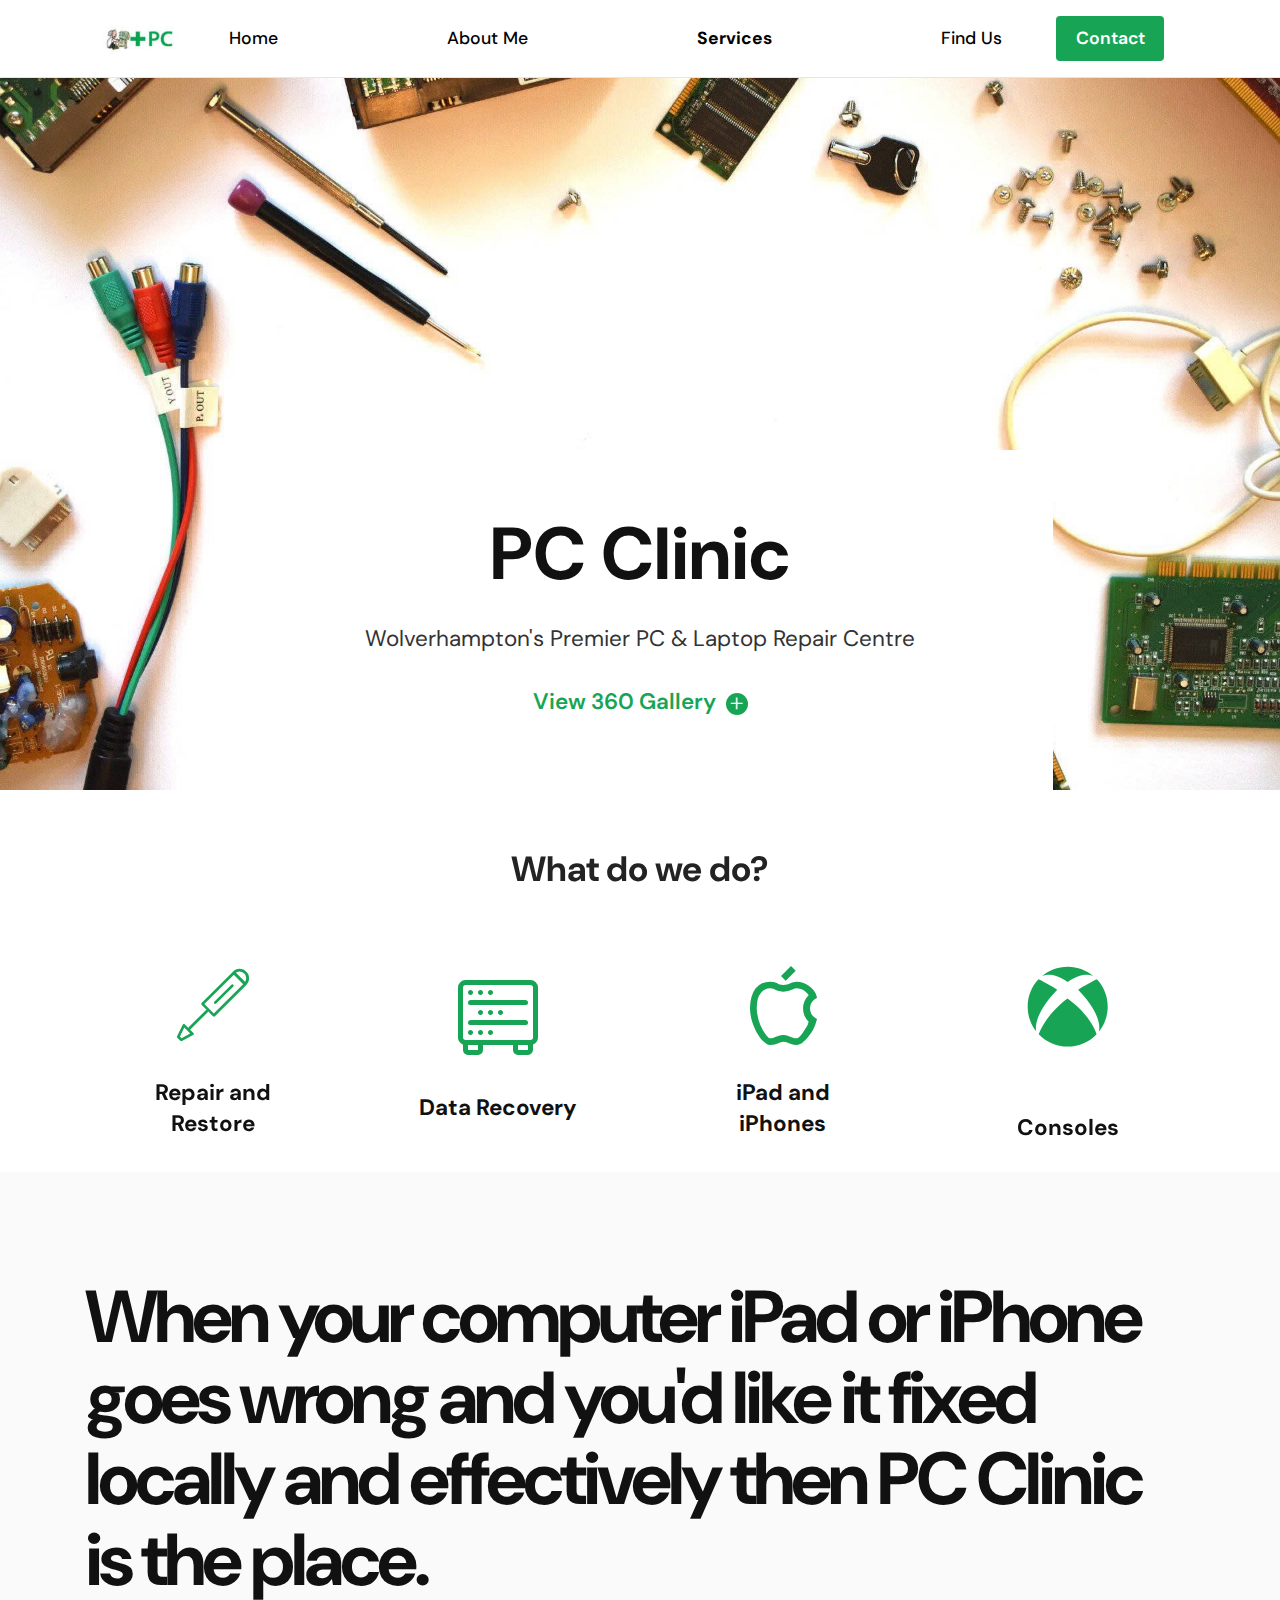
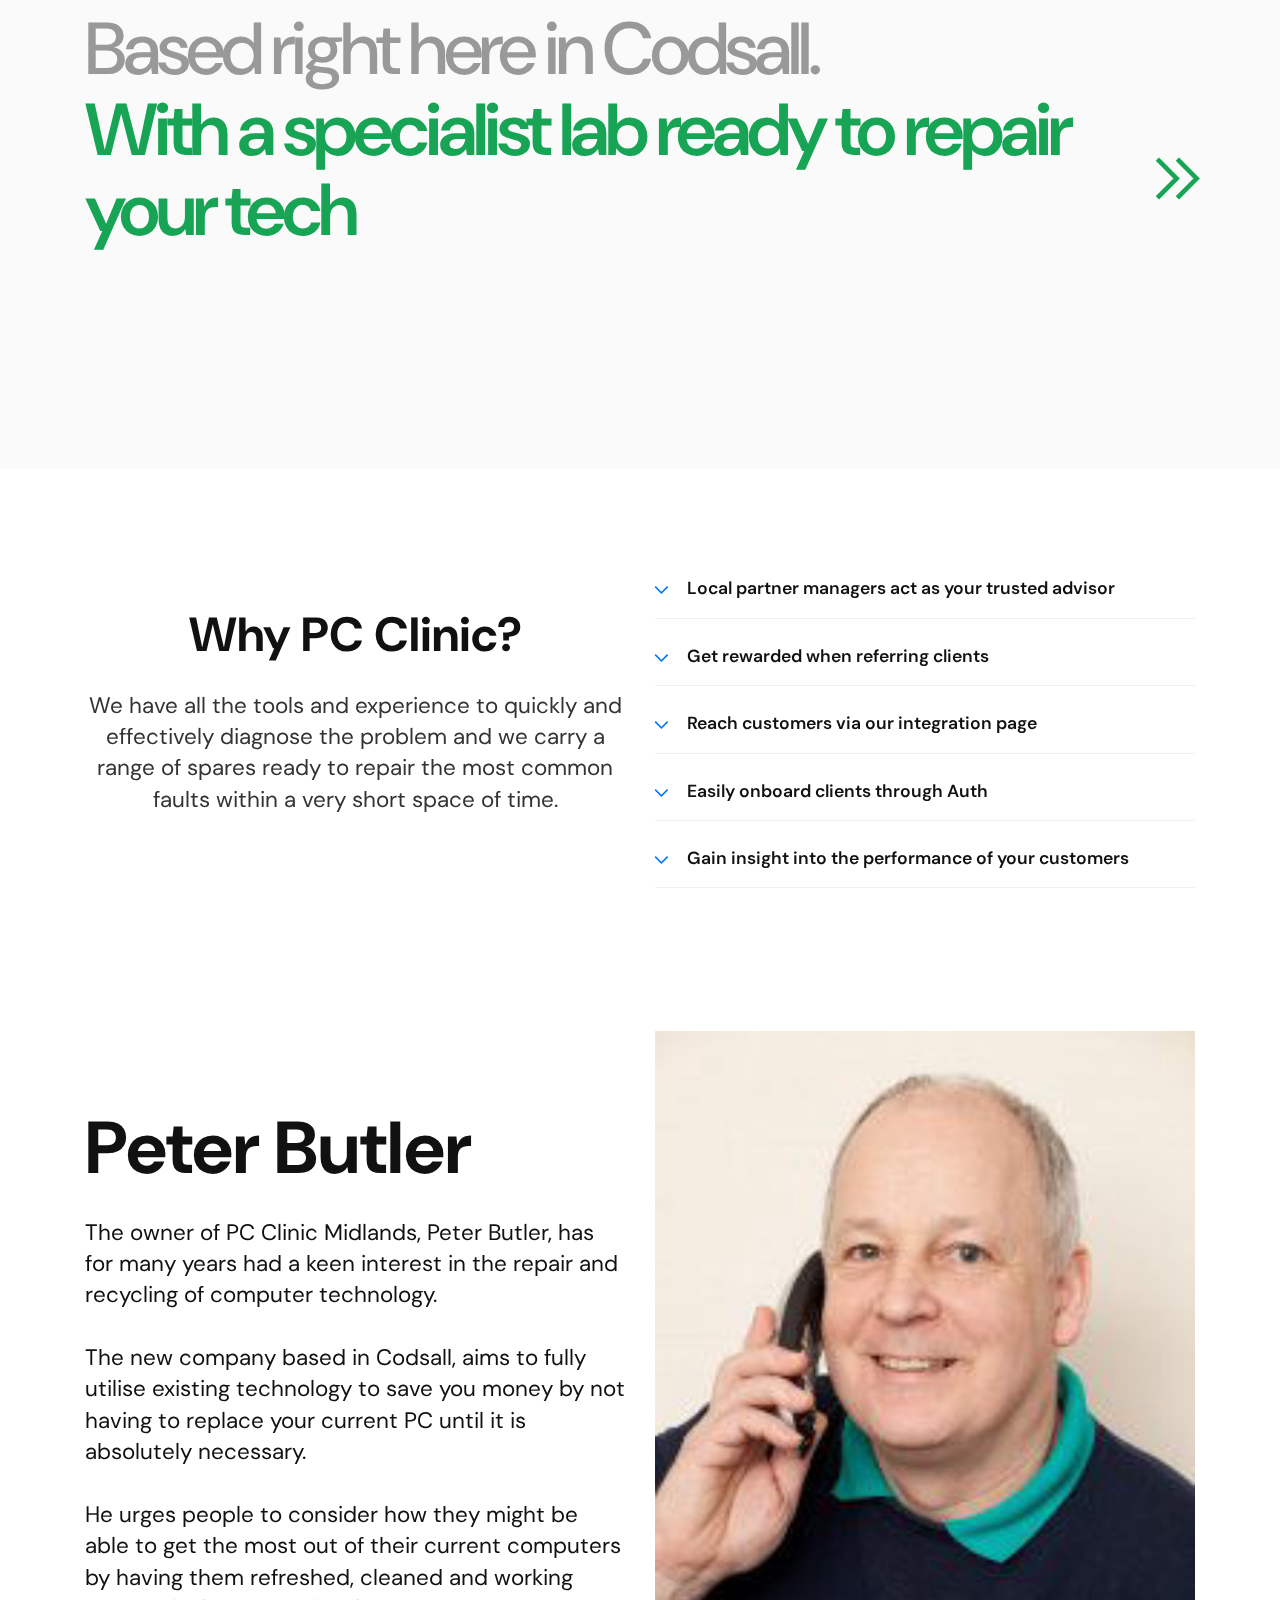
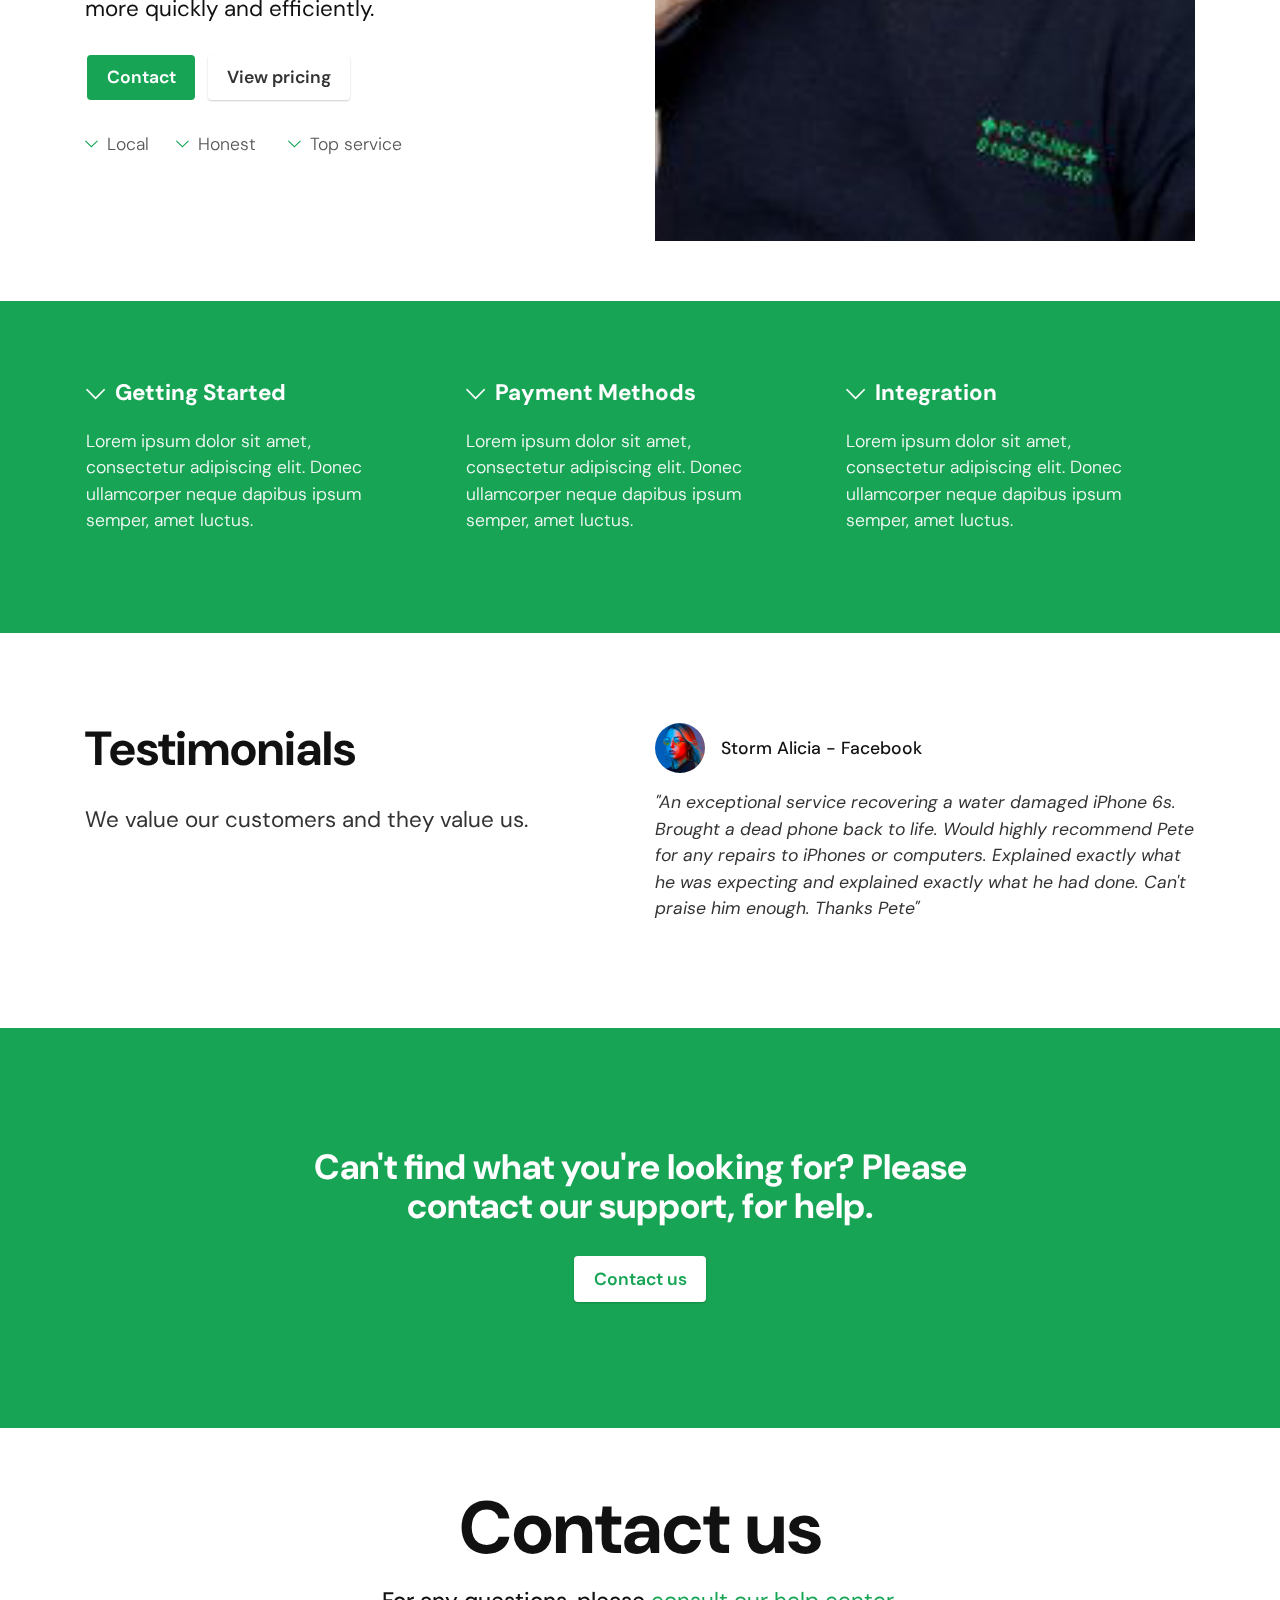
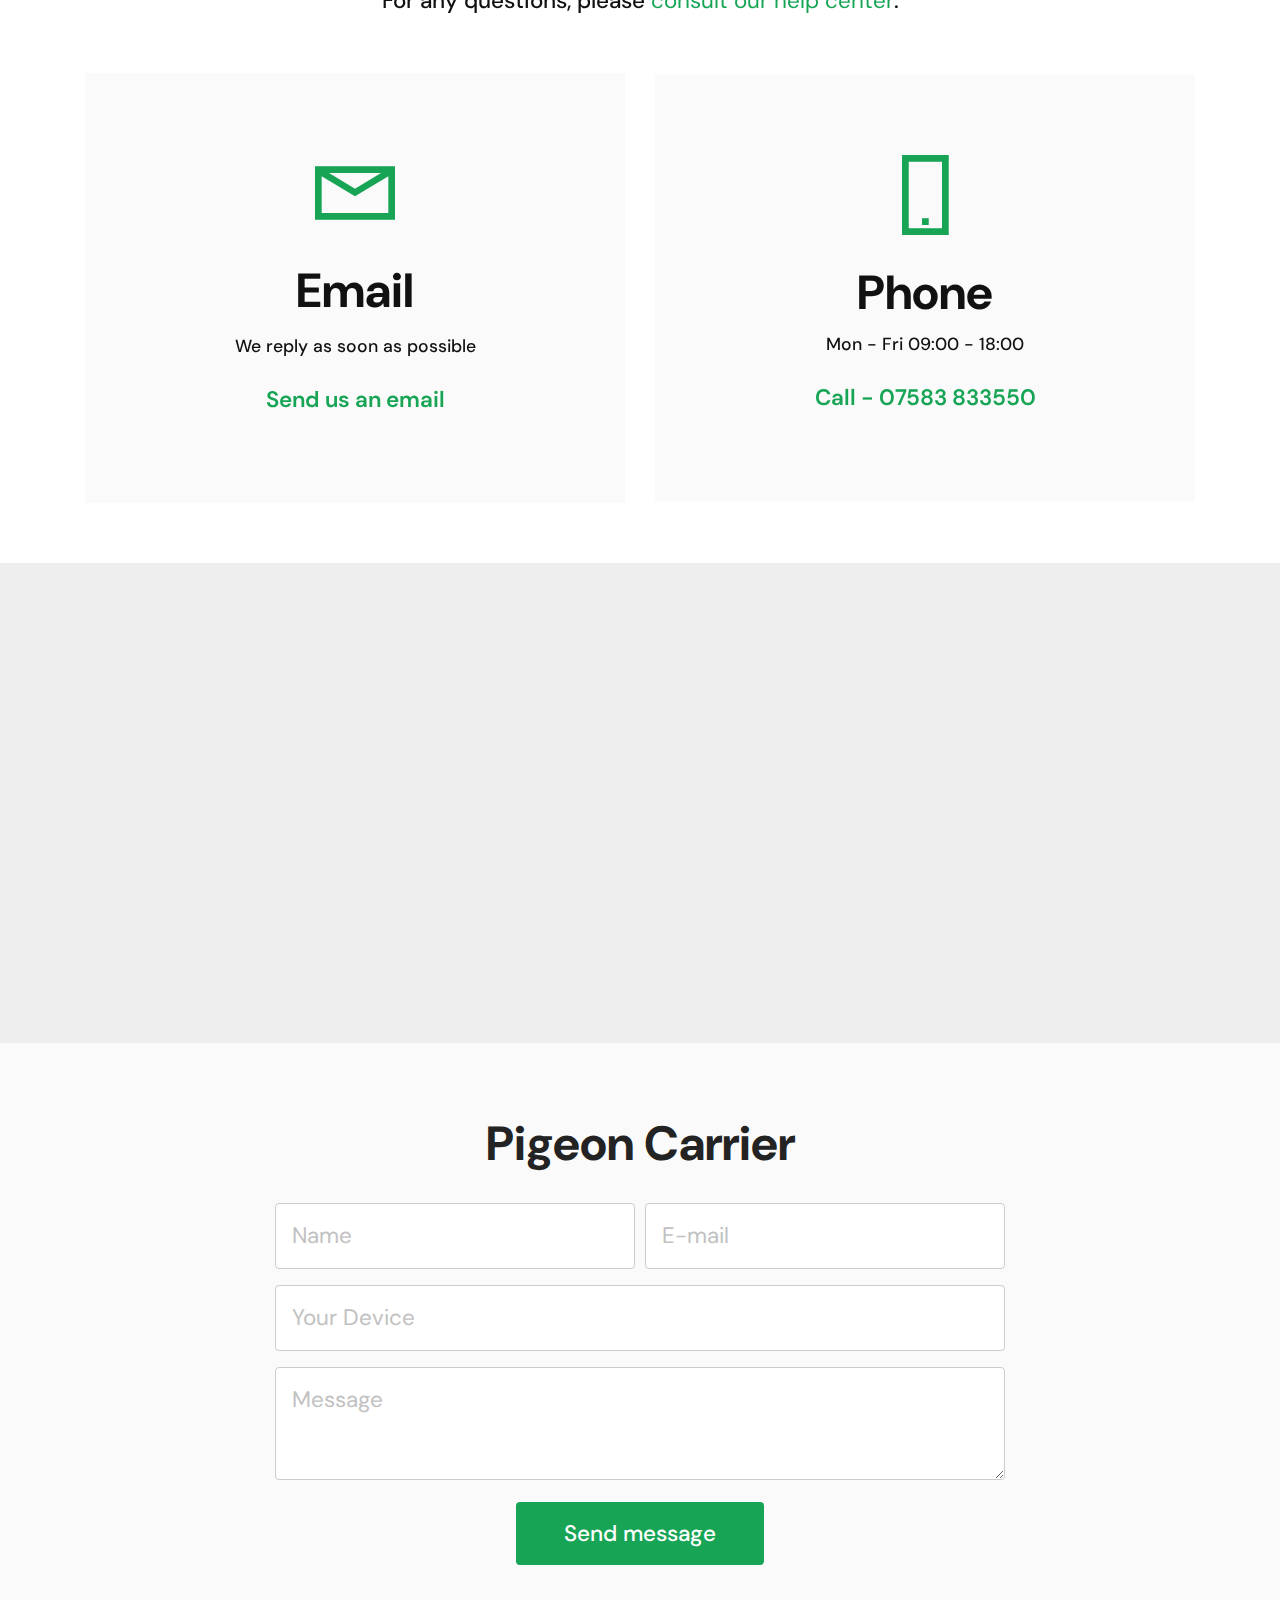
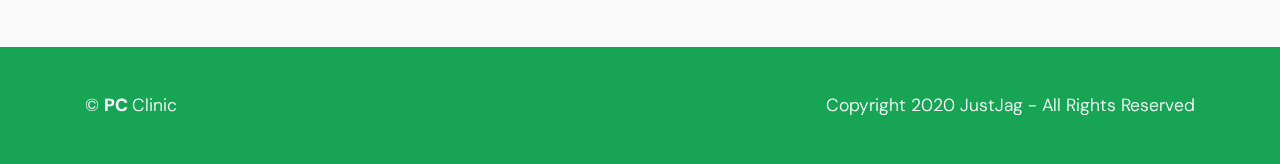
<file: index.html>
<!DOCTYPE html>
<html  >
<head>
  
  <meta charset="UTF-8">
  <meta http-equiv="X-UA-Compatible" content="IE=edge">
  
  <meta name="viewport" content="width=device-width, initial-scale=1, minimum-scale=1">
  <link rel="shortcut icon" href="assets/images/pcclinic-midlands.co.uk-148x83.jpg" type="image/x-icon">
  <meta name="description" content="">
  
  <title>Home</title>
  <link rel="stylesheet" href="assets/icons-mind/style.css">
  <link rel="stylesheet" href="assets/web/assets/mobirise-icons2/mobirise2.css">
  <link rel="stylesheet" href="assets/web/assets/mobirise-icons/mobirise-icons.css">
  <link rel="stylesheet" href="assets/web/assets/mobirise-icons-bold/mobirise-icons-bold.css">
  <link rel="stylesheet" href="assets/tether/tether.min.css">
  <link rel="stylesheet" href="assets/bootstrap/css/bootstrap.min.css">
  <link rel="stylesheet" href="assets/bootstrap/css/bootstrap-grid.min.css">
  <link rel="stylesheet" href="assets/bootstrap/css/bootstrap-reboot.min.css">
  <link rel="stylesheet" href="assets/datepicker/jquery.datetimepicker.min.css">
  <link rel="stylesheet" href="assets/dropdown/css/style.css">
  <link rel="stylesheet" href="assets/formstyler/jquery.formstyler.css">
  <link rel="stylesheet" href="assets/formstyler/jquery.formstyler.theme.css">
  <link rel="stylesheet" href="assets/socicon/css/styles.css">
  <link rel="stylesheet" href="assets/theme/css/style.css">
  <link rel="stylesheet" href="assets/mobirise/css/mbr-additional.css" type="text/css">
  
  
  
</head>
<body>
  <section class="menu cid-rOMppMkTcD" once="menu" id="menu1-f">

    


    <nav class="navbar navbar-dropdown navbar-fixed-top navbar-expand-lg">

        <div class="container">
            <div class="navbar-brand">
                <span class="navbar-logo">
                    <a href="index.html">
                        <img src="assets/images/pcclinic-midlands.co.uk-148x83.jpg" alt="" title="" style="height: 3.8rem;">
                    </a>
                </span>
                
            </div>
            <button class="navbar-toggler" type="button" data-toggle="collapse" data-target="#navbarSupportedContent" aria-controls="navbarNavAltMarkup" aria-expanded="false" aria-label="Toggle navigation">
                <div class="hamburger">
                    <span></span>
                    <span></span>
                    <span></span>
                    <span></span>
                </div>
            </button>
            <div class="collapse navbar-collapse" id="navbarSupportedContent">
                <ul class="navbar-nav nav-dropdown" data-app-modern-menu="true"><li class="nav-item">
                        <a class="nav-link link text-black display-4" href="#">
                            Home</a>
                    </li>
                    <li class="nav-item"><a class="nav-link link text-black display-4" href="index.html#features08-8" aria-expanded="false">About Me</a>
                        
                    </li>



                    <li class="nav-item"><a class="nav-link link text-black display-4" href="index.html#features013-1" target="_blank"><strong>
                            Services</strong></a></li><li class="nav-item"><a class="nav-link link text-black display-4" href="index.html#map01-18" target="_blank">
                            Find Us</a></li></ul>
                
                <div class="navbar-buttons mbr-section-btn"><a class="btn btn-sm btn-primary display-4" href="index.html#contacts01-17">
                        Contact</a></div>
            </div>
        </div>
    </nav>

</section>

<section class="header3 cid-rOMpjtv9jM mbr-parallax-background" id="header04-0">

    

    <div class="mbr-overlay" style="opacity: 0; background-color: rgb(255, 255, 255);">
    </div>
    <div class="container">
        <div class="row justify-content-center">


            <div class="card col-12 col-md-12 col-lg-9">
                <div class="card-wrapper">
                    <div class="card-box align-center">


                        <h4 class="card-title align-center mbr-semibold pb-3 mbr-black mbr-fonts-style display-1"><strong>PC Clinic</strong></h4>
                        <p class="mbr-text pb-3 mbr-regular mbr-black mbr-fonts-style display-7">Wolverhampton's Premier PC &amp; Laptop Repair Centre</p>


                        <div class="link-wrap">

                            <h5 class="link mbr-bold mbr-black mbr-fonts-style display-7"><a href="https://www.thinglink.com/mediacard/1160869848595562498" target="_blank">View 360 Gallery</a>
                            </h5>
                        </div>


                    </div>

                </div>
            </div>






        </div>
    </div>
</section>

<section class="features13 cid-rOMpjI4NNw" id="features013-1">

    

    
    <div class="container">
        <div class="row">

            <div class="col-md-12 col-lg-12">

                <h2 class="mbr-section-title align-center pb-5 mbr-bold pb-3 mbr-fonts-style display-5">What do we do?</h2>

            </div>


            <div class="card p-3 col-12 col-md-4 col-lg-2">
                <div class="card-wrapper">
                    <div class="card-box align-center">

                        <span class="mbr-iconfont imind-repair"></span>
                        <h4 class="card-title align-center mbr-semibold mbr-black mbr-fonts-style display-7"><strong>Repair and Restore</strong></h4>


                    </div>

                </div>
            </div>

            <div class="card p-3 col-12 col-md-4 col-lg-2">
                <div class="card-wrapper">
                    <div class="card-box align-center">

                        <span class="mbr-iconfont mbrib-database"></span>
                        <h4 class="card-title align-center mbr-semibold mbr-black mbr-fonts-style display-7"><strong>Data Recovery</strong></h4>


                    </div>

                </div>
            </div>

            <div class="card p-3 col-12 col-md-4 col-lg-2">
                <div class="card-wrapper">
                    <div class="card-box align-center">

                        <span class="mbr-iconfont mobi-mbri-apple mobi-mbri"></span>
                        <h4 class="card-title align-center mbr-semibold mbr-black mbr-fonts-style display-7"><strong>iPad and iPhones</strong></h4>


                    </div>

                </div>
            </div>

            <div class="card p-3 col-12 col-md-4 col-lg-2">
                <div class="card-wrapper">
                    <div class="card-box align-center">

                        <span class="mbr-iconfont socicon-xbox socicon"></span>
                        <h4 class="card-title align-center mbr-semibold mbr-black mbr-fonts-style display-7"><strong>Consoles</strong></h4>


                    </div>

                </div>
            </div>

            

            




        </div>
    </div>
</section>

<section class="info04 cid-rPOAJs0jL5" id="info04-16">

    

    

    <div class="container align-left">
        <div class="row justify-content-center">
            <div class="mbr-black col-md-12 col-lg-12">
                <h1 class="mbr-section-title mbr-bold mbr-fonts-style display-1">When your computer iPad or iPhone goes wrong and you'd like it fixed locally and effectively then PC Clinic is the place.</h1>
                <p class="mbr-text pb-3 mbr-semibold mbr-fonts-style display-1">Based right here in Codsall. <a href="https://www.360cities.net/image/christmas-holiday-in-the-mountain-cottage-1-czech-republic" class="text-primary" target="_blank">With a specialist lab ready to repair your tech</a>&nbsp; &nbsp; &nbsp; &nbsp; &nbsp; &nbsp; &nbsp; &nbsp; &nbsp;</p>
                
            </div>
        </div>
    </div>
</section>

<section class="content07 cid-rPOAGM9nVI" id="content07-15">

    

    
    <div class="container">
        <div class="row justify-content-center">


            <div class="card col-12 col-md-12 col-lg-6">
                <div class="card-wrapper">
                    <div class="card-box align-center">


                        <h4 class="card-title align-center mbr-semibold pb-3 mbr-black mbr-fonts-style display-2">
                            <strong>Why PC Clinic?</strong></h4>
                        <p class="mbr-text pb-3 mbr-regular mbr-black mbr-fonts-style display-7">We have all the tools and experience to quickly and effectively diagnose the problem and we carry a range of spares ready to repair the most common faults within a very short space of time.</p>


                        


                    </div>

                </div>
            </div>

            <div class="card col-12 col-md-12 col-lg-6">

                <div class="item-wrap">
                    <h5 class="item mbr-bold mbr-black mbr-fonts-style display-4">Local partner managers act as your trusted advisor</h5>
                </div>

                <div class="item-wrap">
                    <h5 class="item mbr-bold mbr-black mbr-fonts-style display-4">Get rewarded when referring clients&nbsp;</h5>
                </div>

                <div class="item-wrap">
                    <h5 class="item mbr-bold mbr-black mbr-fonts-style display-4">Reach customers via our integration page</h5>
                </div>

                <div class="item-wrap">
                    <h5 class="item mbr-bold mbr-black mbr-fonts-style display-4">Easily onboard clients through Auth
                    </h5>
                </div>
                <div class="item-wrap">
                    <h5 class="item mbr-bold mbr-black mbr-fonts-style display-4">Gain insight into the performance of your customers</h5>
                </div>
                
                

            </div>




        </div>
    </div>
</section>

<section class="features08 cid-rOMplDqUEA" id="features08-8">

    

    
    <div class="container">
        <div class="row justify-content-center">


            <div class="card col-12 col-md-12 col-lg-6 m-auto">
                <div class="card-wrapper">
                    <div class="card-box align-left">


                        <h4 class="card-title align-left mbr-semibold pb-3 mbr-black mbr-fonts-style display-1"><strong>Peter Butler</strong></h4>
                        <p class="mbr-text pb-2 mbr-regular mbr-black mbr-fonts-style display-7">The owner of PC Clinic Midlands, Peter Butler, has for many years had a keen interest in the repair and recycling of computer technology. <br><br>The new company based in Codsall, aims to fully utilise existing technology to save you money by not having to replace your current PC until it is absolutely necessary.<br><br>He urges people to consider how they might be able to get the most out of their current computers by having them refreshed, cleaned and working more quickly and efficiently.</p>

                        <div class="mbr-section-btn pb-4"><a class="btn btn-sm btn-primary display-4" href="#">Contact</a> <a class="btn btn-sm btn-black-outline display-4" href="#">View pricing</a></div>


                        <div class="link-wrap">

                            <h5 class="link mbr-black mbr-fonts-style display-4">Local</h5>

                            <h5 class="link mbr-black mbr-fonts-style display-4">Honest&nbsp;<br></h5>

                            <h5 class="link mbr-black mbr-fonts-style display-4">Top service&nbsp;<br></h5>

                            

                            

                            


                        </div>


                    </div>

                </div>
            </div>


            <div class="img-col col-12 md-pb col-md-12 col-lg-6 m-auto">
                <img src="assets/images/pcc-profile4-188-188x282.jpg" alt="" title="">

            </div>



        </div>
    </div>
</section>

<section class="features14 cid-rOMpl4dqof" id="features014-6">

    

    
    <div class="container">
        <div class="row mbr-white justify-content-center">
            

            <div class="card p-3 col-12 col-md-6 col-lg-4">
                <div class="card-wrapper">


                    <div class="card-box">
                        <h4 class="card-title mbr-semibold mbr-white mbr-fonts-style display-7">
                            <strong>Getting Started</strong></h4>
                        <p class="mbr-text pb-2  mbr-fonts-style display-4">Lorem ipsum dolor sit amet, consectetur adipiscing
                            elit. Donec ullamcorper neque dapibus ipsum semper, amet luctus.</p>

                        <div class="link-wrap">

                            

                        </div>
                    </div>

                </div>
            </div>

            <div class="card p-3 col-12 col-md-6 col-lg-4">
                <div class="card-wrapper">


                    <div class="card-box">
                        <h4 class="card-title mbr-semibold mbr-white mbr-fonts-style display-7">
                            <strong>Payment Methods</strong></h4>
                        <p class="mbr-text pb-2  mbr-fonts-style display-4">Lorem ipsum dolor sit amet, consectetur adipiscing
                            elit. Donec ullamcorper neque dapibus ipsum semper, amet luctus.</p>

                        <div class="link-wrap">
                            

                        </div>
                    </div>

                </div>
            </div>


            <div class="card p-3 col-12 col-md-6 col-lg-4">
                <div class="card-wrapper">

                    <div class="card-box">
                        <h4 class="card-title mbr-semibold mbr-white mbr-fonts-style display-7">
                            <strong>Integration</strong></h4>
                        <p class="mbr-text pb-2  mbr-fonts-style display-4">Lorem ipsum dolor sit amet, consectetur adipiscing
                            elit. Donec ullamcorper neque dapibus ipsum semper, amet luctus.</p>
                        <div class="link-wrap">
                            

                        </div>
                    </div>

                </div>
            </div>


            

        </div>
    </div>
</section>

<section class="testimonials01 cid-rPOEAsLWWA" id="testimonials01-1c">

    

    
    <div class="container">
        <div class="row justify-content-center">


            <div class="card col-12 col-md-12 col-lg-6">
                <div class="card-wrapper">
                    <div class="card-box align-left">


                        <h4 class="card-title align-left mbr-semibold pb-3 mbr-black mbr-fonts-style display-2"><strong>Testimonials</strong></h4>
                        <p class="mbr-text pb-3 mbr-regular align-left mbr-black mbr-fonts-style display-7">
                            We value our customers and they value us.</p>


                        


                    </div>

                </div>
            </div>

            <div class="card col-12 col-md-12 col-lg-6">

                <div class="name-wrapper mbr-flex">
                    <img src="assets/images/face1.jpg" alt="">
                    <h4 class="name mbr-semibold mbr-black mbr-fonts-style display-4">Storm Alicia - Facebook</h4>
                </div>

                <p class="mbr-text pb-3 align-left mbr-regular mbr-black mbr-fonts-style display-4"><em>"An exceptional service recovering a water damaged iPhone 6s. Brought a dead phone back to life. Would highly recommend Pete for any repairs to iPhones or computers. Explained exactly what he was expecting and explained exactly what he had done. Can't praise him enough. Thanks Pete"</em></p>

            </div>




        </div>
    </div>
</section>

<section class="info1 cid-rOMpmngzNZ" id="info01-b">

    

    

    <div class="container align-center">
        <div class="row justify-content-center">
            <div class="mbr-white col-md-12 col-lg-8">
                <h1 class="mbr-section-title mbr-bold pb-3 mbr-fonts-style display-5">Can't find what you're looking for? Please contact our support, for help.</h1>
                
                <div class="mbr-section-btn"><a class="btn btn-sm btn-primary-outline display-4" href="#">Contact us</a></div>
            </div>
        </div>
    </div>
</section>

<section class="contacts01 cid-rPOBQIfiQI" id="contacts01-17">

    

    
    <div class="container">
        <div class="row justify-content-center">

            <div class="mbr-black align-center col-md-12 col-lg-9">
                <h1 class="mbr-section-title mbr-bold pb-2 mbr-fonts-style display-1">Contact us</h1>
                <h2 class="mbr-subtitle pb-5 mbr-semibold mbr-fonts-style display-7">For any questions, please
                    <a href="#" class="text-primary">consult our help center</a>.</h2>
            </div>


            <div class="card col-12 col-md-12 col-lg-6 md-pb">
                <div class="card-wrapper">
                    <div class="card-box align-center">

                        <span class="mbr-iconfont mobi-mbri-letter mobi-mbri"></span>
                        <h4 class="card-title align-center mbr-semibold mbr-black mbr-fonts-style display-2">
                            <p><strong>Email</strong></p>
                        </h4>
                        <p class="mbr-text pb-2 mbr-black mbr-semibold mbr-fonts-style display-4">
                            We reply as soon as possible</p>


                        <div class="link-wrap">

                            <h5 class="link mbr-bold mbr-black mbr-fonts-style display-7"><a href="mailto:info@pcclinic-midlands.co.uk" class="text-primary">Send us an email</a></h5>
                        </div>


                    </div>

                </div>
            </div>

            <div class="card col-12 col-md-12 col-lg-6">
                <div class="card-wrapper">
                    <div class="card-box align-center">

                        <span class="mbr-iconfont mobi-mbri-mobile-2 mobi-mbri"></span>
                        <h4 class="card-title align-center mbr-semibold mbr-black mbr-fonts-style display-2">
                            <strong>Phone</strong></h4>
                        <p class="mbr-text pb-2 mbr-semibold mbr-black mbr-fonts-style display-4">
                            Mon - Fri 09:00 - 18:00</p>


                        <div class="link-wrap">

                            <h5 class="link mbr-bold mbr-black mbr-fonts-style display-7"><a href="tel:07583 833550" class="text-primary">Call - 07583 833550</a></h5>
                        </div>


                    </div>

                </div>
            </div>



        </div>
    </div>
</section>

<section class="map1 cid-rPOBTiW5rr" id="map01-18">

     

    <div class="google-map"><iframe frameborder="0" style="border:0" src="https://www.google.com/maps/embed/v1/place?key=AIzaSyAEIpgj38KyLFELm2bK9Y7krBkz1K-cMq8&amp;q=place_id:ChIJzabILMyccEgREB8xCRbNLEA" allowfullscreen=""></iframe></div>
</section>

<section class="form cid-rPOHTZmxpk" id="form01-1d">
    
    
    <div class="container">
        <div class="row">
            <div class="col-lg-8 mx-auto mbr-form" data-form-type="formoid">
                <!--Formbuilder Form-->
                <form action="https://mobirise.com/" method="POST" class="mbr-form form-with-styler" data-form-title="Form Name"><input type="hidden" name="email" data-form-email="true" value="YHV/fJHrZadnUAD/HXRCQdJpYUot0wXPahPfqa01U1o/Nvqo+TgkfF6No20y+xDRrwXfoHytJx03Hfus5foGeVxoJ+yuoyKmBIwY2CyI7+czMBtaUOdjgxnK7vgMtpKh">
                    <div class="form-row">
                        <div hidden="hidden" data-form-alert="" class="alert alert-success col-12">Thanks for filling out
                            the form!</div>
                        <div hidden="hidden" data-form-alert-danger="" class="alert alert-danger col-12">Oops...! some
                            problem!</div>
                    </div>
                    <div class="dragArea form-row">
                        <div class="col-lg-12 col-md-12 align-center col-sm-12">
                            <h5 class="mbr-fonts-style pb-4 display-2"><strong>Pigeon Carrier</strong></h5>
                        </div>
                        <div class="col-lg-6 col-md-12 col-sm-12 form-group" data-for="name">
                            <input type="text" name="name" placeholder="Name" data-form-field="name" class="form-control display-7" value="" id="name-form01-1d">
                        </div>
                        <div data-for="email" class="col-lg-6 col-md-12 col-sm-12 form-group">
                            <input type="email" name="email" placeholder="E-mail" data-form-field="email" class="form-control display-7" value="" id="email-form01-1d">
                        </div>
                        <div data-for="url" class="col-lg-12 col-md-12 col-sm-12 form-group">
                            <input type="url" name="url" placeholder="Your Device" pattern="https://.*" data-form-field="url" class="form-control display-7" value="" id="url-form01-1d">
                        </div>
                        <div class="col-lg-12 col-md-12 col-sm-12 form-group" data-for="textarea">
                            <textarea name="textarea" placeholder="Message" data-form-field="textarea" class="form-control display-7" id="textarea-form01-1d"></textarea>
                        </div>
                        <div class="col-lg-12 align-center col-md-12 col-sm-12">
                            <button type="submit" class="btn btn-primary display-7">Send message</button>
                        </div>
                    </div>
                </form>
                <!--Formbuilder Form-->
            </div>
        </div>
    </div>
</section>

<section once="footers" class="cid-rPOCwcqviY" id="footer02-19">

    

    

    <div class="container">

        <div class="row mbr-white">

            <div class="col-12 copyright align-left col-lg-6 col-md-4">


                <p class="mbr-text mb-0 mbr-fonts-style align-left display-4">
                    © <strong>PC </strong>Clinic</p>
            </div>




            <div class="col-12 col-lg-6 col-md-8">


                <p class="mbr-text align-right mbr-fonts-style align-right display-4">Copyright 2020 JustJag - All Rights Reserved
                </p>
            </div>


        </div>

    </div>
</section>


  <script src="assets/web/assets/jquery/jquery.min.js"></script>
  <script src="assets/popper/popper.min.js"></script>
  <script src="assets/tether/tether.min.js"></script>
  <script src="assets/bootstrap/js/bootstrap.min.js"></script>
  <script src="assets/smoothscroll/smooth-scroll.js"></script>
  <script src="assets/datepicker/jquery.datetimepicker.full.js"></script>
  <script src="assets/dropdown/js/nav-dropdown.js"></script>
  <script src="assets/dropdown/js/navbar-dropdown.js"></script>
  <script src="assets/touchswipe/jquery.touch-swipe.min.js"></script>
  <script src="assets/formstyler/jquery.formstyler.js"></script>
  <script src="assets/formstyler/jquery.formstyler.min.js"></script>
  <script src="assets/parallax/jarallax.min.js"></script>
  <script src="assets/theme/js/script.js"></script>
  <script src="assets/formoid/formoid.min.js"></script>
  
  
</body>
</html>
</file>
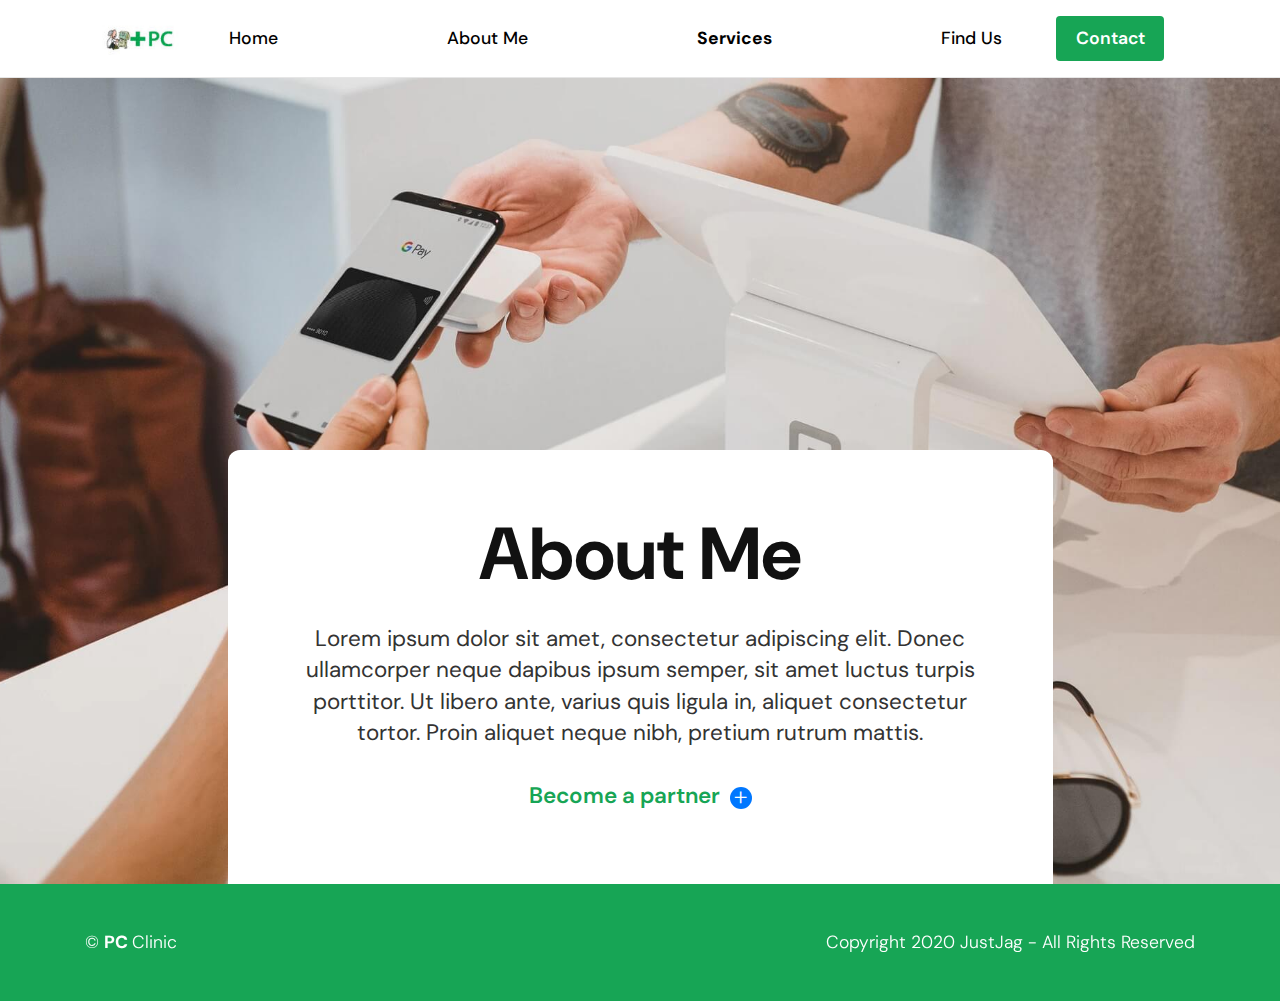
<file: about.html>
<!DOCTYPE html>
<html  >
<head>
  
  <meta charset="UTF-8">
  <meta http-equiv="X-UA-Compatible" content="IE=edge">
  
  <meta name="viewport" content="width=device-width, initial-scale=1, minimum-scale=1">
  <link rel="shortcut icon" href="assets/images/pcclinic-midlands.co.uk-148x83.jpg" type="image/x-icon">
  <meta name="description" content="About">
  
  <title>About</title>
  <link rel="stylesheet" href="assets/web/assets/mobirise-icons2/mobirise2.css">
  <link rel="stylesheet" href="assets/web/assets/mobirise-icons/mobirise-icons.css">
  <link rel="stylesheet" href="assets/tether/tether.min.css">
  <link rel="stylesheet" href="assets/bootstrap/css/bootstrap.min.css">
  <link rel="stylesheet" href="assets/bootstrap/css/bootstrap-grid.min.css">
  <link rel="stylesheet" href="assets/bootstrap/css/bootstrap-reboot.min.css">
  <link rel="stylesheet" href="assets/dropdown/css/style.css">
  <link rel="stylesheet" href="assets/socicon/css/styles.css">
  <link rel="stylesheet" href="assets/theme/css/style.css">
  <link rel="stylesheet" href="assets/mobirise/css/mbr-additional.css" type="text/css">
  
  
  
</head>
<body>
  <section class="menu cid-rOMppMkTcD" once="menu" id="menu1-n">

    


    <nav class="navbar navbar-dropdown navbar-fixed-top navbar-expand-lg">

        <div class="container">
            <div class="navbar-brand">
                <span class="navbar-logo">
                    <a href="index.html">
                        <img src="assets/images/pcclinic-midlands.co.uk-148x83.jpg" alt="" title="" style="height: 3.8rem;">
                    </a>
                </span>
                
            </div>
            <button class="navbar-toggler" type="button" data-toggle="collapse" data-target="#navbarSupportedContent" aria-controls="navbarNavAltMarkup" aria-expanded="false" aria-label="Toggle navigation">
                <div class="hamburger">
                    <span></span>
                    <span></span>
                    <span></span>
                    <span></span>
                </div>
            </button>
            <div class="collapse navbar-collapse" id="navbarSupportedContent">
                <ul class="navbar-nav nav-dropdown" data-app-modern-menu="true"><li class="nav-item">
                        <a class="nav-link link text-black display-4" href="#">
                            Home</a>
                    </li>
                    <li class="nav-item"><a class="nav-link link text-black display-4" href="index.html#features08-8" aria-expanded="false">About Me</a>
                        
                    </li>



                    <li class="nav-item"><a class="nav-link link text-black display-4" href="index.html#features013-1" target="_blank"><strong>
                            Services</strong></a></li><li class="nav-item"><a class="nav-link link text-black display-4" href="index.html#map01-18" target="_blank">
                            Find Us</a></li></ul>
                
                <div class="navbar-buttons mbr-section-btn"><a class="btn btn-sm btn-primary display-4" href="index.html#contacts01-17">
                        Contact</a></div>
            </div>
        </div>
    </nav>

</section>

<section class="header3 cid-rPCJk3Wr9A mbr-parallax-background" id="header04-o">

    

    <div class="mbr-overlay" style="opacity: 0; background-color: rgb(255, 255, 255);">
    </div>
    <div class="container">
        <div class="row justify-content-center">


            <div class="card col-12 col-md-12 col-lg-9">
                <div class="card-wrapper">
                    <div class="card-box align-center">


                        <h4 class="card-title align-center mbr-semibold pb-3 mbr-black mbr-fonts-style display-1">
                            <strong>About Me</strong></h4>
                        <p class="mbr-text pb-3 mbr-regular mbr-black mbr-fonts-style display-7">Lorem ipsum dolor sit amet,
                            consectetur adipiscing elit. Donec ullamcorper neque dapibus ipsum semper, sit amet luctus
                            turpis porttitor. Ut libero ante, varius quis ligula in, aliquet consectetur tortor. Proin
                            aliquet neque nibh, pretium rutrum mattis.</p>


                        <div class="link-wrap">

                            <h5 class="link mbr-bold mbr-black mbr-fonts-style display-7"><a href="#">Become a partner</a>
                            </h5>
                        </div>


                    </div>

                </div>
            </div>






        </div>
    </div>
</section>

<section once="footers" class="cid-rPOCwcqviY" id="footer02-19">

    

    

    <div class="container">

        <div class="row mbr-white">

            <div class="col-12 copyright align-left col-lg-6 col-md-4">


                <p class="mbr-text mb-0 mbr-fonts-style align-left display-4">
                    © <strong>PC </strong>Clinic</p>
            </div>




            <div class="col-12 col-lg-6 col-md-8">


                <p class="mbr-text align-right mbr-fonts-style align-right display-4">Copyright 2020 JustJag - All Rights Reserved
                </p>
            </div>


        </div>

    </div>
</section>


  <script src="assets/web/assets/jquery/jquery.min.js"></script>
  <script src="assets/tether/tether.min.js"></script>
  <script src="assets/popper/popper.min.js"></script>
  <script src="assets/bootstrap/js/bootstrap.min.js"></script>
  <script src="assets/smoothscroll/smooth-scroll.js"></script>
  <script src="assets/parallax/jarallax.min.js"></script>
  <script src="assets/dropdown/js/nav-dropdown.js"></script>
  <script src="assets/dropdown/js/navbar-dropdown.js"></script>
  <script src="assets/touchswipe/jquery.touch-swipe.min.js"></script>
  <script src="assets/theme/js/script.js"></script>
  
  
</body>
</html>
</file>
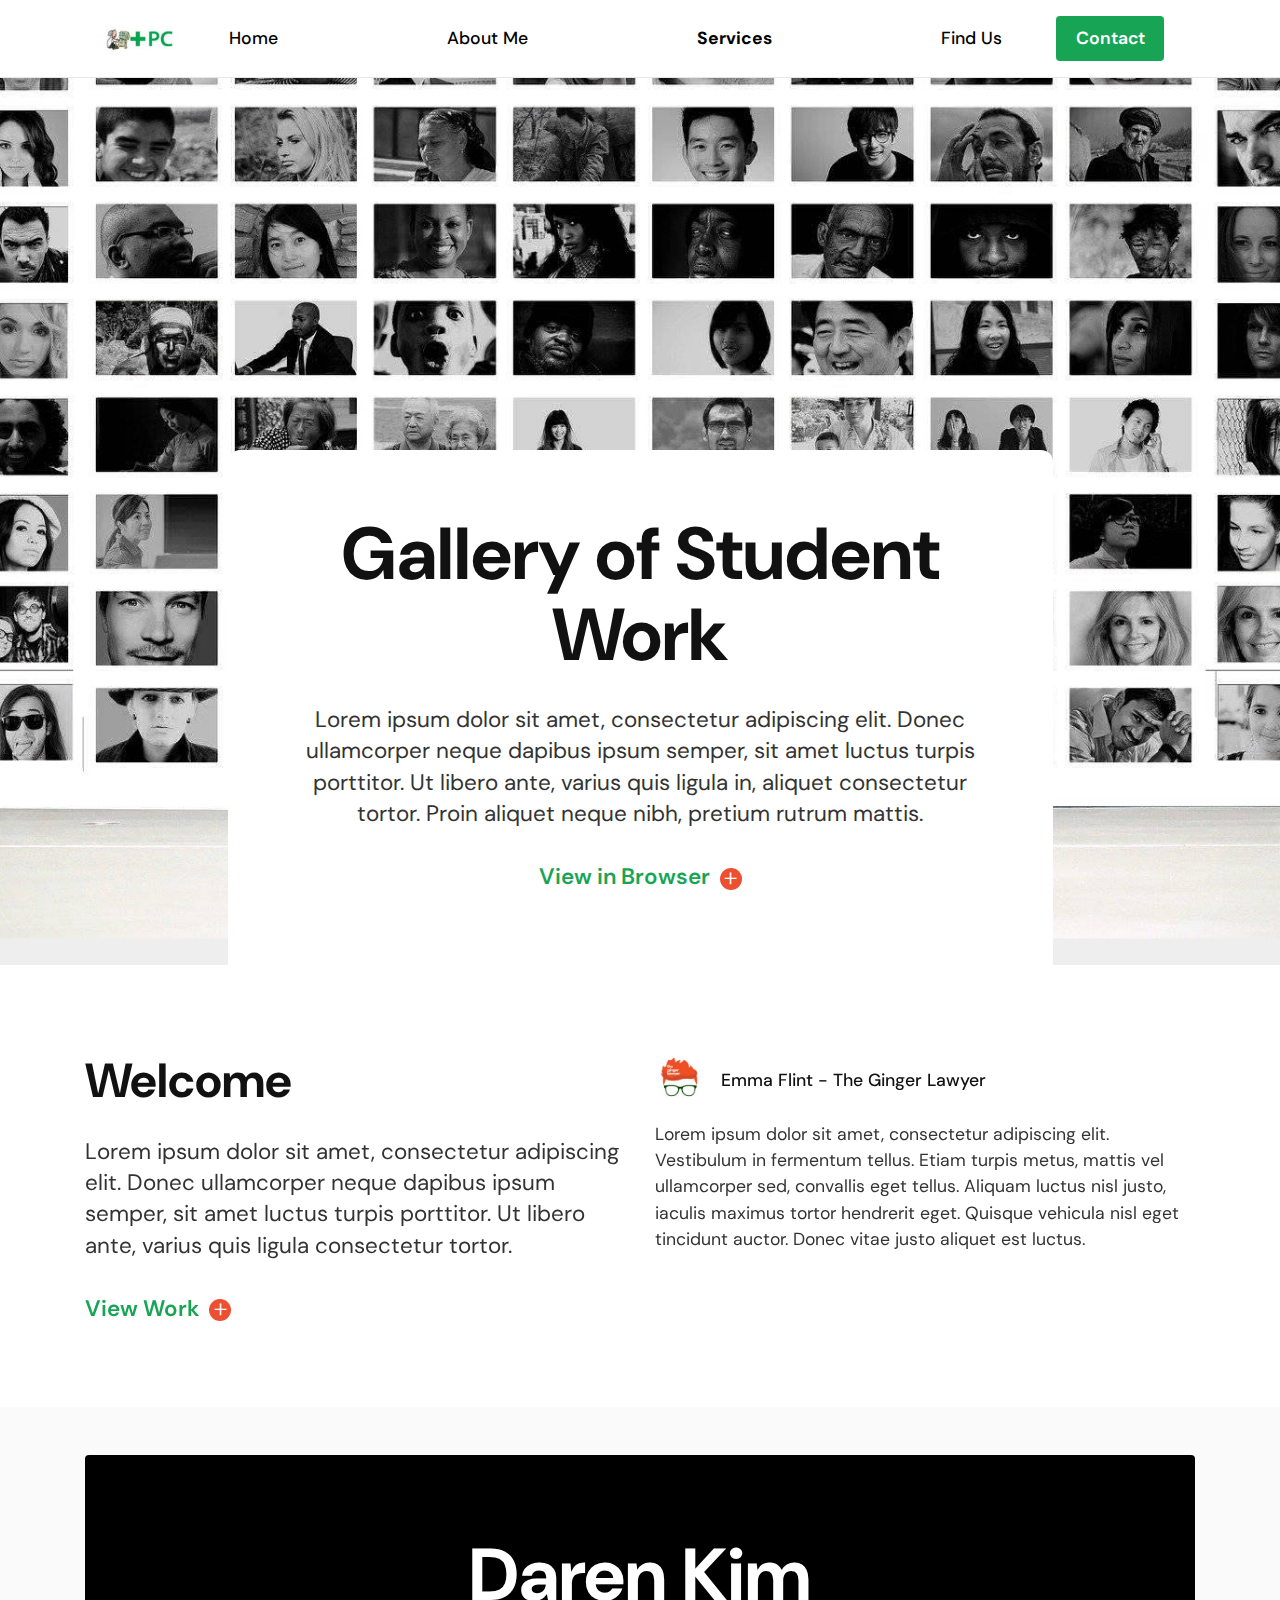
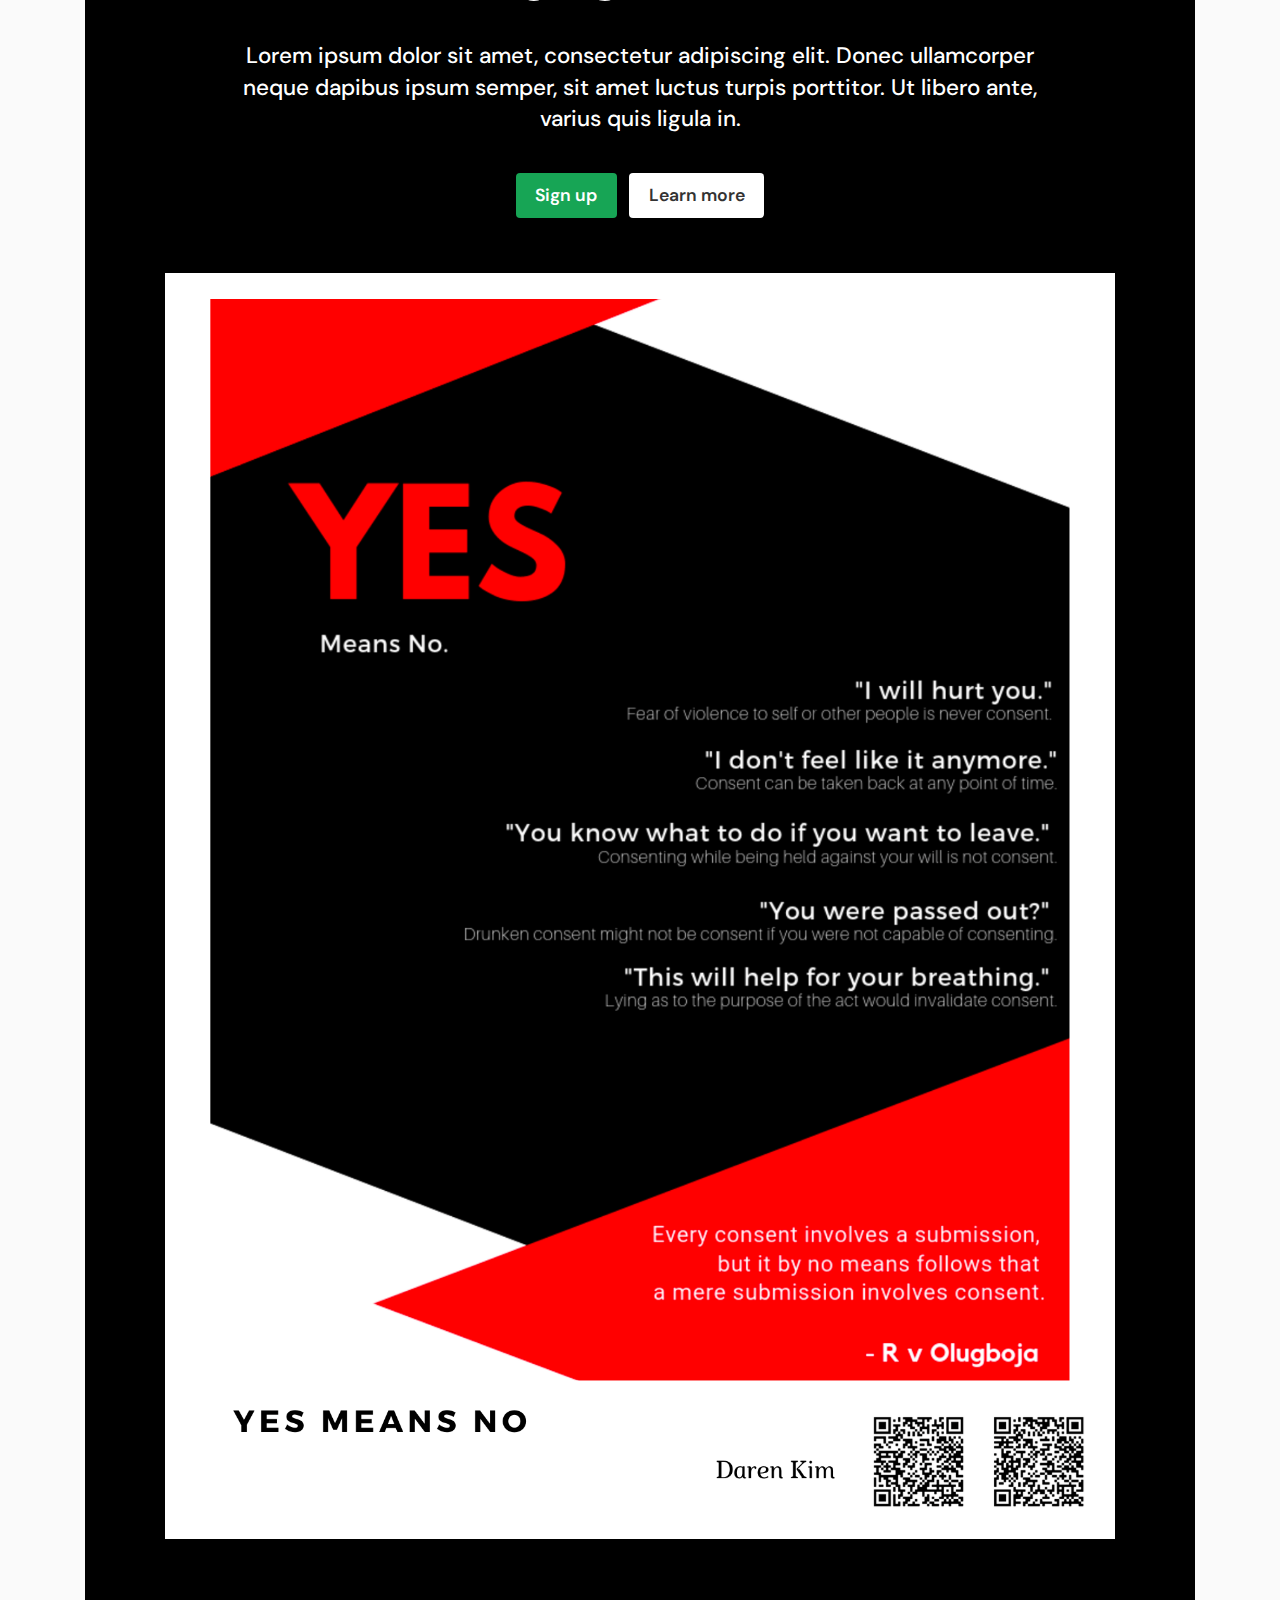
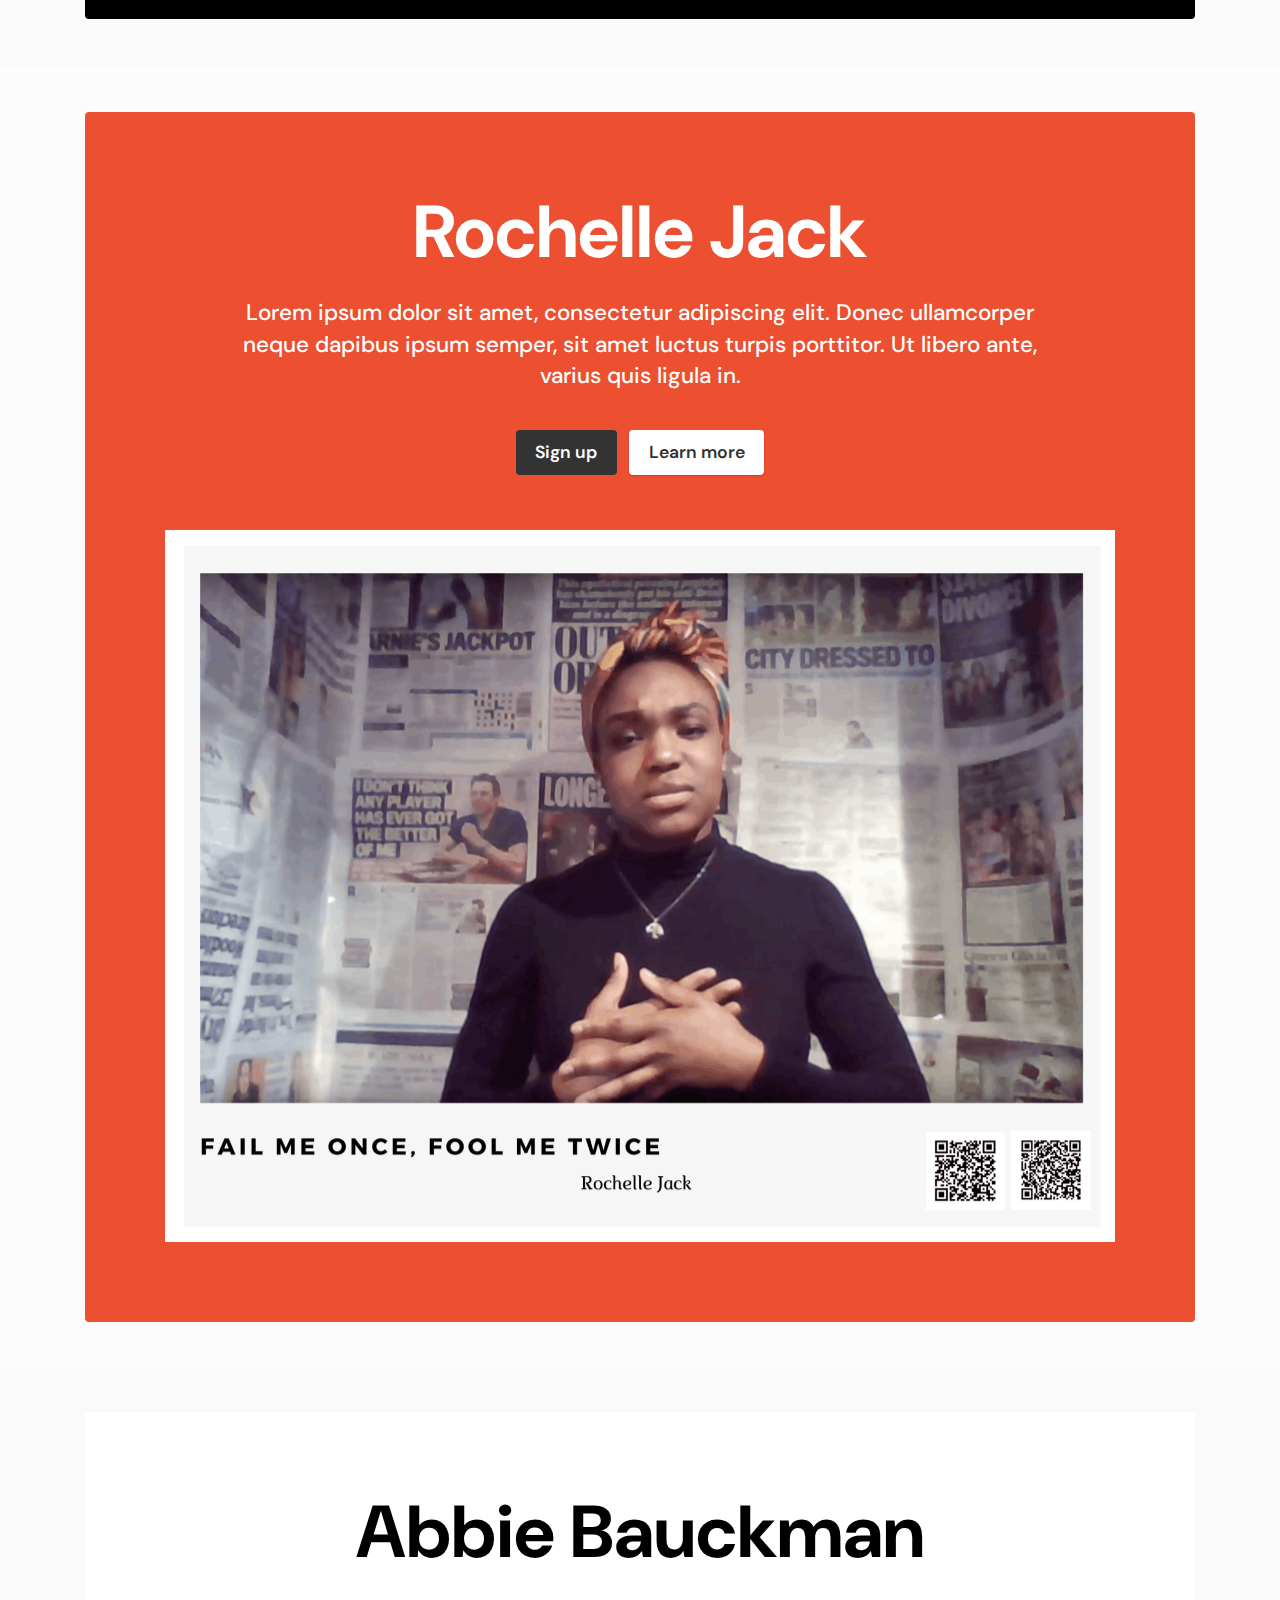
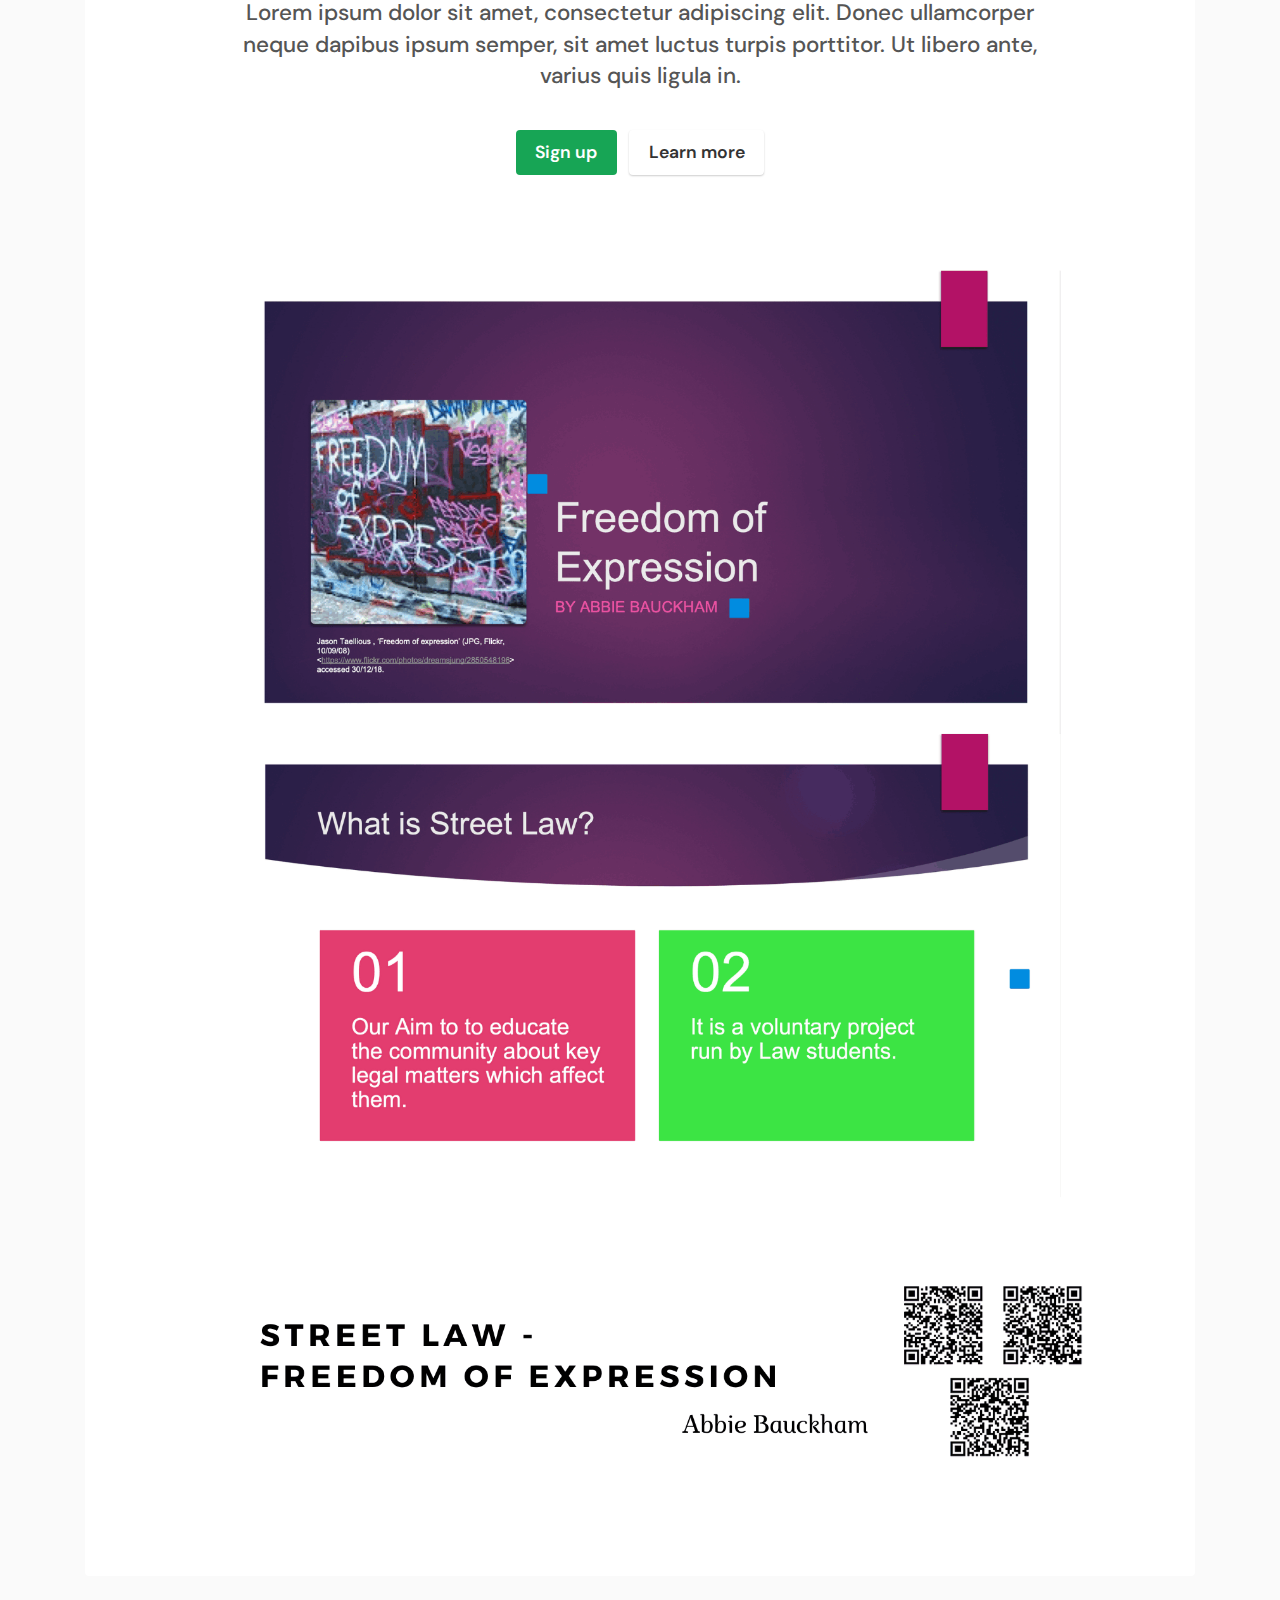
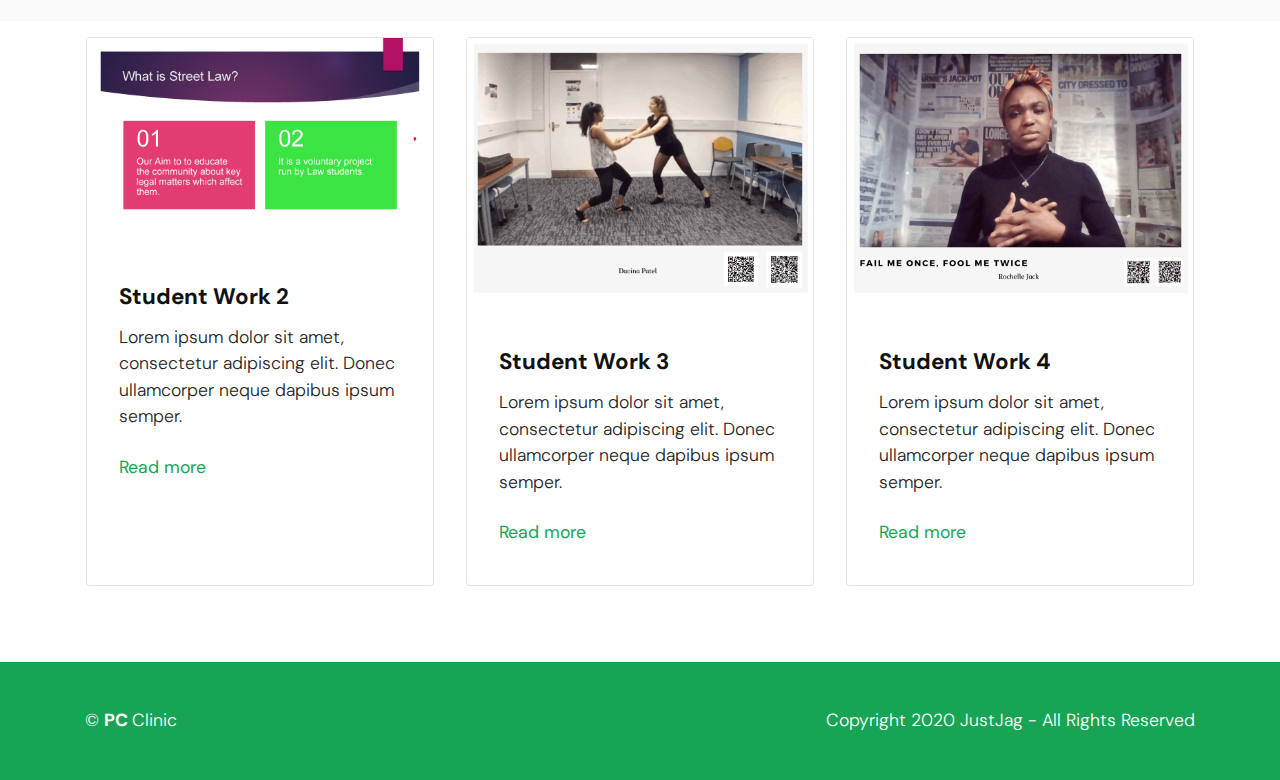
<file: Gallery of Student Work.html>
<!DOCTYPE html>
<html  >
<head>
  
  <meta charset="UTF-8">
  <meta http-equiv="X-UA-Compatible" content="IE=edge">
  
  <meta name="viewport" content="width=device-width, initial-scale=1, minimum-scale=1">
  <link rel="shortcut icon" href="assets/images/pcclinic-midlands.co.uk-148x83.jpg" type="image/x-icon">
  <meta name="description" content="Gallery of Student Work">
  
  <title>Gallery of Student Work</title>
  <link rel="stylesheet" href="assets/web/assets/mobirise-icons/mobirise-icons.css">
  <link rel="stylesheet" href="assets/web/assets/mobirise-icons2/mobirise2.css">
  <link rel="stylesheet" href="assets/tether/tether.min.css">
  <link rel="stylesheet" href="assets/bootstrap/css/bootstrap.min.css">
  <link rel="stylesheet" href="assets/bootstrap/css/bootstrap-grid.min.css">
  <link rel="stylesheet" href="assets/bootstrap/css/bootstrap-reboot.min.css">
  <link rel="stylesheet" href="assets/socicon/css/styles.css">
  <link rel="stylesheet" href="assets/dropdown/css/style.css">
  <link rel="stylesheet" href="assets/theme/css/style.css">
  <link rel="stylesheet" href="assets/mobirise/css/mbr-additional.css" type="text/css">
  
  
  
</head>
<body>
  <section class="menu cid-rOMppMkTcD" once="menu" id="menu1-3">

    


    <nav class="navbar navbar-dropdown navbar-fixed-top navbar-expand-lg">

        <div class="container">
            <div class="navbar-brand">
                <span class="navbar-logo">
                    <a href="index.html">
                        <img src="assets/images/pcclinic-midlands.co.uk-148x83.jpg" alt="" title="" style="height: 3.8rem;">
                    </a>
                </span>
                
            </div>
            <button class="navbar-toggler" type="button" data-toggle="collapse" data-target="#navbarSupportedContent" aria-controls="navbarNavAltMarkup" aria-expanded="false" aria-label="Toggle navigation">
                <div class="hamburger">
                    <span></span>
                    <span></span>
                    <span></span>
                    <span></span>
                </div>
            </button>
            <div class="collapse navbar-collapse" id="navbarSupportedContent">
                <ul class="navbar-nav nav-dropdown" data-app-modern-menu="true"><li class="nav-item">
                        <a class="nav-link link text-black display-4" href="#">
                            Home</a>
                    </li>
                    <li class="nav-item"><a class="nav-link link text-black display-4" href="index.html#features08-8" aria-expanded="false">About Me</a>
                        
                    </li>



                    <li class="nav-item"><a class="nav-link link text-black display-4" href="index.html#features013-1" target="_blank"><strong>
                            Services</strong></a></li><li class="nav-item"><a class="nav-link link text-black display-4" href="index.html#map01-18" target="_blank">
                            Find Us</a></li></ul>
                
                <div class="navbar-buttons mbr-section-btn"><a class="btn btn-sm btn-primary display-4" href="index.html#contacts01-17">
                        Contact</a></div>
            </div>
        </div>
    </nav>

</section>

<section class="header3 cid-rPCEFMf9lv mbr-parallax-background" id="header04-4">

    

    <div class="mbr-overlay" style="opacity: 0; background-color: rgb(255, 255, 255);">
    </div>
    <div class="container">
        <div class="row justify-content-center">


            <div class="card col-12 col-md-12 col-lg-9">
                <div class="card-wrapper">
                    <div class="card-box align-center">


                        <h4 class="card-title align-center mbr-semibold pb-3 mbr-black mbr-fonts-style display-1"><strong>Gallery of Student Work</strong></h4>
                        <p class="mbr-text pb-3 mbr-regular mbr-black mbr-fonts-style display-7">Lorem ipsum dolor sit amet,
                            consectetur adipiscing elit. Donec ullamcorper neque dapibus ipsum semper, sit amet luctus
                            turpis porttitor. Ut libero ante, varius quis ligula in, aliquet consectetur tortor. Proin
                            aliquet neque nibh, pretium rutrum mattis.</p>


                        <div class="link-wrap">

                            <h5 class="link mbr-bold mbr-black mbr-fonts-style display-7"><a href="https://www.thinglink.com/card/1280156925501112323" target="_blank">View in Browser
                            </a></h5>
                        </div>


                    </div>

                </div>
            </div>






        </div>
    </div>
</section>

<section class="testimonials01 cid-rPCEWC0tUH" id="testimonials01-8">

    

    
    <div class="container">
        <div class="row justify-content-center">


            <div class="card col-12 col-md-12 col-lg-6">
                <div class="card-wrapper">
                    <div class="card-box align-left">


                        <h4 class="card-title align-left mbr-semibold pb-3 mbr-black mbr-fonts-style display-2">
                            <strong>Welcome</strong></h4>
                        <p class="mbr-text pb-3 mbr-regular align-left mbr-black mbr-fonts-style display-7">
                            Lorem ipsum dolor sit amet,
                            consectetur adipiscing elit. Donec ullamcorper neque dapibus ipsum semper, sit amet luctus
                            turpis porttitor. Ut libero ante, varius quis ligula consectetur tortor.</p>


                        <div class="link-wrap">

                            <h5 class="link mbr-bold mbr-black mbr-fonts-style display-7"><a href="Student Work 1.html">View Work</a>&nbsp; &nbsp; &nbsp; &nbsp; &nbsp; &nbsp; &nbsp; &nbsp; &nbsp; &nbsp; &nbsp; &nbsp; &nbsp; &nbsp; &nbsp;</h5>
                        </div>


                    </div>

                </div>
            </div>

            <div class="card col-12 col-md-12 col-lg-6">

                <div class="name-wrapper mbr-flex">
                    <img src="assets/images/eposlq1waaeqz89-122x122.jpg" alt="" title="">
                    <h4 class="name mbr-semibold mbr-black mbr-fonts-style display-4">Emma Flint - The Ginger Lawyer<br></h4>
                </div>

                <p class="mbr-text pb-3 align-left mbr-regular mbr-black mbr-fonts-style display-4">Lorem ipsum dolor sit amet, consectetur adipiscing elit.
                    Vestibulum in fermentum tellus. Etiam turpis metus, mattis vel ullamcorper sed, convallis eget
                    tellus. Aliquam luctus nisl justo, iaculis maximus tortor hendrerit eget. Quisque vehicula nisl eget
                    tincidunt auctor. Donec vitae justo aliquet est luctus.</p>

            </div>




        </div>
    </div>
</section>

<section class="cid-rPCSMo7ed9 mbr-fullscreen" id="header03-11">

    

    

    <div class="container align-center">
        <div class="row justify-content-center">
            <div class="mbr-white col-md-12 col-lg-12">
                <div class="card">
                    <div class="content">
                        <h1 class="mbr-section-title mbr-bold pb-3 mbr-fonts-style display-1">Daren Kim</h1>
                        <p class="mbr-text pb-3 mbr-semibold mbr-fonts-style display-7">
                            Lorem ipsum dolor sit amet, consectetur adipiscing elit. Donec ullamcorper neque dapibus
                            ipsum
                            semper, sit amet luctus turpis porttitor. Ut libero ante, varius quis ligula in.</p>
                        <div class="mbr-section-btn pb-5"><a class="btn btn-sm btn-primary display-4" href="#">Sign up</a> <a class="btn btn-sm btn-black-outline display-4" href="#">Learn more</a></div>
                    </div>

                    <img src="assets/images/daren-1500x2000.png" alt="" title="">

                </div>
            </div>
        </div>
    </div>
</section>

<section class="cid-rPCSO9r4MM" id="header03-13" data-bg-video="https://www.youtube.com/watch?v=36YgDDJ7XSc">

    

    <div class="mbr-overlay" style="background-color: rgb(255, 255, 255); opacity: 0.8;"></div>

    <div class="container align-center">
        <div class="row justify-content-center">
            <div class="mbr-white col-md-12 col-lg-12">
                <div class="card">
                    <div class="content">
                        <h1 class="mbr-section-title mbr-bold pb-3 mbr-fonts-style display-1">Rochelle Jack</h1>
                        <p class="mbr-text pb-3 mbr-semibold mbr-fonts-style display-7">
                            Lorem ipsum dolor sit amet, consectetur adipiscing elit. Donec ullamcorper neque dapibus
                            ipsum
                            semper, sit amet luctus turpis porttitor. Ut libero ante, varius quis ligula in.</p>
                        <div class="mbr-section-btn pb-5"><a class="btn btn-sm btn-black display-4" href="#">Sign up</a> <a class="btn btn-sm btn-black-outline display-4" href="#">Learn more</a></div>
                    </div>

                    <img src="assets/images/rochelle-1900x1425.png" alt="" title="">

                </div>
            </div>
        </div>
    </div>
</section>

<section class="cid-rPCSOZos6s" id="header03-14">

    

    

    <div class="container align-center">
        <div class="row justify-content-center">
            <div class="mbr-white col-md-12 col-lg-12">
                <div class="card">
                    <div class="content">
                        <h1 class="mbr-section-title mbr-bold pb-3 mbr-fonts-style display-1">Abbie Bauckman</h1>
                        <p class="mbr-text pb-3 mbr-semibold mbr-fonts-style display-7">
                            Lorem ipsum dolor sit amet, consectetur adipiscing elit. Donec ullamcorper neque dapibus
                            ipsum
                            semper, sit amet luctus turpis porttitor. Ut libero ante, varius quis ligula in.</p>
                        <div class="mbr-section-btn pb-5"><a class="btn btn-sm btn-primary display-4" href="#">Sign up</a> <a class="btn btn-sm btn-black-outline display-4" href="#">Learn more</a></div>
                    </div>

                    <img src="assets/images/abbie-copy-1500x2000.png" alt="" title="">

                </div>
            </div>
        </div>
    </div>
</section>

<section class="features6 cid-rPCEJp8n2J" id="features06-5">

    

    
    <div class="container">
        <div class="row">
            

            <div class="card p-3 col-12 col-md-6 col-lg-4">
                <div class="card-wrapper">

                    <div class="img-wrapper">
                        <img src="assets/images/annotated-freedomofexpressionstreetlaw.pptx-page-2-502x282.png" alt="" title="">
                    </div>
                    <div class="card-box align-left">
                        <h4 class="card-title align-left mbr-semibold mbr-black mbr-fonts-style display-7"><strong>Student Work 2</strong></h4>
                        <p class="mbr-text pb-2  mbr-fonts-style display-4">
                            Lorem ipsum dolor sit amet, consectetur adipiscing elit. Donec ullamcorper neque dapibus
                            ipsum
                            semper.</p>
                        <div class="link-wrap">
                            <h5 class="link align-left mbr-semibold mbr-black mbr-fonts-style display-4"><a href="#">Read more</a></h5>

                        </div>
                    </div>

                </div>
            </div>

            <div class="card p-3 col-12 col-md-6 col-lg-4">
                <div class="card-wrapper">

                    <div class="img-wrapper">
                        <img src="assets/images/davina-502x377.png" alt="" title="">
                    </div>
                    <div class="card-box align-left">
                        <h4 class="card-title align-left mbr-semibold mbr-black mbr-fonts-style display-7"><strong>Student Work 3</strong></h4>
                        <p class="mbr-text pb-2  mbr-fonts-style display-4">
                            Lorem ipsum dolor sit amet, consectetur adipiscing elit. Donec ullamcorper neque dapibus
                            ipsum
                            semper.</p>

                        <div class="link-wrap">
                            <h5 class="link align-left mbr-semibold mbr-black mbr-fonts-style display-4"><a href="#">Read more</a></h5>

                        </div>
                    </div>

                </div>
            </div>



            <div class="card p-3 col-12 col-md-6 col-lg-4">
                <div class="card-wrapper">

                    <div class="img-wrapper">
                        <img src="assets/images/rochelle-502x377.png" alt="" title="">
                    </div>
                    <div class="card-box align-left">
                        <h4 class="card-title align-left mbr-semibold mbr-black mbr-fonts-style display-7"><strong>Student Work 4</strong></h4>
                        <p class="mbr-text pb-2  mbr-fonts-style display-4">
                            Lorem ipsum dolor sit amet, consectetur adipiscing elit. Donec ullamcorper neque dapibus
                            ipsum
                            semper.</p>

                        <div class="link-wrap">
                            <h5 class="link align-left mbr-semibold mbr-black mbr-fonts-style display-4"><a href="#">Read more</a></h5>

                        </div>
                    </div>

                </div>
            </div>



            


        </div>
    </div>
</section>

<section once="footers" class="cid-rPOCwcqviY" id="footer02-19">

    

    

    <div class="container">

        <div class="row mbr-white">

            <div class="col-12 copyright align-left col-lg-6 col-md-4">


                <p class="mbr-text mb-0 mbr-fonts-style align-left display-4">
                    © <strong>PC </strong>Clinic</p>
            </div>




            <div class="col-12 col-lg-6 col-md-8">


                <p class="mbr-text align-right mbr-fonts-style align-right display-4">Copyright 2020 JustJag - All Rights Reserved
                </p>
            </div>


        </div>

    </div>
</section>


  <script src="assets/web/assets/jquery/jquery.min.js"></script>
  <script src="assets/popper/popper.min.js"></script>
  <script src="assets/tether/tether.min.js"></script>
  <script src="assets/bootstrap/js/bootstrap.min.js"></script>
  <script src="assets/smoothscroll/smooth-scroll.js"></script>
  <script src="assets/ytplayer/jquery.mb.ytplayer.min.js"></script>
  <script src="assets/vimeoplayer/jquery.mb.vimeo_player.js"></script>
  <script src="assets/dropdown/js/nav-dropdown.js"></script>
  <script src="assets/dropdown/js/navbar-dropdown.js"></script>
  <script src="assets/touchswipe/jquery.touch-swipe.min.js"></script>
  <script src="assets/parallax/jarallax.min.js"></script>
  <script src="assets/theme/js/script.js"></script>
  
  
</body>
</html>
</file>
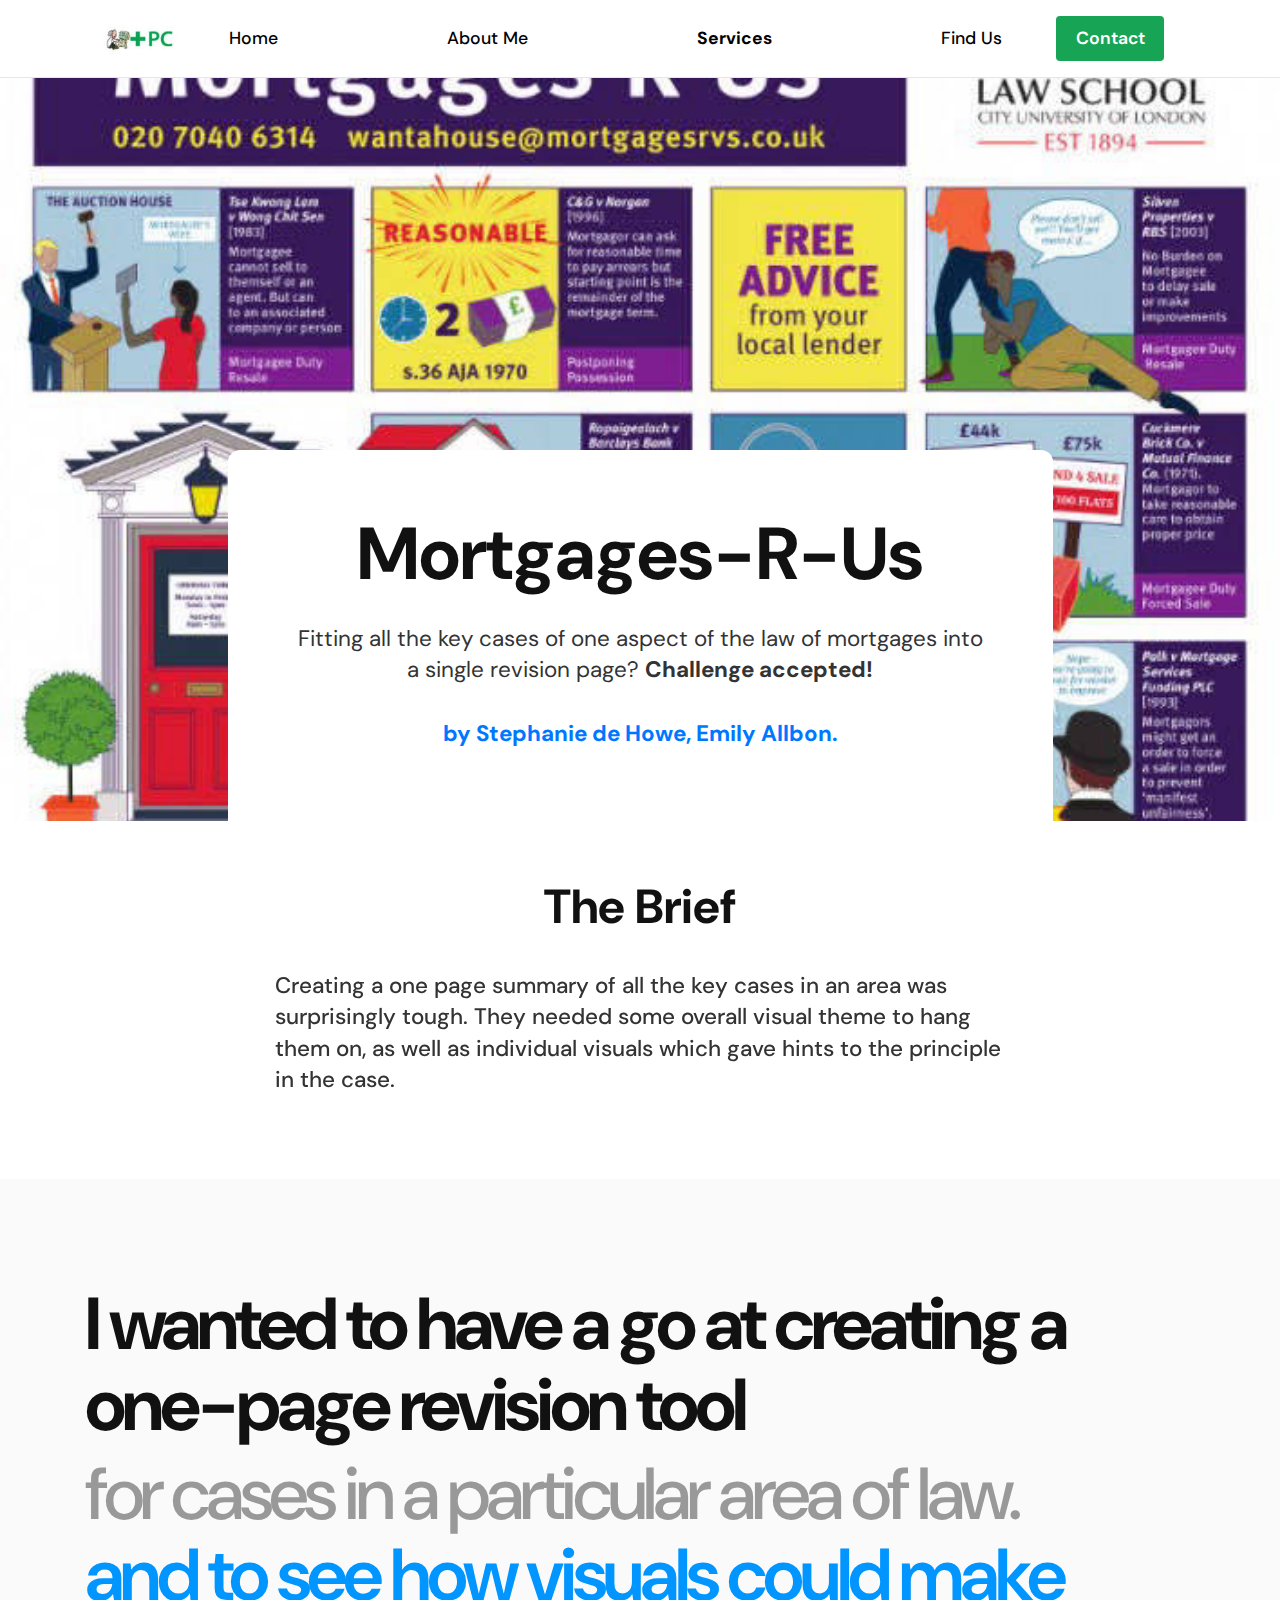
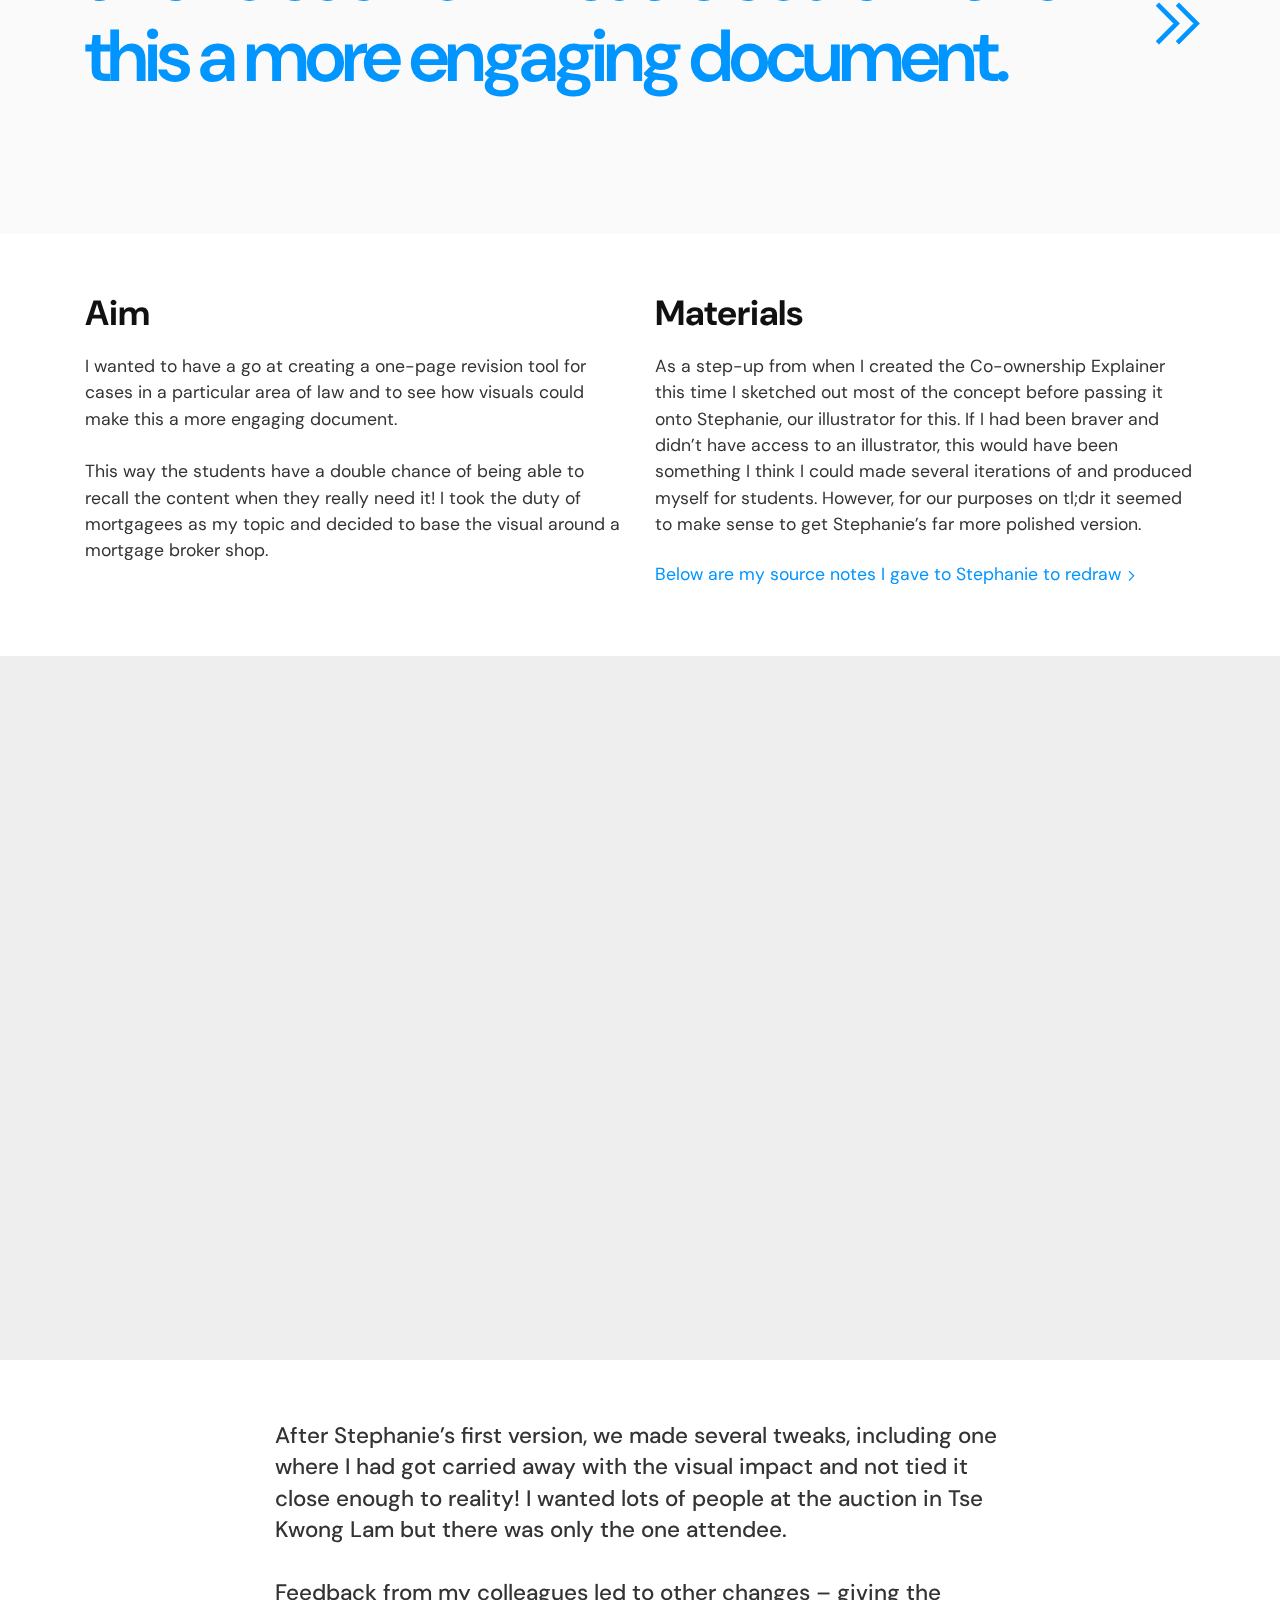
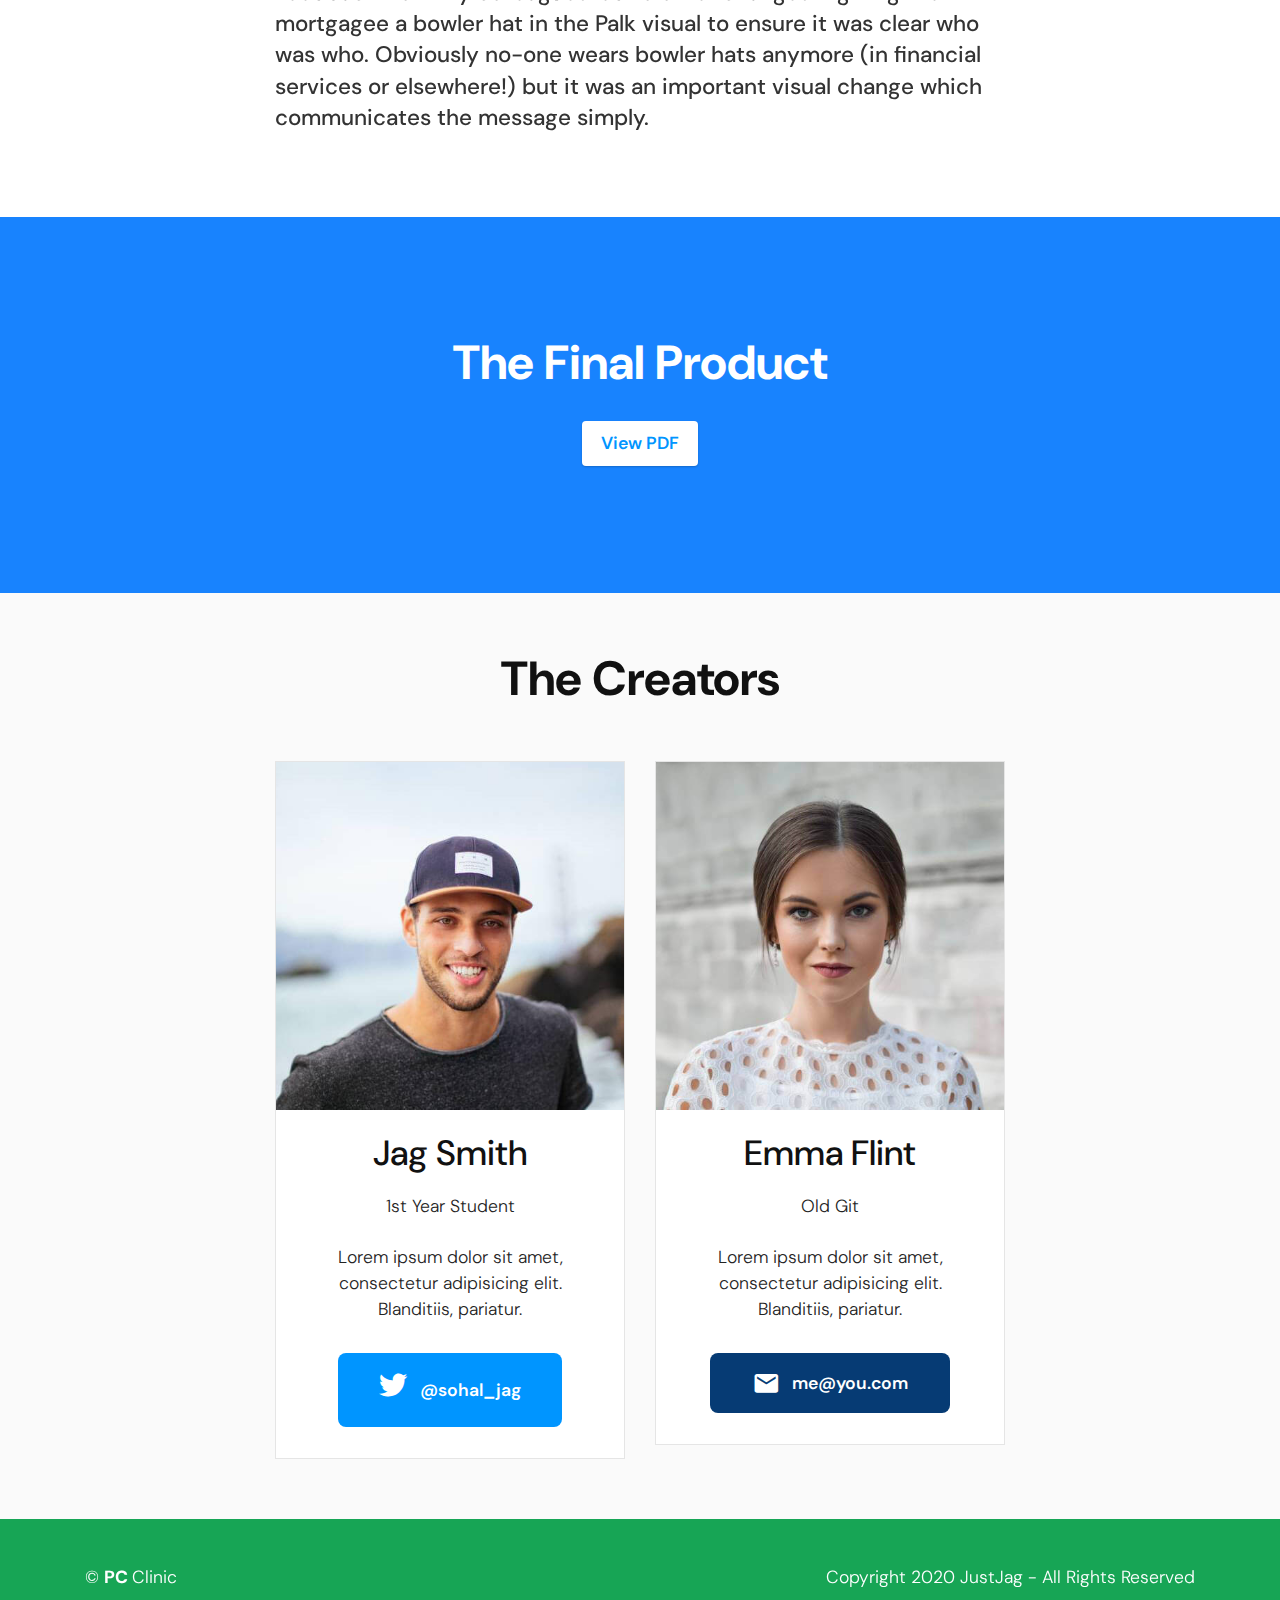
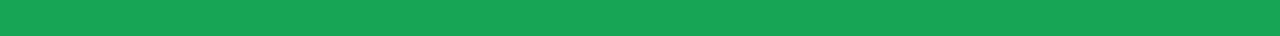
<file: Student Work 1.html>
<!DOCTYPE html>
<html  >
<head>
  
  <meta charset="UTF-8">
  <meta http-equiv="X-UA-Compatible" content="IE=edge">
  
  <meta name="viewport" content="width=device-width, initial-scale=1, minimum-scale=1">
  <link rel="shortcut icon" href="assets/images/pcclinic-midlands.co.uk-148x83.jpg" type="image/x-icon">
  <meta name="description" content="Student Work 1">
  
  <title>Student Work 1</title>
  <link rel="stylesheet" href="assets/bootstrap-material-design-font/css/material.css">
  <link rel="stylesheet" href="assets/web/assets/mobirise-icons/mobirise-icons.css">
  <link rel="stylesheet" href="assets/web/assets/mobirise-icons2/mobirise2.css">
  <link rel="stylesheet" href="assets/tether/tether.min.css">
  <link rel="stylesheet" href="assets/bootstrap/css/bootstrap.min.css">
  <link rel="stylesheet" href="assets/bootstrap/css/bootstrap-grid.min.css">
  <link rel="stylesheet" href="assets/bootstrap/css/bootstrap-reboot.min.css">
  <link rel="stylesheet" href="assets/dropdown/css/style.css">
  <link rel="stylesheet" href="assets/socicon/css/styles.css">
  <link rel="stylesheet" href="assets/theme/css/style.css">
  <link rel="stylesheet" href="assets/mobirise/css/mbr-additional.css" type="text/css">
  
  
  
</head>
<body>
  <section class="menu cid-rOMppMkTcD" once="menu" id="menu1-b">

    


    <nav class="navbar navbar-dropdown navbar-fixed-top navbar-expand-lg">

        <div class="container">
            <div class="navbar-brand">
                <span class="navbar-logo">
                    <a href="index.html">
                        <img src="assets/images/pcclinic-midlands.co.uk-148x83.jpg" alt="" title="" style="height: 3.8rem;">
                    </a>
                </span>
                
            </div>
            <button class="navbar-toggler" type="button" data-toggle="collapse" data-target="#navbarSupportedContent" aria-controls="navbarNavAltMarkup" aria-expanded="false" aria-label="Toggle navigation">
                <div class="hamburger">
                    <span></span>
                    <span></span>
                    <span></span>
                    <span></span>
                </div>
            </button>
            <div class="collapse navbar-collapse" id="navbarSupportedContent">
                <ul class="navbar-nav nav-dropdown" data-app-modern-menu="true"><li class="nav-item">
                        <a class="nav-link link text-black display-4" href="#">
                            Home</a>
                    </li>
                    <li class="nav-item"><a class="nav-link link text-black display-4" href="index.html#features08-8" aria-expanded="false">About Me</a>
                        
                    </li>



                    <li class="nav-item"><a class="nav-link link text-black display-4" href="index.html#features013-1" target="_blank"><strong>
                            Services</strong></a></li><li class="nav-item"><a class="nav-link link text-black display-4" href="index.html#map01-18" target="_blank">
                            Find Us</a></li></ul>
                
                <div class="navbar-buttons mbr-section-btn"><a class="btn btn-sm btn-primary display-4" href="index.html#contacts01-17">
                        Contact</a></div>
            </div>
        </div>
    </nav>

</section>

<section class="header3 cid-rPCHZ69Qda mbr-parallax-background" id="header04-k">

    

    <div class="mbr-overlay" style="opacity: 0; background-color: rgb(255, 255, 255);">
    </div>
    <div class="container">
        <div class="row justify-content-center">


            <div class="card col-12 col-md-12 col-lg-9">
                <div class="card-wrapper">
                    <div class="card-box align-center">


                        <h4 class="card-title align-center mbr-semibold pb-3 mbr-black mbr-fonts-style display-1"><strong>Mortgages-R-Us</strong></h4>
                        <p class="mbr-text pb-3 mbr-regular mbr-black mbr-fonts-style display-7">Fitting all the key cases of one aspect of the law of mortgages into a single revision page? <strong>Challenge accepted!</strong></p>


                        <div class="link-wrap">

                            <h5 class="link mbr-bold mbr-black mbr-fonts-style display-7">by Stephanie de Howe, Emily Allbon.</h5>
                        </div>


                    </div>

                </div>
            </div>






        </div>
    </div>
</section>

<section class="content1 cid-rPCOM7XknN" id="content01-r">

    

    
    <div class="container">
        <div class="row justify-content-center">


            <div class="card col-12 col-md-12 col-lg-8">
                <div class="card-wrapper">
                    <div class="card-box ">


                        <h4 class="card-title align-center mbr-semibold pb-4 mbr-black mbr-fonts-style display-2">
                            <strong>The Brief</strong></h4>
                        <p class="mbr-text pb-2 mbr-semibold align-left mbr-black mbr-fonts-style display-7">Creating a one page summary of all the key cases in an area was surprisingly tough. They needed some overall visual theme to hang them on, as well as individual visuals which gave hints to the principle in the case.</p>

                        


                    </div>

                </div>
            </div>



        </div>
    </div>
</section>

<section class="info04 cid-rPCQeTIGJj" id="info04-x">

    

    

    <div class="container align-left">
        <div class="row justify-content-center">
            <div class="mbr-black col-md-12 col-lg-12">
                <h1 class="mbr-section-title mbr-bold mbr-fonts-style display-1">I wanted to have a go at creating a one-page revision tool&nbsp;</h1>
                <p class="mbr-text pb-3 mbr-semibold mbr-fonts-style display-1">
                    for cases in a particular area of law. <a href="https://tldr.legal/files/resources_files/Mortgages%20R%20Us%20v3.pdf" class="text-info" target="_blank">and to see how visuals could make this a more engaging document.</a>
                </p>
                
            </div>
        </div>
    </div>
</section>

<section class="content03 cid-rPCQ5dpLpF" id="content03-u">

    

    
    <div class="container">
        <div class="row">


            <div class="card col-12 col-md-12 col-lg-6">
                <div class="card-wrapper">
                    <div class="card-box align-left">


                        <h4 class="card-title align-left mbr-semibold pb-2 mbr-black mbr-fonts-style display-5">
                            <strong>Aim</strong></h4>
                        <p class="mbr-text pb-2 mbr-regular mbr-black mbr-fonts-style display-4">I wanted to have a go at creating a one-page revision tool for cases in a particular area of law and to see how visuals could make this a more engaging document. <br><br>This way the students have a double chance of being able to recall the content when they really need it! I took the duty of mortgagees as my topic and decided to base the visual around a mortgage broker shop.</p>




                    </div>

                </div>
            </div>



            <div class="card col-12 col-md-12 col-lg-6">
                <div class="card-wrapper">
                    <div class="card-box align-left">


                        <h4 class="card-title align-left mbr-semibold pb-2 mbr-black mbr-fonts-style display-5">
                            <strong>Materials</strong></h4>
                        <p class="mbr-text pb-2 mbr-regular mbr-black mbr-fonts-style display-4">
                            As a step-up from when I created the Co-ownership Explainer this time I sketched out most of the concept before passing it onto Stephanie, our illustrator for this. If I had been braver and didn’t have access to an illustrator, this would have been something I think I could made several iterations of and produced myself for students. However, for our purposes on tl;dr it seemed to make sense to get Stephanie’s far more polished version.<br></p>


                        <div class="link-wrap left">

                            <h5 class="link mbr-bold mbr-black mbr-fonts-style display-4"><a href="#" class="text-info" style="font-weight: normal;">Below are my source notes I gave to Stephanie to redraw</a></h5>
                        </div>


                    </div>

                </div>
            </div>



        </div>
    </div>
</section>

<section class="image2 cid-rPCQPmcEhf mbr-parallax-background" id="image02-y">

    

    

    <div class="container-fluid">
        <div class="row">
            <div class="col-md-12 col-lg-12 col-12">
                <div class="block"> </div>
            </div>
        </div>
    </div>

</section>

<section class="content1 cid-rPCPubJV5j" id="content01-t">

    

    
    <div class="container">
        <div class="row justify-content-center">


            <div class="card col-12 col-md-12 col-lg-8">
                <div class="card-wrapper">
                    <div class="card-box ">


                        
                        <p class="mbr-text pb-2 mbr-semibold align-left mbr-black mbr-fonts-style display-7">After Stephanie’s first version, we made several tweaks, including one where I had got carried away with the visual impact and not tied it close enough to reality! I wanted lots of people at the auction in Tse Kwong Lam but there was only the one attendee. <br><br>Feedback from my colleagues led to other changes – giving the mortgagee a bowler hat in the Palk visual to ensure it was clear who was who. Obviously no-one wears bowler hats anymore (in financial services or elsewhere!) but it was an important visual change which communicates the message simply.<br></p>

                        


                    </div>

                </div>
            </div>



        </div>
    </div>
</section>

<section class="info1 cid-rPCRsry8Qk" id="info01-10" data-bg-video="https://www.youtube.com/watch?v=36YgDDJ7XSc">

    

    <div class="mbr-overlay" style="opacity: 0.9; background-color: rgb(0, 119, 255);"></div>

    <div class="container align-center">
        <div class="row justify-content-center">
            <div class="mbr-white col-md-12 col-lg-8">
                <h1 class="mbr-section-title mbr-bold pb-3 mbr-fonts-style display-2">The Final Product</h1>
                
                <div class="mbr-section-btn"><a class="btn btn-sm btn-info-outline display-4" href="https://tldr.legal/files/resources_files/Mortgages%20R%20Us%20v3.pdf" target="_blank">View PDF</a></div>
            </div>
        </div>
    </div>
</section>

<section class="teams1 cid-rPCRgC6bLQ" id="team01-z">

    

    
    <div class="container">
        <div class="row justify-content-center">
            <div class="col-12 main-heading pb-5">
                <h2 class="mbr-section-title main-title mbr-fonts-style align-center mbr-black display-2"><strong>The Creators</strong></h2>
                
            </div>
            <div class="col-sm-6 team-card col-lg-4 last-row-card">
                <div class="card-wrap">
                    <div class="image-wrap">
                        <img src="assets/images/face13.jpg" alt="">
                    </div>
                    <div class="content-wrap">
                        <h3 class="mbr-section-title card-title mbr-fonts-style align-center mbr-black display-5">
                            Jag Smith
                        </h3>
                        <h3 class="mbr-section-subtitle mbr-fonts-style mbr-role align-center pt-2 display-4">1st Year Student</h3>
                        <h3 class="mbr-section-subtitle mbr-fonts-style card-text align-center mbr-lighter pt-3 display-4">
                            Lorem ipsum dolor sit amet, consectetur adipisicing elit. Blanditiis, pariatur.
                        </h3>
                        <div class="mbr-section-btn card-btn align-center"><a class="btn btn-md btn-info display-4" href="#"><span class="socicon socicon-twitter mbr-iconfont mbr-iconfont-btn"></span>@sohal_jag</a></div>
                    </div>
                </div>
            </div>

            <div class="col-sm-6 team-card col-lg-4 last-row-card last-card">
                <div class="card-wrap">
                    <div class="image-wrap">
                        <img src="assets/images/face2.jpg" alt="">
                    </div>
                    <div class="content-wrap">
                        <h3 class="mbr-section-title card-title mbr-fonts-style align-center mbr-black display-5">
                            Emma Flint</h3>
                        <h3 class="mbr-section-subtitle mbr-fonts-style mbr-role align-center pt-2 display-4">
                            Old Git</h3>
                        <h3 class="mbr-section-subtitle mbr-fonts-style card-text align-center mbr-lighter pt-3 display-4">
                            Lorem ipsum dolor sit amet, consectetur adipisicing elit. Blanditiis, pariatur.
                        </h3>
                        <div class="mbr-section-btn card-btn align-center"><a class="btn btn-md btn-secondary display-4" href="#"><span class="mdi-communication-email mbr-iconfont mbr-iconfont-btn"></span>me@you.com</a></div>
                    </div>
                </div>
            </div>

            

            

            

            
        </div>
    </div>
</section>

<section once="footers" class="cid-rPOCwcqviY" id="footer02-19">

    

    

    <div class="container">

        <div class="row mbr-white">

            <div class="col-12 copyright align-left col-lg-6 col-md-4">


                <p class="mbr-text mb-0 mbr-fonts-style align-left display-4">
                    © <strong>PC </strong>Clinic</p>
            </div>




            <div class="col-12 col-lg-6 col-md-8">


                <p class="mbr-text align-right mbr-fonts-style align-right display-4">Copyright 2020 JustJag - All Rights Reserved
                </p>
            </div>


        </div>

    </div>
</section>


  <script src="assets/web/assets/jquery/jquery.min.js"></script>
  <script src="assets/tether/tether.min.js"></script>
  <script src="assets/popper/popper.min.js"></script>
  <script src="assets/bootstrap/js/bootstrap.min.js"></script>
  <script src="assets/vimeoplayer/jquery.mb.vimeo_player.js"></script>
  <script src="assets/ytplayer/jquery.mb.ytplayer.min.js"></script>
  <script src="assets/smoothscroll/smooth-scroll.js"></script>
  <script src="assets/dropdown/js/nav-dropdown.js"></script>
  <script src="assets/dropdown/js/navbar-dropdown.js"></script>
  <script src="assets/touchswipe/jquery.touch-swipe.min.js"></script>
  <script src="assets/parallax/jarallax.min.js"></script>
  <script src="assets/theme/js/script.js"></script>
  
  
</body>
</html>
</file>
<file: assets/icons-mind/style.css>
@font-face {
	font-family: 'iconsMind';
	src:url('fonts/icon-mind.eot?-rdmvgc');
	src:url('fonts/icons-mind.eot?#iefix-rdmvgc') format('embedded-opentype'),
		url('fonts/icons-mind.woff?-rdmvgc') format('woff'),
		url('fonts/icons-mind.ttf?-rdmvgc') format('truetype'),
		url('fonts/icons-mind.svg?-rdmvgc#icons-mind') format('svg');
	font-weight: normal;
	font-style: normal;
}

[class^="imind-"], [class*=" imind-"] {
	font-family: 'iconsMind' !important;
	speak: none;
	font-style: normal;
	font-weight: normal;
	font-variant: normal;
	text-transform: none;
	line-height: 1;

	/* Better Font Rendering =========== */
	-webkit-font-smoothing: antialiased;
	-moz-osx-font-smoothing: grayscale;
}

.imind-a-z:before {
	content: "\e600";
}
.imind-aa:before {
	content: "\e601";
}
.imind-add-bag:before {
	content: "\e602";
}
.imind-add-basket:before {
	content: "\e603";
}
.imind-add-cart:before {
	content: "\e604";
}
.imind-add-file:before {
	content: "\e605";
}
.imind-add-spaceafterparagraph:before {
	content: "\e606";
}
.imind-add-spacebeforeparagraph:before {
	content: "\e607";
}
.imind-add-user:before {
	content: "\e608";
}
.imind-add-userstar:before {
	content: "\e609";
}
.imind-add-window:before {
	content: "\e60a";
}
.imind-add:before {
	content: "\e60b";
}
.imind-address-book:before {
	content: "\e60c";
}
.imind-address-book2:before {
	content: "\e60d";
}
.imind-administrator:before {
	content: "\e60e";
}
.imind-aerobics-2:before {
	content: "\e60f";
}
.imind-aerobics-3:before {
	content: "\e610";
}
.imind-aerobics:before {
	content: "\e611";
}
.imind-affiliate:before {
	content: "\e612";
}
.imind-aim:before {
	content: "\e613";
}
.imind-air-balloon:before {
	content: "\e614";
}
.imind-airbrush:before {
	content: "\e615";
}
.imind-airship:before {
	content: "\e616";
}
.imind-alarm-clock:before {
	content: "\e617";
}
.imind-alarm-clock2:before {
	content: "\e618";
}
.imind-alarm:before {
	content: "\e619";
}
.imind-alien-2:before {
	content: "\e61a";
}
.imind-alien:before {
	content: "\e61b";
}
.imind-aligator:before {
	content: "\e61c";
}
.imind-align-center:before {
	content: "\e61d";
}
.imind-align-justifyall:before {
	content: "\e61e";
}
.imind-align-justifycenter:before {
	content: "\e61f";
}
.imind-align-justifyleft:before {
	content: "\e620";
}
.imind-align-justifyright:before {
	content: "\e621";
}
.imind-align-left:before {
	content: "\e622";
}
.imind-align-right:before {
	content: "\e623";
}
.imind-alpha:before {
	content: "\e624";
}
.imind-ambulance:before {
	content: "\e625";
}
.imind-amx:before {
	content: "\e626";
}
.imind-anchor-2:before {
	content: "\e627";
}
.imind-anchor:before {
	content: "\e628";
}
.imind-android-store:before {
	content: "\e629";
}
.imind-android:before {
	content: "\e62a";
}
.imind-angel-smiley:before {
	content: "\e62b";
}
.imind-angel:before {
	content: "\e62c";
}
.imind-angry:before {
	content: "\e62d";
}
.imind-apple-bite:before {
	content: "\e62e";
}
.imind-apple-store:before {
	content: "\e62f";
}
.imind-apple:before {
	content: "\e630";
}
.imind-approved-window:before {
	content: "\e631";
}
.imind-aquarius-2:before {
	content: "\e632";
}
.imind-aquarius:before {
	content: "\e633";
}
.imind-archery-2:before {
	content: "\e634";
}
.imind-archery:before {
	content: "\e635";
}
.imind-argentina:before {
	content: "\e636";
}
.imind-aries-2:before {
	content: "\e637";
}
.imind-aries:before {
	content: "\e638";
}
.imind-army-key:before {
	content: "\e639";
}
.imind-arrow-around:before {
	content: "\e63a";
}
.imind-arrow-back3:before {
	content: "\e63b";
}
.imind-arrow-back:before {
	content: "\e63c";
}
.imind-arrow-back2:before {
	content: "\e63d";
}
.imind-arrow-barrier:before {
	content: "\e63e";
}
.imind-arrow-circle:before {
	content: "\e63f";
}
.imind-arrow-cross:before {
	content: "\e640";
}
.imind-arrow-down:before {
	content: "\e641";
}
.imind-arrow-down2:before {
	content: "\e642";
}
.imind-arrow-down3:before {
	content: "\e643";
}
.imind-arrow-downincircle:before {
	content: "\e644";
}
.imind-arrow-fork:before {
	content: "\e645";
}
.imind-arrow-forward:before {
	content: "\e646";
}
.imind-arrow-forward2:before {
	content: "\e647";
}
.imind-arrow-from:before {
	content: "\e648";
}
.imind-arrow-inside:before {
	content: "\e649";
}
.imind-arrow-inside45:before {
	content: "\e64a";
}
.imind-arrow-insidegap:before {
	content: "\e64b";
}
.imind-arrow-insidegap45:before {
	content: "\e64c";
}
.imind-arrow-into:before {
	content: "\e64d";
}
.imind-arrow-join:before {
	content: "\e64e";
}
.imind-arrow-junction:before {
	content: "\e64f";
}
.imind-arrow-left:before {
	content: "\e650";
}
.imind-arrow-left2:before {
	content: "\e651";
}
.imind-arrow-leftincircle:before {
	content: "\e652";
}
.imind-arrow-loop:before {
	content: "\e653";
}
.imind-arrow-merge:before {
	content: "\e654";
}
.imind-arrow-mix:before {
	content: "\e655";
}
.imind-arrow-next:before {
	content: "\e656";
}
.imind-arrow-outleft:before {
	content: "\e657";
}
.imind-arrow-outright:before {
	content: "\e658";
}
.imind-arrow-outside:before {
	content: "\e659";
}
.imind-arrow-outside45:before {
	content: "\e65a";
}
.imind-arrow-outsidegap:before {
	content: "\e65b";
}
.imind-arrow-outsidegap45:before {
	content: "\e65c";
}
.imind-arrow-over:before {
	content: "\e65d";
}
.imind-arrow-refresh:before {
	content: "\e65e";
}
.imind-arrow-refresh2:before {
	content: "\e65f";
}
.imind-arrow-right:before {
	content: "\e660";
}
.imind-arrow-right2:before {
	content: "\e661";
}
.imind-arrow-rightincircle:before {
	content: "\e662";
}
.imind-arrow-shuffle:before {
	content: "\e663";
}
.imind-arrow-squiggly:before {
	content: "\e664";
}
.imind-arrow-through:before {
	content: "\e665";
}
.imind-arrow-to:before {
	content: "\e666";
}
.imind-arrow-turnleft:before {
	content: "\e667";
}
.imind-arrow-turnright:before {
	content: "\e668";
}
.imind-arrow-up:before {
	content: "\e669";
}
.imind-arrow-up2:before {
	content: "\e66a";
}
.imind-arrow-up3:before {
	content: "\e66b";
}
.imind-arrow-upincircle:before {
	content: "\e66c";
}
.imind-arrow-xleft:before {
	content: "\e66d";
}
.imind-arrow-xright:before {
	content: "\e66e";
}
.imind-ask:before {
	content: "\e66f";
}
.imind-assistant:before {
	content: "\e670";
}
.imind-astronaut:before {
	content: "\e671";
}
.imind-at-sign:before {
	content: "\e672";
}
.imind-atm:before {
	content: "\e673";
}
.imind-atom:before {
	content: "\e674";
}
.imind-audio:before {
	content: "\e675";
}
.imind-auto-flash:before {
	content: "\e676";
}
.imind-autumn:before {
	content: "\e677";
}
.imind-baby-clothes:before {
	content: "\e678";
}
.imind-baby-clothes2:before {
	content: "\e679";
}
.imind-baby-cry:before {
	content: "\e67a";
}
.imind-baby:before {
	content: "\e67b";
}
.imind-back2:before {
	content: "\e67c";
}
.imind-back-media:before {
	content: "\e67d";
}
.imind-back-music:before {
	content: "\e67e";
}
.imind-back:before {
	content: "\e67f";
}
.imind-background:before {
	content: "\e680";
}
.imind-bacteria:before {
	content: "\e681";
}
.imind-bag-coins:before {
	content: "\e682";
}
.imind-bag-items:before {
	content: "\e683";
}
.imind-bag-quantity:before {
	content: "\e684";
}
.imind-bag:before {
	content: "\e685";
}
.imind-bakelite:before {
	content: "\e686";
}
.imind-ballet-shoes:before {
	content: "\e687";
}
.imind-balloon:before {
	content: "\e688";
}
.imind-banana:before {
	content: "\e689";
}
.imind-band-aid:before {
	content: "\e68a";
}
.imind-bank:before {
	content: "\e68b";
}
.imind-bar-chart:before {
	content: "\e68c";
}
.imind-bar-chart2:before {
	content: "\e68d";
}
.imind-bar-chart3:before {
	content: "\e68e";
}
.imind-bar-chart4:before {
	content: "\e68f";
}
.imind-bar-chart5:before {
	content: "\e690";
}
.imind-bar-code:before {
	content: "\e691";
}
.imind-barricade-2:before {
	content: "\e692";
}
.imind-barricade:before {
	content: "\e693";
}
.imind-baseball:before {
	content: "\e694";
}
.imind-basket-ball:before {
	content: "\e695";
}
.imind-basket-coins:before {
	content: "\e696";
}
.imind-basket-items:before {
	content: "\e697";
}
.imind-basket-quantity:before {
	content: "\e698";
}
.imind-bat-2:before {
	content: "\e699";
}
.imind-bat:before {
	content: "\e69a";
}
.imind-bathrobe:before {
	content: "\e69b";
}
.imind-batman-mask:before {
	content: "\e69c";
}
.imind-battery-0:before {
	content: "\e69d";
}
.imind-battery-25:before {
	content: "\e69e";
}
.imind-battery-50:before {
	content: "\e69f";
}
.imind-battery-75:before {
	content: "\e6a0";
}
.imind-battery-100:before {
	content: "\e6a1";
}
.imind-battery-charge:before {
	content: "\e6a2";
}
.imind-bear:before {
	content: "\e6a3";
}
.imind-beard-2:before {
	content: "\e6a4";
}
.imind-beard-3:before {
	content: "\e6a5";
}
.imind-beard:before {
	content: "\e6a6";
}
.imind-bebo:before {
	content: "\e6a7";
}
.imind-bee:before {
	content: "\e6a8";
}
.imind-beer-glass:before {
	content: "\e6a9";
}
.imind-beer:before {
	content: "\e6aa";
}
.imind-bell-2:before {
	content: "\e6ab";
}
.imind-bell:before {
	content: "\e6ac";
}
.imind-belt-2:before {
	content: "\e6ad";
}
.imind-belt-3:before {
	content: "\e6ae";
}
.imind-belt:before {
	content: "\e6af";
}
.imind-berlin-tower:before {
	content: "\e6b0";
}
.imind-beta:before {
	content: "\e6b1";
}
.imind-betvibes:before {
	content: "\e6b2";
}
.imind-bicycle-2:before {
	content: "\e6b3";
}
.imind-bicycle-3:before {
	content: "\e6b4";
}
.imind-bicycle:before {
	content: "\e6b5";
}
.imind-big-bang:before {
	content: "\e6b6";
}
.imind-big-data:before {
	content: "\e6b7";
}
.imind-bike-helmet:before {
	content: "\e6b8";
}
.imind-bikini:before {
	content: "\e6b9";
}
.imind-bilk-bottle2:before {
	content: "\e6ba";
}
.imind-billing:before {
	content: "\e6bb";
}
.imind-bing:before {
	content: "\e6bc";
}
.imind-binocular:before {
	content: "\e6bd";
}
.imind-bio-hazard:before {
	content: "\e6be";
}
.imind-biotech:before {
	content: "\e6bf";
}
.imind-bird-deliveringletter:before {
	content: "\e6c0";
}
.imind-bird:before {
	content: "\e6c1";
}
.imind-birthday-cake:before {
	content: "\e6c2";
}
.imind-bisexual:before {
	content: "\e6c3";
}
.imind-bishop:before {
	content: "\e6c4";
}
.imind-bitcoin:before {
	content: "\e6c5";
}
.imind-black-cat:before {
	content: "\e6c6";
}
.imind-blackboard:before {
	content: "\e6c7";
}
.imind-blinklist:before {
	content: "\e6c8";
}
.imind-block-cloud:before {
	content: "\e6c9";
}
.imind-block-window:before {
	content: "\e6ca";
}
.imind-blogger:before {
	content: "\e6cb";
}
.imind-blood:before {
	content: "\e6cc";
}
.imind-blouse:before {
	content: "\e6cd";
}
.imind-blueprint:before {
	content: "\e6ce";
}
.imind-board:before {
	content: "\e6cf";
}
.imind-bodybuilding:before {
	content: "\e6d0";
}
.imind-bold-text:before {
	content: "\e6d1";
}
.imind-bone:before {
	content: "\e6d2";
}
.imind-bones:before {
	content: "\e6d3";
}
.imind-book:before {
	content: "\e6d4";
}
.imind-bookmark:before {
	content: "\e6d5";
}
.imind-books-2:before {
	content: "\e6d6";
}
.imind-books:before {
	content: "\e6d7";
}
.imind-boom:before {
	content: "\e6d8";
}
.imind-boot-2:before {
	content: "\e6d9";
}
.imind-boot:before {
	content: "\e6da";
}
.imind-bottom-totop:before {
	content: "\e6db";
}
.imind-bow-2:before {
	content: "\e6dc";
}
.imind-bow-3:before {
	content: "\e6dd";
}
.imind-bow-4:before {
	content: "\e6de";
}
.imind-bow-5:before {
	content: "\e6df";
}
.imind-bow-6:before {
	content: "\e6e0";
}
.imind-bow:before {
	content: "\e6e1";
}
.imind-bowling-2:before {
	content: "\e6e2";
}
.imind-bowling:before {
	content: "\e6e3";
}
.imind-box2:before {
	content: "\e6e4";
}
.imind-box-close:before {
	content: "\e6e5";
}
.imind-box-full:before {
	content: "\e6e6";
}
.imind-box-open:before {
	content: "\e6e7";
}
.imind-box-withfolders:before {
	content: "\e6e8";
}
.imind-box:before {
	content: "\e6e9";
}
.imind-boy:before {
	content: "\e6ea";
}
.imind-bra:before {
	content: "\e6eb";
}
.imind-brain-2:before {
	content: "\e6ec";
}
.imind-brain-3:before {
	content: "\e6ed";
}
.imind-brain:before {
	content: "\e6ee";
}
.imind-brazil:before {
	content: "\e6ef";
}
.imind-bread-2:before {
	content: "\e6f0";
}
.imind-bread:before {
	content: "\e6f1";
}
.imind-bridge:before {
	content: "\e6f2";
}
.imind-brightkite:before {
	content: "\e6f3";
}
.imind-broke-link2:before {
	content: "\e6f4";
}
.imind-broken-link:before {
	content: "\e6f5";
}
.imind-broom:before {
	content: "\e6f6";
}
.imind-brush:before {
	content: "\e6f7";
}
.imind-bucket:before {
	content: "\e6f8";
}
.imind-bug:before {
	content: "\e6f9";
}
.imind-building:before {
	content: "\e6fa";
}
.imind-bulleted-list:before {
	content: "\e6fb";
}
.imind-bus-2:before {
	content: "\e6fc";
}
.imind-bus:before {
	content: "\e6fd";
}
.imind-business-man:before {
	content: "\e6fe";
}
.imind-business-manwoman:before {
	content: "\e6ff";
}
.imind-business-mens:before {
	content: "\e700";
}
.imind-business-woman:before {
	content: "\e701";
}
.imind-butterfly:before {
	content: "\e702";
}
.imind-button:before {
	content: "\e703";
}
.imind-cable-car:before {
	content: "\e704";
}
.imind-cake:before {
	content: "\e705";
}
.imind-calculator-2:before {
	content: "\e706";
}
.imind-calculator-3:before {
	content: "\e707";
}
.imind-calculator:before {
	content: "\e708";
}
.imind-calendar-2:before {
	content: "\e709";
}
.imind-calendar-3:before {
	content: "\e70a";
}
.imind-calendar-4:before {
	content: "\e70b";
}
.imind-calendar-clock:before {
	content: "\e70c";
}
.imind-calendar:before {
	content: "\e70d";
}
.imind-camel:before {
	content: "\e70e";
}
.imind-camera-2:before {
	content: "\e70f";
}
.imind-camera-3:before {
	content: "\e710";
}
.imind-camera-4:before {
	content: "\e711";
}
.imind-camera-5:before {
	content: "\e712";
}
.imind-camera-back:before {
	content: "\e713";
}
.imind-camera:before {
	content: "\e714";
}
.imind-can-2:before {
	content: "\e715";
}
.imind-can:before {
	content: "\e716";
}
.imind-canada:before {
	content: "\e717";
}
.imind-cancer-2:before {
	content: "\e718";
}
.imind-cancer-3:before {
	content: "\e719";
}
.imind-cancer:before {
	content: "\e71a";
}
.imind-candle:before {
	content: "\e71b";
}
.imind-candy-cane:before {
	content: "\e71c";
}
.imind-candy:before {
	content: "\e71d";
}
.imind-cannon:before {
	content: "\e71e";
}
.imind-cap-2:before {
	content: "\e71f";
}
.imind-cap-3:before {
	content: "\e720";
}
.imind-cap-smiley:before {
	content: "\e721";
}
.imind-cap:before {
	content: "\e722";
}
.imind-capricorn-2:before {
	content: "\e723";
}
.imind-capricorn:before {
	content: "\e724";
}
.imind-car-2:before {
	content: "\e725";
}
.imind-car-3:before {
	content: "\e726";
}
.imind-car-coins:before {
	content: "\e727";
}
.imind-car-items:before {
	content: "\e728";
}
.imind-car-wheel:before {
	content: "\e729";
}
.imind-car:before {
	content: "\e72a";
}
.imind-cardigan:before {
	content: "\e72b";
}
.imind-cardiovascular:before {
	content: "\e72c";
}
.imind-cart-quantity:before {
	content: "\e72d";
}
.imind-casette-tape:before {
	content: "\e72e";
}
.imind-cash-register:before {
	content: "\e72f";
}
.imind-cash-register2:before {
	content: "\e730";
}
.imind-castle:before {
	content: "\e731";
}
.imind-cat:before {
	content: "\e732";
}
.imind-cathedral:before {
	content: "\e733";
}
.imind-cauldron:before {
	content: "\e734";
}
.imind-cd-2:before {
	content: "\e735";
}
.imind-cd-cover:before {
	content: "\e736";
}
.imind-cd:before {
	content: "\e737";
}
.imind-cello:before {
	content: "\e738";
}
.imind-celsius:before {
	content: "\e739";
}
.imind-chacked-flag:before {
	content: "\e73a";
}
.imind-chair:before {
	content: "\e73b";
}
.imind-charger:before {
	content: "\e73c";
}
.imind-check-2:before {
	content: "\e73d";
}
.imind-check:before {
	content: "\e73e";
}
.imind-checked-user:before {
	content: "\e73f";
}
.imind-checkmate:before {
	content: "\e740";
}
.imind-checkout-bag:before {
	content: "\e741";
}
.imind-checkout-basket:before {
	content: "\e742";
}
.imind-checkout:before {
	content: "\e743";
}
.imind-cheese:before {
	content: "\e744";
}
.imind-cheetah:before {
	content: "\e745";
}
.imind-chef-hat:before {
	content: "\e746";
}
.imind-chef-hat2:before {
	content: "\e747";
}
.imind-chef:before {
	content: "\e748";
}
.imind-chemical-2:before {
	content: "\e749";
}
.imind-chemical-3:before {
	content: "\e74a";
}
.imind-chemical-4:before {
	content: "\e74b";
}
.imind-chemical-5:before {
	content: "\e74c";
}
.imind-chemical:before {
	content: "\e74d";
}
.imind-chess-board:before {
	content: "\e74e";
}
.imind-chess:before {
	content: "\e74f";
}
.imind-chicken:before {
	content: "\e750";
}
.imind-chile:before {
	content: "\e751";
}
.imind-chimney:before {
	content: "\e752";
}
.imind-china:before {
	content: "\e753";
}
.imind-chinese-temple:before {
	content: "\e754";
}
.imind-chip:before {
	content: "\e755";
}
.imind-chopsticks-2:before {
	content: "\e756";
}
.imind-chopsticks:before {
	content: "\e757";
}
.imind-christmas-ball:before {
	content: "\e758";
}
.imind-christmas-bell:before {
	content: "\e759";
}
.imind-christmas-candle:before {
	content: "\e75a";
}
.imind-christmas-hat:before {
	content: "\e75b";
}
.imind-christmas-sleigh:before {
	content: "\e75c";
}
.imind-christmas-snowman:before {
	content: "\e75d";
}
.imind-christmas-sock:before {
	content: "\e75e";
}
.imind-christmas-tree:before {
	content: "\e75f";
}
.imind-christmas:before {
	content: "\e760";
}
.imind-chrome:before {
	content: "\e761";
}
.imind-chrysler-building:before {
	content: "\e762";
}
.imind-cinema:before {
	content: "\e763";
}
.imind-circular-point:before {
	content: "\e764";
}
.imind-city-hall:before {
	content: "\e765";
}
.imind-clamp:before {
	content: "\e766";
}
.imind-clapperboard-close:before {
	content: "\e767";
}
.imind-clapperboard-open:before {
	content: "\e768";
}
.imind-claps:before {
	content: "\e769";
}
.imind-clef:before {
	content: "\e76a";
}
.imind-clinic:before {
	content: "\e76b";
}
.imind-clock-2:before {
	content: "\e76c";
}
.imind-clock-3:before {
	content: "\e76d";
}
.imind-clock-4:before {
	content: "\e76e";
}
.imind-clock-back:before {
	content: "\e76f";
}
.imind-clock-forward:before {
	content: "\e770";
}
.imind-clock:before {
	content: "\e771";
}
.imind-close-window:before {
	content: "\e772";
}
.imind-close:before {
	content: "\e773";
}
.imind-clothing-store:before {
	content: "\e774";
}
.imind-cloud--:before {
	content: "\e775";
}
.imind-cloud-:before {
	content: "\e776";
}
.imind-cloud-camera:before {
	content: "\e777";
}
.imind-cloud-computer:before {
	content: "\e778";
}
.imind-cloud-email:before {
	content: "\e779";
}
.imind-cloud-hail:before {
	content: "\e77a";
}
.imind-cloud-laptop:before {
	content: "\e77b";
}
.imind-cloud-lock:before {
	content: "\e77c";
}
.imind-cloud-moon:before {
	content: "\e77d";
}
.imind-cloud-music:before {
	content: "\e77e";
}
.imind-cloud-picture:before {
	content: "\e77f";
}
.imind-cloud-rain:before {
	content: "\e780";
}
.imind-cloud-remove:before {
	content: "\e781";
}
.imind-cloud-secure:before {
	content: "\e782";
}
.imind-cloud-settings:before {
	content: "\e783";
}
.imind-cloud-smartphone:before {
	content: "\e784";
}
.imind-cloud-snow:before {
	content: "\e785";
}
.imind-cloud-sun:before {
	content: "\e786";
}
.imind-cloud-tablet:before {
	content: "\e787";
}
.imind-cloud-video:before {
	content: "\e788";
}
.imind-cloud-weather:before {
	content: "\e789";
}
.imind-cloud:before {
	content: "\e78a";
}
.imind-clouds-weather:before {
	content: "\e78b";
}
.imind-clouds:before {
	content: "\e78c";
}
.imind-clown:before {
	content: "\e78d";
}
.imind-cmyk:before {
	content: "\e78e";
}
.imind-coat:before {
	content: "\e78f";
}
.imind-cocktail:before {
	content: "\e790";
}
.imind-coconut:before {
	content: "\e791";
}
.imind-code-window:before {
	content: "\e792";
}
.imind-coding:before {
	content: "\e793";
}
.imind-coffee-2:before {
	content: "\e794";
}
.imind-coffee-bean:before {
	content: "\e795";
}
.imind-coffee-machine:before {
	content: "\e796";
}
.imind-coffee-togo:before {
	content: "\e797";
}
.imind-coffee:before {
	content: "\e798";
}
.imind-coffin:before {
	content: "\e799";
}
.imind-coin:before {
	content: "\e79a";
}
.imind-coins-2:before {
	content: "\e79b";
}
.imind-coins-3:before {
	content: "\e79c";
}
.imind-coins:before {
	content: "\e79d";
}
.imind-colombia:before {
	content: "\e79e";
}
.imind-colosseum:before {
	content: "\e79f";
}
.imind-column-2:before {
	content: "\e7a0";
}
.imind-column-3:before {
	content: "\e7a1";
}
.imind-column:before {
	content: "\e7a2";
}
.imind-comb-2:before {
	content: "\e7a3";
}
.imind-comb:before {
	content: "\e7a4";
}
.imind-communication-tower:before {
	content: "\e7a5";
}
.imind-communication-tower2:before {
	content: "\e7a6";
}
.imind-compass-2:before {
	content: "\e7a7";
}
.imind-compass-3:before {
	content: "\e7a8";
}
.imind-compass-4:before {
	content: "\e7a9";
}
.imind-compass-rose:before {
	content: "\e7aa";
}
.imind-compass:before {
	content: "\e7ab";
}
.imind-computer-2:before {
	content: "\e7ac";
}
.imind-computer-3:before {
	content: "\e7ad";
}
.imind-computer-secure:before {
	content: "\e7ae";
}
.imind-computer:before {
	content: "\e7af";
}
.imind-conference:before {
	content: "\e7b0";
}
.imind-confused:before {
	content: "\e7b1";
}
.imind-conservation:before {
	content: "\e7b2";
}
.imind-consulting:before {
	content: "\e7b3";
}
.imind-contrast:before {
	content: "\e7b4";
}
.imind-control-2:before {
	content: "\e7b5";
}
.imind-control:before {
	content: "\e7b6";
}
.imind-cookie-man:before {
	content: "\e7b7";
}
.imind-cookies:before {
	content: "\e7b8";
}
.imind-cool-guy:before {
	content: "\e7b9";
}
.imind-cool:before {
	content: "\e7ba";
}
.imind-copyright:before {
	content: "\e7bb";
}
.imind-costume:before {
	content: "\e7bc";
}
.imind-couple-sign:before {
	content: "\e7bd";
}
.imind-cow:before {
	content: "\e7be";
}
.imind-cpu:before {
	content: "\e7bf";
}
.imind-crane:before {
	content: "\e7c0";
}
.imind-cranium:before {
	content: "\e7c1";
}
.imind-credit-card:before {
	content: "\e7c2";
}
.imind-credit-card2:before {
	content: "\e7c3";
}
.imind-credit-card3:before {
	content: "\e7c4";
}
.imind-cricket:before {
	content: "\e7c5";
}
.imind-criminal:before {
	content: "\e7c6";
}
.imind-croissant:before {
	content: "\e7c7";
}
.imind-crop-2:before {
	content: "\e7c8";
}
.imind-crop-3:before {
	content: "\e7c9";
}
.imind-crown-2:before {
	content: "\e7ca";
}
.imind-crown:before {
	content: "\e7cb";
}
.imind-crying:before {
	content: "\e7cc";
}
.imind-cube-molecule:before {
	content: "\e7cd";
}
.imind-cube-molecule2:before {
	content: "\e7ce";
}
.imind-cupcake:before {
	content: "\e7cf";
}
.imind-cursor-click:before {
	content: "\e7d0";
}
.imind-cursor-click2:before {
	content: "\e7d1";
}
.imind-cursor-move:before {
	content: "\e7d2";
}
.imind-cursor-move2:before {
	content: "\e7d3";
}
.imind-cursor-select:before {
	content: "\e7d4";
}
.imind-cursor:before {
	content: "\e7d5";
}
.imind-d-eyeglasses:before {
	content: "\e7d6";
}
.imind-d-eyeglasses2:before {
	content: "\e7d7";
}
.imind-dam:before {
	content: "\e7d8";
}
.imind-danemark:before {
	content: "\e7d9";
}
.imind-danger-2:before {
	content: "\e7da";
}
.imind-danger:before {
	content: "\e7db";
}
.imind-dashboard:before {
	content: "\e7dc";
}
.imind-data-backup:before {
	content: "\e7dd";
}
.imind-data-block:before {
	content: "\e7de";
}
.imind-data-center:before {
	content: "\e7df";
}
.imind-data-clock:before {
	content: "\e7e0";
}
.imind-data-cloud:before {
	content: "\e7e1";
}
.imind-data-compress:before {
	content: "\e7e2";
}
.imind-data-copy:before {
	content: "\e7e3";
}
.imind-data-download:before {
	content: "\e7e4";
}
.imind-data-financial:before {
	content: "\e7e5";
}
.imind-data-key:before {
	content: "\e7e6";
}
.imind-data-lock:before {
	content: "\e7e7";
}
.imind-data-network:before {
	content: "\e7e8";
}
.imind-data-password:before {
	content: "\e7e9";
}
.imind-data-power:before {
	content: "\e7ea";
}
.imind-data-refresh:before {
	content: "\e7eb";
}
.imind-data-save:before {
	content: "\e7ec";
}
.imind-data-search:before {
	content: "\e7ed";
}
.imind-data-security:before {
	content: "\e7ee";
}
.imind-data-settings:before {
	content: "\e7ef";
}
.imind-data-sharing:before {
	content: "\e7f0";
}
.imind-data-shield:before {
	content: "\e7f1";
}
.imind-data-signal:before {
	content: "\e7f2";
}
.imind-data-storage:before {
	content: "\e7f3";
}
.imind-data-stream:before {
	content: "\e7f4";
}
.imind-data-transfer:before {
	content: "\e7f5";
}
.imind-data-unlock:before {
	content: "\e7f6";
}
.imind-data-upload:before {
	content: "\e7f7";
}
.imind-data-yes:before {
	content: "\e7f8";
}
.imind-data:before {
	content: "\e7f9";
}
.imind-david-star:before {
	content: "\e7fa";
}
.imind-daylight:before {
	content: "\e7fb";
}
.imind-death:before {
	content: "\e7fc";
}
.imind-debian:before {
	content: "\e7fd";
}
.imind-dec:before {
	content: "\e7fe";
}
.imind-decrase-inedit:before {
	content: "\e7ff";
}
.imind-deer-2:before {
	content: "\e800";
}
.imind-deer:before {
	content: "\e801";
}
.imind-delete-file:before {
	content: "\e802";
}
.imind-delete-window:before {
	content: "\e803";
}
.imind-delicious:before {
	content: "\e804";
}
.imind-depression:before {
	content: "\e805";
}
.imind-deviantart:before {
	content: "\e806";
}
.imind-device-syncwithcloud:before {
	content: "\e807";
}
.imind-diamond:before {
	content: "\e808";
}
.imind-dice-2:before {
	content: "\e809";
}
.imind-dice:before {
	content: "\e80a";
}
.imind-digg:before {
	content: "\e80b";
}
.imind-digital-drawing:before {
	content: "\e80c";
}
.imind-diigo:before {
	content: "\e80d";
}
.imind-dinosaur:before {
	content: "\e80e";
}
.imind-diploma-2:before {
	content: "\e80f";
}
.imind-diploma:before {
	content: "\e810";
}
.imind-direction-east:before {
	content: "\e811";
}
.imind-direction-north:before {
	content: "\e812";
}
.imind-direction-south:before {
	content: "\e813";
}
.imind-direction-west:before {
	content: "\e814";
}
.imind-director:before {
	content: "\e815";
}
.imind-disk:before {
	content: "\e816";
}
.imind-dj:before {
	content: "\e817";
}
.imind-dna-2:before {
	content: "\e818";
}
.imind-dna-helix:before {
	content: "\e819";
}
.imind-dna:before {
	content: "\e81a";
}
.imind-doctor:before {
	content: "\e81b";
}
.imind-dog:before {
	content: "\e81c";
}
.imind-dollar-sign:before {
	content: "\e81d";
}
.imind-dollar-sign2:before {
	content: "\e81e";
}
.imind-dollar:before {
	content: "\e81f";
}
.imind-dolphin:before {
	content: "\e820";
}
.imind-domino:before {
	content: "\e821";
}
.imind-door-hanger:before {
	content: "\e822";
}
.imind-door:before {
	content: "\e823";
}
.imind-doplr:before {
	content: "\e824";
}
.imind-double-circle:before {
	content: "\e825";
}
.imind-double-tap:before {
	content: "\e826";
}
.imind-doughnut:before {
	content: "\e827";
}
.imind-dove:before {
	content: "\e828";
}
.imind-down-2:before {
	content: "\e829";
}
.imind-down-3:before {
	content: "\e82a";
}
.imind-down-4:before {
	content: "\e82b";
}
.imind-down:before {
	content: "\e82c";
}
.imind-download-2:before {
	content: "\e82d";
}
.imind-download-fromcloud:before {
	content: "\e82e";
}
.imind-download-window:before {
	content: "\e82f";
}
.imind-download:before {
	content: "\e830";
}
.imind-downward:before {
	content: "\e831";
}
.imind-drag-down:before {
	content: "\e832";
}
.imind-drag-left:before {
	content: "\e833";
}
.imind-drag-right:before {
	content: "\e834";
}
.imind-drag-up:before {
	content: "\e835";
}
.imind-drag:before {
	content: "\e836";
}
.imind-dress:before {
	content: "\e837";
}
.imind-drill-2:before {
	content: "\e838";
}
.imind-drill:before {
	content: "\e839";
}
.imind-drop:before {
	content: "\e83a";
}
.imind-dropbox:before {
	content: "\e83b";
}
.imind-drum:before {
	content: "\e83c";
}
.imind-dry:before {
	content: "\e83d";
}
.imind-duck:before {
	content: "\e83e";
}
.imind-dumbbell:before {
	content: "\e83f";
}
.imind-duplicate-layer:before {
	content: "\e840";
}
.imind-duplicate-window:before {
	content: "\e841";
}
.imind-dvd:before {
	content: "\e842";
}
.imind-eagle:before {
	content: "\e843";
}
.imind-ear:before {
	content: "\e844";
}
.imind-earphones-2:before {
	content: "\e845";
}
.imind-earphones:before {
	content: "\e846";
}
.imind-eci-icon:before {
	content: "\e847";
}
.imind-edit-map:before {
	content: "\e848";
}
.imind-edit:before {
	content: "\e849";
}
.imind-eggs:before {
	content: "\e84a";
}
.imind-egypt:before {
	content: "\e84b";
}
.imind-eifel-tower:before {
	content: "\e84c";
}
.imind-eject-2:before {
	content: "\e84d";
}
.imind-eject:before {
	content: "\e84e";
}
.imind-el-castillo:before {
	content: "\e84f";
}
.imind-elbow:before {
	content: "\e850";
}
.imind-electric-guitar:before {
	content: "\e851";
}
.imind-electricity:before {
	content: "\e852";
}
.imind-elephant:before {
	content: "\e853";
}
.imind-email:before {
	content: "\e854";
}
.imind-embassy:before {
	content: "\e855";
}
.imind-empire-statebuilding:before {
	content: "\e856";
}
.imind-empty-box:before {
	content: "\e857";
}
.imind-end2:before {
	content: "\e858";
}
.imind-end-2:before {
	content: "\e859";
}
.imind-end:before {
	content: "\e85a";
}
.imind-endways:before {
	content: "\e85b";
}
.imind-engineering:before {
	content: "\e85c";
}
.imind-envelope-2:before {
	content: "\e85d";
}
.imind-envelope:before {
	content: "\e85e";
}
.imind-environmental-2:before {
	content: "\e85f";
}
.imind-environmental-3:before {
	content: "\e860";
}
.imind-environmental:before {
	content: "\e861";
}
.imind-equalizer:before {
	content: "\e862";
}
.imind-eraser-2:before {
	content: "\e863";
}
.imind-eraser-3:before {
	content: "\e864";
}
.imind-eraser:before {
	content: "\e865";
}
.imind-error-404window:before {
	content: "\e866";
}
.imind-euro-sign:before {
	content: "\e867";
}
.imind-euro-sign2:before {
	content: "\e868";
}
.imind-euro:before {
	content: "\e869";
}
.imind-evernote:before {
	content: "\e86a";
}
.imind-evil:before {
	content: "\e86b";
}
.imind-explode:before {
	content: "\e86c";
}
.imind-eye-2:before {
	content: "\e86d";
}
.imind-eye-blind:before {
	content: "\e86e";
}
.imind-eye-invisible:before {
	content: "\e86f";
}
.imind-eye-scan:before {
	content: "\e870";
}
.imind-eye-visible:before {
	content: "\e871";
}
.imind-eye:before {
	content: "\e872";
}
.imind-eyebrow-2:before {
	content: "\e873";
}
.imind-eyebrow-3:before {
	content: "\e874";
}
.imind-eyebrow:before {
	content: "\e875";
}
.imind-eyeglasses-smiley:before {
	content: "\e876";
}
.imind-eyeglasses-smiley2:before {
	content: "\e877";
}
.imind-face-style:before {
	content: "\e878";
}
.imind-face-style2:before {
	content: "\e879";
}
.imind-face-style3:before {
	content: "\e87a";
}
.imind-face-style4:before {
	content: "\e87b";
}
.imind-face-style5:before {
	content: "\e87c";
}
.imind-face-style6:before {
	content: "\e87d";
}
.imind-facebook-2:before {
	content: "\e87e";
}
.imind-facebook:before {
	content: "\e87f";
}
.imind-factory-2:before {
	content: "\e880";
}
.imind-factory:before {
	content: "\e881";
}
.imind-fahrenheit:before {
	content: "\e882";
}
.imind-family-sign:before {
	content: "\e883";
}
.imind-fan:before {
	content: "\e884";
}
.imind-farmer:before {
	content: "\e885";
}
.imind-fashion:before {
	content: "\e886";
}
.imind-favorite-window:before {
	content: "\e887";
}
.imind-fax:before {
	content: "\e888";
}
.imind-feather:before {
	content: "\e889";
}
.imind-feedburner:before {
	content: "\e88a";
}
.imind-female-2:before {
	content: "\e88b";
}
.imind-female-sign:before {
	content: "\e88c";
}
.imind-female:before {
	content: "\e88d";
}
.imind-file-block:before {
	content: "\e88e";
}
.imind-file-bookmark:before {
	content: "\e88f";
}
.imind-file-chart:before {
	content: "\e890";
}
.imind-file-clipboard:before {
	content: "\e891";
}
.imind-file-clipboardfiletext:before {
	content: "\e892";
}
.imind-file-clipboardtextimage:before {
	content: "\e893";
}
.imind-file-cloud:before {
	content: "\e894";
}
.imind-file-copy:before {
	content: "\e895";
}
.imind-file-copy2:before {
	content: "\e896";
}
.imind-file-csv:before {
	content: "\e897";
}
.imind-file-download:before {
	content: "\e898";
}
.imind-file-edit:before {
	content: "\e899";
}
.imind-file-excel:before {
	content: "\e89a";
}
.imind-file-favorite:before {
	content: "\e89b";
}
.imind-file-fire:before {
	content: "\e89c";
}
.imind-file-graph:before {
	content: "\e89d";
}
.imind-file-hide:before {
	content: "\e89e";
}
.imind-file-horizontal:before {
	content: "\e89f";
}
.imind-file-horizontaltext:before {
	content: "\e8a0";
}
.imind-file-html:before {
	content: "\e8a1";
}
.imind-file-jpg:before {
	content: "\e8a2";
}
.imind-file-link:before {
	content: "\e8a3";
}
.imind-file-loading:before {
	content: "\e8a4";
}
.imind-file-lock:before {
	content: "\e8a5";
}
.imind-file-love:before {
	content: "\e8a6";
}
.imind-file-music:before {
	content: "\e8a7";
}
.imind-file-network:before {
	content: "\e8a8";
}
.imind-file-pictures:before {
	content: "\e8a9";
}
.imind-file-pie:before {
	content: "\e8aa";
}
.imind-file-presentation:before {
	content: "\e8ab";
}
.imind-file-refresh:before {
	content: "\e8ac";
}
.imind-file-search:before {
	content: "\e8ad";
}
.imind-file-settings:before {
	content: "\e8ae";
}
.imind-file-share:before {
	content: "\e8af";
}
.imind-file-textimage:before {
	content: "\e8b0";
}
.imind-file-trash:before {
	content: "\e8b1";
}
.imind-file-txt:before {
	content: "\e8b2";
}
.imind-file-upload:before {
	content: "\e8b3";
}
.imind-file-video:before {
	content: "\e8b4";
}
.imind-file-word:before {
	content: "\e8b5";
}
.imind-file-zip:before {
	content: "\e8b6";
}
.imind-file:before {
	content: "\e8b7";
}
.imind-files:before {
	content: "\e8b8";
}
.imind-film-board:before {
	content: "\e8b9";
}
.imind-film-cartridge:before {
	content: "\e8ba";
}
.imind-film-strip:before {
	content: "\e8bb";
}
.imind-film-video:before {
	content: "\e8bc";
}
.imind-film:before {
	content: "\e8bd";
}
.imind-filter-2:before {
	content: "\e8be";
}
.imind-filter:before {
	content: "\e8bf";
}
.imind-financial:before {
	content: "\e8c0";
}
.imind-find-user:before {
	content: "\e8c1";
}
.imind-finger-dragfoursides:before {
	content: "\e8c2";
}
.imind-finger-dragtwosides:before {
	content: "\e8c3";
}
.imind-finger-print:before {
	content: "\e8c4";
}
.imind-finger:before {
	content: "\e8c5";
}
.imind-fingerprint-2:before {
	content: "\e8c6";
}
.imind-fingerprint:before {
	content: "\e8c7";
}
.imind-fire-flame:before {
	content: "\e8c8";
}
.imind-fire-flame2:before {
	content: "\e8c9";
}
.imind-fire-hydrant:before {
	content: "\e8ca";
}
.imind-fire-staion:before {
	content: "\e8cb";
}
.imind-firefox:before {
	content: "\e8cc";
}
.imind-firewall:before {
	content: "\e8cd";
}
.imind-first-aid:before {
	content: "\e8ce";
}
.imind-first:before {
	content: "\e8cf";
}
.imind-fish-food:before {
	content: "\e8d0";
}
.imind-fish:before {
	content: "\e8d1";
}
.imind-fit-to:before {
	content: "\e8d2";
}
.imind-fit-to2:before {
	content: "\e8d3";
}
.imind-five-fingers:before {
	content: "\e8d4";
}
.imind-five-fingersdrag:before {
	content: "\e8d5";
}
.imind-five-fingersdrag2:before {
	content: "\e8d6";
}
.imind-five-fingerstouch:before {
	content: "\e8d7";
}
.imind-flag-2:before {
	content: "\e8d8";
}
.imind-flag-3:before {
	content: "\e8d9";
}
.imind-flag-4:before {
	content: "\e8da";
}
.imind-flag-5:before {
	content: "\e8db";
}
.imind-flag-6:before {
	content: "\e8dc";
}
.imind-flag:before {
	content: "\e8dd";
}
.imind-flamingo:before {
	content: "\e8de";
}
.imind-flash-2:before {
	content: "\e8df";
}
.imind-flash-video:before {
	content: "\e8e0";
}
.imind-flash:before {
	content: "\e8e1";
}
.imind-flashlight:before {
	content: "\e8e2";
}
.imind-flask-2:before {
	content: "\e8e3";
}
.imind-flask:before {
	content: "\e8e4";
}
.imind-flick:before {
	content: "\e8e5";
}
.imind-flickr:before {
	content: "\e8e6";
}
.imind-flowerpot:before {
	content: "\e8e7";
}
.imind-fluorescent:before {
	content: "\e8e8";
}
.imind-fog-day:before {
	content: "\e8e9";
}
.imind-fog-night:before {
	content: "\e8ea";
}
.imind-folder-add:before {
	content: "\e8eb";
}
.imind-folder-archive:before {
	content: "\e8ec";
}
.imind-folder-binder:before {
	content: "\e8ed";
}
.imind-folder-binder2:before {
	content: "\e8ee";
}
.imind-folder-block:before {
	content: "\e8ef";
}
.imind-folder-bookmark:before {
	content: "\e8f0";
}
.imind-folder-close:before {
	content: "\e8f1";
}
.imind-folder-cloud:before {
	content: "\e8f2";
}
.imind-folder-delete:before {
	content: "\e8f3";
}
.imind-folder-download:before {
	content: "\e8f4";
}
.imind-folder-edit:before {
	content: "\e8f5";
}
.imind-folder-favorite:before {
	content: "\e8f6";
}
.imind-folder-fire:before {
	content: "\e8f7";
}
.imind-folder-hide:before {
	content: "\e8f8";
}
.imind-folder-link:before {
	content: "\e8f9";
}
.imind-folder-loading:before {
	content: "\e8fa";
}
.imind-folder-lock:before {
	content: "\e8fb";
}
.imind-folder-love:before {
	content: "\e8fc";
}
.imind-folder-music:before {
	content: "\e8fd";
}
.imind-folder-network:before {
	content: "\e8fe";
}
.imind-folder-open:before {
	content: "\e8ff";
}
.imind-folder-open2:before {
	content: "\e900";
}
.imind-folder-organizing:before {
	content: "\e901";
}
.imind-folder-pictures:before {
	content: "\e902";
}
.imind-folder-refresh:before {
	content: "\e903";
}
.imind-folder-remove-:before {
	content: "\e904";
}
.imind-folder-search:before {
	content: "\e905";
}
.imind-folder-settings:before {
	content: "\e906";
}
.imind-folder-share:before {
	content: "\e907";
}
.imind-folder-trash:before {
	content: "\e908";
}
.imind-folder-upload:before {
	content: "\e909";
}
.imind-folder-video:before {
	content: "\e90a";
}
.imind-folder-withdocument:before {
	content: "\e90b";
}
.imind-folder-zip:before {
	content: "\e90c";
}
.imind-folder:before {
	content: "\e90d";
}
.imind-folders:before {
	content: "\e90e";
}
.imind-font-color:before {
	content: "\e90f";
}
.imind-font-name:before {
	content: "\e910";
}
.imind-font-size:before {
	content: "\e911";
}
.imind-font-style:before {
	content: "\e912";
}
.imind-font-stylesubscript:before {
	content: "\e913";
}
.imind-font-stylesuperscript:before {
	content: "\e914";
}
.imind-font-window:before {
	content: "\e915";
}
.imind-foot-2:before {
	content: "\e916";
}
.imind-foot:before {
	content: "\e917";
}
.imind-football-2:before {
	content: "\e918";
}
.imind-football:before {
	content: "\e919";
}
.imind-footprint-2:before {
	content: "\e91a";
}
.imind-footprint-3:before {
	content: "\e91b";
}
.imind-footprint:before {
	content: "\e91c";
}
.imind-forest:before {
	content: "\e91d";
}
.imind-fork:before {
	content: "\e91e";
}
.imind-formspring:before {
	content: "\e91f";
}
.imind-formula:before {
	content: "\e920";
}
.imind-forsquare:before {
	content: "\e921";
}
.imind-forward:before {
	content: "\e922";
}
.imind-fountain-pen:before {
	content: "\e923";
}
.imind-four-fingers:before {
	content: "\e924";
}
.imind-four-fingersdrag:before {
	content: "\e925";
}
.imind-four-fingersdrag2:before {
	content: "\e926";
}
.imind-four-fingerstouch:before {
	content: "\e927";
}
.imind-fox:before {
	content: "\e928";
}
.imind-frankenstein:before {
	content: "\e929";
}
.imind-french-fries:before {
	content: "\e92a";
}
.imind-friendfeed:before {
	content: "\e92b";
}
.imind-friendster:before {
	content: "\e92c";
}
.imind-frog:before {
	content: "\e92d";
}
.imind-fruits:before {
	content: "\e92e";
}
.imind-fuel:before {
	content: "\e92f";
}
.imind-full-bag:before {
	content: "\e930";
}
.imind-full-basket:before {
	content: "\e931";
}
.imind-full-cart:before {
	content: "\e932";
}
.imind-full-moon:before {
	content: "\e933";
}
.imind-full-screen:before {
	content: "\e934";
}
.imind-full-screen2:before {
	content: "\e935";
}
.imind-full-view:before {
	content: "\e936";
}
.imind-full-view2:before {
	content: "\e937";
}
.imind-full-viewwindow:before {
	content: "\e938";
}
.imind-function:before {
	content: "\e939";
}
.imind-funky:before {
	content: "\e93a";
}
.imind-funny-bicycle:before {
	content: "\e93b";
}
.imind-furl:before {
	content: "\e93c";
}
.imind-gamepad-2:before {
	content: "\e93d";
}
.imind-gamepad:before {
	content: "\e93e";
}
.imind-gas-pump:before {
	content: "\e93f";
}
.imind-gaugage-2:before {
	content: "\e940";
}
.imind-gaugage:before {
	content: "\e941";
}
.imind-gay:before {
	content: "\e942";
}
.imind-gear-2:before {
	content: "\e943";
}
.imind-gear:before {
	content: "\e944";
}
.imind-gears-2:before {
	content: "\e945";
}
.imind-gears:before {
	content: "\e946";
}
.imind-geek-2:before {
	content: "\e947";
}
.imind-geek:before {
	content: "\e948";
}
.imind-gemini-2:before {
	content: "\e949";
}
.imind-gemini:before {
	content: "\e94a";
}
.imind-genius:before {
	content: "\e94b";
}
.imind-gentleman:before {
	content: "\e94c";
}
.imind-geo--:before {
	content: "\e94d";
}
.imind-geo-:before {
	content: "\e94e";
}
.imind-geo-close:before {
	content: "\e94f";
}
.imind-geo-love:before {
	content: "\e950";
}
.imind-geo-number:before {
	content: "\e951";
}
.imind-geo-star:before {
	content: "\e952";
}
.imind-geo:before {
	content: "\e953";
}
.imind-geo2--:before {
	content: "\e954";
}
.imind-geo2-:before {
	content: "\e955";
}
.imind-geo2-close:before {
	content: "\e956";
}
.imind-geo2-love:before {
	content: "\e957";
}
.imind-geo2-number:before {
	content: "\e958";
}
.imind-geo2-star:before {
	content: "\e959";
}
.imind-geo2:before {
	content: "\e95a";
}
.imind-geo3--:before {
	content: "\e95b";
}
.imind-geo3-:before {
	content: "\e95c";
}
.imind-geo3-close:before {
	content: "\e95d";
}
.imind-geo3-love:before {
	content: "\e95e";
}
.imind-geo3-number:before {
	content: "\e95f";
}
.imind-geo3-star:before {
	content: "\e960";
}
.imind-geo3:before {
	content: "\e961";
}
.imind-gey:before {
	content: "\e962";
}
.imind-gift-box:before {
	content: "\e963";
}
.imind-giraffe:before {
	content: "\e964";
}
.imind-girl:before {
	content: "\e965";
}
.imind-glass-water:before {
	content: "\e966";
}
.imind-glasses-2:before {
	content: "\e967";
}
.imind-glasses-3:before {
	content: "\e968";
}
.imind-glasses:before {
	content: "\e969";
}
.imind-global-position:before {
	content: "\e96a";
}
.imind-globe-2:before {
	content: "\e96b";
}
.imind-globe:before {
	content: "\e96c";
}
.imind-gloves:before {
	content: "\e96d";
}
.imind-go-bottom:before {
	content: "\e96e";
}
.imind-go-top:before {
	content: "\e96f";
}
.imind-goggles:before {
	content: "\e970";
}
.imind-golf-2:before {
	content: "\e971";
}
.imind-golf:before {
	content: "\e972";
}
.imind-google-buzz:before {
	content: "\e973";
}
.imind-google-drive:before {
	content: "\e974";
}
.imind-google-play:before {
	content: "\e975";
}
.imind-google-plus:before {
	content: "\e976";
}
.imind-google:before {
	content: "\e977";
}
.imind-gopro:before {
	content: "\e978";
}
.imind-gorilla:before {
	content: "\e979";
}
.imind-gowalla:before {
	content: "\e97a";
}
.imind-grave:before {
	content: "\e97b";
}
.imind-graveyard:before {
	content: "\e97c";
}
.imind-greece:before {
	content: "\e97d";
}
.imind-green-energy:before {
	content: "\e97e";
}
.imind-green-house:before {
	content: "\e97f";
}
.imind-guitar:before {
	content: "\e980";
}
.imind-gun-2:before {
	content: "\e981";
}
.imind-gun-3:before {
	content: "\e982";
}
.imind-gun:before {
	content: "\e983";
}
.imind-gymnastics:before {
	content: "\e984";
}
.imind-hair-2:before {
	content: "\e985";
}
.imind-hair-3:before {
	content: "\e986";
}
.imind-hair-4:before {
	content: "\e987";
}
.imind-hair:before {
	content: "\e988";
}
.imind-half-moon:before {
	content: "\e989";
}
.imind-halloween-halfmoon:before {
	content: "\e98a";
}
.imind-halloween-moon:before {
	content: "\e98b";
}
.imind-hamburger:before {
	content: "\e98c";
}
.imind-hammer:before {
	content: "\e98d";
}
.imind-hand-touch:before {
	content: "\e98e";
}
.imind-hand-touch2:before {
	content: "\e98f";
}
.imind-hand-touchsmartphone:before {
	content: "\e990";
}
.imind-hand:before {
	content: "\e991";
}
.imind-hands:before {
	content: "\e992";
}
.imind-handshake:before {
	content: "\e993";
}
.imind-hanger:before {
	content: "\e994";
}
.imind-happy:before {
	content: "\e995";
}
.imind-hat-2:before {
	content: "\e996";
}
.imind-hat:before {
	content: "\e997";
}
.imind-haunted-house:before {
	content: "\e998";
}
.imind-hd-video:before {
	content: "\e999";
}
.imind-hd:before {
	content: "\e99a";
}
.imind-hdd:before {
	content: "\e99b";
}
.imind-headphone:before {
	content: "\e99c";
}
.imind-headphones:before {
	content: "\e99d";
}
.imind-headset:before {
	content: "\e99e";
}
.imind-heart-2:before {
	content: "\e99f";
}
.imind-heart:before {
	content: "\e9a0";
}
.imind-heels-2:before {
	content: "\e9a1";
}
.imind-heels:before {
	content: "\e9a2";
}
.imind-height-window:before {
	content: "\e9a3";
}
.imind-helicopter-2:before {
	content: "\e9a4";
}
.imind-helicopter:before {
	content: "\e9a5";
}
.imind-helix-2:before {
	content: "\e9a6";
}
.imind-hello:before {
	content: "\e9a7";
}
.imind-helmet-2:before {
	content: "\e9a8";
}
.imind-helmet-3:before {
	content: "\e9a9";
}
.imind-helmet:before {
	content: "\e9aa";
}
.imind-hipo:before {
	content: "\e9ab";
}
.imind-hipster-glasses:before {
	content: "\e9ac";
}
.imind-hipster-glasses2:before {
	content: "\e9ad";
}
.imind-hipster-glasses3:before {
	content: "\e9ae";
}
.imind-hipster-headphones:before {
	content: "\e9af";
}
.imind-hipster-men:before {
	content: "\e9b0";
}
.imind-hipster-men2:before {
	content: "\e9b1";
}
.imind-hipster-men3:before {
	content: "\e9b2";
}
.imind-hipster-sunglasses:before {
	content: "\e9b3";
}
.imind-hipster-sunglasses2:before {
	content: "\e9b4";
}
.imind-hipster-sunglasses3:before {
	content: "\e9b5";
}
.imind-hokey:before {
	content: "\e9b6";
}
.imind-holly:before {
	content: "\e9b7";
}
.imind-home-2:before {
	content: "\e9b8";
}
.imind-home-3:before {
	content: "\e9b9";
}
.imind-home-4:before {
	content: "\e9ba";
}
.imind-home-5:before {
	content: "\e9bb";
}
.imind-home-window:before {
	content: "\e9bc";
}
.imind-home:before {
	content: "\e9bd";
}
.imind-homosexual:before {
	content: "\e9be";
}
.imind-honey:before {
	content: "\e9bf";
}
.imind-hong-kong:before {
	content: "\e9c0";
}
.imind-hoodie:before {
	content: "\e9c1";
}
.imind-horror:before {
	content: "\e9c2";
}
.imind-horse:before {
	content: "\e9c3";
}
.imind-hospital-2:before {
	content: "\e9c4";
}
.imind-hospital:before {
	content: "\e9c5";
}
.imind-host:before {
	content: "\e9c6";
}
.imind-hot-dog:before {
	content: "\e9c7";
}
.imind-hotel:before {
	content: "\e9c8";
}
.imind-hour:before {
	content: "\e9c9";
}
.imind-hub:before {
	content: "\e9ca";
}
.imind-humor:before {
	content: "\e9cb";
}
.imind-hurt:before {
	content: "\e9cc";
}
.imind-ice-cream:before {
	content: "\e9cd";
}
.imind-icq:before {
	content: "\e9ce";
}
.imind-id-2:before {
	content: "\e9cf";
}
.imind-id-3:before {
	content: "\e9d0";
}
.imind-id-card:before {
	content: "\e9d1";
}
.imind-idea-2:before {
	content: "\e9d2";
}
.imind-idea-3:before {
	content: "\e9d3";
}
.imind-idea-4:before {
	content: "\e9d4";
}
.imind-idea-5:before {
	content: "\e9d5";
}
.imind-idea:before {
	content: "\e9d6";
}
.imind-identification-badge:before {
	content: "\e9d7";
}
.imind-imdb:before {
	content: "\e9d8";
}
.imind-inbox-empty:before {
	content: "\e9d9";
}
.imind-inbox-forward:before {
	content: "\e9da";
}
.imind-inbox-full:before {
	content: "\e9db";
}
.imind-inbox-into:before {
	content: "\e9dc";
}
.imind-inbox-out:before {
	content: "\e9dd";
}
.imind-inbox-reply:before {
	content: "\e9de";
}
.imind-inbox:before {
	content: "\e9df";
}
.imind-increase-inedit:before {
	content: "\e9e0";
}
.imind-indent-firstline:before {
	content: "\e9e1";
}
.imind-indent-leftmargin:before {
	content: "\e9e2";
}
.imind-indent-rightmargin:before {
	content: "\e9e3";
}
.imind-india:before {
	content: "\e9e4";
}
.imind-info-window:before {
	content: "\e9e5";
}
.imind-information:before {
	content: "\e9e6";
}
.imind-inifity:before {
	content: "\e9e7";
}
.imind-instagram:before {
	content: "\e9e8";
}
.imind-internet-2:before {
	content: "\e9e9";
}
.imind-internet-explorer:before {
	content: "\e9ea";
}
.imind-internet-smiley:before {
	content: "\e9eb";
}
.imind-internet:before {
	content: "\e9ec";
}
.imind-ios-apple:before {
	content: "\e9ed";
}
.imind-israel:before {
	content: "\e9ee";
}
.imind-italic-text:before {
	content: "\e9ef";
}
.imind-jacket-2:before {
	content: "\e9f0";
}
.imind-jacket:before {
	content: "\e9f1";
}
.imind-jamaica:before {
	content: "\e9f2";
}
.imind-japan:before {
	content: "\e9f3";
}
.imind-japanese-gate:before {
	content: "\e9f4";
}
.imind-jeans:before {
	content: "\e9f5";
}
.imind-jeep-2:before {
	content: "\e9f6";
}
.imind-jeep:before {
	content: "\e9f7";
}
.imind-jet:before {
	content: "\e9f8";
}
.imind-joystick:before {
	content: "\e9f9";
}
.imind-juice:before {
	content: "\e9fa";
}
.imind-jump-rope:before {
	content: "\e9fb";
}
.imind-kangoroo:before {
	content: "\e9fc";
}
.imind-kenya:before {
	content: "\e9fd";
}
.imind-key-2:before {
	content: "\e9fe";
}
.imind-key-3:before {
	content: "\e9ff";
}
.imind-key-lock:before {
	content: "\ea00";
}
.imind-key:before {
	content: "\ea01";
}
.imind-keyboard:before {
	content: "\ea02";
}
.imind-keyboard3:before {
	content: "\ea03";
}
.imind-keypad:before {
	content: "\ea04";
}
.imind-king-2:before {
	content: "\ea05";
}
.imind-king:before {
	content: "\ea06";
}
.imind-kiss:before {
	content: "\ea07";
}
.imind-knee:before {
	content: "\ea08";
}
.imind-knife-2:before {
	content: "\ea09";
}
.imind-knife:before {
	content: "\ea0a";
}
.imind-knight:before {
	content: "\ea0b";
}
.imind-koala:before {
	content: "\ea0c";
}
.imind-korea:before {
	content: "\ea0d";
}
.imind-lamp:before {
	content: "\ea0e";
}
.imind-landscape-2:before {
	content: "\ea0f";
}
.imind-landscape:before {
	content: "\ea10";
}
.imind-lantern:before {
	content: "\ea11";
}
.imind-laptop-2:before {
	content: "\ea12";
}
.imind-laptop-3:before {
	content: "\ea13";
}
.imind-laptop-phone:before {
	content: "\ea14";
}
.imind-laptop-secure:before {
	content: "\ea15";
}
.imind-laptop-tablet:before {
	content: "\ea16";
}
.imind-laptop:before {
	content: "\ea17";
}
.imind-laser:before {
	content: "\ea18";
}
.imind-last-fm:before {
	content: "\ea19";
}
.imind-last:before {
	content: "\ea1a";
}
.imind-laughing:before {
	content: "\ea1b";
}
.imind-layer-1635:before {
	content: "\ea1c";
}
.imind-layer-1646:before {
	content: "\ea1d";
}
.imind-layer-backward:before {
	content: "\ea1e";
}
.imind-layer-forward:before {
	content: "\ea1f";
}
.imind-leafs-2:before {
	content: "\ea20";
}
.imind-leafs:before {
	content: "\ea21";
}
.imind-leaning-tower:before {
	content: "\ea22";
}
.imind-left--right:before {
	content: "\ea23";
}
.imind-left--right3:before {
	content: "\ea24";
}
.imind-left-2:before {
	content: "\ea25";
}
.imind-left-3:before {
	content: "\ea26";
}
.imind-left-4:before {
	content: "\ea27";
}
.imind-left-toright:before {
	content: "\ea28";
}
.imind-left:before {
	content: "\ea29";
}
.imind-leg-2:before {
	content: "\ea2a";
}
.imind-leg:before {
	content: "\ea2b";
}
.imind-lego:before {
	content: "\ea2c";
}
.imind-lemon:before {
	content: "\ea2d";
}
.imind-len-2:before {
	content: "\ea2e";
}
.imind-len-3:before {
	content: "\ea2f";
}
.imind-len:before {
	content: "\ea30";
}
.imind-leo-2:before {
	content: "\ea31";
}
.imind-leo:before {
	content: "\ea32";
}
.imind-leopard:before {
	content: "\ea33";
}
.imind-lesbian:before {
	content: "\ea34";
}
.imind-lesbians:before {
	content: "\ea35";
}
.imind-letter-close:before {
	content: "\ea36";
}
.imind-letter-open:before {
	content: "\ea37";
}
.imind-letter-sent:before {
	content: "\ea38";
}
.imind-libra-2:before {
	content: "\ea39";
}
.imind-libra:before {
	content: "\ea3a";
}
.imind-library-2:before {
	content: "\ea3b";
}
.imind-library:before {
	content: "\ea3c";
}
.imind-life-jacket:before {
	content: "\ea3d";
}
.imind-life-safer:before {
	content: "\ea3e";
}
.imind-light-bulb:before {
	content: "\ea3f";
}
.imind-light-bulb2:before {
	content: "\ea40";
}
.imind-light-bulbleaf:before {
	content: "\ea41";
}
.imind-lighthouse:before {
	content: "\ea42";
}
.imind-like-2:before {
	content: "\ea43";
}
.imind-like:before {
	content: "\ea44";
}
.imind-line-chart:before {
	content: "\ea45";
}
.imind-line-chart2:before {
	content: "\ea46";
}
.imind-line-chart3:before {
	content: "\ea47";
}
.imind-line-chart4:before {
	content: "\ea48";
}
.imind-line-spacing:before {
	content: "\ea49";
}
.imind-line-spacingtext:before {
	content: "\ea4a";
}
.imind-link-2:before {
	content: "\ea4b";
}
.imind-link:before {
	content: "\ea4c";
}
.imind-linkedin-2:before {
	content: "\ea4d";
}
.imind-linkedin:before {
	content: "\ea4e";
}
.imind-linux:before {
	content: "\ea4f";
}
.imind-lion:before {
	content: "\ea50";
}
.imind-livejournal:before {
	content: "\ea51";
}
.imind-loading-2:before {
	content: "\ea52";
}
.imind-loading-3:before {
	content: "\ea53";
}
.imind-loading-window:before {
	content: "\ea54";
}
.imind-loading:before {
	content: "\ea55";
}
.imind-location-2:before {
	content: "\ea56";
}
.imind-location:before {
	content: "\ea57";
}
.imind-lock-2:before {
	content: "\ea58";
}
.imind-lock-3:before {
	content: "\ea59";
}
.imind-lock-user:before {
	content: "\ea5a";
}
.imind-lock-window:before {
	content: "\ea5b";
}
.imind-lock:before {
	content: "\ea5c";
}
.imind-lollipop-2:before {
	content: "\ea5d";
}
.imind-lollipop-3:before {
	content: "\ea5e";
}
.imind-lollipop:before {
	content: "\ea5f";
}
.imind-loop:before {
	content: "\ea60";
}
.imind-loud:before {
	content: "\ea61";
}
.imind-loudspeaker:before {
	content: "\ea62";
}
.imind-love-2:before {
	content: "\ea63";
}
.imind-love-user:before {
	content: "\ea64";
}
.imind-love-window:before {
	content: "\ea65";
}
.imind-love:before {
	content: "\ea66";
}
.imind-lowercase-text:before {
	content: "\ea67";
}
.imind-luggafe-front:before {
	content: "\ea68";
}
.imind-luggage-2:before {
	content: "\ea69";
}
.imind-macro:before {
	content: "\ea6a";
}
.imind-magic-wand:before {
	content: "\ea6b";
}
.imind-magnet:before {
	content: "\ea6c";
}
.imind-magnifi-glass-:before {
	content: "\ea6d";
}
.imind-magnifi-glass:before {
	content: "\ea6e";
}
.imind-magnifi-glass2:before {
	content: "\ea6f";
}
.imind-mail-2:before {
	content: "\ea70";
}
.imind-mail-3:before {
	content: "\ea71";
}
.imind-mail-add:before {
	content: "\ea72";
}
.imind-mail-attachement:before {
	content: "\ea73";
}
.imind-mail-block:before {
	content: "\ea74";
}
.imind-mail-delete:before {
	content: "\ea75";
}
.imind-mail-favorite:before {
	content: "\ea76";
}
.imind-mail-forward:before {
	content: "\ea77";
}
.imind-mail-gallery:before {
	content: "\ea78";
}
.imind-mail-inbox:before {
	content: "\ea79";
}
.imind-mail-link:before {
	content: "\ea7a";
}
.imind-mail-lock:before {
	content: "\ea7b";
}
.imind-mail-love:before {
	content: "\ea7c";
}
.imind-mail-money:before {
	content: "\ea7d";
}
.imind-mail-open:before {
	content: "\ea7e";
}
.imind-mail-outbox:before {
	content: "\ea7f";
}
.imind-mail-password:before {
	content: "\ea80";
}
.imind-mail-photo:before {
	content: "\ea81";
}
.imind-mail-read:before {
	content: "\ea82";
}
.imind-mail-removex:before {
	content: "\ea83";
}
.imind-mail-reply:before {
	content: "\ea84";
}
.imind-mail-replyall:before {
	content: "\ea85";
}
.imind-mail-search:before {
	content: "\ea86";
}
.imind-mail-send:before {
	content: "\ea87";
}
.imind-mail-settings:before {
	content: "\ea88";
}
.imind-mail-unread:before {
	content: "\ea89";
}
.imind-mail-video:before {
	content: "\ea8a";
}
.imind-mail-withatsign:before {
	content: "\ea8b";
}
.imind-mail-withcursors:before {
	content: "\ea8c";
}
.imind-mail:before {
	content: "\ea8d";
}
.imind-mailbox-empty:before {
	content: "\ea8e";
}
.imind-mailbox-full:before {
	content: "\ea8f";
}
.imind-male-2:before {
	content: "\ea90";
}
.imind-male-sign:before {
	content: "\ea91";
}
.imind-male:before {
	content: "\ea92";
}
.imind-malefemale:before {
	content: "\ea93";
}
.imind-man-sign:before {
	content: "\ea94";
}
.imind-management:before {
	content: "\ea95";
}
.imind-mans-underwear:before {
	content: "\ea96";
}
.imind-mans-underwear2:before {
	content: "\ea97";
}
.imind-map-marker:before {
	content: "\ea98";
}
.imind-map-marker2:before {
	content: "\ea99";
}
.imind-map-marker3:before {
	content: "\ea9a";
}
.imind-map:before {
	content: "\ea9b";
}
.imind-map2:before {
	content: "\ea9c";
}
.imind-marker-2:before {
	content: "\ea9d";
}
.imind-marker-3:before {
	content: "\ea9e";
}
.imind-marker:before {
	content: "\ea9f";
}
.imind-martini-glass:before {
	content: "\eaa0";
}
.imind-mask:before {
	content: "\eaa1";
}
.imind-master-card:before {
	content: "\eaa2";
}
.imind-maximize-window:before {
	content: "\eaa3";
}
.imind-maximize:before {
	content: "\eaa4";
}
.imind-medal-2:before {
	content: "\eaa5";
}
.imind-medal-3:before {
	content: "\eaa6";
}
.imind-medal:before {
	content: "\eaa7";
}
.imind-medical-sign:before {
	content: "\eaa8";
}
.imind-medicine-2:before {
	content: "\eaa9";
}
.imind-medicine-3:before {
	content: "\eaaa";
}
.imind-medicine:before {
	content: "\eaab";
}
.imind-megaphone:before {
	content: "\eaac";
}
.imind-memory-card:before {
	content: "\eaad";
}
.imind-memory-card2:before {
	content: "\eaae";
}
.imind-memory-card3:before {
	content: "\eaaf";
}
.imind-men:before {
	content: "\eab0";
}
.imind-menorah:before {
	content: "\eab1";
}
.imind-mens:before {
	content: "\eab2";
}
.imind-metacafe:before {
	content: "\eab3";
}
.imind-mexico:before {
	content: "\eab4";
}
.imind-mic:before {
	content: "\eab5";
}
.imind-microphone-2:before {
	content: "\eab6";
}
.imind-microphone-3:before {
	content: "\eab7";
}
.imind-microphone-4:before {
	content: "\eab8";
}
.imind-microphone-5:before {
	content: "\eab9";
}
.imind-microphone-6:before {
	content: "\eaba";
}
.imind-microphone-7:before {
	content: "\eabb";
}
.imind-microphone:before {
	content: "\eabc";
}
.imind-microscope:before {
	content: "\eabd";
}
.imind-milk-bottle:before {
	content: "\eabe";
}
.imind-mine:before {
	content: "\eabf";
}
.imind-minimize-maximize-close-window:before {
	content: "\eac0";
}
.imind-minimize-window:before {
	content: "\eac1";
}
.imind-minimize:before {
	content: "\eac2";
}
.imind-mirror:before {
	content: "\eac3";
}
.imind-mixer:before {
	content: "\eac4";
}
.imind-mixx:before {
	content: "\eac5";
}
.imind-money-2:before {
	content: "\eac6";
}
.imind-money-bag:before {
	content: "\eac7";
}
.imind-money-smiley:before {
	content: "\eac8";
}
.imind-money:before {
	content: "\eac9";
}
.imind-monitor-2:before {
	content: "\eaca";
}
.imind-monitor-3:before {
	content: "\eacb";
}
.imind-monitor-4:before {
	content: "\eacc";
}
.imind-monitor-5:before {
	content: "\eacd";
}
.imind-monitor-analytics:before {
	content: "\eace";
}
.imind-monitor-laptop:before {
	content: "\eacf";
}
.imind-monitor-phone:before {
	content: "\ead0";
}
.imind-monitor-tablet:before {
	content: "\ead1";
}
.imind-monitor-vertical:before {
	content: "\ead2";
}
.imind-monitor:before {
	content: "\ead3";
}
.imind-monitoring:before {
	content: "\ead4";
}
.imind-monkey:before {
	content: "\ead5";
}
.imind-monster:before {
	content: "\ead6";
}
.imind-morocco:before {
	content: "\ead7";
}
.imind-motorcycle:before {
	content: "\ead8";
}
.imind-mouse-2:before {
	content: "\ead9";
}
.imind-mouse-3:before {
	content: "\eada";
}
.imind-mouse-4:before {
	content: "\eadb";
}
.imind-mouse-pointer:before {
	content: "\eadc";
}
.imind-mouse:before {
	content: "\eadd";
}
.imind-moustache-smiley:before {
	content: "\eade";
}
.imind-movie-ticket:before {
	content: "\eadf";
}
.imind-movie:before {
	content: "\eae0";
}
.imind-mp3-file:before {
	content: "\eae1";
}
.imind-museum:before {
	content: "\eae2";
}
.imind-mushroom:before {
	content: "\eae3";
}
.imind-music-note:before {
	content: "\eae4";
}
.imind-music-note2:before {
	content: "\eae5";
}
.imind-music-note3:before {
	content: "\eae6";
}
.imind-music-note4:before {
	content: "\eae7";
}
.imind-music-player:before {
	content: "\eae8";
}
.imind-mustache-2:before {
	content: "\eae9";
}
.imind-mustache-3:before {
	content: "\eaea";
}
.imind-mustache-4:before {
	content: "\eaeb";
}
.imind-mustache-5:before {
	content: "\eaec";
}
.imind-mustache-6:before {
	content: "\eaed";
}
.imind-mustache-7:before {
	content: "\eaee";
}
.imind-mustache-8:before {
	content: "\eaef";
}
.imind-mustache:before {
	content: "\eaf0";
}
.imind-mute:before {
	content: "\eaf1";
}
.imind-myspace:before {
	content: "\eaf2";
}
.imind-navigat-start:before {
	content: "\eaf3";
}
.imind-navigate-end:before {
	content: "\eaf4";
}
.imind-navigation-leftwindow:before {
	content: "\eaf5";
}
.imind-navigation-rightwindow:before {
	content: "\eaf6";
}
.imind-nepal:before {
	content: "\eaf7";
}
.imind-netscape:before {
	content: "\eaf8";
}
.imind-network-window:before {
	content: "\eaf9";
}
.imind-network:before {
	content: "\eafa";
}
.imind-neutron:before {
	content: "\eafb";
}
.imind-new-mail:before {
	content: "\eafc";
}
.imind-new-tab:before {
	content: "\eafd";
}
.imind-newspaper-2:before {
	content: "\eafe";
}
.imind-newspaper:before {
	content: "\eaff";
}
.imind-newsvine:before {
	content: "\eb00";
}
.imind-next2:before {
	content: "\eb01";
}
.imind-next-3:before {
	content: "\eb02";
}
.imind-next-music:before {
	content: "\eb03";
}
.imind-next:before {
	content: "\eb04";
}
.imind-no-battery:before {
	content: "\eb05";
}
.imind-no-drop:before {
	content: "\eb06";
}
.imind-no-flash:before {
	content: "\eb07";
}
.imind-no-smoking:before {
	content: "\eb08";
}
.imind-noose:before {
	content: "\eb09";
}
.imind-normal-text:before {
	content: "\eb0a";
}
.imind-note:before {
	content: "\eb0b";
}
.imind-notepad-2:before {
	content: "\eb0c";
}
.imind-notepad:before {
	content: "\eb0d";
}
.imind-nuclear:before {
	content: "\eb0e";
}
.imind-numbering-list:before {
	content: "\eb0f";
}
.imind-nurse:before {
	content: "\eb10";
}
.imind-office-lamp:before {
	content: "\eb11";
}
.imind-office:before {
	content: "\eb12";
}
.imind-oil:before {
	content: "\eb13";
}
.imind-old-camera:before {
	content: "\eb14";
}
.imind-old-cassette:before {
	content: "\eb15";
}
.imind-old-clock:before {
	content: "\eb16";
}
.imind-old-radio:before {
	content: "\eb17";
}
.imind-old-sticky:before {
	content: "\eb18";
}
.imind-old-sticky2:before {
	content: "\eb19";
}
.imind-old-telephone:before {
	content: "\eb1a";
}
.imind-old-tv:before {
	content: "\eb1b";
}
.imind-on-air:before {
	content: "\eb1c";
}
.imind-on-off-2:before {
	content: "\eb1d";
}
.imind-on-off-3:before {
	content: "\eb1e";
}
.imind-on-off:before {
	content: "\eb1f";
}
.imind-one-finger:before {
	content: "\eb20";
}
.imind-one-fingertouch:before {
	content: "\eb21";
}
.imind-one-window:before {
	content: "\eb22";
}
.imind-open-banana:before {
	content: "\eb23";
}
.imind-open-book:before {
	content: "\eb24";
}
.imind-opera-house:before {
	content: "\eb25";
}
.imind-opera:before {
	content: "\eb26";
}
.imind-optimization:before {
	content: "\eb27";
}
.imind-orientation-2:before {
	content: "\eb28";
}
.imind-orientation-3:before {
	content: "\eb29";
}
.imind-orientation:before {
	content: "\eb2a";
}
.imind-orkut:before {
	content: "\eb2b";
}
.imind-ornament:before {
	content: "\eb2c";
}
.imind-over-time:before {
	content: "\eb2d";
}
.imind-over-time2:before {
	content: "\eb2e";
}
.imind-owl:before {
	content: "\eb2f";
}
.imind-pac-man:before {
	content: "\eb30";
}
.imind-paint-brush:before {
	content: "\eb31";
}
.imind-paint-bucket:before {
	content: "\eb32";
}
.imind-paintbrush:before {
	content: "\eb33";
}
.imind-palette:before {
	content: "\eb34";
}
.imind-palm-tree:before {
	content: "\eb35";
}
.imind-panda:before {
	content: "\eb36";
}
.imind-panorama:before {
	content: "\eb37";
}
.imind-pantheon:before {
	content: "\eb38";
}
.imind-pantone:before {
	content: "\eb39";
}
.imind-pants:before {
	content: "\eb3a";
}
.imind-paper-plane:before {
	content: "\eb3b";
}
.imind-paper:before {
	content: "\eb3c";
}
.imind-parasailing:before {
	content: "\eb3d";
}
.imind-parrot:before {
	content: "\eb3e";
}
.imind-password-2shopping:before {
	content: "\eb3f";
}
.imind-password-field:before {
	content: "\eb40";
}
.imind-password-shopping:before {
	content: "\eb41";
}
.imind-password:before {
	content: "\eb42";
}
.imind-pause-2:before {
	content: "\eb43";
}
.imind-pause:before {
	content: "\eb44";
}
.imind-paw:before {
	content: "\eb45";
}
.imind-pawn:before {
	content: "\eb46";
}
.imind-paypal:before {
	content: "\eb47";
}
.imind-pen-2:before {
	content: "\eb48";
}
.imind-pen-3:before {
	content: "\eb49";
}
.imind-pen-4:before {
	content: "\eb4a";
}
.imind-pen-5:before {
	content: "\eb4b";
}
.imind-pen-6:before {
	content: "\eb4c";
}
.imind-pen:before {
	content: "\eb4d";
}
.imind-pencil-ruler:before {
	content: "\eb4e";
}
.imind-pencil:before {
	content: "\eb4f";
}
.imind-penguin:before {
	content: "\eb50";
}
.imind-pentagon:before {
	content: "\eb51";
}
.imind-people-oncloud:before {
	content: "\eb52";
}
.imind-pepper-withfire:before {
	content: "\eb53";
}
.imind-pepper:before {
	content: "\eb54";
}
.imind-petrol:before {
	content: "\eb55";
}
.imind-petronas-tower:before {
	content: "\eb56";
}
.imind-philipines:before {
	content: "\eb57";
}
.imind-phone-2:before {
	content: "\eb58";
}
.imind-phone-3:before {
	content: "\eb59";
}
.imind-phone-3g:before {
	content: "\eb5a";
}
.imind-phone-4g:before {
	content: "\eb5b";
}
.imind-phone-simcard:before {
	content: "\eb5c";
}
.imind-phone-sms:before {
	content: "\eb5d";
}
.imind-phone-wifi:before {
	content: "\eb5e";
}
.imind-phone:before {
	content: "\eb5f";
}
.imind-photo-2:before {
	content: "\eb60";
}
.imind-photo-3:before {
	content: "\eb61";
}
.imind-photo-album:before {
	content: "\eb62";
}
.imind-photo-album2:before {
	content: "\eb63";
}
.imind-photo-album3:before {
	content: "\eb64";
}
.imind-photo:before {
	content: "\eb65";
}
.imind-photos:before {
	content: "\eb66";
}
.imind-physics:before {
	content: "\eb67";
}
.imind-pi:before {
	content: "\eb68";
}
.imind-piano:before {
	content: "\eb69";
}
.imind-picasa:before {
	content: "\eb6a";
}
.imind-pie-chart:before {
	content: "\eb6b";
}
.imind-pie-chart2:before {
	content: "\eb6c";
}
.imind-pie-chart3:before {
	content: "\eb6d";
}
.imind-pilates-2:before {
	content: "\eb6e";
}
.imind-pilates-3:before {
	content: "\eb6f";
}
.imind-pilates:before {
	content: "\eb70";
}
.imind-pilot:before {
	content: "\eb71";
}
.imind-pinch:before {
	content: "\eb72";
}
.imind-ping-pong:before {
	content: "\eb73";
}
.imind-pinterest:before {
	content: "\eb74";
}
.imind-pipe:before {
	content: "\eb75";
}
.imind-pipette:before {
	content: "\eb76";
}
.imind-piramids:before {
	content: "\eb77";
}
.imind-pisces-2:before {
	content: "\eb78";
}
.imind-pisces:before {
	content: "\eb79";
}
.imind-pizza-slice:before {
	content: "\eb7a";
}
.imind-pizza:before {
	content: "\eb7b";
}
.imind-plane-2:before {
	content: "\eb7c";
}
.imind-plane:before {
	content: "\eb7d";
}
.imind-plant:before {
	content: "\eb7e";
}
.imind-plasmid:before {
	content: "\eb7f";
}
.imind-plaster:before {
	content: "\eb80";
}
.imind-plastic-cupphone:before {
	content: "\eb81";
}
.imind-plastic-cupphone2:before {
	content: "\eb82";
}
.imind-plate:before {
	content: "\eb83";
}
.imind-plates:before {
	content: "\eb84";
}
.imind-plaxo:before {
	content: "\eb85";
}
.imind-play-music:before {
	content: "\eb86";
}
.imind-plug-in:before {
	content: "\eb87";
}
.imind-plug-in2:before {
	content: "\eb88";
}
.imind-plurk:before {
	content: "\eb89";
}
.imind-pointer:before {
	content: "\eb8a";
}
.imind-poland:before {
	content: "\eb8b";
}
.imind-police-man:before {
	content: "\eb8c";
}
.imind-police-station:before {
	content: "\eb8d";
}
.imind-police-woman:before {
	content: "\eb8e";
}
.imind-police:before {
	content: "\eb8f";
}
.imind-polo-shirt:before {
	content: "\eb90";
}
.imind-portrait:before {
	content: "\eb91";
}
.imind-portugal:before {
	content: "\eb92";
}
.imind-post-mail:before {
	content: "\eb93";
}
.imind-post-mail2:before {
	content: "\eb94";
}
.imind-post-office:before {
	content: "\eb95";
}
.imind-post-sign:before {
	content: "\eb96";
}
.imind-post-sign2ways:before {
	content: "\eb97";
}
.imind-posterous:before {
	content: "\eb98";
}
.imind-pound-sign:before {
	content: "\eb99";
}
.imind-pound-sign2:before {
	content: "\eb9a";
}
.imind-pound:before {
	content: "\eb9b";
}
.imind-power-2:before {
	content: "\eb9c";
}
.imind-power-3:before {
	content: "\eb9d";
}
.imind-power-cable:before {
	content: "\eb9e";
}
.imind-power-station:before {
	content: "\eb9f";
}
.imind-power:before {
	content: "\eba0";
}
.imind-prater:before {
	content: "\eba1";
}
.imind-present:before {
	content: "\eba2";
}
.imind-presents:before {
	content: "\eba3";
}
.imind-press:before {
	content: "\eba4";
}
.imind-preview:before {
	content: "\eba5";
}
.imind-previous:before {
	content: "\eba6";
}
.imind-pricing:before {
	content: "\eba7";
}
.imind-printer:before {
	content: "\eba8";
}
.imind-professor:before {
	content: "\eba9";
}
.imind-profile:before {
	content: "\ebaa";
}
.imind-project:before {
	content: "\ebab";
}
.imind-projector-2:before {
	content: "\ebac";
}
.imind-projector:before {
	content: "\ebad";
}
.imind-pulse:before {
	content: "\ebae";
}
.imind-pumpkin:before {
	content: "\ebaf";
}
.imind-punk:before {
	content: "\ebb0";
}
.imind-punker:before {
	content: "\ebb1";
}
.imind-puzzle:before {
	content: "\ebb2";
}
.imind-qik:before {
	content: "\ebb3";
}
.imind-qr-code:before {
	content: "\ebb4";
}
.imind-queen-2:before {
	content: "\ebb5";
}
.imind-queen:before {
	content: "\ebb6";
}
.imind-quill-2:before {
	content: "\ebb7";
}
.imind-quill-3:before {
	content: "\ebb8";
}
.imind-quill:before {
	content: "\ebb9";
}
.imind-quotes-2:before {
	content: "\ebba";
}
.imind-quotes:before {
	content: "\ebbb";
}
.imind-radio:before {
	content: "\ebbc";
}
.imind-radioactive:before {
	content: "\ebbd";
}
.imind-rafting:before {
	content: "\ebbe";
}
.imind-rain-drop:before {
	content: "\ebbf";
}
.imind-rainbow-2:before {
	content: "\ebc0";
}
.imind-rainbow:before {
	content: "\ebc1";
}
.imind-ram:before {
	content: "\ebc2";
}
.imind-razzor-blade:before {
	content: "\ebc3";
}
.imind-receipt-2:before {
	content: "\ebc4";
}
.imind-receipt-3:before {
	content: "\ebc5";
}
.imind-receipt-4:before {
	content: "\ebc6";
}
.imind-receipt:before {
	content: "\ebc7";
}
.imind-record2:before {
	content: "\ebc8";
}
.imind-record-3:before {
	content: "\ebc9";
}
.imind-record-music:before {
	content: "\ebca";
}
.imind-record:before {
	content: "\ebcb";
}
.imind-recycling-2:before {
	content: "\ebcc";
}
.imind-recycling:before {
	content: "\ebcd";
}
.imind-reddit:before {
	content: "\ebce";
}
.imind-redhat:before {
	content: "\ebcf";
}
.imind-redirect:before {
	content: "\ebd0";
}
.imind-redo:before {
	content: "\ebd1";
}
.imind-reel:before {
	content: "\ebd2";
}
.imind-refinery:before {
	content: "\ebd3";
}
.imind-refresh-window:before {
	content: "\ebd4";
}
.imind-refresh:before {
	content: "\ebd5";
}
.imind-reload-2:before {
	content: "\ebd6";
}
.imind-reload-3:before {
	content: "\ebd7";
}
.imind-reload:before {
	content: "\ebd8";
}
.imind-remote-controll:before {
	content: "\ebd9";
}
.imind-remote-controll2:before {
	content: "\ebda";
}
.imind-remove-bag:before {
	content: "\ebdb";
}
.imind-remove-basket:before {
	content: "\ebdc";
}
.imind-remove-cart:before {
	content: "\ebdd";
}
.imind-remove-file:before {
	content: "\ebde";
}
.imind-remove-user:before {
	content: "\ebdf";
}
.imind-remove-window:before {
	content: "\ebe0";
}
.imind-remove:before {
	content: "\ebe1";
}
.imind-rename:before {
	content: "\ebe2";
}
.imind-repair:before {
	content: "\ebe3";
}
.imind-repeat-2:before {
	content: "\ebe4";
}
.imind-repeat-3:before {
	content: "\ebe5";
}
.imind-repeat-4:before {
	content: "\ebe6";
}
.imind-repeat-5:before {
	content: "\ebe7";
}
.imind-repeat-6:before {
	content: "\ebe8";
}
.imind-repeat-7:before {
	content: "\ebe9";
}
.imind-repeat:before {
	content: "\ebea";
}
.imind-reset:before {
	content: "\ebeb";
}
.imind-resize:before {
	content: "\ebec";
}
.imind-restore-window:before {
	content: "\ebed";
}
.imind-retouching:before {
	content: "\ebee";
}
.imind-retro-camera:before {
	content: "\ebef";
}
.imind-retro:before {
	content: "\ebf0";
}
.imind-retweet:before {
	content: "\ebf1";
}
.imind-reverbnation:before {
	content: "\ebf2";
}
.imind-rewind:before {
	content: "\ebf3";
}
.imind-rgb:before {
	content: "\ebf4";
}
.imind-ribbon-2:before {
	content: "\ebf5";
}
.imind-ribbon-3:before {
	content: "\ebf6";
}
.imind-ribbon:before {
	content: "\ebf7";
}
.imind-right-2:before {
	content: "\ebf8";
}
.imind-right-3:before {
	content: "\ebf9";
}
.imind-right-4:before {
	content: "\ebfa";
}
.imind-right-toleft:before {
	content: "\ebfb";
}
.imind-right:before {
	content: "\ebfc";
}
.imind-road-2:before {
	content: "\ebfd";
}
.imind-road-3:before {
	content: "\ebfe";
}
.imind-road:before {
	content: "\ebff";
}
.imind-robot-2:before {
	content: "\ec00";
}
.imind-robot:before {
	content: "\ec01";
}
.imind-rock-androll:before {
	content: "\ec02";
}
.imind-rocket:before {
	content: "\ec03";
}
.imind-roller:before {
	content: "\ec04";
}
.imind-roof:before {
	content: "\ec05";
}
.imind-rook:before {
	content: "\ec06";
}
.imind-rotate-gesture:before {
	content: "\ec07";
}
.imind-rotate-gesture2:before {
	content: "\ec08";
}
.imind-rotate-gesture3:before {
	content: "\ec09";
}
.imind-rotation-390:before {
	content: "\ec0a";
}
.imind-rotation:before {
	content: "\ec0b";
}
.imind-router-2:before {
	content: "\ec0c";
}
.imind-router:before {
	content: "\ec0d";
}
.imind-rss:before {
	content: "\ec0e";
}
.imind-ruler-2:before {
	content: "\ec0f";
}
.imind-ruler:before {
	content: "\ec10";
}
.imind-running-shoes:before {
	content: "\ec11";
}
.imind-running:before {
	content: "\ec12";
}
.imind-safari:before {
	content: "\ec13";
}
.imind-safe-box:before {
	content: "\ec14";
}
.imind-safe-box2:before {
	content: "\ec15";
}
.imind-safety-pinclose:before {
	content: "\ec16";
}
.imind-safety-pinopen:before {
	content: "\ec17";
}
.imind-sagittarus-2:before {
	content: "\ec18";
}
.imind-sagittarus:before {
	content: "\ec19";
}
.imind-sailing-ship:before {
	content: "\ec1a";
}
.imind-sand-watch:before {
	content: "\ec1b";
}
.imind-sand-watch2:before {
	content: "\ec1c";
}
.imind-santa-claus:before {
	content: "\ec1d";
}
.imind-santa-claus2:before {
	content: "\ec1e";
}
.imind-santa-onsled:before {
	content: "\ec1f";
}
.imind-satelite-2:before {
	content: "\ec20";
}
.imind-satelite:before {
	content: "\ec21";
}
.imind-save-window:before {
	content: "\ec22";
}
.imind-save:before {
	content: "\ec23";
}
.imind-saw:before {
	content: "\ec24";
}
.imind-saxophone:before {
	content: "\ec25";
}
.imind-scale:before {
	content: "\ec26";
}
.imind-scarf:before {
	content: "\ec27";
}
.imind-scissor:before {
	content: "\ec28";
}
.imind-scooter-front:before {
	content: "\ec29";
}
.imind-scooter:before {
	content: "\ec2a";
}
.imind-scorpio-2:before {
	content: "\ec2b";
}
.imind-scorpio:before {
	content: "\ec2c";
}
.imind-scotland:before {
	content: "\ec2d";
}
.imind-screwdriver:before {
	content: "\ec2e";
}
.imind-scroll-fast:before {
	content: "\ec2f";
}
.imind-scroll:before {
	content: "\ec30";
}
.imind-scroller-2:before {
	content: "\ec31";
}
.imind-scroller:before {
	content: "\ec32";
}
.imind-sea-dog:before {
	content: "\ec33";
}
.imind-search-oncloud:before {
	content: "\ec34";
}
.imind-search-people:before {
	content: "\ec35";
}
.imind-secound:before {
	content: "\ec36";
}
.imind-secound2:before {
	content: "\ec37";
}
.imind-security-block:before {
	content: "\ec38";
}
.imind-security-bug:before {
	content: "\ec39";
}
.imind-security-camera:before {
	content: "\ec3a";
}
.imind-security-check:before {
	content: "\ec3b";
}
.imind-security-settings:before {
	content: "\ec3c";
}
.imind-security-smiley:before {
	content: "\ec3d";
}
.imind-securiy-remove:before {
	content: "\ec3e";
}
.imind-seed:before {
	content: "\ec3f";
}
.imind-selfie:before {
	content: "\ec40";
}
.imind-serbia:before {
	content: "\ec41";
}
.imind-server-2:before {
	content: "\ec42";
}
.imind-server:before {
	content: "\ec43";
}
.imind-servers:before {
	content: "\ec44";
}
.imind-settings-window:before {
	content: "\ec45";
}
.imind-sewing-machine:before {
	content: "\ec46";
}
.imind-sexual:before {
	content: "\ec47";
}
.imind-share-oncloud:before {
	content: "\ec48";
}
.imind-share-window:before {
	content: "\ec49";
}
.imind-share:before {
	content: "\ec4a";
}
.imind-sharethis:before {
	content: "\ec4b";
}
.imind-shark:before {
	content: "\ec4c";
}
.imind-sheep:before {
	content: "\ec4d";
}
.imind-sheriff-badge:before {
	content: "\ec4e";
}
.imind-shield:before {
	content: "\ec4f";
}
.imind-ship-2:before {
	content: "\ec50";
}
.imind-ship:before {
	content: "\ec51";
}
.imind-shirt:before {
	content: "\ec52";
}
.imind-shoes-2:before {
	content: "\ec53";
}
.imind-shoes-3:before {
	content: "\ec54";
}
.imind-shoes:before {
	content: "\ec55";
}
.imind-shop-2:before {
	content: "\ec56";
}
.imind-shop-3:before {
	content: "\ec57";
}
.imind-shop-4:before {
	content: "\ec58";
}
.imind-shop:before {
	content: "\ec59";
}
.imind-shopping-bag:before {
	content: "\ec5a";
}
.imind-shopping-basket:before {
	content: "\ec5b";
}
.imind-shopping-cart:before {
	content: "\ec5c";
}
.imind-short-pants:before {
	content: "\ec5d";
}
.imind-shoutwire:before {
	content: "\ec5e";
}
.imind-shovel:before {
	content: "\ec5f";
}
.imind-shuffle-2:before {
	content: "\ec60";
}
.imind-shuffle-3:before {
	content: "\ec61";
}
.imind-shuffle-4:before {
	content: "\ec62";
}
.imind-shuffle:before {
	content: "\ec63";
}
.imind-shutter:before {
	content: "\ec64";
}
.imind-sidebar-window:before {
	content: "\ec65";
}
.imind-signal:before {
	content: "\ec66";
}
.imind-singapore:before {
	content: "\ec67";
}
.imind-skate-shoes:before {
	content: "\ec68";
}
.imind-skateboard-2:before {
	content: "\ec69";
}
.imind-skateboard:before {
	content: "\ec6a";
}
.imind-skeleton:before {
	content: "\ec6b";
}
.imind-ski:before {
	content: "\ec6c";
}
.imind-skirt:before {
	content: "\ec6d";
}
.imind-skrill:before {
	content: "\ec6e";
}
.imind-skull:before {
	content: "\ec6f";
}
.imind-skydiving:before {
	content: "\ec70";
}
.imind-skype:before {
	content: "\ec71";
}
.imind-sled-withgifts:before {
	content: "\ec72";
}
.imind-sled:before {
	content: "\ec73";
}
.imind-sleeping:before {
	content: "\ec74";
}
.imind-sleet:before {
	content: "\ec75";
}
.imind-slippers:before {
	content: "\ec76";
}
.imind-smart:before {
	content: "\ec77";
}
.imind-smartphone-2:before {
	content: "\ec78";
}
.imind-smartphone-3:before {
	content: "\ec79";
}
.imind-smartphone-4:before {
	content: "\ec7a";
}
.imind-smartphone-secure:before {
	content: "\ec7b";
}
.imind-smartphone:before {
	content: "\ec7c";
}
.imind-smile:before {
	content: "\ec7d";
}
.imind-smoking-area:before {
	content: "\ec7e";
}
.imind-smoking-pipe:before {
	content: "\ec7f";
}
.imind-snake:before {
	content: "\ec80";
}
.imind-snorkel:before {
	content: "\ec81";
}
.imind-snow-2:before {
	content: "\ec82";
}
.imind-snow-dome:before {
	content: "\ec83";
}
.imind-snow-storm:before {
	content: "\ec84";
}
.imind-snow:before {
	content: "\ec85";
}
.imind-snowflake-2:before {
	content: "\ec86";
}
.imind-snowflake-3:before {
	content: "\ec87";
}
.imind-snowflake-4:before {
	content: "\ec88";
}
.imind-snowflake:before {
	content: "\ec89";
}
.imind-snowman:before {
	content: "\ec8a";
}
.imind-soccer-ball:before {
	content: "\ec8b";
}
.imind-soccer-shoes:before {
	content: "\ec8c";
}
.imind-socks:before {
	content: "\ec8d";
}
.imind-solar:before {
	content: "\ec8e";
}
.imind-sound-wave:before {
	content: "\ec8f";
}
.imind-sound:before {
	content: "\ec90";
}
.imind-soundcloud:before {
	content: "\ec91";
}
.imind-soup:before {
	content: "\ec92";
}
.imind-south-africa:before {
	content: "\ec93";
}
.imind-space-needle:before {
	content: "\ec94";
}
.imind-spain:before {
	content: "\ec95";
}
.imind-spam-mail:before {
	content: "\ec96";
}
.imind-speach-bubble:before {
	content: "\ec97";
}
.imind-speach-bubble2:before {
	content: "\ec98";
}
.imind-speach-bubble3:before {
	content: "\ec99";
}
.imind-speach-bubble4:before {
	content: "\ec9a";
}
.imind-speach-bubble5:before {
	content: "\ec9b";
}
.imind-speach-bubble6:before {
	content: "\ec9c";
}
.imind-speach-bubble7:before {
	content: "\ec9d";
}
.imind-speach-bubble8:before {
	content: "\ec9e";
}
.imind-speach-bubble9:before {
	content: "\ec9f";
}
.imind-speach-bubble10:before {
	content: "\eca0";
}
.imind-speach-bubble11:before {
	content: "\eca1";
}
.imind-speach-bubble12:before {
	content: "\eca2";
}
.imind-speach-bubble13:before {
	content: "\eca3";
}
.imind-speach-bubbleasking:before {
	content: "\eca4";
}
.imind-speach-bubblecomic:before {
	content: "\eca5";
}
.imind-speach-bubblecomic2:before {
	content: "\eca6";
}
.imind-speach-bubblecomic3:before {
	content: "\eca7";
}
.imind-speach-bubblecomic4:before {
	content: "\eca8";
}
.imind-speach-bubbledialog:before {
	content: "\eca9";
}
.imind-speach-bubbles:before {
	content: "\ecaa";
}
.imind-speak-2:before {
	content: "\ecab";
}
.imind-speak:before {
	content: "\ecac";
}
.imind-speaker-2:before {
	content: "\ecad";
}
.imind-speaker:before {
	content: "\ecae";
}
.imind-spell-check:before {
	content: "\ecaf";
}
.imind-spell-checkabc:before {
	content: "\ecb0";
}
.imind-spermium:before {
	content: "\ecb1";
}
.imind-spider:before {
	content: "\ecb2";
}
.imind-spiderweb:before {
	content: "\ecb3";
}
.imind-split-foursquarewindow:before {
	content: "\ecb4";
}
.imind-split-horizontal:before {
	content: "\ecb5";
}
.imind-split-horizontal2window:before {
	content: "\ecb6";
}
.imind-split-vertical:before {
	content: "\ecb7";
}
.imind-split-vertical2:before {
	content: "\ecb8";
}
.imind-split-window:before {
	content: "\ecb9";
}
.imind-spoder:before {
	content: "\ecba";
}
.imind-spoon:before {
	content: "\ecbb";
}
.imind-sport-mode:before {
	content: "\ecbc";
}
.imind-sports-clothings1:before {
	content: "\ecbd";
}
.imind-sports-clothings2:before {
	content: "\ecbe";
}
.imind-sports-shirt:before {
	content: "\ecbf";
}
.imind-spot:before {
	content: "\ecc0";
}
.imind-spray:before {
	content: "\ecc1";
}
.imind-spread:before {
	content: "\ecc2";
}
.imind-spring:before {
	content: "\ecc3";
}
.imind-spurl:before {
	content: "\ecc4";
}
.imind-spy:before {
	content: "\ecc5";
}
.imind-squirrel:before {
	content: "\ecc6";
}
.imind-ssl:before {
	content: "\ecc7";
}
.imind-st-basilscathedral:before {
	content: "\ecc8";
}
.imind-st-paulscathedral:before {
	content: "\ecc9";
}
.imind-stamp-2:before {
	content: "\ecca";
}
.imind-stamp:before {
	content: "\eccb";
}
.imind-stapler:before {
	content: "\eccc";
}
.imind-star-track:before {
	content: "\eccd";
}
.imind-star:before {
	content: "\ecce";
}
.imind-starfish:before {
	content: "\eccf";
}
.imind-start2:before {
	content: "\ecd0";
}
.imind-start-3:before {
	content: "\ecd1";
}
.imind-start-ways:before {
	content: "\ecd2";
}
.imind-start:before {
	content: "\ecd3";
}
.imind-statistic:before {
	content: "\ecd4";
}
.imind-stethoscope:before {
	content: "\ecd5";
}
.imind-stop--2:before {
	content: "\ecd6";
}
.imind-stop-music:before {
	content: "\ecd7";
}
.imind-stop:before {
	content: "\ecd8";
}
.imind-stopwatch-2:before {
	content: "\ecd9";
}
.imind-stopwatch:before {
	content: "\ecda";
}
.imind-storm:before {
	content: "\ecdb";
}
.imind-street-view:before {
	content: "\ecdc";
}
.imind-street-view2:before {
	content: "\ecdd";
}
.imind-strikethrough-text:before {
	content: "\ecde";
}
.imind-stroller:before {
	content: "\ecdf";
}
.imind-structure:before {
	content: "\ece0";
}
.imind-student-female:before {
	content: "\ece1";
}
.imind-student-hat:before {
	content: "\ece2";
}
.imind-student-hat2:before {
	content: "\ece3";
}
.imind-student-male:before {
	content: "\ece4";
}
.imind-student-malefemale:before {
	content: "\ece5";
}
.imind-students:before {
	content: "\ece6";
}
.imind-studio-flash:before {
	content: "\ece7";
}
.imind-studio-lightbox:before {
	content: "\ece8";
}
.imind-stumbleupon:before {
	content: "\ece9";
}
.imind-suit:before {
	content: "\ecea";
}
.imind-suitcase:before {
	content: "\eceb";
}
.imind-sum-2:before {
	content: "\ecec";
}
.imind-sum:before {
	content: "\eced";
}
.imind-summer:before {
	content: "\ecee";
}
.imind-sun-cloudyrain:before {
	content: "\ecef";
}
.imind-sun:before {
	content: "\ecf0";
}
.imind-sunglasses-2:before {
	content: "\ecf1";
}
.imind-sunglasses-3:before {
	content: "\ecf2";
}
.imind-sunglasses-smiley:before {
	content: "\ecf3";
}
.imind-sunglasses-smiley2:before {
	content: "\ecf4";
}
.imind-sunglasses-w:before {
	content: "\ecf5";
}
.imind-sunglasses-w2:before {
	content: "\ecf6";
}
.imind-sunglasses-w3:before {
	content: "\ecf7";
}
.imind-sunglasses:before {
	content: "\ecf8";
}
.imind-sunrise:before {
	content: "\ecf9";
}
.imind-sunset:before {
	content: "\ecfa";
}
.imind-superman:before {
	content: "\ecfb";
}
.imind-support:before {
	content: "\ecfc";
}
.imind-surprise:before {
	content: "\ecfd";
}
.imind-sushi:before {
	content: "\ecfe";
}
.imind-sweden:before {
	content: "\ecff";
}
.imind-swimming-short:before {
	content: "\ed00";
}
.imind-swimming:before {
	content: "\ed01";
}
.imind-swimmwear:before {
	content: "\ed02";
}
.imind-switch:before {
	content: "\ed03";
}
.imind-switzerland:before {
	content: "\ed04";
}
.imind-sync-cloud:before {
	content: "\ed05";
}
.imind-sync:before {
	content: "\ed06";
}
.imind-synchronize-2:before {
	content: "\ed07";
}
.imind-synchronize:before {
	content: "\ed08";
}
.imind-t-shirt:before {
	content: "\ed09";
}
.imind-tablet-2:before {
	content: "\ed0a";
}
.imind-tablet-3:before {
	content: "\ed0b";
}
.imind-tablet-orientation:before {
	content: "\ed0c";
}
.imind-tablet-phone:before {
	content: "\ed0d";
}
.imind-tablet-secure:before {
	content: "\ed0e";
}
.imind-tablet-vertical:before {
	content: "\ed0f";
}
.imind-tablet:before {
	content: "\ed10";
}
.imind-tactic:before {
	content: "\ed11";
}
.imind-tag-2:before {
	content: "\ed12";
}
.imind-tag-3:before {
	content: "\ed13";
}
.imind-tag-4:before {
	content: "\ed14";
}
.imind-tag-5:before {
	content: "\ed15";
}
.imind-tag:before {
	content: "\ed16";
}
.imind-taj-mahal:before {
	content: "\ed17";
}
.imind-talk-man:before {
	content: "\ed18";
}
.imind-tap:before {
	content: "\ed19";
}
.imind-target-market:before {
	content: "\ed1a";
}
.imind-target:before {
	content: "\ed1b";
}
.imind-taurus-2:before {
	content: "\ed1c";
}
.imind-taurus:before {
	content: "\ed1d";
}
.imind-taxi-2:before {
	content: "\ed1e";
}
.imind-taxi-sign:before {
	content: "\ed1f";
}
.imind-taxi:before {
	content: "\ed20";
}
.imind-teacher:before {
	content: "\ed21";
}
.imind-teapot:before {
	content: "\ed22";
}
.imind-technorati:before {
	content: "\ed23";
}
.imind-teddy-bear:before {
	content: "\ed24";
}
.imind-tee-mug:before {
	content: "\ed25";
}
.imind-telephone-2:before {
	content: "\ed26";
}
.imind-telephone:before {
	content: "\ed27";
}
.imind-telescope:before {
	content: "\ed28";
}
.imind-temperature-2:before {
	content: "\ed29";
}
.imind-temperature-3:before {
	content: "\ed2a";
}
.imind-temperature:before {
	content: "\ed2b";
}
.imind-temple:before {
	content: "\ed2c";
}
.imind-tennis-ball:before {
	content: "\ed2d";
}
.imind-tennis:before {
	content: "\ed2e";
}
.imind-tent:before {
	content: "\ed2f";
}
.imind-test-tube:before {
	content: "\ed30";
}
.imind-test-tube2:before {
	content: "\ed31";
}
.imind-testimonal:before {
	content: "\ed32";
}
.imind-text-box:before {
	content: "\ed33";
}
.imind-text-effect:before {
	content: "\ed34";
}
.imind-text-highlightcolor:before {
	content: "\ed35";
}
.imind-text-paragraph:before {
	content: "\ed36";
}
.imind-thailand:before {
	content: "\ed37";
}
.imind-the-whitehouse:before {
	content: "\ed38";
}
.imind-this-sideup:before {
	content: "\ed39";
}
.imind-thread:before {
	content: "\ed3a";
}
.imind-three-arrowfork:before {
	content: "\ed3b";
}
.imind-three-fingers:before {
	content: "\ed3c";
}
.imind-three-fingersdrag:before {
	content: "\ed3d";
}
.imind-three-fingersdrag2:before {
	content: "\ed3e";
}
.imind-three-fingerstouch:before {
	content: "\ed3f";
}
.imind-thumb:before {
	content: "\ed40";
}
.imind-thumbs-downsmiley:before {
	content: "\ed41";
}
.imind-thumbs-upsmiley:before {
	content: "\ed42";
}
.imind-thunder:before {
	content: "\ed43";
}
.imind-thunderstorm:before {
	content: "\ed44";
}
.imind-ticket:before {
	content: "\ed45";
}
.imind-tie-2:before {
	content: "\ed46";
}
.imind-tie-3:before {
	content: "\ed47";
}
.imind-tie-4:before {
	content: "\ed48";
}
.imind-tie:before {
	content: "\ed49";
}
.imind-tiger:before {
	content: "\ed4a";
}
.imind-time-backup:before {
	content: "\ed4b";
}
.imind-time-bomb:before {
	content: "\ed4c";
}
.imind-time-clock:before {
	content: "\ed4d";
}
.imind-time-fire:before {
	content: "\ed4e";
}
.imind-time-machine:before {
	content: "\ed4f";
}
.imind-time-window:before {
	content: "\ed50";
}
.imind-timer-2:before {
	content: "\ed51";
}
.imind-timer:before {
	content: "\ed52";
}
.imind-to-bottom:before {
	content: "\ed53";
}
.imind-to-bottom2:before {
	content: "\ed54";
}
.imind-to-left:before {
	content: "\ed55";
}
.imind-to-right:before {
	content: "\ed56";
}
.imind-to-top:before {
	content: "\ed57";
}
.imind-to-top2:before {
	content: "\ed58";
}
.imind-token-:before {
	content: "\ed59";
}
.imind-tomato:before {
	content: "\ed5a";
}
.imind-tongue:before {
	content: "\ed5b";
}
.imind-tooth-2:before {
	content: "\ed5c";
}
.imind-tooth:before {
	content: "\ed5d";
}
.imind-top-tobottom:before {
	content: "\ed5e";
}
.imind-touch-window:before {
	content: "\ed5f";
}
.imind-tourch:before {
	content: "\ed60";
}
.imind-tower-2:before {
	content: "\ed61";
}
.imind-tower-bridge:before {
	content: "\ed62";
}
.imind-tower:before {
	content: "\ed63";
}
.imind-trace:before {
	content: "\ed64";
}
.imind-tractor:before {
	content: "\ed65";
}
.imind-traffic-light:before {
	content: "\ed66";
}
.imind-traffic-light2:before {
	content: "\ed67";
}
.imind-train-2:before {
	content: "\ed68";
}
.imind-train:before {
	content: "\ed69";
}
.imind-tram:before {
	content: "\ed6a";
}
.imind-transform-2:before {
	content: "\ed6b";
}
.imind-transform-3:before {
	content: "\ed6c";
}
.imind-transform-4:before {
	content: "\ed6d";
}
.imind-transform:before {
	content: "\ed6e";
}
.imind-trash-withmen:before {
	content: "\ed6f";
}
.imind-tree-2:before {
	content: "\ed70";
}
.imind-tree-3:before {
	content: "\ed71";
}
.imind-tree-4:before {
	content: "\ed72";
}
.imind-tree-5:before {
	content: "\ed73";
}
.imind-tree:before {
	content: "\ed74";
}
.imind-trekking:before {
	content: "\ed75";
}
.imind-triangle-arrowdown:before {
	content: "\ed76";
}
.imind-triangle-arrowleft:before {
	content: "\ed77";
}
.imind-triangle-arrowright:before {
	content: "\ed78";
}
.imind-triangle-arrowup:before {
	content: "\ed79";
}
.imind-tripod-2:before {
	content: "\ed7a";
}
.imind-tripod-andvideo:before {
	content: "\ed7b";
}
.imind-tripod-withcamera:before {
	content: "\ed7c";
}
.imind-tripod-withgopro:before {
	content: "\ed7d";
}
.imind-trophy-2:before {
	content: "\ed7e";
}
.imind-trophy:before {
	content: "\ed7f";
}
.imind-truck:before {
	content: "\ed80";
}
.imind-trumpet:before {
	content: "\ed81";
}
.imind-tumblr:before {
	content: "\ed82";
}
.imind-turkey:before {
	content: "\ed83";
}
.imind-turn-down:before {
	content: "\ed84";
}
.imind-turn-down2:before {
	content: "\ed85";
}
.imind-turn-downfromleft:before {
	content: "\ed86";
}
.imind-turn-downfromright:before {
	content: "\ed87";
}
.imind-turn-left:before {
	content: "\ed88";
}
.imind-turn-left3:before {
	content: "\ed89";
}
.imind-turn-right:before {
	content: "\ed8a";
}
.imind-turn-right3:before {
	content: "\ed8b";
}
.imind-turn-up:before {
	content: "\ed8c";
}
.imind-turn-up2:before {
	content: "\ed8d";
}
.imind-turtle:before {
	content: "\ed8e";
}
.imind-tuxedo:before {
	content: "\ed8f";
}
.imind-tv:before {
	content: "\ed90";
}
.imind-twister:before {
	content: "\ed91";
}
.imind-twitter-2:before {
	content: "\ed92";
}
.imind-twitter:before {
	content: "\ed93";
}
.imind-two-fingers:before {
	content: "\ed94";
}
.imind-two-fingersdrag:before {
	content: "\ed95";
}
.imind-two-fingersdrag2:before {
	content: "\ed96";
}
.imind-two-fingersscroll:before {
	content: "\ed97";
}
.imind-two-fingerstouch:before {
	content: "\ed98";
}
.imind-two-windows:before {
	content: "\ed99";
}
.imind-type-pass:before {
	content: "\ed9a";
}
.imind-ukraine:before {
	content: "\ed9b";
}
.imind-umbrela:before {
	content: "\ed9c";
}
.imind-umbrella-2:before {
	content: "\ed9d";
}
.imind-umbrella-3:before {
	content: "\ed9e";
}
.imind-under-linetext:before {
	content: "\ed9f";
}
.imind-undo:before {
	content: "\eda0";
}
.imind-united-kingdom:before {
	content: "\eda1";
}
.imind-united-states:before {
	content: "\eda2";
}
.imind-university-2:before {
	content: "\eda3";
}
.imind-university:before {
	content: "\eda4";
}
.imind-unlike-2:before {
	content: "\eda5";
}
.imind-unlike:before {
	content: "\eda6";
}
.imind-unlock-2:before {
	content: "\eda7";
}
.imind-unlock-3:before {
	content: "\eda8";
}
.imind-unlock:before {
	content: "\eda9";
}
.imind-up--down:before {
	content: "\edaa";
}
.imind-up--down3:before {
	content: "\edab";
}
.imind-up-2:before {
	content: "\edac";
}
.imind-up-3:before {
	content: "\edad";
}
.imind-up-4:before {
	content: "\edae";
}
.imind-up:before {
	content: "\edaf";
}
.imind-upgrade:before {
	content: "\edb0";
}
.imind-upload-2:before {
	content: "\edb1";
}
.imind-upload-tocloud:before {
	content: "\edb2";
}
.imind-upload-window:before {
	content: "\edb3";
}
.imind-upload:before {
	content: "\edb4";
}
.imind-uppercase-text:before {
	content: "\edb5";
}
.imind-upward:before {
	content: "\edb6";
}
.imind-url-window:before {
	content: "\edb7";
}
.imind-usb-2:before {
	content: "\edb8";
}
.imind-usb-cable:before {
	content: "\edb9";
}
.imind-usb:before {
	content: "\edba";
}
.imind-user:before {
	content: "\edbb";
}
.imind-ustream:before {
	content: "\edbc";
}
.imind-vase:before {
	content: "\edbd";
}
.imind-vector-2:before {
	content: "\edbe";
}
.imind-vector-3:before {
	content: "\edbf";
}
.imind-vector-4:before {
	content: "\edc0";
}
.imind-vector-5:before {
	content: "\edc1";
}
.imind-vector:before {
	content: "\edc2";
}
.imind-venn-diagram:before {
	content: "\edc3";
}
.imind-vest-2:before {
	content: "\edc4";
}
.imind-vest:before {
	content: "\edc5";
}
.imind-viddler:before {
	content: "\edc6";
}
.imind-video-2:before {
	content: "\edc7";
}
.imind-video-3:before {
	content: "\edc8";
}
.imind-video-4:before {
	content: "\edc9";
}
.imind-video-5:before {
	content: "\edca";
}
.imind-video-6:before {
	content: "\edcb";
}
.imind-video-gamecontroller:before {
	content: "\edcc";
}
.imind-video-len:before {
	content: "\edcd";
}
.imind-video-len2:before {
	content: "\edce";
}
.imind-video-photographer:before {
	content: "\edcf";
}
.imind-video-tripod:before {
	content: "\edd0";
}
.imind-video:before {
	content: "\edd1";
}
.imind-vietnam:before {
	content: "\edd2";
}
.imind-view-height:before {
	content: "\edd3";
}
.imind-view-width:before {
	content: "\edd4";
}
.imind-vimeo:before {
	content: "\edd5";
}
.imind-virgo-2:before {
	content: "\edd6";
}
.imind-virgo:before {
	content: "\edd7";
}
.imind-virus-2:before {
	content: "\edd8";
}
.imind-virus-3:before {
	content: "\edd9";
}
.imind-virus:before {
	content: "\edda";
}
.imind-visa:before {
	content: "\eddb";
}
.imind-voice:before {
	content: "\eddc";
}
.imind-voicemail:before {
	content: "\eddd";
}
.imind-volleyball:before {
	content: "\edde";
}
.imind-volume-down:before {
	content: "\eddf";
}
.imind-volume-up:before {
	content: "\ede0";
}
.imind-vpn:before {
	content: "\ede1";
}
.imind-wacom-tablet:before {
	content: "\ede2";
}
.imind-waiter:before {
	content: "\ede3";
}
.imind-walkie-talkie:before {
	content: "\ede4";
}
.imind-wallet-2:before {
	content: "\ede5";
}
.imind-wallet-3:before {
	content: "\ede6";
}
.imind-wallet:before {
	content: "\ede7";
}
.imind-warehouse:before {
	content: "\ede8";
}
.imind-warning-window:before {
	content: "\ede9";
}
.imind-watch-2:before {
	content: "\edea";
}
.imind-watch-3:before {
	content: "\edeb";
}
.imind-watch:before {
	content: "\edec";
}
.imind-wave-2:before {
	content: "\eded";
}
.imind-wave:before {
	content: "\edee";
}
.imind-webcam:before {
	content: "\edef";
}
.imind-weight-lift:before {
	content: "\edf0";
}
.imind-wheelbarrow:before {
	content: "\edf1";
}
.imind-wheelchair:before {
	content: "\edf2";
}
.imind-width-window:before {
	content: "\edf3";
}
.imind-wifi-2:before {
	content: "\edf4";
}
.imind-wifi-keyboard:before {
	content: "\edf5";
}
.imind-wifi:before {
	content: "\edf6";
}
.imind-wind-turbine:before {
	content: "\edf7";
}
.imind-windmill:before {
	content: "\edf8";
}
.imind-window-2:before {
	content: "\edf9";
}
.imind-window:before {
	content: "\edfa";
}
.imind-windows-2:before {
	content: "\edfb";
}
.imind-windows-microsoft:before {
	content: "\edfc";
}
.imind-windows:before {
	content: "\edfd";
}
.imind-windsock:before {
	content: "\edfe";
}
.imind-windy:before {
	content: "\edff";
}
.imind-wine-bottle:before {
	content: "\ee00";
}
.imind-wine-glass:before {
	content: "\ee01";
}
.imind-wink:before {
	content: "\ee02";
}
.imind-winter-2:before {
	content: "\ee03";
}
.imind-winter:before {
	content: "\ee04";
}
.imind-wireless:before {
	content: "\ee05";
}
.imind-witch-hat:before {
	content: "\ee06";
}
.imind-witch:before {
	content: "\ee07";
}
.imind-wizard:before {
	content: "\ee08";
}
.imind-wolf:before {
	content: "\ee09";
}
.imind-woman-sign:before {
	content: "\ee0a";
}
.imind-womanman:before {
	content: "\ee0b";
}
.imind-womans-underwear:before {
	content: "\ee0c";
}
.imind-womans-underwear2:before {
	content: "\ee0d";
}
.imind-women:before {
	content: "\ee0e";
}
.imind-wonder-woman:before {
	content: "\ee0f";
}
.imind-wordpress:before {
	content: "\ee10";
}
.imind-worker-clothes:before {
	content: "\ee11";
}
.imind-worker:before {
	content: "\ee12";
}
.imind-wrap-text:before {
	content: "\ee13";
}
.imind-wreath:before {
	content: "\ee14";
}
.imind-wrench:before {
	content: "\ee15";
}
.imind-x-box:before {
	content: "\ee16";
}
.imind-x-ray:before {
	content: "\ee17";
}
.imind-xanga:before {
	content: "\ee18";
}
.imind-xing:before {
	content: "\ee19";
}
.imind-yacht:before {
	content: "\ee1a";
}
.imind-yahoo-buzz:before {
	content: "\ee1b";
}
.imind-yahoo:before {
	content: "\ee1c";
}
.imind-yelp:before {
	content: "\ee1d";
}
.imind-yes:before {
	content: "\ee1e";
}
.imind-ying-yang:before {
	content: "\ee1f";
}
.imind-youtube:before {
	content: "\ee20";
}
.imind-z-a:before {
	content: "\ee21";
}
.imind-zebra:before {
	content: "\ee22";
}
.imind-zombie:before {
	content: "\ee23";
}
.imind-zoom-gesture:before {
	content: "\ee24";
}
.imind-zootool:before {
	content: "\ee25";
}
</file>
<file: assets/web/assets/mobirise-icons2/mobirise2.css>
@font-face {
  font-family: 'Moririse2';
  src:  url('mobirise2.eot?f2bix4');
  src:  url('mobirise2.eot?f2bix4#iefix') format('embedded-opentype'),
    url('mobirise2.ttf?f2bix4') format('truetype'),
    url('mobirise2.woff?f2bix4') format('woff'),
    url('mobirise2.svg?f2bix4#mobirise2') format('svg');
  font-weight: normal;
  font-style: normal;
}

[class^="mobi-"], [class*=" mobi-"] {
  /* use !important to prevent issues with browser extensions that change fonts */
  font-family: 'Moririse2' !important;
  speak: none;
  font-style: normal;
  font-weight: normal;
  font-variant: normal;
  text-transform: none;
  line-height: 1;

  /* Better Font Rendering =========== */
  -webkit-font-smoothing: antialiased;
  -moz-osx-font-smoothing: grayscale;
}

.mobi-mbri-add-submenu:before {
  content: "\e900";
}
.mobi-mbri-alert:before {
  content: "\e901";
}
.mobi-mbri-align-center:before {
  content: "\e902";
}
.mobi-mbri-align-justify:before {
  content: "\e903";
}
.mobi-mbri-align-left:before {
  content: "\e904";
}
.mobi-mbri-align-right:before {
  content: "\e905";
}
.mobi-mbri-android:before {
  content: "\e906";
}
.mobi-mbri-apple:before {
  content: "\e907";
}
.mobi-mbri-arrow-down:before {
  content: "\e908";
}
.mobi-mbri-arrow-next:before {
  content: "\e909";
}
.mobi-mbri-arrow-prev:before {
  content: "\e90a";
}
.mobi-mbri-arrow-up:before {
  content: "\e90b";
}
.mobi-mbri-bold:before {
  content: "\e90c";
}
.mobi-mbri-bookmark:before {
  content: "\e90d";
}
.mobi-mbri-bootstrap:before {
  content: "\e90e";
}
.mobi-mbri-briefcase:before {
  content: "\e90f";
}
.mobi-mbri-browse:before {
  content: "\e910";
}
.mobi-mbri-bulleted-list:before {
  content: "\e911";
}
.mobi-mbri-calendar:before {
  content: "\e912";
}
.mobi-mbri-camera:before {
  content: "\e913";
}
.mobi-mbri-cart-add:before {
  content: "\e914";
}
.mobi-mbri-cart-full:before {
  content: "\e915";
}
.mobi-mbri-cash:before {
  content: "\e916";
}
.mobi-mbri-change-style:before {
  content: "\e917";
}
.mobi-mbri-chat:before {
  content: "\e918";
}
.mobi-mbri-clock:before {
  content: "\e919";
}
.mobi-mbri-close:before {
  content: "\e91a";
}
.mobi-mbri-cloud:before {
  content: "\e91b";
}
.mobi-mbri-code:before {
  content: "\e91c";
}
.mobi-mbri-contact-form:before {
  content: "\e91d";
}
.mobi-mbri-credit-card:before {
  content: "\e91e";
}
.mobi-mbri-cursor-click:before {
  content: "\e91f";
}
.mobi-mbri-cust-feedback:before {
  content: "\e920";
}
.mobi-mbri-database:before {
  content: "\e921";
}
.mobi-mbri-delivery:before {
  content: "\e922";
}
.mobi-mbri-desktop:before {
  content: "\e923";
}
.mobi-mbri-devices:before {
  content: "\e924";
}
.mobi-mbri-down:before {
  content: "\e925";
}
.mobi-mbri-download-2:before {
  content: "\e926";
}
.mobi-mbri-download:before {
  content: "\e927";
}
.mobi-mbri-drag-n-drop-2:before {
  content: "\e928";
}
.mobi-mbri-drag-n-drop:before {
  content: "\e929";
}
.mobi-mbri-edit-2:before {
  content: "\e92a";
}
.mobi-mbri-edit:before {
  content: "\e92b";
}
.mobi-mbri-error:before {
  content: "\e92c";
}
.mobi-mbri-extension:before {
  content: "\e92d";
}
.mobi-mbri-features:before {
  content: "\e92e";
}
.mobi-mbri-file:before {
  content: "\e92f";
}
.mobi-mbri-flag:before {
  content: "\e930";
}
.mobi-mbri-folder:before {
  content: "\e931";
}
.mobi-mbri-gift:before {
  content: "\e932";
}
.mobi-mbri-github:before {
  content: "\e933";
}
.mobi-mbri-globe-2:before {
  content: "\e934";
}
.mobi-mbri-globe:before {
  content: "\e935";
}
.mobi-mbri-growing-chart:before {
  content: "\e936";
}
.mobi-mbri-hearth:before {
  content: "\e937";
}
.mobi-mbri-help:before {
  content: "\e938";
}
.mobi-mbri-home:before {
  content: "\e939";
}
.mobi-mbri-hot-cup:before {
  content: "\e93a";
}
.mobi-mbri-idea:before {
  content: "\e93b";
}
.mobi-mbri-image-gallery:before {
  content: "\e93c";
}
.mobi-mbri-image-slider:before {
  content: "\e93d";
}
.mobi-mbri-info:before {
  content: "\e93e";
}
.mobi-mbri-italic:before {
  content: "\e93f";
}
.mobi-mbri-key:before {
  content: "\e940";
}
.mobi-mbri-laptop:before {
  content: "\e941";
}
.mobi-mbri-layers:before {
  content: "\e942";
}
.mobi-mbri-left-right:before {
  content: "\e943";
}
.mobi-mbri-left:before {
  content: "\e944";
}
.mobi-mbri-letter:before {
  content: "\e945";
}
.mobi-mbri-like:before {
  content: "\e946";
}
.mobi-mbri-link:before {
  content: "\e947";
}
.mobi-mbri-lock:before {
  content: "\e948";
}
.mobi-mbri-login:before {
  content: "\e949";
}
.mobi-mbri-logout:before {
  content: "\e94a";
}
.mobi-mbri-magic-stick:before {
  content: "\e94b";
}
.mobi-mbri-map-pin:before {
  content: "\e94c";
}
.mobi-mbri-menu:before {
  content: "\e94d";
}
.mobi-mbri-mobile-2:before {
  content: "\e94e";
}
.mobi-mbri-mobile-horizontal:before {
  content: "\e94f";
}
.mobi-mbri-mobile:before {
  content: "\e950";
}
.mobi-mbri-mobirise:before {
  content: "\e951";
}
.mobi-mbri-more-horizontal:before {
  content: "\e952";
}
.mobi-mbri-more-vertical:before {
  content: "\e953";
}
.mobi-mbri-music:before {
  content: "\e954";
}
.mobi-mbri-new-file:before {
  content: "\e955";
}
.mobi-mbri-numbered-list:before {
  content: "\e956";
}
.mobi-mbri-opened-folder:before {
  content: "\e957";
}
.mobi-mbri-pages:before {
  content: "\e958";
}
.mobi-mbri-paper-plane:before {
  content: "\e959";
}
.mobi-mbri-paperclip:before {
  content: "\e95a";
}
.mobi-mbri-phone:before {
  content: "\e95b";
}
.mobi-mbri-photo:before {
  content: "\e95c";
}
.mobi-mbri-photos:before {
  content: "\e95d";
}
.mobi-mbri-pin:before {
  content: "\e95e";
}
.mobi-mbri-play:before {
  content: "\e95f";
}
.mobi-mbri-plus:before {
  content: "\e960";
}
.mobi-mbri-preview:before {
  content: "\e961";
}
.mobi-mbri-print:before {
  content: "\e962";
}
.mobi-mbri-protect:before {
  content: "\e963";
}
.mobi-mbri-question:before {
  content: "\e964";
}
.mobi-mbri-quote-left:before {
  content: "\e965";
}
.mobi-mbri-quote-right:before {
  content: "\e966";
}
.mobi-mbri-redo:before {
  content: "\e967";
}
.mobi-mbri-refresh:before {
  content: "\e968";
}
.mobi-mbri-responsive-2:before {
  content: "\e969";
}
.mobi-mbri-responsive:before {
  content: "\e96a";
}
.mobi-mbri-right:before {
  content: "\e96b";
}
.mobi-mbri-rocket:before {
  content: "\e96c";
}
.mobi-mbri-sad-face:before {
  content: "\e96d";
}
.mobi-mbri-sale:before {
  content: "\e96e";
}
.mobi-mbri-save:before {
  content: "\e96f";
}
.mobi-mbri-search:before {
  content: "\e970";
}
.mobi-mbri-setting-2:before {
  content: "\e971";
}
.mobi-mbri-setting-3:before {
  content: "\e972";
}
.mobi-mbri-setting:before {
  content: "\e973";
}
.mobi-mbri-share:before {
  content: "\e974";
}
.mobi-mbri-shopping-bag:before {
  content: "\e975";
}
.mobi-mbri-shopping-basket:before {
  content: "\e976";
}
.mobi-mbri-shopping-cart:before {
  content: "\e977";
}
.mobi-mbri-sites:before {
  content: "\e978";
}
.mobi-mbri-smile-face:before {
  content: "\e979";
}
.mobi-mbri-speed:before {
  content: "\e97a";
}
.mobi-mbri-star:before {
  content: "\e97b";
}
.mobi-mbri-success:before {
  content: "\e97c";
}
.mobi-mbri-sun:before {
  content: "\e97d";
}
.mobi-mbri-sun2:before {
  content: "\e97e";
}
.mobi-mbri-tablet-vertical:before {
  content: "\e97f";
}
.mobi-mbri-tablet:before {
  content: "\e980";
}
.mobi-mbri-target:before {
  content: "\e981";
}
.mobi-mbri-timer:before {
  content: "\e982";
}
.mobi-mbri-to-ftp:before {
  content: "\e983";
}
.mobi-mbri-to-local-drive:before {
  content: "\e984";
}
.mobi-mbri-touch-swipe:before {
  content: "\e985";
}
.mobi-mbri-touch:before {
  content: "\e986";
}
.mobi-mbri-trash:before {
  content: "\e987";
}
.mobi-mbri-underline:before {
  content: "\e988";
}
.mobi-mbri-undo:before {
  content: "\e989";
}
.mobi-mbri-unlink:before {
  content: "\e98a";
}
.mobi-mbri-unlock:before {
  content: "\e98b";
}
.mobi-mbri-up-down:before {
  content: "\e98c";
}
.mobi-mbri-up:before {
  content: "\e98d";
}
.mobi-mbri-update:before {
  content: "\e98e";
}
.mobi-mbri-upload-2:before {
  content: "\e98f";
}
.mobi-mbri-upload:before {
  content: "\e990";
}
.mobi-mbri-user-2:before {
  content: "\e991";
}
.mobi-mbri-user:before {
  content: "\e992";
}
.mobi-mbri-users:before {
  content: "\e993";
}
.mobi-mbri-video-play:before {
  content: "\e994";
}
.mobi-mbri-video:before {
  content: "\e995";
}
.mobi-mbri-watch:before {
  content: "\e996";
}
.mobi-mbri-website-theme-2:before {
  content: "\e997";
}
.mobi-mbri-website-theme:before {
  content: "\e998";
}
.mobi-mbri-wifi:before {
  content: "\e999";
}
.mobi-mbri-windows:before {
  content: "\e99a";
}
.mobi-mbri-zoom-in:before {
  content: "\e99b";
}
.mobi-mbri-zoom-out:before {
  content: "\e99c";
}
</file>
<file: assets/web/assets/mobirise-icons/mobirise-icons.css>
@font-face {
  font-family: 'MobiriseIcons';
  src:  url('mobirise-icons.eot?spat4u');
  src:  url('mobirise-icons.eot?spat4u#iefix') format('embedded-opentype'),
    url('mobirise-icons.ttf?spat4u') format('truetype'),
    url('mobirise-icons.woff?spat4u') format('woff'),
    url('mobirise-icons.svg?spat4u#MobiriseIcons') format('svg');
  font-weight: normal;
  font-style: normal;
}

[class^="mbri-"], [class*=" mbri-"] {
  /* use !important to prevent issues with browser extensions that change fonts */
  font-family: MobiriseIcons !important;
  speak: none;
  font-style: normal;
  font-weight: normal;
  font-variant: normal;
  text-transform: none;
  line-height: 1;

  /* Better Font Rendering =========== */
  -webkit-font-smoothing: antialiased;
  -moz-osx-font-smoothing: grayscale;
}

.mbri-add-submenu:before {
  content: "\e900";
}
.mbri-alert:before {
  content: "\e901";
}
.mbri-align-center:before {
  content: "\e902";
}
.mbri-align-justify:before {
  content: "\e903";
}
.mbri-align-left:before {
  content: "\e904";
}
.mbri-align-right:before {
  content: "\e905";
}
.mbri-android:before {
  content: "\e906";
}
.mbri-apple:before {
  content: "\e907";
}
.mbri-arrow-down:before {
  content: "\e908";
}
.mbri-arrow-next:before {
  content: "\e909";
}
.mbri-arrow-prev:before {
  content: "\e90a";
}
.mbri-arrow-up:before {
  content: "\e90b";
}
.mbri-bold:before {
  content: "\e90c";
}
.mbri-bookmark:before {
  content: "\e90d";
}
.mbri-bootstrap:before {
  content: "\e90e";
}
.mbri-briefcase:before {
  content: "\e90f";
}
.mbri-browse:before {
  content: "\e910";
}
.mbri-bulleted-list:before {
  content: "\e911";
}
.mbri-calendar:before {
  content: "\e912";
}
.mbri-camera:before {
  content: "\e913";
}
.mbri-cart-add:before {
  content: "\e914";
}
.mbri-cart-full:before {
  content: "\e915";
}
.mbri-cash:before {
  content: "\e916";
}
.mbri-change-style:before {
  content: "\e917";
}
.mbri-chat:before {
  content: "\e918";
}
.mbri-clock:before {
  content: "\e919";
}
.mbri-close:before {
  content: "\e91a";
}
.mbri-cloud:before {
  content: "\e91b";
}
.mbri-code:before {
  content: "\e91c";
}
.mbri-contact-form:before {
  content: "\e91d";
}
.mbri-credit-card:before {
  content: "\e91e";
}
.mbri-cursor-click:before {
  content: "\e91f";
}
.mbri-cust-feedback:before {
  content: "\e920";
}
.mbri-database:before {
  content: "\e921";
}
.mbri-delivery:before {
  content: "\e922";
}
.mbri-desktop:before {
  content: "\e923";
}
.mbri-devices:before {
  content: "\e924";
}
.mbri-down:before {
  content: "\e925";
}
.mbri-download:before {
  content: "\e989";
}
.mbri-drag-n-drop:before {
  content: "\e927";
}
.mbri-drag-n-drop2:before {
  content: "\e928";
}
.mbri-edit:before {
  content: "\e929";
}
.mbri-edit2:before {
  content: "\e92a";
}
.mbri-error:before {
  content: "\e92b";
}
.mbri-extension:before {
  content: "\e92c";
}
.mbri-features:before {
  content: "\e92d";
}
.mbri-file:before {
  content: "\e92e";
}
.mbri-flag:before {
  content: "\e92f";
}
.mbri-folder:before {
  content: "\e930";
}
.mbri-gift:before {
  content: "\e931";
}
.mbri-github:before {
  content: "\e932";
}
.mbri-globe:before {
  content: "\e933";
}
.mbri-globe-2:before {
  content: "\e934";
}
.mbri-growing-chart:before {
  content: "\e935";
}
.mbri-hearth:before {
  content: "\e936";
}
.mbri-help:before {
  content: "\e937";
}
.mbri-home:before {
  content: "\e938";
}
.mbri-hot-cup:before {
  content: "\e939";
}
.mbri-idea:before {
  content: "\e93a";
}
.mbri-image-gallery:before {
  content: "\e93b";
}
.mbri-image-slider:before {
  content: "\e93c";
}
.mbri-info:before {
  content: "\e93d";
}
.mbri-italic:before {
  content: "\e93e";
}
.mbri-key:before {
  content: "\e93f";
}
.mbri-laptop:before {
  content: "\e940";
}
.mbri-layers:before {
  content: "\e941";
}
.mbri-left-right:before {
  content: "\e942";
}
.mbri-left:before {
  content: "\e943";
}
.mbri-letter:before {
  content: "\e944";
}
.mbri-like:before {
  content: "\e945";
}
.mbri-link:before {
  content: "\e946";
}
.mbri-lock:before {
  content: "\e947";
}
.mbri-login:before {
  content: "\e948";
}
.mbri-logout:before {
  content: "\e949";
}
.mbri-magic-stick:before {
  content: "\e94a";
}
.mbri-map-pin:before {
  content: "\e94b";
}
.mbri-menu:before {
  content: "\e94c";
}
.mbri-mobile:before {
  content: "\e94d";
}
.mbri-mobile2:before {
  content: "\e94e";
}
.mbri-mobirise:before {
  content: "\e94f";
}
.mbri-more-horizontal:before {
  content: "\e950";
}
.mbri-more-vertical:before {
  content: "\e951";
}
.mbri-music:before {
  content: "\e952";
}
.mbri-new-file:before {
  content: "\e953";
}
.mbri-numbered-list:before {
  content: "\e954";
}
.mbri-opened-folder:before {
  content: "\e955";
}
.mbri-pages:before {
  content: "\e956";
}
.mbri-paper-plane:before {
  content: "\e957";
}
.mbri-paperclip:before {
  content: "\e958";
}
.mbri-photo:before {
  content: "\e959";
}
.mbri-photos:before {
  content: "\e95a";
}
.mbri-pin:before {
  content: "\e95b";
}
.mbri-play:before {
  content: "\e95c";
}
.mbri-plus:before {
  content: "\e95d";
}
.mbri-preview:before {
  content: "\e95e";
}
.mbri-print:before {
  content: "\e95f";
}
.mbri-protect:before {
  content: "\e960";
}
.mbri-question:before {
  content: "\e961";
}
.mbri-quote-left:before {
  content: "\e962";
}
.mbri-quote-right:before {
  content: "\e963";
}
.mbri-refresh:before {
  content: "\e964";
}
.mbri-responsive:before {
  content: "\e965";
}
.mbri-right:before {
  content: "\e966";
}
.mbri-rocket:before {
  content: "\e967";
}
.mbri-sad-face:before {
  content: "\e968";
}
.mbri-sale:before {
  content: "\e969";
}
.mbri-save:before {
  content: "\e96a";
}
.mbri-search:before {
  content: "\e96b";
}
.mbri-setting:before {
  content: "\e96c";
}
.mbri-setting2:before {
  content: "\e96d";
}
.mbri-setting3:before {
  content: "\e96e";
}
.mbri-share:before {
  content: "\e96f";
}
.mbri-shopping-bag:before {
  content: "\e970";
}
.mbri-shopping-basket:before {
  content: "\e971";
}
.mbri-shopping-cart:before {
  content: "\e972";
}
.mbri-sites:before {
  content: "\e973";
}
.mbri-smile-face:before {
  content: "\e974";
}
.mbri-speed:before {
  content: "\e975";
}
.mbri-star:before {
  content: "\e976";
}
.mbri-success:before {
  content: "\e977";
}
.mbri-sun:before {
  content: "\e978";
}
.mbri-sun2:before {
  content: "\e979";
}
.mbri-tablet:before {
  content: "\e97a";
}
.mbri-tablet-vertical:before {
  content: "\e97b";
}
.mbri-target:before {
  content: "\e97c";
}
.mbri-timer:before {
  content: "\e97d";
}
.mbri-to-ftp:before {
  content: "\e97e";
}
.mbri-to-local-drive:before {
  content: "\e97f";
}
.mbri-touch-swipe:before {
  content: "\e980";
}
.mbri-touch:before {
  content: "\e981";
}
.mbri-trash:before {
  content: "\e982";
}
.mbri-underline:before {
  content: "\e983";
}
.mbri-unlink:before {
  content: "\e984";
}
.mbri-unlock:before {
  content: "\e985";
}
.mbri-up-down:before {
  content: "\e986";
}
.mbri-up:before {
  content: "\e987";
}
.mbri-update:before {
  content: "\e988";
}
.mbri-upload:before {
 content: "\e926"; 
}
.mbri-user:before {
  content: "\e98a";
}
.mbri-user2:before {
  content: "\e98b";
}
.mbri-users:before {
  content: "\e98c";
}
.mbri-video:before {
  content: "\e98d";
}
.mbri-video-play:before {
  content: "\e98e";
}
.mbri-watch:before {
  content: "\e98f";
}
.mbri-website-theme:before {
  content: "\e990";
}
.mbri-wifi:before {
  content: "\e991";
}
.mbri-windows:before {
  content: "\e992";
}
.mbri-zoom-out:before {
  content: "\e993";
}
.mbri-redo:before {
  content: "\e994";
}
.mbri-undo:before {
  content: "\e995";
}
</file>
<file: assets/web/assets/mobirise-icons-bold/mobirise-icons-bold.css>
@font-face {
  font-family: 'mobirise-icons-bold';
  src:  url('mobirise-icons-bold.eot?m1l4yr');
  src:  url('mobirise-icons-bold.eot?m1l4yr#iefix') format('embedded-opentype'),
    url('mobirise-icons-bold.ttf?m1l4yr') format('truetype'),
    url('mobirise-icons-bold.woff?m1l4yr') format('woff'),
    url('mobirise-icons-bold.svg?m1l4yr#mobirise-icons-bold') format('svg');
  font-weight: normal;
  font-style: normal;
}

[class^="mbrib-"], [class*="mbrib-"] {
  /* use !important to prevent issues with browser extensions that change fonts */
  font-family: 'mobirise-icons-bold' !important;
  speak: none;
  font-style: normal;
  font-weight: normal;
  font-variant: normal;
  text-transform: none;
  line-height: 1;

  /* Better Font Rendering =========== */
  -webkit-font-smoothing: antialiased;
  -moz-osx-font-smoothing: grayscale;
}

.mbrib-add-submenu:before {
  content: "\e900";
}
.mbrib-alert:before {
  content: "\e901";
}
.mbrib-align-center:before {
  content: "\e902";
}
.mbrib-align-justify:before {
  content: "\e903";
}
.mbrib-align-left:before {
  content: "\e904";
}
.mbrib-align-right:before {
  content: "\e905";
}
.mbrib-android:before {
  content: "\e906";
}
.mbrib-apple:before {
  content: "\e907";
}
.mbrib-arrow-down:before {
  content: "\e908";
}
.mbrib-arrow-next:before {
  content: "\e909";
}
.mbrib-arrow-prev:before {
  content: "\e90a";
}
.mbrib-arrow-up:before {
  content: "\e90b";
}
.mbrib-bold:before {
  content: "\e90c";
}
.mbrib-bookmark:before {
  content: "\e90d";
}
.mbrib-bootstrap:before {
  content: "\e90e";
}
.mbrib-briefcase:before {
  content: "\e90f";
}
.mbrib-browse:before {
  content: "\e910";
}
.mbrib-bulleted-list:before {
  content: "\e911";
}
.mbrib-calendar:before {
  content: "\e912";
}
.mbrib-camera:before {
  content: "\e913";
}
.mbrib-cart-add:before {
  content: "\e914";
}
.mbrib-cart-full:before {
  content: "\e915";
}
.mbrib-cash:before {
  content: "\e916";
}
.mbrib-change-style:before {
  content: "\e917";
}
.mbrib-chat:before {
  content: "\e918";
}
.mbrib-clock:before {
  content: "\e919";
}
.mbrib-close:before {
  content: "\e91a";
}
.mbrib-cloud:before {
  content: "\e91b";
}
.mbrib-code:before {
  content: "\e91c";
}
.mbrib-contact-form:before {
  content: "\e91d";
}
.mbrib-credit-card:before {
  content: "\e91e";
}
.mbrib-cursor-click:before {
  content: "\e91f";
}
.mbrib-cust-feedback:before {
  content: "\e920";
}
.mbrib-database:before {
  content: "\e921";
}
.mbrib-delivery:before {
  content: "\e922";
}
.mbrib-desktop:before {
  content: "\e923";
}
.mbrib-devices:before {
  content: "\e924";
}
.mbrib-down:before {
  content: "\e925";
}
.mbrib-download:before {
  content: "\e926";
}
.mbrib-drag-n-drop:before {
  content: "\e927";
}
.mbrib-drag-n-drop2:before {
  content: "\e928";
}
.mbrib-edit:before {
  content: "\e929";
}
.mbrib-edit2:before {
  content: "\e92a";
}
.mbrib-error:before {
  content: "\e92b";
}
.mbrib-extension:before {
  content: "\e92c";
}
.mbrib-features:before {
  content: "\e92d";
}
.mbrib-file:before {
  content: "\e92e";
}
.mbrib-flag:before {
  content: "\e92f";
}
.mbrib-folder:before {
  content: "\e930";
}
.mbrib-gift:before {
  content: "\e931";
}
.mbrib-github:before {
  content: "\e932";
}
.mbrib-globe-2:before {
  content: "\e933";
}
.mbrib-globe:before {
  content: "\e934";
}
.mbrib-growing-chart:before {
  content: "\e935";
}
.mbrib-hearth:before {
  content: "\e936";
}
.mbrib-help:before {
  content: "\e937";
}
.mbrib-home:before {
  content: "\e938";
}
.mbrib-hot-cup:before {
  content: "\e939";
}
.mbrib-idea:before {
  content: "\e93a";
}
.mbrib-image-gallery:before {
  content: "\e93b";
}
.mbrib-image-slider:before {
  content: "\e93c";
}
.mbrib-info:before {
  content: "\e93d";
}
.mbrib-italic:before {
  content: "\e93e";
}
.mbrib-key:before {
  content: "\e93f";
}
.mbrib-laptop:before {
  content: "\e940";
}
.mbrib-layers:before {
  content: "\e941";
}
.mbrib-left-right:before {
  content: "\e942";
}
.mbrib-left:before {
  content: "\e943";
}
.mbrib-letter:before {
  content: "\e944";
}
.mbrib-like:before {
  content: "\e945";
}
.mbrib-link:before {
  content: "\e946";
}
.mbrib-lock:before {
  content: "\e947";
}
.mbrib-login:before {
  content: "\e948";
}
.mbrib-logout:before {
  content: "\e949";
}
.mbrib-magic-stick:before {
  content: "\e94a";
}
.mbrib-map-pin:before {
  content: "\e94b";
}
.mbrib-menu:before {
  content: "\e94c";
}
.mbrib-mobile:before {
  content: "\e94d";
}
.mbrib-mobile2:before {
  content: "\e94e";
}
.mbrib-mobirise:before {
  content: "\e94f";
}
.mbrib-more-horizontal:before {
  content: "\e950";
}
.mbrib-more-vertical:before {
  content: "\e951";
}
.mbrib-music:before {
  content: "\e952";
}
.mbrib-new-file:before {
  content: "\e953";
}
.mbrib-numbered-list:before {
  content: "\e954";
}
.mbrib-opened-folder:before {
  content: "\e955";
}
.mbrib-pages:before {
  content: "\e956";
}
.mbrib-paper-plane:before {
  content: "\e957";
}
.mbrib-paperclip:before {
  content: "\e958";
}
.mbrib-photo:before {
  content: "\e959";
}
.mbrib-photos:before {
  content: "\e95a";
}
.mbrib-pin:before {
  content: "\e95b";
}
.mbrib-play:before {
  content: "\e95c";
}
.mbrib-plus:before {
  content: "\e95d";
}
.mbrib-preview:before {
  content: "\e95e";
}
.mbrib-print:before {
  content: "\e95f";
}
.mbrib-protect:before {
  content: "\e960";
}
.mbrib-question:before {
  content: "\e961";
}
.mbrib-quote-left:before {
  content: "\e962";
}
.mbrib-quote-right:before {
  content: "\e963";
}
.mbrib-redo:before {
  content: "\e964";
}
.mbrib-refresh:before {
  content: "\e965";
}
.mbrib-responsive:before {
  content: "\e966";
}
.mbrib-right:before {
  content: "\e967";
}
.mbrib-rocket:before {
  content: "\e968";
}
.mbrib-sad-face:before {
  content: "\e969";
}
.mbrib-sale:before {
  content: "\e96a";
}
.mbrib-save:before {
  content: "\e96b";
}
.mbrib-search:before {
  content: "\e96c";
}
.mbrib-setting:before {
  content: "\e96d";
}
.mbrib-setting2:before {
  content: "\e96e";
}
.mbrib-setting3:before {
  content: "\e96f";
}
.mbrib-share:before {
  content: "\e970";
}
.mbrib-shopping-bag:before {
  content: "\e971";
}
.mbrib-shopping-basket:before {
  content: "\e972";
}
.mbrib-shopping-cart:before {
  content: "\e973";
}
.mbrib-sites:before {
  content: "\e974";
}
.mbrib-smile-face:before {
  content: "\e975";
}
.mbrib-speed:before {
  content: "\e976";
}
.mbrib-star:before {
  content: "\e977";
}
.mbrib-success:before {
  content: "\e978";
}
.mbrib-sun:before {
  content: "\e979";
}
.mbrib-sun2:before {
  content: "\e97a";
}
.mbrib-tablet-vertical:before {
  content: "\e97b";
}
.mbrib-tablet:before {
  content: "\e97c";
}
.mbrib-target:before {
  content: "\e97d";
}
.mbrib-timer:before {
  content: "\e97e";
}
.mbrib-to-ftp:before {
  content: "\e97f";
}
.mbrib-to-local-drive:before {
  content: "\e980";
}
.mbrib-touch-swipe:before {
  content: "\e981";
}
.mbrib-touch:before {
  content: "\e982";
}
.mbrib-trash:before {
  content: "\e983";
}
.mbrib-underline:before {
  content: "\e984";
}
.mbrib-undo:before {
  content: "\e985";
}
.mbrib-unlink:before {
  content: "\e986";
}
.mbrib-unlock:before {
  content: "\e987";
}
.mbrib-up-down:before {
  content: "\e988";
}
.mbrib-up:before {
  content: "\e989";
}
.mbrib-update:before {
  content: "\e98a";
}
.mbrib-upload:before {
  content: "\e98b";
}
.mbrib-user:before {
  content: "\e98c";
}
.mbrib-user2:before {
  content: "\e98d";
}
.mbrib-users:before {
  content: "\e98e";
}
.mbrib-video-play:before {
  content: "\e98f";
}
.mbrib-video:before {
  content: "\e990";
}
.mbrib-watch:before {
  content: "\e991";
}
.mbrib-website-theme:before {
  content: "\e992";
}
.mbrib-wifi:before {
  content: "\e993";
}
.mbrib-windows:before {
  content: "\e994";
}
.mbrib-zoom-out:before {
  content: "\e995";
}
</file>
<file: assets/dropdown/css/style.css>
.navbar-dropdown {
  left: 0;
  padding: 0;
  position: absolute;
  right: 0;
  top: 0;
  transition: all 0.45s ease;
  z-index: 1030;
  background: #282828; }
  .navbar-dropdown .navbar-logo {
    margin-right: 0.8rem;
    transition: margin 0.3s ease-in-out;
    vertical-align: middle; }
    .navbar-dropdown .navbar-logo img {
      height: 3.125rem;
      transition: all 0.3s ease-in-out; }
    .navbar-dropdown .navbar-logo.mbr-iconfont {
      font-size: 3.125rem;
      line-height: 3.125rem; }
  .navbar-dropdown .navbar-caption {
    font-weight: 700;
    white-space: normal;
    vertical-align: -4px;
    line-height: 3.125rem !important; }
    .navbar-dropdown .navbar-caption, .navbar-dropdown .navbar-caption:hover {
      color: inherit;
      text-decoration: none; }
  .navbar-dropdown .mbr-iconfont + .navbar-caption {
    vertical-align: -1px; }
  .navbar-dropdown.navbar-fixed-top {
    position: fixed; }
  .navbar-dropdown .navbar-brand span {
    vertical-align: -4px; }
  .navbar-dropdown.bg-color.transparent {
    background: none; }
  .navbar-dropdown.navbar-short .navbar-brand {
    padding: 0.625rem 0; }
    .navbar-dropdown.navbar-short .navbar-brand span {
      vertical-align: -1px; }
  .navbar-dropdown.navbar-short .navbar-caption {
    line-height: 2.375rem !important;
    vertical-align: -2px; }
  .navbar-dropdown.navbar-short .navbar-logo {
    margin-right: 0.5rem; }
    .navbar-dropdown.navbar-short .navbar-logo img {
      height: 2.375rem; }
    .navbar-dropdown.navbar-short .navbar-logo.mbr-iconfont {
      font-size: 2.375rem;
      line-height: 2.375rem; }
  .navbar-dropdown.navbar-short .mbr-table-cell {
    height: 3.625rem; }
  .navbar-dropdown .navbar-close {
    left: 0.6875rem;
    position: fixed;
    top: 0.75rem;
    z-index: 1000; }
  .navbar-dropdown .hamburger-icon {
    content: "";
    display: inline-block;
    vertical-align: middle;
    width: 16px;
    -webkit-box-shadow: 0 -6px 0 1px #282828,0 0 0 1px #282828,0 6px 0 1px #282828;
    -moz-box-shadow: 0 -6px 0 1px #282828,0 0 0 1px #282828,0 6px 0 1px #282828;
    box-shadow: 0 -6px 0 1px #282828,0 0 0 1px #282828,0 6px 0 1px #282828; }

.dropdown-menu .dropdown-toggle[data-toggle="dropdown-submenu"]::after {
  border-bottom: 0.35em solid transparent;
  border-left: 0.35em solid;
  border-right: 0;
  border-top: 0.35em solid transparent;
  margin-left: 0.3rem; }

.dropdown-menu .dropdown-item:focus {
  outline: 0; }

.nav-dropdown {
  font-size: 0.75rem;
  font-weight: 500;
  height: auto !important; }
  .nav-dropdown .nav-btn {
    padding-left: 1rem; }
  .nav-dropdown .link {
    margin: .667em 1.667em;
    font-weight: 500;
    padding: 0;
    transition: color .2s ease-in-out; }
    .nav-dropdown .link.dropdown-toggle {
      margin-right: 2.583em; }
      .nav-dropdown .link.dropdown-toggle::after {
        margin-left: .25rem;
        border-top: 0.35em solid;
        border-right: 0.35em solid transparent;
        border-left: 0.35em solid transparent;
        border-bottom: 0; }
      .nav-dropdown .link.dropdown-toggle[aria-expanded="true"] {
        margin: 0;
        padding: 0.667em 3.263em  0.667em 1.667em; }
  .nav-dropdown .link::after,
  .nav-dropdown .dropdown-item::after {
    color: inherit; }
  .nav-dropdown .btn {
    font-size: 0.75rem;
    font-weight: 700;
    letter-spacing: 0;
    margin-bottom: 0;
    padding-left: 1.25rem;
    padding-right: 1.25rem; }
  .nav-dropdown .dropdown-menu {
    border-radius: 0;
    border: 0;
    left: 0;
    margin: 0;
    padding-bottom: 1.25rem;
    padding-top: 1.25rem;
    position: relative; }
  .nav-dropdown .dropdown-submenu {
    margin-left: 0.125rem;
    top: 0; }
  .nav-dropdown .dropdown-item {
    font-weight: 500;
    line-height: 2;
    padding: 0.3846em 4.615em 0.3846em 1.5385em;
    position: relative;
    transition: color .2s ease-in-out, background-color .2s ease-in-out; }
    .nav-dropdown .dropdown-item::after {
      margin-top: -0.3077em;
      position: absolute;
      right: 1.1538em;
      top: 50%; }
    .nav-dropdown .dropdown-item:focus, .nav-dropdown .dropdown-item:hover {
      background: none; }

@media (max-width: 767px) {
  .nav-dropdown.navbar-toggleable-sm {
    bottom: 0;
    display: none;
    left: 0;
    overflow-x: hidden;
    position: fixed;
    top: 0;
    transform: translateX(-100%);
    -ms-transform: translateX(-100%);
    -webkit-transform: translateX(-100%);
    width: 18.75rem;
    z-index: 999; } }
.nav-dropdown.navbar-toggleable-xl {
  bottom: 0;
  display: none;
  left: 0;
  overflow-x: hidden;
  position: fixed;
  top: 0;
  transform: translateX(-100%);
  -ms-transform: translateX(-100%);
  -webkit-transform: translateX(-100%);
  width: 18.75rem;
  z-index: 999; }

.nav-dropdown-sm {
  display: block !important;
  overflow-x: hidden;
  overflow: auto;
  padding-top: 3.875rem; }
  .nav-dropdown-sm::after {
    content: "";
    display: block;
    height: 3rem;
    width: 100%; }
  .nav-dropdown-sm.collapse.in ~ .navbar-close {
    display: block !important; }
  .nav-dropdown-sm.collapsing, .nav-dropdown-sm.collapse.in {
    transform: translateX(0);
    -ms-transform: translateX(0);
    -webkit-transform: translateX(0);
    transition: all 0.25s ease-out;
    -webkit-transition: all 0.25s ease-out;
    background: #282828; }
  .nav-dropdown-sm.collapsing[aria-expanded="false"] {
    transform: translateX(-100%);
    -ms-transform: translateX(-100%);
    -webkit-transform: translateX(-100%); }
  .nav-dropdown-sm .nav-item {
    display: block;
    margin-left: 0 !important;
    padding-left: 0; }
  .nav-dropdown-sm .link,
  .nav-dropdown-sm .dropdown-item {
    border-top: 1px dotted rgba(255, 255, 255, 0.1);
    font-size: 0.8125rem;
    line-height: 1.6;
    margin: 0 !important;
    padding: 0.875rem 2.4rem 0.875rem 1.5625rem !important;
    position: relative;
    white-space: normal; }
    .nav-dropdown-sm .link:focus, .nav-dropdown-sm .link:hover,
    .nav-dropdown-sm .dropdown-item:focus,
    .nav-dropdown-sm .dropdown-item:hover {
      background: rgba(0, 0, 0, 0.2) !important;
      color: #c0a375; }
  .nav-dropdown-sm .nav-btn {
    position: relative;
    padding: 1.5625rem 1.5625rem 0 1.5625rem; }
    .nav-dropdown-sm .nav-btn::before {
      border-top: 1px dotted rgba(255, 255, 255, 0.1);
      content: "";
      left: 0;
      position: absolute;
      top: 0;
      width: 100%; }
    .nav-dropdown-sm .nav-btn + .nav-btn {
      padding-top: 0.625rem; }
      .nav-dropdown-sm .nav-btn + .nav-btn::before {
        display: none; }
  .nav-dropdown-sm .btn {
    padding: 0.625rem 0; }
  .nav-dropdown-sm .dropdown-toggle[data-toggle="dropdown-submenu"]::after {
    margin-left: .25rem;
    border-top: 0.35em solid;
    border-right: 0.35em solid transparent;
    border-left: 0.35em solid transparent;
    border-bottom: 0; }
  .nav-dropdown-sm .dropdown-toggle[data-toggle="dropdown-submenu"][aria-expanded="true"]::after {
    border-top: 0;
    border-right: 0.35em solid transparent;
    border-left: 0.35em solid transparent;
    border-bottom: 0.35em solid; }
  .nav-dropdown-sm .dropdown-menu {
    margin: 0;
    padding: 0;
    position: relative;
    top: 0;
    left: 0;
    width: 100%;
    border: 0;
    float: none;
    border-radius: 0;
    background: none; }
  .nav-dropdown-sm .dropdown-submenu {
    left: 100%;
    margin-left: 0.125rem;
    margin-top: -1.25rem;
    top: 0; }

.navbar-toggleable-sm .nav-dropdown .dropdown-menu {
  position: absolute; }

.navbar-toggleable-sm .nav-dropdown .dropdown-submenu {
  left: 100%;
  margin-left: 0.125rem;
  margin-top: -1.25rem;
  top: 0; }

.navbar-toggleable-sm.opened .nav-dropdown .dropdown-menu {
  position: relative; }

.navbar-toggleable-sm.opened .nav-dropdown .dropdown-submenu {
  left: 0;
  margin-left: 00rem;
  margin-top: 0rem;
  top: 0; }

.is-builder .nav-dropdown.collapsing {
  transition: none !important; }

/*# sourceMappingURL=style.css.map */
</file>
<file: assets/socicon/css/styles.css>
@charset "UTF-8";

@font-face {
  font-family: "socicon";
  src:url("../fonts/socicon.eot");
  src:url("../fonts/socicon.eot?#iefix") format("embedded-opentype"),
    url("../fonts/socicon.woff") format("woff"),
    url("../fonts/socicon.ttf") format("truetype"),
    url("../fonts/socicon.svg#socicon") format("svg");
  font-weight: normal;
  font-style: normal;

}

[data-icon]:before {
  font-family: "socicon" !important;
  content: attr(data-icon);
  font-style: normal !important;
  font-weight: normal !important;
  font-variant: normal !important;
  text-transform: none !important;
  speak: none;
  line-height: 1;
  -webkit-font-smoothing: antialiased;
  -moz-osx-font-smoothing: grayscale;
}

[class^="socicon-"]:before,
[class*=" socicon-"]:before {
  font-family: "socicon" !important;
  font-style: normal !important;
  font-weight: normal !important;
  font-variant: normal !important;
  text-transform: none !important;
  speak: none;
  line-height: 1;
  -webkit-font-smoothing: antialiased;
  -moz-osx-font-smoothing: grayscale;
}

.socicon-modelmayhem:before {
  content: "\e000";
}
.socicon-mixcloud:before {
  content: "\e001";
}
.socicon-drupal:before {
  content: "\e002";
}
.socicon-swarm:before {
  content: "\e003";
}
.socicon-istock:before {
  content: "\e004";
}
.socicon-yammer:before {
  content: "\e005";
}
.socicon-ello:before {
  content: "\e006";
}
.socicon-stackoverflow:before {
  content: "\e007";
}
.socicon-persona:before {
  content: "\e008";
}
.socicon-triplej:before {
  content: "\e009";
}
.socicon-houzz:before {
  content: "\e00a";
}
.socicon-rss:before {
  content: "\e00b";
}
.socicon-paypal:before {
  content: "\e00c";
}
.socicon-odnoklassniki:before {
  content: "\e00d";
}
.socicon-airbnb:before {
  content: "\e00e";
}
.socicon-periscope:before {
  content: "\e00f";
}
.socicon-outlook:before {
  content: "\e010";
}
.socicon-coderwall:before {
  content: "\e011";
}
.socicon-tripadvisor:before {
  content: "\e012";
}
.socicon-appnet:before {
  content: "\e013";
}
.socicon-goodreads:before {
  content: "\e014";
}
.socicon-tripit:before {
  content: "\e015";
}
.socicon-lanyrd:before {
  content: "\e016";
}
.socicon-slideshare:before {
  content: "\e017";
}
.socicon-buffer:before {
  content: "\e018";
}
.socicon-disqus:before {
  content: "\e019";
}
.socicon-vkontakte:before {
  content: "\e01a";
}
.socicon-whatsapp:before {
  content: "\e01b";
}
.socicon-patreon:before {
  content: "\e01c";
}
.socicon-storehouse:before {
  content: "\e01d";
}
.socicon-pocket:before {
  content: "\e01e";
}
.socicon-mail:before {
  content: "\e01f";
}
.socicon-blogger:before {
  content: "\e020";
}
.socicon-technorati:before {
  content: "\e021";
}
.socicon-reddit:before {
  content: "\e022";
}
.socicon-dribbble:before {
  content: "\e023";
}
.socicon-stumbleupon:before {
  content: "\e024";
}
.socicon-digg:before {
  content: "\e025";
}
.socicon-envato:before {
  content: "\e026";
}
.socicon-behance:before {
  content: "\e027";
}
.socicon-delicious:before {
  content: "\e028";
}
.socicon-deviantart:before {
  content: "\e029";
}
.socicon-forrst:before {
  content: "\e02a";
}
.socicon-play:before {
  content: "\e02b";
}
.socicon-zerply:before {
  content: "\e02c";
}
.socicon-wikipedia:before {
  content: "\e02d";
}
.socicon-apple:before {
  content: "\e02e";
}
.socicon-flattr:before {
  content: "\e02f";
}
.socicon-github:before {
  content: "\e030";
}
.socicon-renren:before {
  content: "\e031";
}
.socicon-friendfeed:before {
  content: "\e032";
}
.socicon-newsvine:before {
  content: "\e033";
}
.socicon-identica:before {
  content: "\e034";
}
.socicon-bebo:before {
  content: "\e035";
}
.socicon-zynga:before {
  content: "\e036";
}
.socicon-steam:before {
  content: "\e037";
}
.socicon-xbox:before {
  content: "\e038";
}
.socicon-windows:before {
  content: "\e039";
}
.socicon-qq:before {
  content: "\e03a";
}
.socicon-douban:before {
  content: "\e03b";
}
.socicon-meetup:before {
  content: "\e03c";
}
.socicon-playstation:before {
  content: "\e03d";
}
.socicon-android:before {
  content: "\e03e";
}
.socicon-snapchat:before {
  content: "\e03f";
}
.socicon-twitter:before {
  content: "\e040";
}
.socicon-facebook:before {
  content: "\e041";
}
.socicon-googleplus:before {
  content: "\e042";
}
.socicon-pinterest:before {
  content: "\e043";
}
.socicon-foursquare:before {
  content: "\e044";
}
.socicon-yahoo:before {
  content: "\e045";
}
.socicon-skype:before {
  content: "\e046";
}
.socicon-yelp:before {
  content: "\e047";
}
.socicon-feedburner:before {
  content: "\e048";
}
.socicon-linkedin:before {
  content: "\e049";
}
.socicon-viadeo:before {
  content: "\e04a";
}
.socicon-xing:before {
  content: "\e04b";
}
.socicon-myspace:before {
  content: "\e04c";
}
.socicon-soundcloud:before {
  content: "\e04d";
}
.socicon-spotify:before {
  content: "\e04e";
}
.socicon-grooveshark:before {
  content: "\e04f";
}
.socicon-lastfm:before {
  content: "\e050";
}
.socicon-youtube:before {
  content: "\e051";
}
.socicon-vimeo:before {
  content: "\e052";
}
.socicon-dailymotion:before {
  content: "\e053";
}
.socicon-vine:before {
  content: "\e054";
}
.socicon-flickr:before {
  content: "\e055";
}
.socicon-500px:before {
  content: "\e056";
}
.socicon-wordpress:before {
  content: "\e058";
}
.socicon-tumblr:before {
  content: "\e059";
}
.socicon-twitch:before {
  content: "\e05a";
}
.socicon-8tracks:before {
  content: "\e05b";
}
.socicon-amazon:before {
  content: "\e05c";
}
.socicon-icq:before {
  content: "\e05d";
}
.socicon-smugmug:before {
  content: "\e05e";
}
.socicon-ravelry:before {
  content: "\e05f";
}
.socicon-weibo:before {
  content: "\e060";
}
.socicon-baidu:before {
  content: "\e061";
}
.socicon-angellist:before {
  content: "\e062";
}
.socicon-ebay:before {
  content: "\e063";
}
.socicon-imdb:before {
  content: "\e064";
}
.socicon-stayfriends:before {
  content: "\e065";
}
.socicon-residentadvisor:before {
  content: "\e066";
}
.socicon-google:before {
  content: "\e067";
}
.socicon-yandex:before {
  content: "\e068";
}
.socicon-sharethis:before {
  content: "\e069";
}
.socicon-bandcamp:before {
  content: "\e06a";
}
.socicon-itunes:before {
  content: "\e06b";
}
.socicon-deezer:before {
  content: "\e06c";
}
.socicon-telegram:before {
  content: "\e06e";
}
.socicon-openid:before {
  content: "\e06f";
}
.socicon-amplement:before {
  content: "\e070";
}
.socicon-viber:before {
  content: "\e071";
}
.socicon-zomato:before {
  content: "\e072";
}
.socicon-draugiem:before {
  content: "\e074";
}
.socicon-endomodo:before {
  content: "\e075";
}
.socicon-filmweb:before {
  content: "\e076";
}
.socicon-stackexchange:before {
  content: "\e077";
}
.socicon-wykop:before {
  content: "\e078";
}
.socicon-teamspeak:before {
  content: "\e079";
}
.socicon-teamviewer:before {
  content: "\e07a";
}
.socicon-ventrilo:before {
  content: "\e07b";
}
.socicon-younow:before {
  content: "\e07c";
}
.socicon-raidcall:before {
  content: "\e07d";
}
.socicon-mumble:before {
  content: "\e07e";
}
.socicon-medium:before {
  content: "\e06d";
}
.socicon-bebee:before {
  content: "\e07f";
}
.socicon-hitbox:before {
  content: "\e080";
}
.socicon-reverbnation:before {
  content: "\e081";
}
.socicon-formulr:before {
  content: "\e082";
}
.socicon-instagram:before {
  content: "\e057";
}
.socicon-battlenet:before {
  content: "\e083";
}
.socicon-chrome:before {
  content: "\e084";
}
.socicon-discord:before {
  content: "\e086";
}
.socicon-issuu:before {
  content: "\e087";
}
.socicon-macos:before {
  content: "\e088";
}
.socicon-firefox:before {
  content: "\e089";
}
.socicon-opera:before {
  content: "\e08d";
}
.socicon-keybase:before {
  content: "\e090";
}
.socicon-alliance:before {
  content: "\e091";
}
.socicon-livejournal:before {
  content: "\e092";
}
.socicon-googlephotos:before {
  content: "\e093";
}
.socicon-horde:before {
  content: "\e094";
}
.socicon-etsy:before {
  content: "\e095";
}
.socicon-zapier:before {
  content: "\e096";
}
.socicon-google-scholar:before {
  content: "\e097";
}
.socicon-researchgate:before {
  content: "\e098";
}
.socicon-wechat:before {
  content: "\e099";
}
.socicon-strava:before {
  content: "\e09a";
}
.socicon-line:before {
  content: "\e09b";
}
.socicon-lyft:before {
  content: "\e09c";
}
.socicon-uber:before {
  content: "\e09d";
}
.socicon-songkick:before {
  content: "\e09e";
}
.socicon-viewbug:before {
  content: "\e09f";
}
.socicon-googlegroups:before {
  content: "\e0a0";
}
.socicon-quora:before {
  content: "\e073";
}
.socicon-diablo:before {
  content: "\e085";
}
.socicon-blizzard:before {
  content: "\e0a1";
}
.socicon-hearthstone:before {
  content: "\e08b";
}
.socicon-heroes:before {
  content: "\e08a";
}
.socicon-overwatch:before {
  content: "\e08c";
}
.socicon-warcraft:before {
  content: "\e08e";
}
.socicon-starcraft:before {
  content: "\e08f";
}
.socicon-beam:before {
  content: "\e0a2";
}
.socicon-curse:before {
  content: "\e0a3";
}
.socicon-player:before {
  content: "\e0a4";
}
.socicon-streamjar:before {
  content: "\e0a5";
}
.socicon-nintendo:before {
  content: "\e0a6";
}
.socicon-hellocoton:before {
  content: "\e0a7";
}
</file>
<file: assets/theme/css/style.css>
section {
  background-color: #eeeeee; }

section,
.container,
.container-fluid {
  position: relative;
  word-wrap: break-word; }

a.mbr-iconfont:hover {
  text-decoration: none; }

.article .lead p,
.article .lead ul,
.article .lead ol,
.article .lead pre,
.article .lead blockquote {
  margin-bottom: 0; }

a {
  font-style: normal;
  font-weight: 400;
  cursor: pointer; }
  a, a:hover {
    text-decoration: none; }

figure {
  margin-bottom: 0; }

body {
  color: #232323; }

h1,
h2,
h3,
h4,
h5,
h6,
.h1,
.h2,
.h3,
.h4,
.h5,
.h6,
.display-1,
.display-2,
.display-3,
.display-4 {
  line-height: 1;
  word-break: break-word;
  word-wrap: break-word; }

b,
strong {
  font-weight: bold; }

blockquote {
  padding: 10px 0 10px 20px;
  position: relative;
  border-left: 2px solid;
  border-color: #ff3366; }

input:-webkit-autofill, input:-webkit-autofill:hover, input:-webkit-autofill:focus, input:-webkit-autofill:active {
  transition-delay: 9999s;
  transition-property: background-color, color; }

textarea[type="hidden"] {
  display: none; }

body {
  position: relative; }

section {
  background-position: 50% 50%;
  background-repeat: no-repeat;
  background-size: cover; }
  section .mbr-background-video,
  section .mbr-background-video-preview {
    position: absolute;
    bottom: 0;
    left: 0;
    right: 0;
    top: 0; }

.hidden {
  visibility: hidden; }

.mbr-z-index20 {
  z-index: 20; }

/*! Base colors */
.mbr-white {
  color: #ffffff; }

.mbr-black {
  color: #111111; }

.mbr-bg-white {
  background-color: #ffffff; }

.mbr-bg-black {
  background-color: #000000; }

/*! Text-aligns */
.align-left {
  text-align: left; }

.align-center {
  text-align: center; }

.align-right {
  text-align: right; }

@media (max-width: 767px) {
  .align-left,
  .align-center,
  .align-right,
  .mbr-section-btn,
  .mbr-section-title {
    text-align: center; } }
/*! Font-weight  */
.mbr-light {
  font-weight: 300; }

.mbr-regular {
  font-weight: 400; }

.mbr-semibold {
  font-weight: 500; }

.mbr-bold {
  font-weight: 700; }

/*! Media  */
.media-size-item {
  -webkit-flex: 1 1 auto;
  -moz-flex: 1 1 auto;
  -ms-flex: 1 1 auto;
  -o-flex: 1 1 auto;
  flex: 1 1 auto; }

.media-content {
  -webkit-flex-basis: 100%;
  flex-basis: 100%; }

.media-container-row {
  display: -ms-flexbox;
  display: -webkit-flex;
  display: flex;
  -webkit-flex-direction: row;
  -ms-flex-direction: row;
  flex-direction: row;
  -webkit-flex-wrap: wrap;
  -ms-flex-wrap: wrap;
  flex-wrap: wrap;
  -webkit-justify-content: center;
  -ms-flex-pack: center;
  justify-content: center;
  -webkit-align-content: center;
  -ms-flex-line-pack: center;
  align-content: center;
  -webkit-align-items: start;
  -ms-flex-align: start;
  align-items: start; }
  .media-container-row .media-size-item {
    width: 400px; }

.media-container-column {
  display: -ms-flexbox;
  display: -webkit-flex;
  display: flex;
  -webkit-flex-direction: column;
  -ms-flex-direction: column;
  flex-direction: column;
  -webkit-flex-wrap: wrap;
  -ms-flex-wrap: wrap;
  flex-wrap: wrap;
  -webkit-justify-content: center;
  -ms-flex-pack: center;
  justify-content: center;
  -webkit-align-content: center;
  -ms-flex-line-pack: center;
  align-content: center;
  -webkit-align-items: stretch;
  -ms-flex-align: stretch;
  align-items: stretch; }
  .media-container-column > * {
    width: 100%; }

@media (min-width: 992px) {
  .media-container-row {
    -webkit-flex-wrap: nowrap;
    -ms-flex-wrap: nowrap;
    flex-wrap: nowrap; } }
figure {
  overflow: hidden; }

figure[mbr-media-size] {
  transition: width 0.1s; }

.mbr-figure img,
.mbr-figure iframe {
  display: block;
  width: 100%; }

.card {
  background-color: transparent;
  border: none; }

.card-box {
  width: 100%; }

.card-img {
  text-align: center;
  flex-shrink: 0;
  -webkit-flex-shrink: 0; }

.media {
  max-width: 100%;
  margin: 0 auto; }

.mbr-figure {
  -ms-flex-item-align: center;
  -ms-grid-row-align: center;
  -webkit-align-self: center;
  align-self: center; }

.media-container > div {
  max-width: 100%; }

.mbr-figure img,
.card-img img {
  width: 100%; }

@media (max-width: 991px) {
  .media-size-item {
    width: auto !important; }

  .media {
    width: auto; }

  .mbr-figure {
    width: 100% !important; } }
/*! Buttons */
.mbr-section-btn {
  margin-left: -.25rem;
  margin-right: -.25rem;
  font-size: 0; }

nav .mbr-section-btn {
  margin-left: 0rem;
  margin-right: 0rem; }

/*! Btn icon margin */
.btn .mbr-iconfont,
.btn.btn-sm .mbr-iconfont {
  cursor: pointer;
  margin-right: 0.5rem; }

.btn.btn-md .mbr-iconfont,
.btn.btn-md .mbr-iconfont {
  margin-right: 0.8rem; }

.mbr-regular {
  font-weight: 400; }

.mbr-semibold {
  font-weight: 500; }

.mbr-bold {
  font-weight: 700; }

[type="submit"] {
  -webkit-appearance: none; }

/*! Full-screen */
.mbr-fullscreen .mbr-overlay {
  min-height: 100vh; }

.mbr-fullscreen {
  display: flex;
  display: -webkit-flex;
  display: -moz-flex;
  display: -ms-flex;
  display: -o-flex;
  align-items: center;
  -webkit-align-items: center;
  min-height: 100vh;
  padding-top: 3rem;
  padding-bottom: 3rem; }

/*! Map */
.map {
  height: 25rem;
  position: relative; }
  .map iframe {
    width: 100%;
    height: 100%; }

/* Form */
.form-asterisk {
  font-family: initial;
  position: absolute;
  top: -2px;
  font-weight: normal; }

/*! Scroll to top arrow */
.mbr-arrow-up {
  bottom: 25px;
  right: 90px;
  position: fixed;
  text-align: right;
  z-index: 5000;
  color: #ffffff;
  font-size: 32px;
  transform: rotate(180deg);
  -webkit-transform: rotate(180deg); }

.mbr-arrow-up a {
  background: rgba(0, 0, 0, 0.2);
  border-radius: 3px;
  color: #fff;
  display: inline-block;
  height: 60px;
  width: 60px;
  outline-style: none !important;
  position: relative;
  text-decoration: none;
  transition: all .3s ease-in-out;
  cursor: pointer;
  text-align: center; }
  .mbr-arrow-up a:hover {
    background-color: rgba(0, 0, 0, 0.4); }
  .mbr-arrow-up a i {
    line-height: 60px; }

.mbr-arrow-up-icon {
  display: block;
  color: #fff; }

.mbr-arrow-up-icon::before {
  content: "\203a";
  display: inline-block;
  font-family: serif;
  font-size: 32px;
  line-height: 1;
  font-style: normal;
  position: relative;
  top: 6px;
  left: -4px;
  -webkit-transform: rotate(-90deg);
  transform: rotate(-90deg); }

/*! Arrow Down */
.mbr-arrow {
  position: absolute;
  bottom: 45px;
  left: 50%;
  width: 60px;
  height: 60px;
  cursor: pointer;
  background-color: rgba(80, 80, 80, 0.5);
  border-radius: 50%;
  -webkit-transform: translateX(-50%);
  transform: translateX(-50%); }
  .mbr-arrow > a {
    display: inline-block;
    text-decoration: none;
    outline-style: none;
    -webkit-animation: arrowdown 1.7s ease-in-out infinite;
    animation: arrowdown 1.7s ease-in-out infinite; }
    .mbr-arrow > a > i {
      position: absolute;
      top: -2px;
      left: 15px;
      font-size: 2rem; }

@keyframes arrowdown {
  0% {
    transform: translateY(0px);
    -webkit-transform: translateY(0px); }
  50% {
    transform: translateY(-5px);
    -webkit-transform: translateY(-5px); }
  100% {
    transform: translateY(0px);
    -webkit-transform: translateY(0px); } }
@-webkit-keyframes arrowdown {
  0% {
    transform: translateY(0px);
    -webkit-transform: translateY(0px); }
  50% {
    transform: translateY(-5px);
    -webkit-transform: translateY(-5px); }
  100% {
    transform: translateY(0px);
    -webkit-transform: translateY(0px); } }
@media (max-width: 500px) {
  .mbr-arrow-up {
    left: 50%;
    right: auto;
    transform: translateX(-50%) rotate(180deg);
    -webkit-transform: translateX(-50%) rotate(180deg); } }
/*Gradients animation*/
@keyframes gradient-animation {
  from {
    background-position: 0% 100%;
    animation-timing-function: ease-in-out; }
  to {
    background-position: 100% 0%;
    animation-timing-function: ease-in-out; } }
@-webkit-keyframes gradient-animation {
  from {
    background-position: 0% 100%;
    animation-timing-function: ease-in-out; }
  to {
    background-position: 100% 0%;
    animation-timing-function: ease-in-out; } }
.bg-gradient {
  background-size: 200% 200%;
  animation: gradient-animation 5s infinite alternate;
  -webkit-animation: gradient-animation 5s infinite alternate; }

.menu .navbar-brand {
  display: -webkit-flex; }
  .menu .navbar-brand span {
    display: flex;
    display: -webkit-flex; }
  .menu .navbar-brand .navbar-caption-wrap {
    display: -webkit-flex; }
  .menu .navbar-brand .navbar-logo img {
    display: -webkit-flex; }
@media (min-width: 768px) and (max-width: 991px) {
  .menu .navbar-toggleable-sm .navbar-nav {
    display: -webkit-box;
    display: -webkit-flex;
    display: -ms-flexbox; } }
@media (max-width: 991px) {
  .menu .navbar-collapse {
    max-height: 93.5vh; }
    .menu .navbar-collapse.show {
      overflow: auto; } }
@media (min-width: 992px) {
  .menu .navbar-nav.nav-dropdown {
    display: -webkit-flex; }
  .menu .navbar-toggleable-sm .navbar-collapse {
    display: -webkit-flex !important; }
  .menu .collapsed .navbar-collapse {
    max-height: 93.5vh; }
    .menu .collapsed .navbar-collapse.show {
      overflow: auto; } }
@media (max-width: 767px) {
  .menu .navbar-collapse {
    max-height: 80vh; } }

.navbar {
  display: -webkit-flex;
  -webkit-flex-wrap: wrap;
  -webkit-align-items: center;
  -webkit-justify-content: space-between; }

.navbar-collapse {
  -webkit-flex-basis: 100%;
  -webkit-flex-grow: 1;
  -webkit-align-items: center; }

.nav-dropdown .link {
  padding: .667em 1.667em !important;
  margin: 0 !important; }

.nav {
  display: -webkit-flex;
  -webkit-flex-wrap: wrap; }

.row {
  display: -webkit-flex;
  -webkit-flex-wrap: wrap; }

.justify-content-center {
  -webkit-justify-content: center; }

.form-inline {
  display: -webkit-flex;
  -webkit-flex-flow: row wrap;
  -webkit-align-items: center; }

.card-wrapper {
  -webkit-flex: 1; }

.carousel-control {
  z-index: 10;
  display: -webkit-flex;
  -webkit-align-items: center;
  -webkit-justify-content: center; }

.carousel-controls {
  display: -webkit-flex; }

.media {
  display: -webkit-flex; }

.form-group:focus {
  outline: none; }

.jq-selectbox__select {
  padding: 1.07em .5em;
  position: absolute;
  top: 0;
  left: 0;
  width: 100%; }

.jq-selectbox__dropdown {
  position: absolute;
  top: 100% !important;
  left: 0 !important;
  width: 100% !important; }

.jq-selectbox__trigger-arrow {
  transform: translateY(-50%); }

.jq-selectbox li {
  padding: 1.07em .5em; }

input[type="range"] {
  padding-left: 0 !important;
  padding-right: 0 !important; }

.modal-dialog,
.modal-content {
  height: 100%; }

.modal-dialog .carousel-inner {
  height: calc(100vh - 1.75rem); }
  @media (max-width: 575px) {
    .modal-dialog .carousel-inner {
      height: calc(100vh - 1rem); } }

.carousel-item {
  text-align: center; }

.carousel-item img {
  margin: auto; }

.navbar-toggler {
  -webkit-align-self: flex-start;
  -ms-flex-item-align: start;
  align-self: flex-start;
  padding: 0.25rem 0.75rem;
  font-size: 1.25rem;
  line-height: 1;
  background: transparent;
  border: 1px solid transparent;
  -webkit-border-radius: 0.25rem;
  border-radius: 0.25rem; }

.navbar-toggler:focus,
.navbar-toggler:hover {
  text-decoration: none; }

.navbar-toggler-icon {
  display: inline-block;
  width: 1.5em;
  height: 1.5em;
  vertical-align: middle;
  content: "";
  background: no-repeat center center;
  -webkit-background-size: 100% 100%;
  -o-background-size: 100% 100%;
  background-size: 100% 100%; }

.navbar-toggler-left {
  position: absolute;
  left: 1rem; }

.navbar-toggler-right {
  position: absolute;
  right: 1rem; }

@media (max-width: 575px) {
  .navbar-toggleable .navbar-nav .dropdown-menu {
    position: static;
    float: none; }

  .navbar-toggleable > .container {
    padding-right: 0;
    padding-left: 0; } }
@media (min-width: 576px) {
  .navbar-toggleable {
    -webkit-box-orient: horizontal;
    -webkit-box-direction: normal;
    -webkit-flex-direction: row;
    -ms-flex-direction: row;
    flex-direction: row;
    -webkit-flex-wrap: nowrap;
    -ms-flex-wrap: nowrap;
    flex-wrap: nowrap;
    -webkit-box-align: center;
    -webkit-align-items: center;
    -ms-flex-align: center;
    align-items: center; }

  .navbar-toggleable .navbar-nav {
    -webkit-box-orient: horizontal;
    -webkit-box-direction: normal;
    -webkit-flex-direction: row;
    -ms-flex-direction: row;
    flex-direction: row; }

  .navbar-toggleable .navbar-nav .nav-link {
    padding-right: .5rem;
    padding-left: .5rem; }

  .navbar-toggleable > .container {
    display: -webkit-box;
    display: -webkit-flex;
    display: -ms-flexbox;
    display: flex;
    -webkit-flex-wrap: nowrap;
    -ms-flex-wrap: nowrap;
    flex-wrap: nowrap;
    -webkit-box-align: center;
    -webkit-align-items: center;
    -ms-flex-align: center;
    align-items: center; }

  .navbar-toggleable .navbar-collapse {
    display: -webkit-box !important;
    display: -webkit-flex !important;
    display: -ms-flexbox !important;
    display: flex !important;
    width: 100%; }

  .navbar-toggleable .navbar-toggler {
    display: none; } }
@media (max-width: 767px) {
  .navbar-toggleable-sm .navbar-nav .dropdown-menu {
    position: static;
    float: none; }

  .navbar-toggleable-sm > .container {
    padding-right: 0;
    padding-left: 0; } }
@media (min-width: 768px) {
  .navbar-toggleable-sm {
    -webkit-box-orient: horizontal;
    -webkit-box-direction: normal;
    -webkit-flex-direction: row;
    -ms-flex-direction: row;
    flex-direction: row;
    -webkit-flex-wrap: nowrap;
    -ms-flex-wrap: nowrap;
    flex-wrap: nowrap;
    -webkit-box-align: center;
    -webkit-align-items: center;
    -ms-flex-align: center;
    align-items: center; }

  .navbar-toggleable-sm .navbar-nav {
    -webkit-box-orient: horizontal;
    -webkit-box-direction: normal;
    -webkit-flex-direction: row;
    -ms-flex-direction: row;
    flex-direction: row; }

  .navbar-toggleable-sm .navbar-nav .nav-link {
    padding-right: .5rem;
    padding-left: .5rem; }

  .navbar-toggleable-sm > .container {
    display: -webkit-box;
    display: -webkit-flex;
    display: -ms-flexbox;
    display: flex;
    -webkit-flex-wrap: nowrap;
    -ms-flex-wrap: nowrap;
    flex-wrap: nowrap;
    -webkit-box-align: center;
    -webkit-align-items: center;
    -ms-flex-align: center;
    align-items: center; }

  .navbar-toggleable-sm .navbar-collapse {
    display: none;
    width: 100%; }

  .navbar-toggleable-sm .navbar-toggler {
    display: none; } }
@media (max-width: 991px) {
  .navbar-toggleable-md .navbar-nav .dropdown-menu {
    position: static;
    float: none; }

  .navbar-toggleable-md > .container {
    padding-right: 0;
    padding-left: 0; } }
@media (min-width: 992px) {
  .navbar-toggleable-md {
    -webkit-box-orient: horizontal;
    -webkit-box-direction: normal;
    -webkit-flex-direction: row;
    -ms-flex-direction: row;
    flex-direction: row;
    -webkit-flex-wrap: nowrap;
    -ms-flex-wrap: nowrap;
    flex-wrap: nowrap;
    -webkit-box-align: center;
    -webkit-align-items: center;
    -ms-flex-align: center;
    align-items: center; }

  .navbar-toggleable-md .navbar-nav {
    -webkit-box-orient: horizontal;
    -webkit-box-direction: normal;
    -webkit-flex-direction: row;
    -ms-flex-direction: row;
    flex-direction: row; }

  .navbar-toggleable-md .navbar-nav .nav-link {
    padding-right: .5rem;
    padding-left: .5rem; }

  .navbar-toggleable-md > .container {
    display: -webkit-box;
    display: -webkit-flex;
    display: -ms-flexbox;
    display: flex;
    -webkit-flex-wrap: nowrap;
    -ms-flex-wrap: nowrap;
    flex-wrap: nowrap;
    -webkit-box-align: center;
    -webkit-align-items: center;
    -ms-flex-align: center;
    align-items: center; }

  .navbar-toggleable-md .navbar-collapse {
    display: -webkit-box !important;
    display: -webkit-flex !important;
    display: -ms-flexbox !important;
    display: flex !important;
    width: 100%; }

  .navbar-toggleable-md .navbar-toggler {
    display: none; } }
@media (max-width: 1199px) {
  .navbar-toggleable-lg .navbar-nav .dropdown-menu {
    position: static;
    float: none; }

  .navbar-toggleable-lg > .container {
    padding-right: 0;
    padding-left: 0; } }
@media (min-width: 1200px) {
  .navbar-toggleable-lg {
    -webkit-box-orient: horizontal;
    -webkit-box-direction: normal;
    -webkit-flex-direction: row;
    -ms-flex-direction: row;
    flex-direction: row;
    -webkit-flex-wrap: nowrap;
    -ms-flex-wrap: nowrap;
    flex-wrap: nowrap;
    -webkit-box-align: center;
    -webkit-align-items: center;
    -ms-flex-align: center;
    align-items: center; }

  .navbar-toggleable-lg .navbar-nav {
    -webkit-box-orient: horizontal;
    -webkit-box-direction: normal;
    -webkit-flex-direction: row;
    -ms-flex-direction: row;
    flex-direction: row; }

  .navbar-toggleable-lg .navbar-nav .nav-link {
    padding-right: .5rem;
    padding-left: .5rem; }

  .navbar-toggleable-lg > .container {
    display: -webkit-box;
    display: -webkit-flex;
    display: -ms-flexbox;
    display: flex;
    -webkit-flex-wrap: nowrap;
    -ms-flex-wrap: nowrap;
    flex-wrap: nowrap;
    -webkit-box-align: center;
    -webkit-align-items: center;
    -ms-flex-align: center;
    align-items: center; }

  .navbar-toggleable-lg .navbar-collapse {
    display: -webkit-box !important;
    display: -webkit-flex !important;
    display: -ms-flexbox !important;
    display: flex !important;
    width: 100%; }

  .navbar-toggleable-lg .navbar-toggler {
    display: none; } }
.navbar-toggleable-xl {
  -webkit-box-orient: horizontal;
  -webkit-box-direction: normal;
  -webkit-flex-direction: row;
  -ms-flex-direction: row;
  flex-direction: row;
  -webkit-flex-wrap: nowrap;
  -ms-flex-wrap: nowrap;
  flex-wrap: nowrap;
  -webkit-box-align: center;
  -webkit-align-items: center;
  -ms-flex-align: center;
  align-items: center; }

.navbar-toggleable-xl .navbar-nav .dropdown-menu {
  position: static;
  float: none; }

.navbar-toggleable-xl > .container {
  padding-right: 0;
  padding-left: 0; }

.navbar-toggleable-xl .navbar-nav {
  -webkit-box-orient: horizontal;
  -webkit-box-direction: normal;
  -webkit-flex-direction: row;
  -ms-flex-direction: row;
  flex-direction: row; }

.navbar-toggleable-xl .navbar-nav .nav-link {
  padding-right: .5rem;
  padding-left: .5rem; }

.navbar-toggleable-xl > .container {
  display: -webkit-box;
  display: -webkit-flex;
  display: -ms-flexbox;
  display: flex;
  -webkit-flex-wrap: nowrap;
  -ms-flex-wrap: nowrap;
  flex-wrap: nowrap;
  -webkit-box-align: center;
  -webkit-align-items: center;
  -ms-flex-align: center;
  align-items: center; }

.navbar-toggleable-xl .navbar-collapse {
  display: -webkit-box !important;
  display: -webkit-flex !important;
  display: -ms-flexbox !important;
  display: flex !important;
  width: 100%; }

.navbar-toggleable-xl .navbar-toggler {
  display: none; }

.card-img {
  width: auto; }

.menu .navbar.collapsed:not(.beta-menu) {
  flex-direction: column;
  -webkit-flex-direction: column; }

.carousel-item.active,
.carousel-item-next,
.carousel-item-prev {
  display: -webkit-box;
  display: -webkit-flex;
  display: -ms-flexbox;
  display: flex; }

.note-air-layout .dropup .dropdown-menu,
.note-air-layout .navbar-fixed-bottom .dropdown .dropdown-menu {
  bottom: initial !important; }

html,
body {
  height: auto;
  min-height: 100vh; }

.dropup .dropdown-toggle::after {
  display: none; }

.mbr-section-title {
  font-style: normal;
  line-height: 1.3; }

.mbr-section-subtitle {
  line-height: 1.3; }

.mbr-text {
  font-style: normal;
  line-height: 1.7; }

body {
  font-style: normal;
  line-height: 1.5;
  font-weight: 400; }

.btn {
  font-weight: 500;
  border-width: 1px;
  font-style: normal;
  letter-spacing: 0px;
  margin: .4rem .4rem;
  white-space: normal;
  -webkit-transition: all .3s ease-in-out;
  -moz-transition: all .3s ease-in-out;
  transition: all .3s ease-in-out;
  display: inline-flex;
  align-items: center;
  justify-content: center;
  word-break: break-word;
  -webkit-align-items: center;
  -webkit-justify-content: center;
  display: -webkit-inline-flex; }

.btn-sm {
  font-weight: 600;
    letter-spacing: 0px;
  -webkit-transition: all .3s ease-in-out;
  -moz-transition: all .3s ease-in-out;
  transition: all .3s ease-in-out; }

.btn-md {
  font-weight: 600;
    letter-spacing: 0px;
  margin: .4rem .8rem !important;
  -webkit-transition: all .3s ease-in-out;
  -moz-transition: all .3s ease-in-out;
  transition: all .3s ease-in-out; }

.btn-lg {
  font-weight: 500;
  letter-spacing: 1px;
  margin: .4rem .8rem !important;
  -webkit-transition: all .3s ease-in-out;
  -moz-transition: all .3s ease-in-out;
  transition: all .3s ease-in-out; }

.btn-form {
  margin: 0;
  border-radius: 0; }
  .btn-form:hover {
    cursor: pointer; }

#scrollToTop a i:before {
  content: '';
  position: absolute;
  height: 40%;
  top: 25%;
  background: #fff;
  width: 2px;
  left: calc(50% - 1px); }
#scrollToTop a i:after {
  content: '';
  position: absolute;
  display: block;
  border-top: 2px solid #fff;
  border-right: 2px solid #fff;
  width: 40%;
  height: 40%;
  left: 30%;
  bottom: 30%;
  transform: rotate(135deg);
  -webkit-transform: rotate(135deg); }

/* Others*/
.note-check a[data-value=Rubik] {
  font-style: normal; }

.mbr-arrow a {
  color: #ffffff; }

@media (max-width: 767px) {
  .mbr-arrow {
    display: none; } }
.form-control-label {
  position: relative;
  cursor: pointer;
  margin-bottom: .357em;
  padding: 0; }

.alert {
  color: #ffffff;
  border-radius: 0;
  border: 0;
  font-size: .875rem;
  line-height: 1.5;
  margin-bottom: 1.875rem;
  padding: 1.25rem;
  position: relative; }
  .alert.alert-form::after {
    background-color: inherit;
    bottom: -7px;
    content: "";
    display: block;
    height: 14px;
    left: 50%;
    margin-left: -7px;
    position: absolute;
    transform: rotate(45deg);
    width: 14px;
    -webkit-transform: rotate(45deg); }

.form-control {
  background-color: #f5f5f5;
  box-shadow: none;
  color: #565656;
  line-height: 1.43;
  min-height: 3.5em;
  padding: 1.07em .5em; }
  .form-control, .form-control:focus {
    border: 1px solid #e8e8e8; }
  .form-active .form-control:invalid {
    border-color: red; }

.mbr-overlay {
  background-color: #000;
  bottom: 0;
  left: 0;
  opacity: .5;
  position: absolute;
  right: 0;
  top: 0;
  z-index: 0;
  pointer-events: none; }

blockquote {
  font-style: italic;
  padding: 10px 0 10px 20px;
  font-size: 1.09rem;
  position: relative;
  border-width: 3px; }

ul,
ol,
pre,
blockquote {
  margin-bottom: 2.3125rem; }

pre {
  background: #f4f4f4;
  padding: 10px 24px;
  white-space: pre-wrap; }

.inactive {
  -webkit-user-select: none;
  -moz-user-select: none;
  -ms-user-select: none;
  user-select: none;
  pointer-events: none;
  -webkit-user-drag: none;
  user-drag: none; }

.mbr-section__comments .row {
  justify-content: center;
  -webkit-justify-content: center; }

/*# sourceMappingURL=style.css.map */
</file>
<file: assets/mobirise/css/mbr-additional.css>
@import url(https://fonts.googleapis.com/css?family=DM+Sans:400,400i,500,500i,700,700i);





body {
  font-family: DM Sans;
}
.display-1 {
  font-family: 'DM Sans', sans-serif;
  font-size: 4.6rem;
  line-height: 1.1;
}
.display-1 > .mbr-iconfont {
  font-size: 7.36rem;
}
.display-2 {
  font-family: 'DM Sans', sans-serif;
  font-size: 3rem;
  line-height: 1.1;
}
.display-2 > .mbr-iconfont {
  font-size: 4.8rem;
}
.display-4 {
  font-family: 'DM Sans', sans-serif;
  font-size: 1.1rem;
  line-height: 1.5;
}
.display-4 > .mbr-iconfont {
  font-size: 1.76rem;
}
.display-5 {
  font-family: 'DM Sans', sans-serif;
  font-size: 2.2rem;
  line-height: 1.1;
}
.display-5 > .mbr-iconfont {
  font-size: 3.52rem;
}
.display-7 {
  font-family: 'DM Sans', sans-serif;
  font-size: 1.4rem;
  line-height: 1.4;
}
.display-7 > .mbr-iconfont {
  font-size: 2.24rem;
}
/* ---- Fluid typography for mobile devices ---- */
/* 1.4 - font scale ratio ( bootstrap == 1.42857 ) */
/* 100vw - current viewport width */
/* (48 - 20)  48 == 48rem == 768px, 20 == 20rem == 320px(minimal supported viewport) */
/* 0.65 - min scale variable, may vary */
@media (max-width: 992px) {
  .display-1 {
    font-size: 3.68rem;
  }
}
@media (max-width: 768px) {
  .display-1 {
    font-size: 3.22rem;
    font-size: calc( 2.26rem + (4.6 - 2.26) * ((100vw - 20rem) / (48 - 20)));
    line-height: calc( 1.1 * (2.26rem + (4.6 - 2.26) * ((100vw - 20rem) / (48 - 20))));
  }
  .display-2 {
    font-size: 2.4rem;
    font-size: calc( 1.7rem + (3 - 1.7) * ((100vw - 20rem) / (48 - 20)));
    line-height: calc( 1.3 * (1.7rem + (3 - 1.7) * ((100vw - 20rem) / (48 - 20))));
  }
  .display-4 {
    font-size: 0.88rem;
    font-size: calc( 1.0350000000000001rem + (1.1 - 1.0350000000000001) * ((100vw - 20rem) / (48 - 20)));
    line-height: calc( 1.4 * (1.0350000000000001rem + (1.1 - 1.0350000000000001) * ((100vw - 20rem) / (48 - 20))));
  }
  .display-5 {
    font-size: 1.76rem;
    font-size: calc( 1.42rem + (2.2 - 1.42) * ((100vw - 20rem) / (48 - 20)));
    line-height: calc( 1.4 * (1.42rem + (2.2 - 1.42) * ((100vw - 20rem) / (48 - 20))));
  }
  .display-7 {
    font-size: 1.12rem;
    font-size: calc( 1.14rem + (1.4 - 1.14) * ((100vw - 20rem) / (48 - 20)));
    line-height: calc( 1.4 * (1.14rem + (1.4 - 1.14) * ((100vw - 20rem) / (48 - 20))));
  }
}
/* Buttons */
.btn {
  padding: 1rem 3rem;
  border-radius: 4px;
}
.btn-sm {
  padding: 0.6rem 1.2rem;
  border-radius: 4px;
}
.btn-md {
  padding: 1rem 2.6rem;
  border-radius: 8px;
}
.btn-lg {
  padding: 1.2rem 3.2rem;
  border-radius: 8px;
}
.bg-primary {
  background-color: #17a555 !important;
}
.bg-success {
  background-color: #f7ed4a !important;
}
.bg-info {
  background-color: #0095ff !important;
}
.bg-warning {
  background-color: #808080 !important;
}
.bg-danger {
  background-color: #b1a374 !important;
}
.btn-primary {
  border: 0px!important;
}
.btn-primary,
.btn-primary:active {
  background-color: #17a555 !important;
  border-color: #17a555 !important;
  color: #ffffff !important;
}
.btn-primary:hover,
.btn-primary:focus,
.btn-primary.focus,
.btn-primary.active {
  color: #ffffff !important;
  background-color: #0e6232 !important;
  border-color: #0e6232 !important;
}
.btn-primary.disabled,
.btn-primary:disabled {
  color: #ffffff !important;
  background-color: #0e6232 !important;
  border-color: #0e6232 !important;
}
.btn-primary:hover,
.btn-primary:focus {
  background-color: #063b74 !important;
  box-shadow: none!important;
}
.btn-secondary {
  border: 0px!important;
}
.btn-secondary,
.btn-secondary:active {
  background-color: #063b74 !important;
  border-color: #063b74 !important;
  color: #ffffff !important;
}
.btn-secondary:hover,
.btn-secondary:focus,
.btn-secondary.focus,
.btn-secondary.active {
  color: #ffffff !important;
  background-color: #02162b !important;
  border-color: #02162b !important;
}
.btn-secondary.disabled,
.btn-secondary:disabled {
  color: #ffffff !important;
  background-color: #02162b !important;
  border-color: #02162b !important;
}
.btn-secondary:hover,
.btn-secondary:focus {
  background-color: #063b74 !important;
  box-shadow: none!important;
}
.btn-info {
  border: 0px!important;
}
.btn-info,
.btn-info:active {
  background-color: #0095ff !important;
  border-color: #0095ff !important;
  color: #ffffff !important;
}
.btn-info:hover,
.btn-info:focus,
.btn-info.focus,
.btn-info.active {
  color: #ffffff !important;
  background-color: #0068b3 !important;
  border-color: #0068b3 !important;
}
.btn-info.disabled,
.btn-info:disabled {
  color: #ffffff !important;
  background-color: #0068b3 !important;
  border-color: #0068b3 !important;
}
.btn-info:hover,
.btn-info:focus {
  background-color: #063b74 !important;
  box-shadow: none!important;
}
.btn-success {
  border: 0px!important;
}
.btn-success,
.btn-success:active {
  background-color: #f7ed4a !important;
  border-color: #f7ed4a !important;
  color: #3f3c03 !important;
}
.btn-success:hover,
.btn-success:focus,
.btn-success.focus,
.btn-success.active {
  color: #3f3c03 !important;
  background-color: #eadd0a !important;
  border-color: #eadd0a !important;
}
.btn-success.disabled,
.btn-success:disabled {
  color: #3f3c03 !important;
  background-color: #eadd0a !important;
  border-color: #eadd0a !important;
}
.btn-success:hover,
.btn-success:focus {
  background-color: #063b74 !important;
  box-shadow: none!important;
}
.btn-warning {
  border: 0px!important;
}
.btn-warning,
.btn-warning:active {
  background-color: #808080 !important;
  border-color: #808080 !important;
  color: #ffffff !important;
}
.btn-warning:hover,
.btn-warning:focus,
.btn-warning.focus,
.btn-warning.active {
  color: #ffffff !important;
  background-color: #5a5a5a !important;
  border-color: #5a5a5a !important;
}
.btn-warning.disabled,
.btn-warning:disabled {
  color: #ffffff !important;
  background-color: #5a5a5a !important;
  border-color: #5a5a5a !important;
}
.btn-warning:hover,
.btn-warning:focus {
  background-color: #063b74 !important;
  box-shadow: none!important;
}
.btn-danger {
  border: 0px!important;
}
.btn-danger,
.btn-danger:active {
  background-color: #b1a374 !important;
  border-color: #b1a374 !important;
  color: #ffffff !important;
}
.btn-danger:hover,
.btn-danger:focus,
.btn-danger.focus,
.btn-danger.active {
  color: #ffffff !important;
  background-color: #8b7d4e !important;
  border-color: #8b7d4e !important;
}
.btn-danger.disabled,
.btn-danger:disabled {
  color: #ffffff !important;
  background-color: #8b7d4e !important;
  border-color: #8b7d4e !important;
}
.btn-danger:hover,
.btn-danger:focus {
  background-color: #063b74 !important;
  box-shadow: none!important;
}
.btn-white {
  border: 0px!important;
  color: #333333 !important;
}
.btn-white,
.btn-white:active {
  background-color: #ffffff !important;
  border-color: #ffffff !important;
  color: #808080 !important;
}
.btn-white:hover,
.btn-white:focus,
.btn-white.focus,
.btn-white.active {
  color: #808080 !important;
  background-color: #d9d9d9 !important;
  border-color: #d9d9d9 !important;
}
.btn-white.disabled,
.btn-white:disabled {
  color: #808080 !important;
  background-color: #d9d9d9 !important;
  border-color: #d9d9d9 !important;
}
.btn-white:hover,
.btn-white:focus {
  background-color: #063b74 !important;
  box-shadow: none!important;
}
.btn-black {
  border: 0px!important;
}
.btn-black,
.btn-black:active {
  background-color: #333333 !important;
  border-color: #333333 !important;
  color: #ffffff !important;
}
.btn-black:hover,
.btn-black:focus,
.btn-black.focus,
.btn-black.active {
  color: #ffffff !important;
  background-color: #0d0d0d !important;
  border-color: #0d0d0d !important;
}
.btn-black.disabled,
.btn-black:disabled {
  color: #ffffff !important;
  background-color: #0d0d0d !important;
  border-color: #0d0d0d !important;
}
.btn-black:hover,
.btn-black:focus {
  background-color: #063b74 !important;
  box-shadow: none!important;
}
.btn-primary-outline {
  border: 0px!important;
  background-color: white!important;
  box-shadow: 0 1px 2px 0 rgba(0, 0, 0, 0.2);
}
.btn-primary-outline,
.btn-primary-outline:active {
  background: none;
  border-color: #17a555;
  color: #17a555;
}
.btn-primary-outline:hover,
.btn-primary-outline:focus,
.btn-primary-outline.focus,
.btn-primary-outline.active {
  color: #ffffff;
  background-color: #17a555;
  border-color: #17a555;
}
.btn-primary-outline.disabled,
.btn-primary-outline:disabled {
  color: #ffffff !important;
  background-color: #17a555 !important;
  border-color: #17a555 !important;
}
.btn-primary-outline:hover,
.btn-primary-outline:focus {
  background-color: white!important;
  color: #17a555 !important;
  box-shadow: 0 1px 5px 1px rgba(0, 0, 0, 0.2);
}
.btn-secondary-outline {
  border: 0px!important;
  background-color: white!important;
  box-shadow: 0 1px 2px 0 rgba(0, 0, 0, 0.2);
}
.btn-secondary-outline,
.btn-secondary-outline:active {
  background: none;
  border-color: #063b74;
  color: #063b74;
}
.btn-secondary-outline:hover,
.btn-secondary-outline:focus,
.btn-secondary-outline.focus,
.btn-secondary-outline.active {
  color: #ffffff;
  background-color: #063b74;
  border-color: #063b74;
}
.btn-secondary-outline.disabled,
.btn-secondary-outline:disabled {
  color: #ffffff !important;
  background-color: #063b74 !important;
  border-color: #063b74 !important;
}
.btn-secondary-outline:hover,
.btn-secondary-outline:focus {
  background-color: white!important;
  color: #17a555 !important;
  box-shadow: 0 1px 5px 1px rgba(0, 0, 0, 0.2);
}
.btn-info-outline {
  border: 0px!important;
  background-color: white!important;
  box-shadow: 0 1px 2px 0 rgba(0, 0, 0, 0.2);
}
.btn-info-outline,
.btn-info-outline:active {
  background: none;
  border-color: #0095ff;
  color: #0095ff;
}
.btn-info-outline:hover,
.btn-info-outline:focus,
.btn-info-outline.focus,
.btn-info-outline.active {
  color: #ffffff;
  background-color: #0095ff;
  border-color: #0095ff;
}
.btn-info-outline.disabled,
.btn-info-outline:disabled {
  color: #ffffff !important;
  background-color: #0095ff !important;
  border-color: #0095ff !important;
}
.btn-info-outline:hover,
.btn-info-outline:focus {
  background-color: white!important;
  color: #17a555 !important;
  box-shadow: 0 1px 5px 1px rgba(0, 0, 0, 0.2);
}
.btn-success-outline {
  border: 0px!important;
  background-color: white!important;
  box-shadow: 0 1px 2px 0 rgba(0, 0, 0, 0.2);
}
.btn-success-outline,
.btn-success-outline:active {
  background: none;
  border-color: #f7ed4a;
  color: #f7ed4a;
}
.btn-success-outline:hover,
.btn-success-outline:focus,
.btn-success-outline.focus,
.btn-success-outline.active {
  color: #3f3c03;
  background-color: #f7ed4a;
  border-color: #f7ed4a;
}
.btn-success-outline.disabled,
.btn-success-outline:disabled {
  color: #3f3c03 !important;
  background-color: #f7ed4a !important;
  border-color: #f7ed4a !important;
}
.btn-success-outline:hover,
.btn-success-outline:focus {
  background-color: white!important;
  color: #17a555 !important;
  box-shadow: 0 1px 5px 1px rgba(0, 0, 0, 0.2);
}
.btn-warning-outline {
  border: 0px!important;
  background-color: white!important;
  box-shadow: 0 1px 2px 0 rgba(0, 0, 0, 0.2);
}
.btn-warning-outline,
.btn-warning-outline:active {
  background: none;
  border-color: #808080;
  color: #808080;
}
.btn-warning-outline:hover,
.btn-warning-outline:focus,
.btn-warning-outline.focus,
.btn-warning-outline.active {
  color: #ffffff;
  background-color: #808080;
  border-color: #808080;
}
.btn-warning-outline.disabled,
.btn-warning-outline:disabled {
  color: #ffffff !important;
  background-color: #808080 !important;
  border-color: #808080 !important;
}
.btn-warning-outline:hover,
.btn-warning-outline:focus {
  background-color: white!important;
  color: #17a555 !important;
  box-shadow: 0 1px 5px 1px rgba(0, 0, 0, 0.2);
}
.btn-danger-outline {
  border: 0px!important;
  background-color: white!important;
  box-shadow: 0 1px 2px 0 rgba(0, 0, 0, 0.2);
}
.btn-danger-outline,
.btn-danger-outline:active {
  background: none;
  border-color: #b1a374;
  color: #b1a374;
}
.btn-danger-outline:hover,
.btn-danger-outline:focus,
.btn-danger-outline.focus,
.btn-danger-outline.active {
  color: #ffffff;
  background-color: #b1a374;
  border-color: #b1a374;
}
.btn-danger-outline.disabled,
.btn-danger-outline:disabled {
  color: #ffffff !important;
  background-color: #b1a374 !important;
  border-color: #b1a374 !important;
}
.btn-danger-outline:hover,
.btn-danger-outline:focus {
  background-color: white!important;
  color: #17a555 !important;
  box-shadow: 0 1px 5px 1px rgba(0, 0, 0, 0.2);
}
.btn-black-outline {
  border: 0px!important;
  background-color: white!important;
  box-shadow: 0 1px 2px 0 rgba(0, 0, 0, 0.2);
}
.btn-black-outline,
.btn-black-outline:active {
  background: none;
  border-color: #333333;
  color: #333333;
}
.btn-black-outline:hover,
.btn-black-outline:focus,
.btn-black-outline.focus,
.btn-black-outline.active {
  color: #ffffff;
  background-color: #333333;
  border-color: #333333;
}
.btn-black-outline.disabled,
.btn-black-outline:disabled {
  color: #ffffff !important;
  background-color: #333333 !important;
  border-color: #333333 !important;
}
.btn-black-outline:hover,
.btn-black-outline:focus {
  background-color: white!important;
  color: #17a555 !important;
  box-shadow: 0 1px 5px 1px rgba(0, 0, 0, 0.2);
}
.btn-white-outline,
.btn-white-outline:active,
.btn-white-outline.active {
  background: none;
  border-color: #ffffff;
  color: #ffffff;
}
.btn-white-outline:hover,
.btn-white-outline:focus,
.btn-white-outline.focus {
  color: #333333;
  background-color: #ffffff;
  border-color: #ffffff;
}
.text-primary {
  color: #17a555 !important;
}
.text-secondary {
  color: #063b74 !important;
}
.text-success {
  color: #f7ed4a !important;
}
.text-info {
  color: #0095ff !important;
}
.text-warning {
  color: #808080 !important;
}
.text-danger {
  color: #b1a374 !important;
}
.text-white {
  color: #ffffff !important;
}
.text-black {
  color: #000000 !important;
}
a.text-primary:hover,
a.text-primary:focus {
  color: #3ee486 !important;
}
a.text-secondary:hover,
a.text-secondary:focus {
  color: #0b6cd5 !important;
}
a.text-success:hover,
a.text-success:focus {
  color: #fbf7ac !important;
}
a.text-info:hover,
a.text-info:focus {
  color: #66bfff !important;
}
a.text-warning:hover,
a.text-warning:focus {
  color: #b3b3b3 !important;
}
a.text-danger:hover,
a.text-danger:focus {
  color: #d6ceb5 !important;
}
a.text-white:hover,
a.text-white:focus {
  color: #ffffff !important;
}
a.text-black:hover,
a.text-black:focus {
  color: #4d4d4d !important;
}
.alert-success {
  background-color: #70c770;
}
.alert-info {
  background-color: #0095ff;
}
.alert-warning {
  background-color: #808080;
}
.alert-danger {
  background-color: #b1a374;
}
.mbr-gallery-filter li.active .btn {
  background-color: #17a555;
  border-color: #17a555;
  color: #ffffff;
}
.mbr-gallery-filter li.active .btn:focus {
  box-shadow: none;
}
a,
a:hover {
  color: #17a555;
}
.mbr-plan-header.bg-primary .mbr-plan-subtitle,
.mbr-plan-header.bg-primary .mbr-plan-price-desc {
  color: #54e794;
}
.mbr-plan-header.bg-success .mbr-plan-subtitle,
.mbr-plan-header.bg-success .mbr-plan-price-desc {
  color: #ffffff;
}
.mbr-plan-header.bg-info .mbr-plan-subtitle,
.mbr-plan-header.bg-info .mbr-plan-price-desc {
  color: #cceaff;
}
.mbr-plan-header.bg-warning .mbr-plan-subtitle,
.mbr-plan-header.bg-warning .mbr-plan-price-desc {
  color: #c0c0c0;
}
.mbr-plan-header.bg-danger .mbr-plan-subtitle,
.mbr-plan-header.bg-danger .mbr-plan-price-desc {
  color: #dfd9c6;
}
/* Scroll to top button*/
.scrollToTop_wraper {
  display: none;
}
.form-control {
  font-family: 'DM Sans', sans-serif;
  font-size: 1.4rem;
  line-height: 1.4;
}
.form-control > .mbr-iconfont {
  font-size: 2.24rem;
}
blockquote {
  border-color: #17a555;
}
/* Forms */
.mbr-form .btn {
  margin: .4rem 0;
}
.jq-selectbox li:hover,
.jq-selectbox li.selected {
  background-color: #17a555;
  color: #ffffff;
}
.jq-selectbox .jq-selectbox__trigger-arrow,
.jq-number__spin.minus:after,
.jq-number__spin.plus:after {
  transition: 0.4s;
  border-top-color: gray !important;
  border-bottom-color: gray !important;
}
.jq-selectbox:hover .jq-selectbox__trigger-arrow,
.jq-number__spin.minus:hover:after,
.jq-number__spin.plus:hover:after {
  border-top-color: #17a555;
  border-bottom-color: #17a555;
}
.xdsoft_datetimepicker .xdsoft_calendar td.xdsoft_default,
.xdsoft_datetimepicker .xdsoft_calendar td.xdsoft_current,
.xdsoft_datetimepicker .xdsoft_timepicker .xdsoft_time_box > div > div.xdsoft_current {
  color: #ffffff !important;
  background-color: #17a555 !important;
  box-shadow: none !important;
}
.xdsoft_datetimepicker .xdsoft_calendar td:hover,
.xdsoft_datetimepicker .xdsoft_timepicker .xdsoft_time_box > div > div:hover {
  color: #ffffff !important;
  background: #063b74 !important;
  box-shadow: none !important;
}
.lazy-bg {
  background-image: none !important;
}
.lazy-placeholder:not(section),
.lazy-none {
  display: block;
  position: relative;
  padding-bottom: 56.25%;
  width: 100%;
  height: auto;
}
iframe.lazy-placeholder,
.lazy-placeholder:after {
  content: '';
  position: absolute;
  width: 200px;
  height: 200px;
  background: transparent no-repeat center;
  background-size: contain;
  top: 50%;
  left: 50%;
  transform: translateX(-50%) translateY(-50%);
  background-image: url("../../../data:image/svg+xml;charset=UTF-8,%3csvg width='32' height='32' viewBox='0 0 64 64' xmlns='http://www.w3.org/2000/svg' stroke='%2317a555' %3e%3cg fill='none' fill-rule='evenodd'%3e%3cg transform='translate(16 16)' stroke-width='2'%3e%3ccircle stroke-opacity='.5' cx='16' cy='16' r='16'/%3e%3cpath d='M32 16c0-9.94-8.06-16-16-16'%3e%3canimateTransform attributeName='transform' type='rotate' from='0 16 16' to='360 16 16' dur='1s' repeatCount='indefinite'/%3e%3c/path%3e%3c/g%3e%3c/g%3e%3c/svg%3e");
}
section.lazy-placeholder:after {
  opacity: 0.5;
}
body {
  overflow-x: hidden;
}
a {
  transition: color 0.6s;
}
.cid-rOMpjtv9jM {
  padding-top: 450px;
  padding-bottom: 0px;
  background-image: url("../../../assets/images/mbr-1920x1281.jpg");
}
.cid-rOMpjtv9jM .link-wrap {
  width: 100%;
}
.cid-rOMpjtv9jM .link {
  display: inline-block;
}
.cid-rOMpjtv9jM .card-wrapper {
  background: white;
  padding: 4rem;
  border-top-left-radius: 12px;
  border-top-right-radius: 12px;
}
.cid-rOMpjtv9jM .link a {
  position: relative;
  width: fit-content;
  display: inline-block;
  padding-right: 2rem;
  font-weight: 600;
}
.cid-rOMpjtv9jM .link a:before {
  position: absolute;
  right: 0px;
  font-weight: 900;
  top: 55%;
  transform: translateY(-50%);
  content: "\e960";
  font-family: 'Moririse2' !important;
  color: #ffffff;
  font-size: 0.7rem;
  background: #17a555;
  padding: 5px;
  border-radius: 50%;
  width: 22px;
  height: 22px;
  display: flex;
  justify-content: center;
  align-items: center;
}
.cid-rOMpjtv9jM .link a:hover {
  text-decoration: underline;
}
.cid-rOMpjtv9jM .link,
.cid-rOMpjtv9jM .link-wrap {
  color: #0077ff;
}
.cid-rOMpjtv9jM .mbr-text,
.cid-rOMpjtv9jM .mbr-section-btn {
  color: #333333;
}
@media (max-width: 767px) {
  .cid-rOMpjtv9jM {
    padding-top: 150px;
  }
  .cid-rOMpjtv9jM .card-wrapper {
    padding: 2rem 1rem;
  }
}
.cid-rOMpjI4NNw {
  padding-top: 60px;
  padding-bottom: 0px;
  background-color: #ffffff;
}
.cid-rOMpjI4NNw .card-box {
  z-index: 10;
  position: relative;
}
@media (min-width: 1500px) {
  .cid-rOMpjI4NNw .container {
    max-width: 1400px;
  }
}
.cid-rOMpjI4NNw .card {
  margin: auto;
}
.cid-rOMpjI4NNw .mbr-iconfont {
  display: block;
  font-size: 5rem;
  color: #17a555;
  margin-bottom: 2rem;
}
.cid-rOMpjI4NNw .card-wrapper {
  display: flex;
  justify-content: center;
  align-items: center;
}
.cid-rOMpjI4NNw .row {
  justify-content: center;
}
.cid-rPOAJs0jL5 {
  padding-top: 105px;
  padding-bottom: 105px;
  background-color: #fafafa;
}
.cid-rPOAJs0jL5 .mbr-text,
.cid-rPOAJs0jL5 .mbr-section-btn {
  color: #999999;
}
@keyframes scroll2 {
  0% {
    transform: translateX(0px) translateY(-50%);
  }
  50% {
    transform: translateX(8px) translateY(-50%);
  }
  100% {
    transform: translateX(0px) translateY(-50%);
  }
}
.cid-rPOAJs0jL5 a {
  position: relative;
  width: fit-content;
  display: inline-block;
  padding-right: 3.5rem;
  font-weight: 600;
}
.cid-rPOAJs0jL5 a:before {
  position: absolute;
  right: 10px;
  top: 55%;
  transform: translateY(-50%);
  content: "\e909";
  font-family: 'Moririse2' !important;
  color: currentColor;
  font-size: 2.5rem;
  animation: scroll2 2s infinite;
}
.cid-rPOAJs0jL5 a:after {
  position: absolute;
  right: -10px;
  top: 55%;
  transform: translateY(-50%);
  content: "\e909";
  font-family: 'Moririse2' !important;
  color: currentColor;
  font-size: 2.5rem;
  animation: scroll2 2s infinite;
}
.cid-rPOAJs0jL5 h1,
.cid-rPOAJs0jL5 p {
  letter-spacing: -4px;
}
@media (max-width: 767px) {
  .cid-rPOAJs0jL5 h1,
  .cid-rPOAJs0jL5 p {
    letter-spacing: -2px;
  }
}
.cid-rPOAGM9nVI {
  padding-top: 90px;
  padding-bottom: 75px;
  background-color: #ffffff;
}
.cid-rPOAGM9nVI .link-wrap {
  width: 100%;
}
.cid-rPOAGM9nVI .link {
  display: inline-block;
}
.cid-rPOAGM9nVI .card {
  margin: auto;
}
.cid-rPOAGM9nVI .item {
  position: relative;
  padding: 1rem 0;
  padding-left: 2rem;
  border-bottom: 1px solid #efefef;
  width: 100%;
  font-weight: 600;
}
.cid-rPOAGM9nVI .item:before {
  position: absolute;
  left: 0px;
  top: 55%;
  transform: translateY(-50%);
  content: "\e908";
  font-family: 'Moririse2' !important;
  color: #0077ff;
  font-size: 0.8rem;
}
.cid-rPOAGM9nVI .link a {
  position: relative;
  width: fit-content;
  display: inline-block;
  padding-right: 2rem;
  font-weight: 600;
}
.cid-rPOAGM9nVI .link a:before {
  position: absolute;
  right: 0px;
  font-weight: 900;
  top: 55%;
  transform: translateY(-50%);
  content: "\e960";
  font-family: 'Moririse2' !important;
  color: #ffffff;
  font-size: 0.7rem;
  background: #0077ff;
  padding: 5px;
  border-radius: 50%;
  width: 22px;
  height: 22px;
  display: flex;
  justify-content: center;
  align-items: center;
}
.cid-rPOAGM9nVI .link a:hover {
  text-decoration: underline;
}
.cid-rPOAGM9nVI .link,
.cid-rPOAGM9nVI .link-wrap {
  color: #0077ff;
}
.cid-rPOAGM9nVI .mbr-text,
.cid-rPOAGM9nVI .mbr-section-btn {
  color: #333333;
}
@media (max-width: 992px) {
  .cid-rPOAGM9nVI {
    padding-top: 30px;
  }
  .cid-rPOAGM9nVI .card-wrapper {
    padding: 2rem 0rem;
  }
}
.cid-rOMplDqUEA {
  padding-top: 60px;
  padding-bottom: 60px;
  background-color: #ffffff;
}
.cid-rOMplDqUEA .link-wrap {
  width: 100%;
}
.cid-rOMplDqUEA .link {
  display: inline-block;
  position: relative;
  width: fit-content;
  padding: 0 1.4rem;
}
.cid-rOMplDqUEA .link:before {
  position: absolute;
  left: 0px;
  top: 55%;
  transform: translateY(-50%);
  content: "\e908";
  font-family: 'Moririse2' !important;
  color: #17a555;
  font-size: 0.8rem;
}
.cid-rOMplDqUEA .link,
.cid-rOMplDqUEA .link-wrap {
  color: #555555;
}
.cid-rOMplDqUEA img {
  width: 100%;
}
@media (max-width: 992px) {
  .cid-rOMplDqUEA .card {
    margin-bottom: 2rem!important;
  }
}
.cid-rOMpl4dqof {
  padding-top: 60px;
  padding-bottom: 60px;
  background-color: #17a555;
}
.cid-rOMpl4dqof h4 {
  position: relative;
  padding-left: 1.8rem;
  margin-bottom: 1.2rem;
}
.cid-rOMpl4dqof h4:before {
  position: absolute;
  left: 0px;
  top: 55%;
  transform: translateY(-50%);
  content: "\e908";
  font-family: 'Moririse2' !important;
  color: currentColor;
  font-size: 1.2rem;
}
.cid-rOMpl4dqof .card-wrapper {
  max-width: 300px;
}
.cid-rOMpl4dqof .card-box {
  padding: 0rem;
}
.cid-rOMpl4dqof .link-wrap {
  width: 100%;
}
.cid-rOMpl4dqof .link {
  display: inline-block;
}
.cid-rOMpl4dqof .link a {
  position: relative;
  width: fit-content;
  display: inline-block;
  padding-right: 0.6rem;
  font-weight: 600;
}
.cid-rOMpl4dqof .link a:before {
  position: absolute;
  transition: all 0.3s;
  right: 0px;
  top: 55%;
  opacity: 0;
  transform: translateY(-50%);
  content: "\e909";
  font-family: 'Moririse2' !important;
  color: currentColor;
  font-size: 0.6rem;
}
.cid-rOMpl4dqof .link a:hover:before {
  opacity: 1;
  transform: translateX(8px) translateY(-50%);
}
.cid-rOMpl4dqof .mbr-text,
.cid-rOMpl4dqof .link-wrap {
  color: #fafafa;
}
.cid-rOMpl4dqof .main-title {
  color: #ffffff;
}
.cid-rPOEAsLWWA {
  padding-top: 90px;
  padding-bottom: 75px;
  background-color: #ffffff;
}
.cid-rPOEAsLWWA .link-wrap {
  width: 100%;
}
.cid-rPOEAsLWWA .link {
  display: inline-block;
}
.cid-rPOEAsLWWA img {
  width: 50px;
  height: 50px;
  border-radius: 50%;
  object-fit: cover;
  margin-right: 1rem;
}
.cid-rPOEAsLWWA .name-wrapper {
  display: flex;
  align-items: center;
  margin-bottom: 1rem;
}
.cid-rPOEAsLWWA .name-wrapper h4 {
  padding: 0;
  margin: 0;
}
.cid-rPOEAsLWWA .item {
  position: relative;
  padding: 1rem 0;
  padding-right: 2rem;
  border-bottom: 1px solid #efefef;
  width: 100%;
  font-weight: 600;
}
.cid-rPOEAsLWWA .item:before {
  position: absolute;
  right: 0px;
  top: 55%;
  transform: translateY(-50%);
  content: "\e908";
  font-family: 'Moririse2' !important;
  color: #0077ff;
  font-size: 0.8rem;
}
.cid-rPOEAsLWWA .link a {
  position: relative;
  width: fit-content;
  display: inline-block;
  padding-right: 2rem;
  font-weight: 600;
}
.cid-rPOEAsLWWA .link a:before {
  position: absolute;
  right: 0px;
  font-weight: 900;
  top: 55%;
  transform: translateY(-50%);
  content: "\e960";
  font-family: 'Moririse2' !important;
  color: #ffffff;
  font-size: 0.7rem;
  background: #0077ff;
  padding: 5px;
  border-radius: 50%;
  width: 22px;
  height: 22px;
  display: flex;
  justify-content: center;
  align-items: center;
}
.cid-rPOEAsLWWA .link a:hover {
  text-decoration: underline;
}
.cid-rPOEAsLWWA .link,
.cid-rPOEAsLWWA .link-wrap {
  color: #0077ff;
}
.cid-rPOEAsLWWA .mbr-text,
.cid-rPOEAsLWWA .mbr-section-btn {
  color: #333333;
}
@media (max-width: 992px) {
  .cid-rPOEAsLWWA {
    padding-top: 30px;
  }
  .cid-rPOEAsLWWA .card-wrapper {
    padding: 2rem 0rem;
  }
}
.cid-rOMpmngzNZ {
  padding-top: 120px;
  padding-bottom: 120px;
  background-color: #17a555;
}
.cid-rPOBQIfiQI {
  padding-top: 60px;
  padding-bottom: 60px;
  background-color: #ffffff;
}
.cid-rPOBQIfiQI .card-box {
  z-index: 10;
  position: relative;
}
.cid-rPOBQIfiQI .link-wrap {
  width: 100%;
}
.cid-rPOBQIfiQI .link {
  display: inline-block;
}
.cid-rPOBQIfiQI .link a {
  position: relative;
  width: fit-content;
  display: inline-block;
  font-weight: 600;
}
.cid-rPOBQIfiQI .link a:hover {
  text-decoration: underline;
}
.cid-rPOBQIfiQI .card {
  margin: auto;
  min-height: 280px;
  transition: all 0.3s;
}
.cid-rPOBQIfiQI .mbr-iconfont {
  display: block;
  font-size: 5rem;
  color: #17a555;
  margin-bottom: 2rem;
}
.cid-rPOBQIfiQI .card-wrapper {
  background-position: center;
  padding: 5rem 5rem;
  background: #fafafa;
  background-size: cover;
  display: flex;
  justify-content: center;
  align-items: center;
}
.cid-rPOBQIfiQI .link,
.cid-rPOBQIfiQI .link-wrap {
  text-align: center;
  color: #ffffff;
}
@media (max-width: 992px) {
  .cid-rPOBQIfiQI .card {
    margin-bottom: 2rem;
  }
}
@media (max-width: 767px) {
  .cid-rPOBQIfiQI .card-wrapper {
    padding: 3rem 1rem;
  }
}
.cid-rPOBTiW5rr .google-map {
  height: 30rem;
  position: relative;
}
.cid-rPOBTiW5rr .google-map iframe {
  height: 100%;
  width: 100%;
}
.cid-rPOBTiW5rr .google-map [data-state-details] {
  color: #6b6763;
  font-family: Montserrat;
  height: 1.5em;
  margin-top: -0.75em;
  padding-left: 1.25rem;
  padding-right: 1.25rem;
  position: absolute;
  text-align: center;
  top: 50%;
  width: 100%;
}
.cid-rPOBTiW5rr .google-map[data-state] {
  background: #e9e5dc;
}
.cid-rPOBTiW5rr .google-map[data-state="loading"] [data-state-details] {
  display: none;
}
.cid-rPOHTZmxpk {
  padding-top: 75px;
  padding-bottom: 75px;
  background-color: #fafafa;
}
.cid-rPOHTZmxpk .mbr-overlay {
  background-color: #ffffff;
  opacity: 0.4;
}
.cid-rPOHTZmxpk .form-control,
.cid-rPOHTZmxpk .field-input {
  padding: 2rem 1rem;
  min-height: auto;
  background-color: #ffffff;
  border-color: #cccccc;
  color: #000000;
  transition: 0.4s;
  box-shadow: none;
  outline: none;
}
.cid-rPOHTZmxpk .form-control::-webkit-input-placeholder,
.cid-rPOHTZmxpk .field-input::-webkit-input-placeholder,
.cid-rPOHTZmxpk .form-control::-webkit-input-placeholder,
.cid-rPOHTZmxpk .field-input::-webkit-input-placeholder {
  color: #c1c1c1;
}
.cid-rPOHTZmxpk .form-control:-moz-placeholder,
.cid-rPOHTZmxpk .field-input:-moz-placeholder,
.cid-rPOHTZmxpk .form-control:-moz-placeholder,
.cid-rPOHTZmxpk .field-input:-moz-placeholder {
  color: #c1c1c1;
}
.cid-rPOHTZmxpk .form-control:hover,
.cid-rPOHTZmxpk .field-input:hover,
.cid-rPOHTZmxpk .form-control:focus,
.cid-rPOHTZmxpk .field-input:focus {
  background-color: #ffffff;
  border-color: #cccccc;
  color: #000000;
  box-shadow: none;
  outline: none;
}
.cid-rPOHTZmxpk .form-control:hover::-webkit-input-placeholder,
.cid-rPOHTZmxpk .field-input:hover::-webkit-input-placeholder,
.cid-rPOHTZmxpk .form-control:focus::-webkit-input-placeholder,
.cid-rPOHTZmxpk .field-input:focus::-webkit-input-placeholder,
.cid-rPOHTZmxpk .form-control:hover::-webkit-input-placeholder,
.cid-rPOHTZmxpk .field-input:hover::-webkit-input-placeholder,
.cid-rPOHTZmxpk .form-control:focus::-webkit-input-placeholder,
.cid-rPOHTZmxpk .field-input:focus::-webkit-input-placeholder {
  color: #c1c1c1;
}
.cid-rPOHTZmxpk .form-control:hover:-moz-placeholder,
.cid-rPOHTZmxpk .field-input:hover:-moz-placeholder,
.cid-rPOHTZmxpk .form-control:focus:-moz-placeholder,
.cid-rPOHTZmxpk .field-input:focus:-moz-placeholder,
.cid-rPOHTZmxpk .form-control:hover:-moz-placeholder,
.cid-rPOHTZmxpk .field-input:hover:-moz-placeholder,
.cid-rPOHTZmxpk .form-control:focus:-moz-placeholder,
.cid-rPOHTZmxpk .field-input:focus:-moz-placeholder {
  color: #c1c1c1;
}
.cid-rPOHTZmxpk textarea {
  padding-top: 1rem!important;
}
.cid-rPOHTZmxpk .jq-number__spin:hover,
.cid-rPOHTZmxpk .jq-number__spin:focus {
  background-color: #ffffff;
  border-color: #cccccc;
  color: #ffffff;
  box-shadow: none;
  outline: none;
}
.cid-rPOHTZmxpk .jq-number__spin {
  background-color: #ffffff;
  border-color: #cccccc;
  color: #000000;
  transition: 0.4s;
  box-shadow: none;
  outline: none;
}
.cid-rPOHTZmxpk .jq-selectbox li,
.cid-rPOHTZmxpk .jq-selectbox li {
  background-color: #ffffff;
  color: #000000;
}
.cid-rPOHTZmxpk .jq-selectbox li:hover,
.cid-rPOHTZmxpk .jq-selectbox li.selected {
  background-color: #ffffff;
  color: #000000;
}
.cid-rPOHTZmxpk .jq-selectbox:hover .jq-selectbox__trigger-arrow,
.cid-rPOHTZmxpk .jq-number__spin.minus:hover:after,
.cid-rPOHTZmxpk .jq-number__spin.plus:hover:after {
  border-top-color: #ffffff;
  border-bottom-color: #ffffff;
}
.cid-rPOHTZmxpk .jq-selectbox .jq-selectbox__trigger-arrow,
.cid-rPOHTZmxpk .jq-number__spin.minus:after,
.cid-rPOHTZmxpk .jq-number__spin.plus:after {
  border-top-color: #ffffff;
  border-bottom-color: #ffffff;
}
.cid-rPOHTZmxpk input::-webkit-clear-button {
  display: none;
}
.cid-rPOHTZmxpk input::-webkit-inner-spin-button {
  display: none;
}
.cid-rPOHTZmxpk input::-webkit-outer-spin-button {
  display: none;
}
.cid-rPOHTZmxpk input::-webkit-calendar-picker-indicator {
  display: none;
}
.cid-rPOHTZmxpk H5 {
  text-align: center;
}
.cid-rPOCwcqviY {
  padding-top: 45px;
  padding-bottom: 30px;
  background-color: #17a555;
}
@media (min-width: 1500px) {
  .cid-rPOCwcqviY .container {
    max-width: 1400px;
  }
}
@media (max-width: 767px) {
  .cid-rPOCwcqviY .copyright {
    margin-bottom: 1rem;
  }
}
.cid-rOMppMkTcD .dropdown-item:before {
  font-family: MobiriseIcons !important;
  content: '\e966';
  display: inline-block;
  width: 0;
  position: absolute;
  left: 1rem;
  top: 0.5rem;
  margin-right: 0.5rem;
  line-height: 1;
  font-size: inherit;
  vertical-align: middle;
  text-align: center;
  overflow: hidden;
  -webkit-transform: scale(0, 1);
  transform: scale(0, 1);
  -webkit-transition: all 0.25s ease-in-out;
  -moz-transition: all 0.25s ease-in-out;
  transition: all 0.25s ease-in-out;
}
.cid-rOMppMkTcD .dropdown-menu {
  padding: 0;
}
.cid-rOMppMkTcD .dropdown-item {
  border-bottom: 1px solid #e6e6e6;
}
.cid-rOMppMkTcD .dropdown-item:hover,
.cid-rOMppMkTcD .dropdown-item:focus {
  background: #17a555 !important;
  color: white!important;
}
.cid-rOMppMkTcD .nav-dropdown .link {
  padding: 0 0.3em !important;
  margin: .667em 1em !important;
}
.cid-rOMppMkTcD .nav-dropdown .link.dropdown-toggle::after {
  margin-left: 0.5rem;
  margin-top: 0.2rem;
}
.cid-rOMppMkTcD .nav-link {
  position: relative;
}
.cid-rOMppMkTcD .container {
  display: flex;
  margin: auto;
}
.cid-rOMppMkTcD .mbr-iconfont {
  color: #000000 !important;
  font-size: 1.5rem;
  padding-right: .5rem;
}
.cid-rOMppMkTcD .navbar-caption {
  padding-right: 4rem;
}
.cid-rOMppMkTcD .navbar-nav {
  justify-content: space-between;
  width: -webkit-fill-available;
}
.cid-rOMppMkTcD .dropdown-menu,
.cid-rOMppMkTcD .navbar.opened {
  background: #ffffff !important;
}
.cid-rOMppMkTcD .nav-item:focus,
.cid-rOMppMkTcD .nav-link:focus {
  outline: none;
}
.cid-rOMppMkTcD .dropdown .dropdown-menu .dropdown-item {
  width: auto;
  -webkit-transition: all 0.25s ease-in-out;
  -moz-transition: all 0.25s ease-in-out;
  transition: all 0.25s ease-in-out;
}
.cid-rOMppMkTcD .dropdown .dropdown-menu .dropdown-item::after {
  right: 0.5rem;
}
.cid-rOMppMkTcD .dropdown .dropdown-menu .dropdown-item .mbr-iconfont {
  margin-left: -1.8rem;
  padding-right: 1rem;
  font-size: inherit;
}
.cid-rOMppMkTcD .dropdown .dropdown-menu .dropdown-item .mbr-iconfont:before {
  display: inline-block;
  -webkit-transform: scale(1, 1);
  transform: scale(1, 1);
  -webkit-transition: all 0.25s ease-in-out;
  -moz-transition: all 0.25s ease-in-out;
  transition: all 0.25s ease-in-out;
}
.cid-rOMppMkTcD .collapsed .dropdown-menu .dropdown-item:before {
  display: none;
}
.cid-rOMppMkTcD .collapsed .dropdown .dropdown-menu .dropdown-item {
  padding: 0.235em 1.5em 0.235em 1.5em !important;
  transition: none;
  margin: 0 !important;
}
.cid-rOMppMkTcD .navbar {
  min-height: 77px;
  transition: all .3s;
  border-bottom: 1px solid #e6e6e6;
  background: #ffffff;
}
.cid-rOMppMkTcD .navbar.opened {
  transition: all .3s;
}
.cid-rOMppMkTcD .navbar .dropdown-item {
  padding: .5rem 1.8rem;
}
.cid-rOMppMkTcD .navbar .navbar-collapse {
  justify-content: space-between;
  z-index: 1;
}
.cid-rOMppMkTcD .navbar.collapsed .nav-item .nav-link::before {
  display: none;
}
.cid-rOMppMkTcD .navbar.collapsed.opened .dropdown-menu {
  top: 0;
}
@media (min-width: 992px) {
  .cid-rOMppMkTcD .navbar.collapsed.opened:not(.navbar-short) .navbar-collapse {
    max-height: calc(98.5vh - 3.8rem);
  }
}
.cid-rOMppMkTcD .navbar.collapsed .dropdown-menu .dropdown-submenu {
  left: 0 !important;
}
.cid-rOMppMkTcD .navbar.collapsed .dropdown-menu .dropdown-item:after {
  right: auto;
}
.cid-rOMppMkTcD .navbar.collapsed .dropdown-menu .dropdown-toggle[data-toggle="dropdown-submenu"]:after {
  margin-left: 0.5rem;
  margin-top: 0.2rem;
  border-top: 0.35em solid;
  border-right: 0.35em solid transparent;
  border-left: 0.35em solid transparent;
  border-bottom: 0;
  top: 55%;
}
.cid-rOMppMkTcD .navbar.collapsed ul.navbar-nav li {
  margin: auto;
}
.cid-rOMppMkTcD .navbar.collapsed .dropdown-menu .dropdown-item {
  padding: .25rem 1.5rem;
  text-align: center;
}
.cid-rOMppMkTcD .navbar.collapsed .icons-menu {
  padding-left: 0;
  padding-right: 0;
  padding-top: .5rem;
  padding-bottom: .5rem;
}
@media (max-width: 991px) {
  .cid-rOMppMkTcD .navbar .nav-item .nav-link::before {
    display: none;
  }
  .cid-rOMppMkTcD .navbar.opened .dropdown-menu {
    top: 0;
  }
  .cid-rOMppMkTcD .navbar .dropdown-menu .dropdown-submenu {
    left: 0 !important;
  }
  .cid-rOMppMkTcD .navbar .dropdown-menu .dropdown-item:after {
    right: auto;
  }
  .cid-rOMppMkTcD .navbar .dropdown-menu .dropdown-toggle[data-toggle="dropdown-submenu"]:after {
    margin-left: 0.5rem;
    margin-top: 0.2rem;
    border-top: 0.35em solid;
    border-right: 0.35em solid transparent;
    border-left: 0.35em solid transparent;
    border-bottom: 0;
    top: 55%;
  }
  .cid-rOMppMkTcD .navbar .navbar-logo img {
    height: 3.8rem !important;
  }
  .cid-rOMppMkTcD .navbar ul.navbar-nav li {
    margin: auto;
  }
  .cid-rOMppMkTcD .navbar .dropdown-menu .dropdown-item {
    padding: .25rem 1.5rem !important;
    text-align: center;
  }
  .cid-rOMppMkTcD .navbar .navbar-brand {
    -webkit-flex-shrink: initial;
    flex-shrink: initial;
    -webkit-flex-basis: auto;
    flex-basis: auto;
    word-break: break-word;
    padding-right: 2rem;
  }
  .cid-rOMppMkTcD .navbar .navbar-toggler {
    -webkit-flex-basis: auto;
    flex-basis: auto;
  }
  .cid-rOMppMkTcD .navbar .icons-menu {
    padding-left: 0;
    padding-top: .5rem;
    padding-bottom: .5rem;
  }
}
.cid-rOMppMkTcD .navbar.navbar-short {
  background: #ffffff !important;
  min-height: 60px;
}
.cid-rOMppMkTcD .navbar.navbar-short .navbar-logo img {
  height: 3rem !important;
}
.cid-rOMppMkTcD .navbar.navbar-short .navbar-brand {
  padding: 0;
}
.cid-rOMppMkTcD .navbar-brand {
  -webkit-flex-shrink: 0;
  flex-shrink: 0;
  -webkit-align-items: center;
  align-items: center;
  margin-right: 0;
  padding: 0;
  transition: all .3s;
  word-break: break-word;
  z-index: 1;
}
.cid-rOMppMkTcD .navbar-brand .navbar-caption {
  line-height: inherit !important;
}
.cid-rOMppMkTcD .navbar-brand .navbar-logo a {
  outline: none;
}
.cid-rOMppMkTcD .dropdown-item.active,
.cid-rOMppMkTcD .dropdown-item:active {
  background-color: transparent;
}
.cid-rOMppMkTcD .navbar-expand-lg .navbar-nav .nav-link {
  padding: 0;
}
.cid-rOMppMkTcD .nav-dropdown .link.dropdown-toggle {
  margin-right: 1.667em;
}
.cid-rOMppMkTcD .nav-dropdown .link.dropdown-toggle[aria-expanded="true"] {
  margin-right: 0;
  padding: 0.667em 1.667em;
}
.cid-rOMppMkTcD .navbar.navbar-expand-lg .dropdown .dropdown-menu {
  background: #ffffff;
}
.cid-rOMppMkTcD .navbar.navbar-expand-lg .dropdown .dropdown-menu .dropdown-submenu {
  margin: 0;
  left: 100%;
}
.cid-rOMppMkTcD .navbar .dropdown.open > .dropdown-menu {
  display: block;
}
.cid-rOMppMkTcD ul.navbar-nav {
  -webkit-flex-wrap: wrap;
  flex-wrap: wrap;
}
.cid-rOMppMkTcD .navbar-buttons {
  text-align: center;
  min-width: 170px;
}
.cid-rOMppMkTcD button.navbar-toggler {
  outline: none;
  width: 31px;
  height: 20px;
  cursor: pointer;
  transition: all .2s;
  position: relative;
  -webkit-align-self: center;
  align-self: center;
}
.cid-rOMppMkTcD button.navbar-toggler .hamburger span {
  position: absolute;
  right: 0;
  width: 30px;
  height: 2px;
  border-right: 5px;
  background-color: #000000;
}
.cid-rOMppMkTcD button.navbar-toggler .hamburger span:nth-child(1) {
  top: 0;
  transition: all .2s;
}
.cid-rOMppMkTcD button.navbar-toggler .hamburger span:nth-child(2) {
  top: 8px;
  transition: all .15s;
}
.cid-rOMppMkTcD button.navbar-toggler .hamburger span:nth-child(3) {
  top: 8px;
  transition: all .15s;
}
.cid-rOMppMkTcD button.navbar-toggler .hamburger span:nth-child(4) {
  top: 16px;
  transition: all .2s;
}
.cid-rOMppMkTcD nav.opened .hamburger span:nth-child(1) {
  top: 8px;
  width: 0;
  opacity: 0;
  right: 50%;
  transition: all .2s;
}
.cid-rOMppMkTcD nav.opened .hamburger span:nth-child(2) {
  -webkit-transform: rotate(45deg);
  transform: rotate(45deg);
  transition: all .25s;
}
.cid-rOMppMkTcD nav.opened .hamburger span:nth-child(3) {
  -webkit-transform: rotate(-45deg);
  transform: rotate(-45deg);
  transition: all .25s;
}
.cid-rOMppMkTcD nav.opened .hamburger span:nth-child(4) {
  top: 8px;
  width: 0;
  opacity: 0;
  right: 50%;
  transition: all .2s;
}
.cid-rOMppMkTcD .navbar-dropdown {
  padding: .5rem 1rem;
  position: fixed;
}
.cid-rOMppMkTcD a.nav-link {
  display: flex;
  -webkit-align-items: center;
  align-items: center;
  -webkit-justify-content: center;
  justify-content: center;
}
.cid-rOMppMkTcD .icons-menu {
  -webkit-flex-wrap: wrap;
  flex-wrap: wrap;
  min-width: 160px;
  display: flex;
  -webkit-justify-content: center;
  justify-content: center;
  padding-left: 1rem;
  padding-right: 1rem;
  padding-top: 0.3rem;
  text-align: center;
}
.cid-rOMppMkTcD .icons-menu span {
  font-size: 20px;
  color: #ffffff;
}
@media screen and (-ms-high-contrast: active), (-ms-high-contrast: none) {
  .cid-rOMppMkTcD .navbar {
    height: 77px;
  }
  .cid-rOMppMkTcD .navbar.opened {
    height: auto;
  }
  .cid-rOMppMkTcD .nav-item .nav-link:hover::before {
    width: 175%;
    max-width: calc(100% + 2rem);
    left: -1rem;
  }
}
.cid-rPCEFMf9lv {
  padding-top: 450px;
  padding-bottom: 0px;
  background-image: url("../../../assets/images/mbr-1920x1007.jpg");
}
.cid-rPCEFMf9lv .link-wrap {
  width: 100%;
}
.cid-rPCEFMf9lv .link {
  display: inline-block;
}
.cid-rPCEFMf9lv .card-wrapper {
  background: white;
  padding: 4rem;
  border-top-left-radius: 12px;
  border-top-right-radius: 12px;
}
.cid-rPCEFMf9lv .link a {
  position: relative;
  width: fit-content;
  display: inline-block;
  padding-right: 2rem;
  font-weight: 600;
}
.cid-rPCEFMf9lv .link a:before {
  position: absolute;
  right: 0px;
  font-weight: 900;
  top: 55%;
  transform: translateY(-50%);
  content: "\e960";
  font-family: 'Moririse2' !important;
  color: #ffffff;
  font-size: 0.7rem;
  background: #ec5030;
  padding: 5px;
  border-radius: 50%;
  width: 22px;
  height: 22px;
  display: flex;
  justify-content: center;
  align-items: center;
}
.cid-rPCEFMf9lv .link a:hover {
  text-decoration: underline;
}
.cid-rPCEFMf9lv .link,
.cid-rPCEFMf9lv .link-wrap {
  color: #0077ff;
}
.cid-rPCEFMf9lv .mbr-text,
.cid-rPCEFMf9lv .mbr-section-btn {
  color: #333333;
}
@media (max-width: 767px) {
  .cid-rPCEFMf9lv {
    padding-top: 150px;
  }
  .cid-rPCEFMf9lv .card-wrapper {
    padding: 2rem 1rem;
  }
}
.cid-rPCEWC0tUH {
  padding-top: 90px;
  padding-bottom: 75px;
  background-color: #ffffff;
}
.cid-rPCEWC0tUH .link-wrap {
  width: 100%;
}
.cid-rPCEWC0tUH .link {
  display: inline-block;
}
.cid-rPCEWC0tUH img {
  width: 50px;
  height: 50px;
  border-radius: 50%;
  object-fit: cover;
  margin-right: 1rem;
}
.cid-rPCEWC0tUH .name-wrapper {
  display: flex;
  align-items: center;
  margin-bottom: 1rem;
}
.cid-rPCEWC0tUH .name-wrapper h4 {
  padding: 0;
  margin: 0;
}
.cid-rPCEWC0tUH .item {
  position: relative;
  padding: 1rem 0;
  padding-right: 2rem;
  border-bottom: 1px solid #efefef;
  width: 100%;
  font-weight: 600;
}
.cid-rPCEWC0tUH .item:before {
  position: absolute;
  right: 0px;
  top: 55%;
  transform: translateY(-50%);
  content: "\e908";
  font-family: 'Moririse2' !important;
  color: #ec5030;
  font-size: 0.8rem;
}
.cid-rPCEWC0tUH .link a {
  position: relative;
  width: fit-content;
  display: inline-block;
  padding-right: 2rem;
  font-weight: 600;
}
.cid-rPCEWC0tUH .link a:before {
  position: absolute;
  right: 0px;
  font-weight: 900;
  top: 55%;
  transform: translateY(-50%);
  content: "\e960";
  font-family: 'Moririse2' !important;
  color: #ffffff;
  font-size: 0.7rem;
  background: #ec5030;
  padding: 5px;
  border-radius: 50%;
  width: 22px;
  height: 22px;
  display: flex;
  justify-content: center;
  align-items: center;
}
.cid-rPCEWC0tUH .link a:hover {
  text-decoration: underline;
}
.cid-rPCEWC0tUH .link,
.cid-rPCEWC0tUH .link-wrap {
  color: #0077ff;
}
.cid-rPCEWC0tUH .mbr-text,
.cid-rPCEWC0tUH .mbr-section-btn {
  color: #333333;
}
@media (max-width: 992px) {
  .cid-rPCEWC0tUH {
    padding-top: 30px;
  }
  .cid-rPCEWC0tUH .card-wrapper {
    padding: 2rem 0rem;
  }
}
.cid-rPCSMo7ed9 {
  background-color: #fafafa;
}
.cid-rPCSMo7ed9 .card {
  background: #000000;
  padding: 5rem 5rem;
}
.cid-rPCSMo7ed9 img {
  width: 100%;
}
.cid-rPCSMo7ed9 .content {
  max-width: 800px;
  margin: auto;
}
@media (max-width: 992px) {
  .cid-rPCSMo7ed9 .card {
    padding: 4rem 2rem;
  }
}
@media (max-width: 767px) {
  .cid-rPCSMo7ed9 .card {
    padding: 2rem 1rem;
  }
}
.cid-rPCSO9r4MM {
  padding-top: 45px;
  padding-bottom: 45px;
}
.cid-rPCSO9r4MM .card {
  background: #ec5030;
  padding: 5rem 5rem;
}
.cid-rPCSO9r4MM img {
  width: 100%;
}
.cid-rPCSO9r4MM .content {
  max-width: 800px;
  margin: auto;
}
@media (max-width: 992px) {
  .cid-rPCSO9r4MM .card {
    padding: 4rem 2rem;
  }
}
@media (max-width: 767px) {
  .cid-rPCSO9r4MM .card {
    padding: 2rem 1rem;
  }
}
.cid-rPCSOZos6s {
  padding-top: 45px;
  padding-bottom: 45px;
  background-color: #fafafa;
}
.cid-rPCSOZos6s .card {
  background: #ffffff;
  padding: 5rem 5rem;
}
.cid-rPCSOZos6s img {
  width: 100%;
}
.cid-rPCSOZos6s .content {
  max-width: 800px;
  margin: auto;
}
@media (max-width: 992px) {
  .cid-rPCSOZos6s .card {
    padding: 4rem 2rem;
  }
}
@media (max-width: 767px) {
  .cid-rPCSOZos6s .card {
    padding: 2rem 1rem;
  }
}
.cid-rPCSOZos6s H1 {
  color: #000000;
}
.cid-rPCSOZos6s .mbr-text,
.cid-rPCSOZos6s .mbr-section-btn {
  color: #555555;
}
.cid-rPCEJp8n2J {
  padding-top: 0px;
  padding-bottom: 60px;
  background-color: #ffffff;
}
.cid-rPCEJp8n2J .card-box {
  padding: 2rem;
  padding-top: 3rem;
}
@media (min-width: 1500px) {
  .cid-rPCEJp8n2J .container {
    max-width: 1400px;
  }
}
.cid-rPCEJp8n2J img {
  width: 100%;
}
.cid-rPCEJp8n2J .link-wrap {
  width: 100%;
}
.cid-rPCEJp8n2J .link {
  display: inline-block;
}
.cid-rPCEJp8n2J .card {
  transition: all 0.3s;
}
.cid-rPCEJp8n2J .card:hover {
  transform: translateY(-10px);
}
.cid-rPCEJp8n2J .card-wrapper {
  background-position: center;
  border-radius: 4px;
  border: 1px solid rgba(0, 0, 0, 0.1);
  padding: 0;
  cursor: pointer;
  background: #ffffff;
  transition: all 0.3s;
  background-size: cover;
  display: flex;
  flex-direction: column;
  align-items: center;
}
@media (max-width: 767px) {
  .cid-rPCEJp8n2J .card-box {
    padding: 1rem;
    padding-top: 2rem;
  }
}
.cid-rOMppMkTcD .dropdown-item:before {
  font-family: MobiriseIcons !important;
  content: '\e966';
  display: inline-block;
  width: 0;
  position: absolute;
  left: 1rem;
  top: 0.5rem;
  margin-right: 0.5rem;
  line-height: 1;
  font-size: inherit;
  vertical-align: middle;
  text-align: center;
  overflow: hidden;
  -webkit-transform: scale(0, 1);
  transform: scale(0, 1);
  -webkit-transition: all 0.25s ease-in-out;
  -moz-transition: all 0.25s ease-in-out;
  transition: all 0.25s ease-in-out;
}
.cid-rOMppMkTcD .dropdown-menu {
  padding: 0;
}
.cid-rOMppMkTcD .dropdown-item {
  border-bottom: 1px solid #e6e6e6;
}
.cid-rOMppMkTcD .dropdown-item:hover,
.cid-rOMppMkTcD .dropdown-item:focus {
  background: #17a555 !important;
  color: white!important;
}
.cid-rOMppMkTcD .nav-dropdown .link {
  padding: 0 0.3em !important;
  margin: .667em 1em !important;
}
.cid-rOMppMkTcD .nav-dropdown .link.dropdown-toggle::after {
  margin-left: 0.5rem;
  margin-top: 0.2rem;
}
.cid-rOMppMkTcD .nav-link {
  position: relative;
}
.cid-rOMppMkTcD .container {
  display: flex;
  margin: auto;
}
.cid-rOMppMkTcD .mbr-iconfont {
  color: #000000 !important;
  font-size: 1.5rem;
  padding-right: .5rem;
}
.cid-rOMppMkTcD .navbar-caption {
  padding-right: 4rem;
}
.cid-rOMppMkTcD .navbar-nav {
  justify-content: space-between;
  width: -webkit-fill-available;
}
.cid-rOMppMkTcD .dropdown-menu,
.cid-rOMppMkTcD .navbar.opened {
  background: #ffffff !important;
}
.cid-rOMppMkTcD .nav-item:focus,
.cid-rOMppMkTcD .nav-link:focus {
  outline: none;
}
.cid-rOMppMkTcD .dropdown .dropdown-menu .dropdown-item {
  width: auto;
  -webkit-transition: all 0.25s ease-in-out;
  -moz-transition: all 0.25s ease-in-out;
  transition: all 0.25s ease-in-out;
}
.cid-rOMppMkTcD .dropdown .dropdown-menu .dropdown-item::after {
  right: 0.5rem;
}
.cid-rOMppMkTcD .dropdown .dropdown-menu .dropdown-item .mbr-iconfont {
  margin-left: -1.8rem;
  padding-right: 1rem;
  font-size: inherit;
}
.cid-rOMppMkTcD .dropdown .dropdown-menu .dropdown-item .mbr-iconfont:before {
  display: inline-block;
  -webkit-transform: scale(1, 1);
  transform: scale(1, 1);
  -webkit-transition: all 0.25s ease-in-out;
  -moz-transition: all 0.25s ease-in-out;
  transition: all 0.25s ease-in-out;
}
.cid-rOMppMkTcD .collapsed .dropdown-menu .dropdown-item:before {
  display: none;
}
.cid-rOMppMkTcD .collapsed .dropdown .dropdown-menu .dropdown-item {
  padding: 0.235em 1.5em 0.235em 1.5em !important;
  transition: none;
  margin: 0 !important;
}
.cid-rOMppMkTcD .navbar {
  min-height: 77px;
  transition: all .3s;
  border-bottom: 1px solid #e6e6e6;
  background: #ffffff;
}
.cid-rOMppMkTcD .navbar.opened {
  transition: all .3s;
}
.cid-rOMppMkTcD .navbar .dropdown-item {
  padding: .5rem 1.8rem;
}
.cid-rOMppMkTcD .navbar .navbar-collapse {
  justify-content: space-between;
  z-index: 1;
}
.cid-rOMppMkTcD .navbar.collapsed .nav-item .nav-link::before {
  display: none;
}
.cid-rOMppMkTcD .navbar.collapsed.opened .dropdown-menu {
  top: 0;
}
@media (min-width: 992px) {
  .cid-rOMppMkTcD .navbar.collapsed.opened:not(.navbar-short) .navbar-collapse {
    max-height: calc(98.5vh - 3.8rem);
  }
}
.cid-rOMppMkTcD .navbar.collapsed .dropdown-menu .dropdown-submenu {
  left: 0 !important;
}
.cid-rOMppMkTcD .navbar.collapsed .dropdown-menu .dropdown-item:after {
  right: auto;
}
.cid-rOMppMkTcD .navbar.collapsed .dropdown-menu .dropdown-toggle[data-toggle="dropdown-submenu"]:after {
  margin-left: 0.5rem;
  margin-top: 0.2rem;
  border-top: 0.35em solid;
  border-right: 0.35em solid transparent;
  border-left: 0.35em solid transparent;
  border-bottom: 0;
  top: 55%;
}
.cid-rOMppMkTcD .navbar.collapsed ul.navbar-nav li {
  margin: auto;
}
.cid-rOMppMkTcD .navbar.collapsed .dropdown-menu .dropdown-item {
  padding: .25rem 1.5rem;
  text-align: center;
}
.cid-rOMppMkTcD .navbar.collapsed .icons-menu {
  padding-left: 0;
  padding-right: 0;
  padding-top: .5rem;
  padding-bottom: .5rem;
}
@media (max-width: 991px) {
  .cid-rOMppMkTcD .navbar .nav-item .nav-link::before {
    display: none;
  }
  .cid-rOMppMkTcD .navbar.opened .dropdown-menu {
    top: 0;
  }
  .cid-rOMppMkTcD .navbar .dropdown-menu .dropdown-submenu {
    left: 0 !important;
  }
  .cid-rOMppMkTcD .navbar .dropdown-menu .dropdown-item:after {
    right: auto;
  }
  .cid-rOMppMkTcD .navbar .dropdown-menu .dropdown-toggle[data-toggle="dropdown-submenu"]:after {
    margin-left: 0.5rem;
    margin-top: 0.2rem;
    border-top: 0.35em solid;
    border-right: 0.35em solid transparent;
    border-left: 0.35em solid transparent;
    border-bottom: 0;
    top: 55%;
  }
  .cid-rOMppMkTcD .navbar .navbar-logo img {
    height: 3.8rem !important;
  }
  .cid-rOMppMkTcD .navbar ul.navbar-nav li {
    margin: auto;
  }
  .cid-rOMppMkTcD .navbar .dropdown-menu .dropdown-item {
    padding: .25rem 1.5rem !important;
    text-align: center;
  }
  .cid-rOMppMkTcD .navbar .navbar-brand {
    -webkit-flex-shrink: initial;
    flex-shrink: initial;
    -webkit-flex-basis: auto;
    flex-basis: auto;
    word-break: break-word;
    padding-right: 2rem;
  }
  .cid-rOMppMkTcD .navbar .navbar-toggler {
    -webkit-flex-basis: auto;
    flex-basis: auto;
  }
  .cid-rOMppMkTcD .navbar .icons-menu {
    padding-left: 0;
    padding-top: .5rem;
    padding-bottom: .5rem;
  }
}
.cid-rOMppMkTcD .navbar.navbar-short {
  background: #ffffff !important;
  min-height: 60px;
}
.cid-rOMppMkTcD .navbar.navbar-short .navbar-logo img {
  height: 3rem !important;
}
.cid-rOMppMkTcD .navbar.navbar-short .navbar-brand {
  padding: 0;
}
.cid-rOMppMkTcD .navbar-brand {
  -webkit-flex-shrink: 0;
  flex-shrink: 0;
  -webkit-align-items: center;
  align-items: center;
  margin-right: 0;
  padding: 0;
  transition: all .3s;
  word-break: break-word;
  z-index: 1;
}
.cid-rOMppMkTcD .navbar-brand .navbar-caption {
  line-height: inherit !important;
}
.cid-rOMppMkTcD .navbar-brand .navbar-logo a {
  outline: none;
}
.cid-rOMppMkTcD .dropdown-item.active,
.cid-rOMppMkTcD .dropdown-item:active {
  background-color: transparent;
}
.cid-rOMppMkTcD .navbar-expand-lg .navbar-nav .nav-link {
  padding: 0;
}
.cid-rOMppMkTcD .nav-dropdown .link.dropdown-toggle {
  margin-right: 1.667em;
}
.cid-rOMppMkTcD .nav-dropdown .link.dropdown-toggle[aria-expanded="true"] {
  margin-right: 0;
  padding: 0.667em 1.667em;
}
.cid-rOMppMkTcD .navbar.navbar-expand-lg .dropdown .dropdown-menu {
  background: #ffffff;
}
.cid-rOMppMkTcD .navbar.navbar-expand-lg .dropdown .dropdown-menu .dropdown-submenu {
  margin: 0;
  left: 100%;
}
.cid-rOMppMkTcD .navbar .dropdown.open > .dropdown-menu {
  display: block;
}
.cid-rOMppMkTcD ul.navbar-nav {
  -webkit-flex-wrap: wrap;
  flex-wrap: wrap;
}
.cid-rOMppMkTcD .navbar-buttons {
  text-align: center;
  min-width: 170px;
}
.cid-rOMppMkTcD button.navbar-toggler {
  outline: none;
  width: 31px;
  height: 20px;
  cursor: pointer;
  transition: all .2s;
  position: relative;
  -webkit-align-self: center;
  align-self: center;
}
.cid-rOMppMkTcD button.navbar-toggler .hamburger span {
  position: absolute;
  right: 0;
  width: 30px;
  height: 2px;
  border-right: 5px;
  background-color: #000000;
}
.cid-rOMppMkTcD button.navbar-toggler .hamburger span:nth-child(1) {
  top: 0;
  transition: all .2s;
}
.cid-rOMppMkTcD button.navbar-toggler .hamburger span:nth-child(2) {
  top: 8px;
  transition: all .15s;
}
.cid-rOMppMkTcD button.navbar-toggler .hamburger span:nth-child(3) {
  top: 8px;
  transition: all .15s;
}
.cid-rOMppMkTcD button.navbar-toggler .hamburger span:nth-child(4) {
  top: 16px;
  transition: all .2s;
}
.cid-rOMppMkTcD nav.opened .hamburger span:nth-child(1) {
  top: 8px;
  width: 0;
  opacity: 0;
  right: 50%;
  transition: all .2s;
}
.cid-rOMppMkTcD nav.opened .hamburger span:nth-child(2) {
  -webkit-transform: rotate(45deg);
  transform: rotate(45deg);
  transition: all .25s;
}
.cid-rOMppMkTcD nav.opened .hamburger span:nth-child(3) {
  -webkit-transform: rotate(-45deg);
  transform: rotate(-45deg);
  transition: all .25s;
}
.cid-rOMppMkTcD nav.opened .hamburger span:nth-child(4) {
  top: 8px;
  width: 0;
  opacity: 0;
  right: 50%;
  transition: all .2s;
}
.cid-rOMppMkTcD .navbar-dropdown {
  padding: .5rem 1rem;
  position: fixed;
}
.cid-rOMppMkTcD a.nav-link {
  display: flex;
  -webkit-align-items: center;
  align-items: center;
  -webkit-justify-content: center;
  justify-content: center;
}
.cid-rOMppMkTcD .icons-menu {
  -webkit-flex-wrap: wrap;
  flex-wrap: wrap;
  min-width: 160px;
  display: flex;
  -webkit-justify-content: center;
  justify-content: center;
  padding-left: 1rem;
  padding-right: 1rem;
  padding-top: 0.3rem;
  text-align: center;
}
.cid-rOMppMkTcD .icons-menu span {
  font-size: 20px;
  color: #ffffff;
}
@media screen and (-ms-high-contrast: active), (-ms-high-contrast: none) {
  .cid-rOMppMkTcD .navbar {
    height: 77px;
  }
  .cid-rOMppMkTcD .navbar.opened {
    height: auto;
  }
  .cid-rOMppMkTcD .nav-item .nav-link:hover::before {
    width: 175%;
    max-width: calc(100% + 2rem);
    left: -1rem;
  }
}
.cid-rPOCwcqviY {
  padding-top: 45px;
  padding-bottom: 30px;
  background-color: #17a555;
}
@media (min-width: 1500px) {
  .cid-rPOCwcqviY .container {
    max-width: 1400px;
  }
}
@media (max-width: 767px) {
  .cid-rPOCwcqviY .copyright {
    margin-bottom: 1rem;
  }
}
.cid-rPCHZ69Qda {
  padding-top: 450px;
  padding-bottom: 0px;
  background-image: url("../../../assets/images/mortgages-r-us-v3-8d8a87dc-708x500.jpg");
}
.cid-rPCHZ69Qda .link-wrap {
  width: 100%;
}
.cid-rPCHZ69Qda .link {
  display: inline-block;
}
.cid-rPCHZ69Qda .card-wrapper {
  background: white;
  padding: 4rem;
  border-top-left-radius: 12px;
  border-top-right-radius: 12px;
}
.cid-rPCHZ69Qda .link a {
  position: relative;
  width: fit-content;
  display: inline-block;
  padding-right: 2rem;
  font-weight: 600;
}
.cid-rPCHZ69Qda .link a:before {
  position: absolute;
  right: 0px;
  font-weight: 900;
  top: 55%;
  transform: translateY(-50%);
  content: "\e960";
  font-family: 'Moririse2' !important;
  color: #ffffff;
  font-size: 0.7rem;
  background: #0077ff;
  padding: 5px;
  border-radius: 50%;
  width: 22px;
  height: 22px;
  display: flex;
  justify-content: center;
  align-items: center;
}
.cid-rPCHZ69Qda .link a:hover {
  text-decoration: underline;
}
.cid-rPCHZ69Qda .link,
.cid-rPCHZ69Qda .link-wrap {
  color: #0077ff;
}
.cid-rPCHZ69Qda .mbr-text,
.cid-rPCHZ69Qda .mbr-section-btn {
  color: #333333;
}
@media (max-width: 767px) {
  .cid-rPCHZ69Qda {
    padding-top: 150px;
  }
  .cid-rPCHZ69Qda .card-wrapper {
    padding: 2rem 1rem;
  }
}
.cid-rPCOM7XknN {
  padding-top: 60px;
  padding-bottom: 60px;
  background-color: #ffffff;
}
.cid-rPCOM7XknN .link-wrap {
  width: 100%;
}
.cid-rPCOM7XknN .link {
  display: inline-block;
}
.cid-rPCOM7XknN .link a {
  position: relative;
  width: fit-content;
  display: inline-block;
  padding-right: 1rem;
  font-weight: 600;
}
.cid-rPCOM7XknN .link a:before {
  position: absolute;
  right: 0px;
  font-weight: 900;
  top: 55%;
  transform: translateY(-50%);
  content: "\e909";
  font-family: 'Moririse2' !important;
  color: currentColor;
  font-size: 0.6rem;
}
.cid-rPCOM7XknN .link a:hover {
  text-decoration: underline;
}
.cid-rPCOM7XknN .link,
.cid-rPCOM7XknN .link-wrap {
  color: #ffffff;
}
.cid-rPCOM7XknN .mbr-text,
.cid-rPCOM7XknN .mbr-section-btn {
  color: #333333;
}
.cid-rPCOM7XknN .card-title,
.cid-rPCOM7XknN .card-box {
  text-align: center;
}
.cid-rPCQeTIGJj {
  padding-top: 105px;
  padding-bottom: 105px;
  background-color: #fafafa;
}
.cid-rPCQeTIGJj .mbr-text,
.cid-rPCQeTIGJj .mbr-section-btn {
  color: #999999;
}
@keyframes scroll2 {
  0% {
    transform: translateX(0px) translateY(-50%);
  }
  50% {
    transform: translateX(8px) translateY(-50%);
  }
  100% {
    transform: translateX(0px) translateY(-50%);
  }
}
.cid-rPCQeTIGJj a {
  position: relative;
  width: fit-content;
  display: inline-block;
  padding-right: 3.5rem;
  font-weight: 600;
}
.cid-rPCQeTIGJj a:before {
  position: absolute;
  right: 10px;
  top: 55%;
  transform: translateY(-50%);
  content: "\e909";
  font-family: 'Moririse2' !important;
  color: currentColor;
  font-size: 2.5rem;
  animation: scroll2 2s infinite;
}
.cid-rPCQeTIGJj a:after {
  position: absolute;
  right: -10px;
  top: 55%;
  transform: translateY(-50%);
  content: "\e909";
  font-family: 'Moririse2' !important;
  color: currentColor;
  font-size: 2.5rem;
  animation: scroll2 2s infinite;
}
.cid-rPCQeTIGJj h1,
.cid-rPCQeTIGJj p {
  letter-spacing: -4px;
}
@media (max-width: 767px) {
  .cid-rPCQeTIGJj h1,
  .cid-rPCQeTIGJj p {
    letter-spacing: -2px;
  }
}
.cid-rPCQ5dpLpF {
  padding-top: 60px;
  padding-bottom: 60px;
  background-color: #ffffff;
}
.cid-rPCQ5dpLpF .link-wrap {
  width: 100%;
}
.cid-rPCQ5dpLpF .link {
  display: inline-block;
}
@media (min-width: 1500px) {
  .cid-rPCQ5dpLpF .container {
    max-width: 1400px;
  }
  .cid-rPCQ5dpLpF .col-lg-6 {
    max-width: 47%;
  }
}
.cid-rPCQ5dpLpF .row {
  justify-content: space-between;
}
.cid-rPCQ5dpLpF .link a {
  position: relative;
  width: fit-content;
  display: inline-block;
  padding-right: 1rem;
  font-weight: 600;
}
.cid-rPCQ5dpLpF .link a:before {
  position: absolute;
  right: 0px;
  font-weight: 900;
  transition: all 0.3s;
  top: 55%;
  transform: translateY(-50%);
  content: "\e909";
  font-family: 'Moririse2' !important;
  color: currentColor;
  font-size: 0.6rem;
}
.cid-rPCQ5dpLpF .link a:hover:before {
  right: -3px;
}
.cid-rPCQ5dpLpF .link,
.cid-rPCQ5dpLpF .link-wrap {
  color: #ffffff;
}
.cid-rPCQ5dpLpF .mbr-text,
.cid-rPCQ5dpLpF .mbr-section-btn {
  color: #333333;
}
.cid-rPCQPmcEhf {
  background-image: url("../../../assets/images/img-3115-c909ba95-800x517.jpg");
}
.cid-rPCQPmcEhf .block {
  height: 704px;
}
@media (max-width: 992px) {
  .cid-rPCQPmcEhf .block {
    height: 352px;
  }
}
.cid-rPCPubJV5j {
  padding-top: 60px;
  padding-bottom: 60px;
  background-color: #ffffff;
}
.cid-rPCPubJV5j .link-wrap {
  width: 100%;
}
.cid-rPCPubJV5j .link {
  display: inline-block;
}
.cid-rPCPubJV5j .link a {
  position: relative;
  width: fit-content;
  display: inline-block;
  padding-right: 1rem;
  font-weight: 600;
}
.cid-rPCPubJV5j .link a:before {
  position: absolute;
  right: 0px;
  font-weight: 900;
  top: 55%;
  transform: translateY(-50%);
  content: "\e909";
  font-family: 'Moririse2' !important;
  color: currentColor;
  font-size: 0.6rem;
}
.cid-rPCPubJV5j .link a:hover {
  text-decoration: underline;
}
.cid-rPCPubJV5j .link,
.cid-rPCPubJV5j .link-wrap {
  color: #ffffff;
}
.cid-rPCPubJV5j .mbr-text,
.cid-rPCPubJV5j .mbr-section-btn {
  color: #333333;
}
.cid-rPCPubJV5j .card-title,
.cid-rPCPubJV5j .card-box {
  text-align: left;
}
.cid-rPCRsry8Qk {
  padding-top: 120px;
  padding-bottom: 120px;
}
.cid-rPCRgC6bLQ {
  padding-top: 60px;
  padding-bottom: 60px;
  background: #fafafa;
}
.cid-rPCRgC6bLQ .team-card {
  margin-bottom: 2rem;
  transition: all 0.3s;
}
.cid-rPCRgC6bLQ .team-card:hover {
  transform: translateY(-10px);
}
.cid-rPCRgC6bLQ .card-wrap {
  background: #ffffff;
  border: 1px solid rgba(0, 0, 0, 0.1);
}
.cid-rPCRgC6bLQ .card-wrap .image-wrap img {
  width: 100%;
}
.cid-rPCRgC6bLQ .card-wrap .content-wrap {
  padding: 1.5rem;
}
.cid-rPCRgC6bLQ .card-wrap .content-wrap .mbr-section-btn {
  padding-top: 1rem;
}
.cid-rPCRgC6bLQ .card-wrap .content-wrap .mbr-section-btn .btn {
  margin: 0;
}
@media (max-width: 767px) {
  .cid-rPCRgC6bLQ .team-card.last-card {
    margin-bottom: 0;
  }
}
@media (min-width: 768px) and (max-width: 991px) {
  .cid-rPCRgC6bLQ .team-card.last-row-card {
    margin-bottom: 0;
  }
}
@media (min-width: 992px) {
  .cid-rPCRgC6bLQ .team-card:not(.first-row-card) {
    margin-bottom: 0;
  }
}
.cid-rOMppMkTcD .dropdown-item:before {
  font-family: MobiriseIcons !important;
  content: '\e966';
  display: inline-block;
  width: 0;
  position: absolute;
  left: 1rem;
  top: 0.5rem;
  margin-right: 0.5rem;
  line-height: 1;
  font-size: inherit;
  vertical-align: middle;
  text-align: center;
  overflow: hidden;
  -webkit-transform: scale(0, 1);
  transform: scale(0, 1);
  -webkit-transition: all 0.25s ease-in-out;
  -moz-transition: all 0.25s ease-in-out;
  transition: all 0.25s ease-in-out;
}
.cid-rOMppMkTcD .dropdown-menu {
  padding: 0;
}
.cid-rOMppMkTcD .dropdown-item {
  border-bottom: 1px solid #e6e6e6;
}
.cid-rOMppMkTcD .dropdown-item:hover,
.cid-rOMppMkTcD .dropdown-item:focus {
  background: #17a555 !important;
  color: white!important;
}
.cid-rOMppMkTcD .nav-dropdown .link {
  padding: 0 0.3em !important;
  margin: .667em 1em !important;
}
.cid-rOMppMkTcD .nav-dropdown .link.dropdown-toggle::after {
  margin-left: 0.5rem;
  margin-top: 0.2rem;
}
.cid-rOMppMkTcD .nav-link {
  position: relative;
}
.cid-rOMppMkTcD .container {
  display: flex;
  margin: auto;
}
.cid-rOMppMkTcD .mbr-iconfont {
  color: #000000 !important;
  font-size: 1.5rem;
  padding-right: .5rem;
}
.cid-rOMppMkTcD .navbar-caption {
  padding-right: 4rem;
}
.cid-rOMppMkTcD .navbar-nav {
  justify-content: space-between;
  width: -webkit-fill-available;
}
.cid-rOMppMkTcD .dropdown-menu,
.cid-rOMppMkTcD .navbar.opened {
  background: #ffffff !important;
}
.cid-rOMppMkTcD .nav-item:focus,
.cid-rOMppMkTcD .nav-link:focus {
  outline: none;
}
.cid-rOMppMkTcD .dropdown .dropdown-menu .dropdown-item {
  width: auto;
  -webkit-transition: all 0.25s ease-in-out;
  -moz-transition: all 0.25s ease-in-out;
  transition: all 0.25s ease-in-out;
}
.cid-rOMppMkTcD .dropdown .dropdown-menu .dropdown-item::after {
  right: 0.5rem;
}
.cid-rOMppMkTcD .dropdown .dropdown-menu .dropdown-item .mbr-iconfont {
  margin-left: -1.8rem;
  padding-right: 1rem;
  font-size: inherit;
}
.cid-rOMppMkTcD .dropdown .dropdown-menu .dropdown-item .mbr-iconfont:before {
  display: inline-block;
  -webkit-transform: scale(1, 1);
  transform: scale(1, 1);
  -webkit-transition: all 0.25s ease-in-out;
  -moz-transition: all 0.25s ease-in-out;
  transition: all 0.25s ease-in-out;
}
.cid-rOMppMkTcD .collapsed .dropdown-menu .dropdown-item:before {
  display: none;
}
.cid-rOMppMkTcD .collapsed .dropdown .dropdown-menu .dropdown-item {
  padding: 0.235em 1.5em 0.235em 1.5em !important;
  transition: none;
  margin: 0 !important;
}
.cid-rOMppMkTcD .navbar {
  min-height: 77px;
  transition: all .3s;
  border-bottom: 1px solid #e6e6e6;
  background: #ffffff;
}
.cid-rOMppMkTcD .navbar.opened {
  transition: all .3s;
}
.cid-rOMppMkTcD .navbar .dropdown-item {
  padding: .5rem 1.8rem;
}
.cid-rOMppMkTcD .navbar .navbar-collapse {
  justify-content: space-between;
  z-index: 1;
}
.cid-rOMppMkTcD .navbar.collapsed .nav-item .nav-link::before {
  display: none;
}
.cid-rOMppMkTcD .navbar.collapsed.opened .dropdown-menu {
  top: 0;
}
@media (min-width: 992px) {
  .cid-rOMppMkTcD .navbar.collapsed.opened:not(.navbar-short) .navbar-collapse {
    max-height: calc(98.5vh - 3.8rem);
  }
}
.cid-rOMppMkTcD .navbar.collapsed .dropdown-menu .dropdown-submenu {
  left: 0 !important;
}
.cid-rOMppMkTcD .navbar.collapsed .dropdown-menu .dropdown-item:after {
  right: auto;
}
.cid-rOMppMkTcD .navbar.collapsed .dropdown-menu .dropdown-toggle[data-toggle="dropdown-submenu"]:after {
  margin-left: 0.5rem;
  margin-top: 0.2rem;
  border-top: 0.35em solid;
  border-right: 0.35em solid transparent;
  border-left: 0.35em solid transparent;
  border-bottom: 0;
  top: 55%;
}
.cid-rOMppMkTcD .navbar.collapsed ul.navbar-nav li {
  margin: auto;
}
.cid-rOMppMkTcD .navbar.collapsed .dropdown-menu .dropdown-item {
  padding: .25rem 1.5rem;
  text-align: center;
}
.cid-rOMppMkTcD .navbar.collapsed .icons-menu {
  padding-left: 0;
  padding-right: 0;
  padding-top: .5rem;
  padding-bottom: .5rem;
}
@media (max-width: 991px) {
  .cid-rOMppMkTcD .navbar .nav-item .nav-link::before {
    display: none;
  }
  .cid-rOMppMkTcD .navbar.opened .dropdown-menu {
    top: 0;
  }
  .cid-rOMppMkTcD .navbar .dropdown-menu .dropdown-submenu {
    left: 0 !important;
  }
  .cid-rOMppMkTcD .navbar .dropdown-menu .dropdown-item:after {
    right: auto;
  }
  .cid-rOMppMkTcD .navbar .dropdown-menu .dropdown-toggle[data-toggle="dropdown-submenu"]:after {
    margin-left: 0.5rem;
    margin-top: 0.2rem;
    border-top: 0.35em solid;
    border-right: 0.35em solid transparent;
    border-left: 0.35em solid transparent;
    border-bottom: 0;
    top: 55%;
  }
  .cid-rOMppMkTcD .navbar .navbar-logo img {
    height: 3.8rem !important;
  }
  .cid-rOMppMkTcD .navbar ul.navbar-nav li {
    margin: auto;
  }
  .cid-rOMppMkTcD .navbar .dropdown-menu .dropdown-item {
    padding: .25rem 1.5rem !important;
    text-align: center;
  }
  .cid-rOMppMkTcD .navbar .navbar-brand {
    -webkit-flex-shrink: initial;
    flex-shrink: initial;
    -webkit-flex-basis: auto;
    flex-basis: auto;
    word-break: break-word;
    padding-right: 2rem;
  }
  .cid-rOMppMkTcD .navbar .navbar-toggler {
    -webkit-flex-basis: auto;
    flex-basis: auto;
  }
  .cid-rOMppMkTcD .navbar .icons-menu {
    padding-left: 0;
    padding-top: .5rem;
    padding-bottom: .5rem;
  }
}
.cid-rOMppMkTcD .navbar.navbar-short {
  background: #ffffff !important;
  min-height: 60px;
}
.cid-rOMppMkTcD .navbar.navbar-short .navbar-logo img {
  height: 3rem !important;
}
.cid-rOMppMkTcD .navbar.navbar-short .navbar-brand {
  padding: 0;
}
.cid-rOMppMkTcD .navbar-brand {
  -webkit-flex-shrink: 0;
  flex-shrink: 0;
  -webkit-align-items: center;
  align-items: center;
  margin-right: 0;
  padding: 0;
  transition: all .3s;
  word-break: break-word;
  z-index: 1;
}
.cid-rOMppMkTcD .navbar-brand .navbar-caption {
  line-height: inherit !important;
}
.cid-rOMppMkTcD .navbar-brand .navbar-logo a {
  outline: none;
}
.cid-rOMppMkTcD .dropdown-item.active,
.cid-rOMppMkTcD .dropdown-item:active {
  background-color: transparent;
}
.cid-rOMppMkTcD .navbar-expand-lg .navbar-nav .nav-link {
  padding: 0;
}
.cid-rOMppMkTcD .nav-dropdown .link.dropdown-toggle {
  margin-right: 1.667em;
}
.cid-rOMppMkTcD .nav-dropdown .link.dropdown-toggle[aria-expanded="true"] {
  margin-right: 0;
  padding: 0.667em 1.667em;
}
.cid-rOMppMkTcD .navbar.navbar-expand-lg .dropdown .dropdown-menu {
  background: #ffffff;
}
.cid-rOMppMkTcD .navbar.navbar-expand-lg .dropdown .dropdown-menu .dropdown-submenu {
  margin: 0;
  left: 100%;
}
.cid-rOMppMkTcD .navbar .dropdown.open > .dropdown-menu {
  display: block;
}
.cid-rOMppMkTcD ul.navbar-nav {
  -webkit-flex-wrap: wrap;
  flex-wrap: wrap;
}
.cid-rOMppMkTcD .navbar-buttons {
  text-align: center;
  min-width: 170px;
}
.cid-rOMppMkTcD button.navbar-toggler {
  outline: none;
  width: 31px;
  height: 20px;
  cursor: pointer;
  transition: all .2s;
  position: relative;
  -webkit-align-self: center;
  align-self: center;
}
.cid-rOMppMkTcD button.navbar-toggler .hamburger span {
  position: absolute;
  right: 0;
  width: 30px;
  height: 2px;
  border-right: 5px;
  background-color: #000000;
}
.cid-rOMppMkTcD button.navbar-toggler .hamburger span:nth-child(1) {
  top: 0;
  transition: all .2s;
}
.cid-rOMppMkTcD button.navbar-toggler .hamburger span:nth-child(2) {
  top: 8px;
  transition: all .15s;
}
.cid-rOMppMkTcD button.navbar-toggler .hamburger span:nth-child(3) {
  top: 8px;
  transition: all .15s;
}
.cid-rOMppMkTcD button.navbar-toggler .hamburger span:nth-child(4) {
  top: 16px;
  transition: all .2s;
}
.cid-rOMppMkTcD nav.opened .hamburger span:nth-child(1) {
  top: 8px;
  width: 0;
  opacity: 0;
  right: 50%;
  transition: all .2s;
}
.cid-rOMppMkTcD nav.opened .hamburger span:nth-child(2) {
  -webkit-transform: rotate(45deg);
  transform: rotate(45deg);
  transition: all .25s;
}
.cid-rOMppMkTcD nav.opened .hamburger span:nth-child(3) {
  -webkit-transform: rotate(-45deg);
  transform: rotate(-45deg);
  transition: all .25s;
}
.cid-rOMppMkTcD nav.opened .hamburger span:nth-child(4) {
  top: 8px;
  width: 0;
  opacity: 0;
  right: 50%;
  transition: all .2s;
}
.cid-rOMppMkTcD .navbar-dropdown {
  padding: .5rem 1rem;
  position: fixed;
}
.cid-rOMppMkTcD a.nav-link {
  display: flex;
  -webkit-align-items: center;
  align-items: center;
  -webkit-justify-content: center;
  justify-content: center;
}
.cid-rOMppMkTcD .icons-menu {
  -webkit-flex-wrap: wrap;
  flex-wrap: wrap;
  min-width: 160px;
  display: flex;
  -webkit-justify-content: center;
  justify-content: center;
  padding-left: 1rem;
  padding-right: 1rem;
  padding-top: 0.3rem;
  text-align: center;
}
.cid-rOMppMkTcD .icons-menu span {
  font-size: 20px;
  color: #ffffff;
}
@media screen and (-ms-high-contrast: active), (-ms-high-contrast: none) {
  .cid-rOMppMkTcD .navbar {
    height: 77px;
  }
  .cid-rOMppMkTcD .navbar.opened {
    height: auto;
  }
  .cid-rOMppMkTcD .nav-item .nav-link:hover::before {
    width: 175%;
    max-width: calc(100% + 2rem);
    left: -1rem;
  }
}
.cid-rPOCwcqviY {
  padding-top: 45px;
  padding-bottom: 30px;
  background-color: #17a555;
}
@media (min-width: 1500px) {
  .cid-rPOCwcqviY .container {
    max-width: 1400px;
  }
}
@media (max-width: 767px) {
  .cid-rPOCwcqviY .copyright {
    margin-bottom: 1rem;
  }
}
.cid-rPCJk3Wr9A {
  padding-top: 450px;
  padding-bottom: 0px;
  background-image: url("../../../assets/images/background1.jpg");
}
.cid-rPCJk3Wr9A .link-wrap {
  width: 100%;
}
.cid-rPCJk3Wr9A .link {
  display: inline-block;
}
.cid-rPCJk3Wr9A .card-wrapper {
  background: white;
  padding: 4rem;
  border-top-left-radius: 12px;
  border-top-right-radius: 12px;
}
.cid-rPCJk3Wr9A .link a {
  position: relative;
  width: fit-content;
  display: inline-block;
  padding-right: 2rem;
  font-weight: 600;
}
.cid-rPCJk3Wr9A .link a:before {
  position: absolute;
  right: 0px;
  font-weight: 900;
  top: 55%;
  transform: translateY(-50%);
  content: "\e960";
  font-family: 'Moririse2' !important;
  color: #ffffff;
  font-size: 0.7rem;
  background: #0077ff;
  padding: 5px;
  border-radius: 50%;
  width: 22px;
  height: 22px;
  display: flex;
  justify-content: center;
  align-items: center;
}
.cid-rPCJk3Wr9A .link a:hover {
  text-decoration: underline;
}
.cid-rPCJk3Wr9A .link,
.cid-rPCJk3Wr9A .link-wrap {
  color: #0077ff;
}
.cid-rPCJk3Wr9A .mbr-text,
.cid-rPCJk3Wr9A .mbr-section-btn {
  color: #333333;
}
@media (max-width: 767px) {
  .cid-rPCJk3Wr9A {
    padding-top: 150px;
  }
  .cid-rPCJk3Wr9A .card-wrapper {
    padding: 2rem 1rem;
  }
}
.cid-rOMppMkTcD .dropdown-item:before {
  font-family: MobiriseIcons !important;
  content: '\e966';
  display: inline-block;
  width: 0;
  position: absolute;
  left: 1rem;
  top: 0.5rem;
  margin-right: 0.5rem;
  line-height: 1;
  font-size: inherit;
  vertical-align: middle;
  text-align: center;
  overflow: hidden;
  -webkit-transform: scale(0, 1);
  transform: scale(0, 1);
  -webkit-transition: all 0.25s ease-in-out;
  -moz-transition: all 0.25s ease-in-out;
  transition: all 0.25s ease-in-out;
}
.cid-rOMppMkTcD .dropdown-menu {
  padding: 0;
}
.cid-rOMppMkTcD .dropdown-item {
  border-bottom: 1px solid #e6e6e6;
}
.cid-rOMppMkTcD .dropdown-item:hover,
.cid-rOMppMkTcD .dropdown-item:focus {
  background: #17a555 !important;
  color: white!important;
}
.cid-rOMppMkTcD .nav-dropdown .link {
  padding: 0 0.3em !important;
  margin: .667em 1em !important;
}
.cid-rOMppMkTcD .nav-dropdown .link.dropdown-toggle::after {
  margin-left: 0.5rem;
  margin-top: 0.2rem;
}
.cid-rOMppMkTcD .nav-link {
  position: relative;
}
.cid-rOMppMkTcD .container {
  display: flex;
  margin: auto;
}
.cid-rOMppMkTcD .mbr-iconfont {
  color: #000000 !important;
  font-size: 1.5rem;
  padding-right: .5rem;
}
.cid-rOMppMkTcD .navbar-caption {
  padding-right: 4rem;
}
.cid-rOMppMkTcD .navbar-nav {
  justify-content: space-between;
  width: -webkit-fill-available;
}
.cid-rOMppMkTcD .dropdown-menu,
.cid-rOMppMkTcD .navbar.opened {
  background: #ffffff !important;
}
.cid-rOMppMkTcD .nav-item:focus,
.cid-rOMppMkTcD .nav-link:focus {
  outline: none;
}
.cid-rOMppMkTcD .dropdown .dropdown-menu .dropdown-item {
  width: auto;
  -webkit-transition: all 0.25s ease-in-out;
  -moz-transition: all 0.25s ease-in-out;
  transition: all 0.25s ease-in-out;
}
.cid-rOMppMkTcD .dropdown .dropdown-menu .dropdown-item::after {
  right: 0.5rem;
}
.cid-rOMppMkTcD .dropdown .dropdown-menu .dropdown-item .mbr-iconfont {
  margin-left: -1.8rem;
  padding-right: 1rem;
  font-size: inherit;
}
.cid-rOMppMkTcD .dropdown .dropdown-menu .dropdown-item .mbr-iconfont:before {
  display: inline-block;
  -webkit-transform: scale(1, 1);
  transform: scale(1, 1);
  -webkit-transition: all 0.25s ease-in-out;
  -moz-transition: all 0.25s ease-in-out;
  transition: all 0.25s ease-in-out;
}
.cid-rOMppMkTcD .collapsed .dropdown-menu .dropdown-item:before {
  display: none;
}
.cid-rOMppMkTcD .collapsed .dropdown .dropdown-menu .dropdown-item {
  padding: 0.235em 1.5em 0.235em 1.5em !important;
  transition: none;
  margin: 0 !important;
}
.cid-rOMppMkTcD .navbar {
  min-height: 77px;
  transition: all .3s;
  border-bottom: 1px solid #e6e6e6;
  background: #ffffff;
}
.cid-rOMppMkTcD .navbar.opened {
  transition: all .3s;
}
.cid-rOMppMkTcD .navbar .dropdown-item {
  padding: .5rem 1.8rem;
}
.cid-rOMppMkTcD .navbar .navbar-collapse {
  justify-content: space-between;
  z-index: 1;
}
.cid-rOMppMkTcD .navbar.collapsed .nav-item .nav-link::before {
  display: none;
}
.cid-rOMppMkTcD .navbar.collapsed.opened .dropdown-menu {
  top: 0;
}
@media (min-width: 992px) {
  .cid-rOMppMkTcD .navbar.collapsed.opened:not(.navbar-short) .navbar-collapse {
    max-height: calc(98.5vh - 3.8rem);
  }
}
.cid-rOMppMkTcD .navbar.collapsed .dropdown-menu .dropdown-submenu {
  left: 0 !important;
}
.cid-rOMppMkTcD .navbar.collapsed .dropdown-menu .dropdown-item:after {
  right: auto;
}
.cid-rOMppMkTcD .navbar.collapsed .dropdown-menu .dropdown-toggle[data-toggle="dropdown-submenu"]:after {
  margin-left: 0.5rem;
  margin-top: 0.2rem;
  border-top: 0.35em solid;
  border-right: 0.35em solid transparent;
  border-left: 0.35em solid transparent;
  border-bottom: 0;
  top: 55%;
}
.cid-rOMppMkTcD .navbar.collapsed ul.navbar-nav li {
  margin: auto;
}
.cid-rOMppMkTcD .navbar.collapsed .dropdown-menu .dropdown-item {
  padding: .25rem 1.5rem;
  text-align: center;
}
.cid-rOMppMkTcD .navbar.collapsed .icons-menu {
  padding-left: 0;
  padding-right: 0;
  padding-top: .5rem;
  padding-bottom: .5rem;
}
@media (max-width: 991px) {
  .cid-rOMppMkTcD .navbar .nav-item .nav-link::before {
    display: none;
  }
  .cid-rOMppMkTcD .navbar.opened .dropdown-menu {
    top: 0;
  }
  .cid-rOMppMkTcD .navbar .dropdown-menu .dropdown-submenu {
    left: 0 !important;
  }
  .cid-rOMppMkTcD .navbar .dropdown-menu .dropdown-item:after {
    right: auto;
  }
  .cid-rOMppMkTcD .navbar .dropdown-menu .dropdown-toggle[data-toggle="dropdown-submenu"]:after {
    margin-left: 0.5rem;
    margin-top: 0.2rem;
    border-top: 0.35em solid;
    border-right: 0.35em solid transparent;
    border-left: 0.35em solid transparent;
    border-bottom: 0;
    top: 55%;
  }
  .cid-rOMppMkTcD .navbar .navbar-logo img {
    height: 3.8rem !important;
  }
  .cid-rOMppMkTcD .navbar ul.navbar-nav li {
    margin: auto;
  }
  .cid-rOMppMkTcD .navbar .dropdown-menu .dropdown-item {
    padding: .25rem 1.5rem !important;
    text-align: center;
  }
  .cid-rOMppMkTcD .navbar .navbar-brand {
    -webkit-flex-shrink: initial;
    flex-shrink: initial;
    -webkit-flex-basis: auto;
    flex-basis: auto;
    word-break: break-word;
    padding-right: 2rem;
  }
  .cid-rOMppMkTcD .navbar .navbar-toggler {
    -webkit-flex-basis: auto;
    flex-basis: auto;
  }
  .cid-rOMppMkTcD .navbar .icons-menu {
    padding-left: 0;
    padding-top: .5rem;
    padding-bottom: .5rem;
  }
}
.cid-rOMppMkTcD .navbar.navbar-short {
  background: #ffffff !important;
  min-height: 60px;
}
.cid-rOMppMkTcD .navbar.navbar-short .navbar-logo img {
  height: 3rem !important;
}
.cid-rOMppMkTcD .navbar.navbar-short .navbar-brand {
  padding: 0;
}
.cid-rOMppMkTcD .navbar-brand {
  -webkit-flex-shrink: 0;
  flex-shrink: 0;
  -webkit-align-items: center;
  align-items: center;
  margin-right: 0;
  padding: 0;
  transition: all .3s;
  word-break: break-word;
  z-index: 1;
}
.cid-rOMppMkTcD .navbar-brand .navbar-caption {
  line-height: inherit !important;
}
.cid-rOMppMkTcD .navbar-brand .navbar-logo a {
  outline: none;
}
.cid-rOMppMkTcD .dropdown-item.active,
.cid-rOMppMkTcD .dropdown-item:active {
  background-color: transparent;
}
.cid-rOMppMkTcD .navbar-expand-lg .navbar-nav .nav-link {
  padding: 0;
}
.cid-rOMppMkTcD .nav-dropdown .link.dropdown-toggle {
  margin-right: 1.667em;
}
.cid-rOMppMkTcD .nav-dropdown .link.dropdown-toggle[aria-expanded="true"] {
  margin-right: 0;
  padding: 0.667em 1.667em;
}
.cid-rOMppMkTcD .navbar.navbar-expand-lg .dropdown .dropdown-menu {
  background: #ffffff;
}
.cid-rOMppMkTcD .navbar.navbar-expand-lg .dropdown .dropdown-menu .dropdown-submenu {
  margin: 0;
  left: 100%;
}
.cid-rOMppMkTcD .navbar .dropdown.open > .dropdown-menu {
  display: block;
}
.cid-rOMppMkTcD ul.navbar-nav {
  -webkit-flex-wrap: wrap;
  flex-wrap: wrap;
}
.cid-rOMppMkTcD .navbar-buttons {
  text-align: center;
  min-width: 170px;
}
.cid-rOMppMkTcD button.navbar-toggler {
  outline: none;
  width: 31px;
  height: 20px;
  cursor: pointer;
  transition: all .2s;
  position: relative;
  -webkit-align-self: center;
  align-self: center;
}
.cid-rOMppMkTcD button.navbar-toggler .hamburger span {
  position: absolute;
  right: 0;
  width: 30px;
  height: 2px;
  border-right: 5px;
  background-color: #000000;
}
.cid-rOMppMkTcD button.navbar-toggler .hamburger span:nth-child(1) {
  top: 0;
  transition: all .2s;
}
.cid-rOMppMkTcD button.navbar-toggler .hamburger span:nth-child(2) {
  top: 8px;
  transition: all .15s;
}
.cid-rOMppMkTcD button.navbar-toggler .hamburger span:nth-child(3) {
  top: 8px;
  transition: all .15s;
}
.cid-rOMppMkTcD button.navbar-toggler .hamburger span:nth-child(4) {
  top: 16px;
  transition: all .2s;
}
.cid-rOMppMkTcD nav.opened .hamburger span:nth-child(1) {
  top: 8px;
  width: 0;
  opacity: 0;
  right: 50%;
  transition: all .2s;
}
.cid-rOMppMkTcD nav.opened .hamburger span:nth-child(2) {
  -webkit-transform: rotate(45deg);
  transform: rotate(45deg);
  transition: all .25s;
}
.cid-rOMppMkTcD nav.opened .hamburger span:nth-child(3) {
  -webkit-transform: rotate(-45deg);
  transform: rotate(-45deg);
  transition: all .25s;
}
.cid-rOMppMkTcD nav.opened .hamburger span:nth-child(4) {
  top: 8px;
  width: 0;
  opacity: 0;
  right: 50%;
  transition: all .2s;
}
.cid-rOMppMkTcD .navbar-dropdown {
  padding: .5rem 1rem;
  position: fixed;
}
.cid-rOMppMkTcD a.nav-link {
  display: flex;
  -webkit-align-items: center;
  align-items: center;
  -webkit-justify-content: center;
  justify-content: center;
}
.cid-rOMppMkTcD .icons-menu {
  -webkit-flex-wrap: wrap;
  flex-wrap: wrap;
  min-width: 160px;
  display: flex;
  -webkit-justify-content: center;
  justify-content: center;
  padding-left: 1rem;
  padding-right: 1rem;
  padding-top: 0.3rem;
  text-align: center;
}
.cid-rOMppMkTcD .icons-menu span {
  font-size: 20px;
  color: #ffffff;
}
@media screen and (-ms-high-contrast: active), (-ms-high-contrast: none) {
  .cid-rOMppMkTcD .navbar {
    height: 77px;
  }
  .cid-rOMppMkTcD .navbar.opened {
    height: auto;
  }
  .cid-rOMppMkTcD .nav-item .nav-link:hover::before {
    width: 175%;
    max-width: calc(100% + 2rem);
    left: -1rem;
  }
}
.cid-rPOCwcqviY {
  padding-top: 45px;
  padding-bottom: 30px;
  background-color: #17a555;
}
@media (min-width: 1500px) {
  .cid-rPOCwcqviY .container {
    max-width: 1400px;
  }
}
@media (max-width: 767px) {
  .cid-rPOCwcqviY .copyright {
    margin-bottom: 1rem;
  }
}
</file>
<file: assets/bootstrap-material-design-font/css/material.css>
@font-face {
  font-family: 'Material-Design-Icons';
  src: url('../fonts/Material-Design-Icons.eot?3ocs8m');
  src: url('../fonts/Material-Design-Icons.eot?#iefix3ocs8m') format('embedded-opentype'), url('../fonts/Material-Design-Icons.woff?3ocs8m') format('woff'), url('../fonts/Material-Design-Icons.ttf?3ocs8m') format('truetype'), url('../fonts/Material-Design-Icons.svg?3ocs8m#Material-Design-Icons') format('svg');
  font-weight: normal;
  font-style: normal;
}
[class^="mdi-"],
[class*="mdi-"] {
  speak: none;
  display: inline-block;
  font-style: normal;
  font-variant:normal;
  font-weight:normal;
/*  font-size:24px;*/
  line-height:1;
  font-family:'Material-Design-Icons' !important;
  text-rendering: auto;
  
  -webkit-font-smoothing: antialiased;
  -moz-osx-font-smoothing: grayscale;
  -webkit-transform: translate(0, 0);
      -ms-transform: translate(0, 0);
          transform: translate(0, 0);
}
[class^="mdi-"]:before,
[class*="mdi-"]:before {
  display: inline-block;
  speak: none;
  text-decoration: inherit;
}
[class^="mdi-"].pull-left,
[class*="mdi-"].pull-left {
  margin-right: .3em;
}
[class^="mdi-"].pull-right,
[class*="mdi-"].pull-right {
  margin-left: .3em;
}
[class^="mdi-"].mdi-lg:before,
[class*="mdi-"].mdi-lg:before,
[class^="mdi-"].mdi-lg:after,
[class*="mdi-"].mdi-lg:after {
  font-size: 1.33333333em;
  line-height: 0.75em;
  vertical-align: -15%;
}
[class^="mdi-"].mdi-2x:before,
[class*="mdi-"].mdi-2x:before,
[class^="mdi-"].mdi-2x:after,
[class*="mdi-"].mdi-2x:after {
  font-size: 2em;
}
[class^="mdi-"].mdi-3x:before,
[class*="mdi-"].mdi-3x:before,
[class^="mdi-"].mdi-3x:after,
[class*="mdi-"].mdi-3x:after {
  font-size: 3em;
}
[class^="mdi-"].mdi-4x:before,
[class*="mdi-"].mdi-4x:before,
[class^="mdi-"].mdi-4x:after,
[class*="mdi-"].mdi-4x:after {
  font-size: 4em;
}
[class^="mdi-"].mdi-5x:before,
[class*="mdi-"].mdi-5x:before,
[class^="mdi-"].mdi-5x:after,
[class*="mdi-"].mdi-5x:after {
  font-size: 5em;
}
[class^="mdi-device-signal-cellular-"]:after,
[class^="mdi-device-battery-"]:after,
[class^="mdi-device-battery-charging-"]:after,
[class^="mdi-device-signal-cellular-connected-no-internet-"]:after,
[class^="mdi-device-signal-wifi-"]:after,
[class^="mdi-device-signal-wifi-statusbar-not-connected"]:after,
.mdi-device-network-wifi:after {
  opacity: .3;
  position: absolute;
  left: 0;
  top: 0;
  z-index: 1;
  display: inline-block;
  speak: none;
  text-decoration: inherit;
}
[class^="mdi-device-signal-cellular-"]:after {
  content: "\e758";
}
[class^="mdi-device-battery-"]:after {
  content: "\e735";
}
[class^="mdi-device-battery-charging-"]:after {
  content: "\e733";
}
[class^="mdi-device-signal-cellular-connected-no-internet-"]:after {
  content: "\e75d";
}
[class^="mdi-device-signal-wifi-"]:after,
.mdi-device-network-wifi:after {
  content: "\e765";
}
[class^="mdi-device-signal-wifi-statusbasr-not-connected"]:after {
  content: "\e8f7";
}
.mdi-device-signal-cellular-off:after,
.mdi-device-signal-cellular-null:after,
.mdi-device-signal-cellular-no-sim:after,
.mdi-device-signal-wifi-off:after,
.mdi-device-signal-wifi-4-bar:after,
.mdi-device-signal-cellular-4-bar:after,
.mdi-device-battery-alert:after,
.mdi-device-signal-cellular-connected-no-internet-4-bar:after,
.mdi-device-battery-std:after,
.mdi-device-battery-full .mdi-device-battery-unknown:after {
  content: "";
}
.mdi-fw {
  width: 1.28571429em;
  text-align: center;
}
.mdi-ul {
  padding-left: 0;
  margin-left: 2.14285714em;
  list-style-type: none;
}
.mdi-ul > li {
  position: relative;
}
.mdi-li {
  position: absolute;
  left: -2.14285714em;
  width: 2.14285714em;
  top: 0.14285714em;
  text-align: center;
}
.mdi-li.mdi-lg {
  left: -1.85714286em;
}
.mdi-border {
  padding: .2em .25em .15em;
  border: solid 0.08em #eeeeee;
  border-radius: .1em;
}
.mdi-spin {
  -webkit-animation: mdi-spin 2s infinite linear;
  animation: mdi-spin 2s infinite linear;
  -webkit-transform-origin: 50% 50%;
  -ms-transform-origin: 50% 50%;
      transform-origin: 50% 50%;
}
.mdi-pulse {
  -webkit-animation: mdi-spin 1s steps(8) infinite;
  animation: mdi-spin 1s steps(8) infinite;
  -webkit-transform-origin: 50% 50%;
  -ms-transform-origin: 50% 50%;
      transform-origin: 50% 50%;
}
@-webkit-keyframes mdi-spin {
  0% {
    -webkit-transform: rotate(0deg);
    transform: rotate(0deg);
  }
  100% {
    -webkit-transform: rotate(359deg);
    transform: rotate(359deg);
  }
}
@keyframes mdi-spin {
  0% {
    -webkit-transform: rotate(0deg);
    transform: rotate(0deg);
  }
  100% {
    -webkit-transform: rotate(359deg);
    transform: rotate(359deg);
  }
}
.mdi-rotate-90 {
  filter: progid:DXImageTransform.Microsoft.BasicImage(rotation=1);
  -webkit-transform: rotate(90deg);
  -ms-transform: rotate(90deg);
  transform: rotate(90deg);
}
.mdi-rotate-180 {
  filter: progid:DXImageTransform.Microsoft.BasicImage(rotation=2);
  -webkit-transform: rotate(180deg);
  -ms-transform: rotate(180deg);
  transform: rotate(180deg);
}
.mdi-rotate-270 {
  filter: progid:DXImageTransform.Microsoft.BasicImage(rotation=3);
  -webkit-transform: rotate(270deg);
  -ms-transform: rotate(270deg);
  transform: rotate(270deg);
}
.mdi-flip-horizontal {
  filter: progid:DXImageTransform.Microsoft.BasicImage(rotation=0, mirror=1);
  -webkit-transform: scale(-1, 1);
  -ms-transform: scale(-1, 1);
  transform: scale(-1, 1);
}
.mdi-flip-vertical {
  filter: progid:DXImageTransform.Microsoft.BasicImage(rotation=2, mirror=1);
  -webkit-transform: scale(1, -1);
  -ms-transform: scale(1, -1);
  transform: scale(1, -1);
}
:root .mdi-rotate-90,
:root .mdi-rotate-180,
:root .mdi-rotate-270,
:root .mdi-flip-horizontal,
:root .mdi-flip-vertical {
  -webkit-filter: none;
          filter: none;
}
.mdi-stack {
  position: relative;
  display: inline-block;
  width: 2em;
  height: 2em;
  line-height: 2em;
  vertical-align: middle;
}
.mdi-stack-1x,
.mdi-stack-2x {
  position: absolute;
  left: 0;
  width: 100%;
  text-align: center;
}
.mdi-stack-1x {
  line-height: inherit;
}
.mdi-stack-2x {
  font-size: 2em;
}
.mdi-inverse {
  color: #ffffff;
}
/* Start Icons */
.mdi-action-3d-rotation:before {
  content: "\e600";
}
.mdi-action-accessibility:before {
  content: "\e601";
}
.mdi-action-account-balance-wallet:before {
  content: "\e602";
}
.mdi-action-account-balance:before {
  content: "\e603";
}
.mdi-action-account-box:before {
  content: "\e604";
}
.mdi-action-account-child:before {
  content: "\e605";
}
.mdi-action-account-circle:before {
  content: "\e606";
}
.mdi-action-add-shopping-cart:before {
  content: "\e607";
}
.mdi-action-alarm-add:before {
  content: "\e608";
}
.mdi-action-alarm-off:before {
  content: "\e609";
}
.mdi-action-alarm-on:before {
  content: "\e60a";
}
.mdi-action-alarm:before {
  content: "\e60b";
}
.mdi-action-android:before {
  content: "\e60c";
}
.mdi-action-announcement:before {
  content: "\e60d";
}
.mdi-action-aspect-ratio:before {
  content: "\e60e";
}
.mdi-action-assessment:before {
  content: "\e60f";
}
.mdi-action-assignment-ind:before {
  content: "\e610";
}
.mdi-action-assignment-late:before {
  content: "\e611";
}
.mdi-action-assignment-return:before {
  content: "\e612";
}
.mdi-action-assignment-returned:before {
  content: "\e613";
}
.mdi-action-assignment-turned-in:before {
  content: "\e614";
}
.mdi-action-assignment:before {
  content: "\e615";
}
.mdi-action-autorenew:before {
  content: "\e616";
}
.mdi-action-backup:before {
  content: "\e617";
}
.mdi-action-book:before {
  content: "\e618";
}
.mdi-action-bookmark-outline:before {
  content: "\e619";
}
.mdi-action-bookmark:before {
  content: "\e61a";
}
.mdi-action-bug-report:before {
  content: "\e61b";
}
.mdi-action-cached:before {
  content: "\e61c";
}
.mdi-action-check-circle:before {
  content: "\e61d";
}
.mdi-action-class:before {
  content: "\e61e";
}
.mdi-action-credit-card:before {
  content: "\e61f";
}
.mdi-action-dashboard:before {
  content: "\e620";
}
.mdi-action-delete:before {
  content: "\e621";
}
.mdi-action-description:before {
  content: "\e622";
}
.mdi-action-dns:before {
  content: "\e623";
}
.mdi-action-done-all:before {
  content: "\e624";
}
.mdi-action-done:before {
  content: "\e625";
}
.mdi-action-event:before {
  content: "\e626";
}
.mdi-action-exit-to-app:before {
  content: "\e627";
}
.mdi-action-explore:before {
  content: "\e628";
}
.mdi-action-extension:before {
  content: "\e629";
}
.mdi-action-face-unlock:before {
  content: "\e62a";
}
.mdi-action-favorite-outline:before {
  content: "\e62b";
}
.mdi-action-favorite:before {
  content: "\e62c";
}
.mdi-action-find-in-page:before {
  content: "\e62d";
}
.mdi-action-find-replace:before {
  content: "\e62e";
}
.mdi-action-flip-to-back:before {
  content: "\e62f";
}
.mdi-action-flip-to-front:before {
  content: "\e630";
}
.mdi-action-get-app:before {
  content: "\e631";
}
.mdi-action-grade:before {
  content: "\e632";
}
.mdi-action-group-work:before {
  content: "\e633";
}
.mdi-action-help:before {
  content: "\e634";
}
.mdi-action-highlight-remove:before {
  content: "\e635";
}
.mdi-action-history:before {
  content: "\e636";
}
.mdi-action-home:before {
  content: "\e637";
}
.mdi-action-https:before {
  content: "\e638";
}
.mdi-action-info-outline:before {
  content: "\e639";
}
.mdi-action-info:before {
  content: "\e63a";
}
.mdi-action-input:before {
  content: "\e63b";
}
.mdi-action-invert-colors:before {
  content: "\e63c";
}
.mdi-action-label-outline:before {
  content: "\e63d";
}
.mdi-action-label:before {
  content: "\e63e";
}
.mdi-action-language:before {
  content: "\e63f";
}
.mdi-action-launch:before {
  content: "\e640";
}
.mdi-action-list:before {
  content: "\e641";
}
.mdi-action-lock-open:before {
  content: "\e642";
}
.mdi-action-lock-outline:before {
  content: "\e643";
}
.mdi-action-lock:before {
  content: "\e644";
}
.mdi-action-loyalty:before {
  content: "\e645";
}
.mdi-action-markunread-mailbox:before {
  content: "\e646";
}
.mdi-action-note-add:before {
  content: "\e647";
}
.mdi-action-open-in-browser:before {
  content: "\e648";
}
.mdi-action-open-in-new:before {
  content: "\e649";
}
.mdi-action-open-with:before {
  content: "\e64a";
}
.mdi-action-pageview:before {
  content: "\e64b";
}
.mdi-action-payment:before {
  content: "\e64c";
}
.mdi-action-perm-camera-mic:before {
  content: "\e64d";
}
.mdi-action-perm-contact-cal:before {
  content: "\e64e";
}
.mdi-action-perm-data-setting:before {
  content: "\e64f";
}
.mdi-action-perm-device-info:before {
  content: "\e650";
}
.mdi-action-perm-identity:before {
  content: "\e651";
}
.mdi-action-perm-media:before {
  content: "\e652";
}
.mdi-action-perm-phone-msg:before {
  content: "\e653";
}
.mdi-action-perm-scan-wifi:before {
  content: "\e654";
}
.mdi-action-picture-in-picture:before {
  content: "\e655";
}
.mdi-action-polymer:before {
  content: "\e656";
}
.mdi-action-print:before {
  content: "\e657";
}
.mdi-action-query-builder:before {
  content: "\e658";
}
.mdi-action-question-answer:before {
  content: "\e659";
}
.mdi-action-receipt:before {
  content: "\e65a";
}
.mdi-action-redeem:before {
  content: "\e65b";
}
.mdi-action-reorder:before {
  content: "\e65c";
}
.mdi-action-report-problem:before {
  content: "\e65d";
}
.mdi-action-restore:before {
  content: "\e65e";
}
.mdi-action-room:before {
  content: "\e65f";
}
.mdi-action-schedule:before {
  content: "\e660";
}
.mdi-action-search:before {
  content: "\e661";
}
.mdi-action-settings-applications:before {
  content: "\e662";
}
.mdi-action-settings-backup-restore:before {
  content: "\e663";
}
.mdi-action-settings-bluetooth:before {
  content: "\e664";
}
.mdi-action-settings-cell:before {
  content: "\e665";
}
.mdi-action-settings-display:before {
  content: "\e666";
}
.mdi-action-settings-ethernet:before {
  content: "\e667";
}
.mdi-action-settings-input-antenna:before {
  content: "\e668";
}
.mdi-action-settings-input-component:before {
  content: "\e669";
}
.mdi-action-settings-input-composite:before {
  content: "\e66a";
}
.mdi-action-settings-input-hdmi:before {
  content: "\e66b";
}
.mdi-action-settings-input-svideo:before {
  content: "\e66c";
}
.mdi-action-settings-overscan:before {
  content: "\e66d";
}
.mdi-action-settings-phone:before {
  content: "\e66e";
}
.mdi-action-settings-power:before {
  content: "\e66f";
}
.mdi-action-settings-remote:before {
  content: "\e670";
}
.mdi-action-settings-voice:before {
  content: "\e671";
}
.mdi-action-settings:before {
  content: "\e672";
}
.mdi-action-shop-two:before {
  content: "\e673";
}
.mdi-action-shop:before {
  content: "\e674";
}
.mdi-action-shopping-basket:before {
  content: "\e675";
}
.mdi-action-shopping-cart:before {
  content: "\e676";
}
.mdi-action-speaker-notes:before {
  content: "\e677";
}
.mdi-action-spellcheck:before {
  content: "\e678";
}
.mdi-action-star-rate:before {
  content: "\e679";
}
.mdi-action-stars:before {
  content: "\e67a";
}
.mdi-action-store:before {
  content: "\e67b";
}
.mdi-action-subject:before {
  content: "\e67c";
}
.mdi-action-supervisor-account:before {
  content: "\e67d";
}
.mdi-action-swap-horiz:before {
  content: "\e67e";
}
.mdi-action-swap-vert-circle:before {
  content: "\e67f";
}
.mdi-action-swap-vert:before {
  content: "\e680";
}
.mdi-action-system-update-tv:before {
  content: "\e681";
}
.mdi-action-tab-unselected:before {
  content: "\e682";
}
.mdi-action-tab:before {
  content: "\e683";
}
.mdi-action-theaters:before {
  content: "\e684";
}
.mdi-action-thumb-down:before {
  content: "\e685";
}
.mdi-action-thumb-up:before {
  content: "\e686";
}
.mdi-action-thumbs-up-down:before {
  content: "\e687";
}
.mdi-action-toc:before {
  content: "\e688";
}
.mdi-action-today:before {
  content: "\e689";
}
.mdi-action-track-changes:before {
  content: "\e68a";
}
.mdi-action-translate:before {
  content: "\e68b";
}
.mdi-action-trending-down:before {
  content: "\e68c";
}
.mdi-action-trending-neutral:before {
  content: "\e68d";
}
.mdi-action-trending-up:before {
  content: "\e68e";
}
.mdi-action-turned-in-not:before {
  content: "\e68f";
}
.mdi-action-turned-in:before {
  content: "\e690";
}
.mdi-action-verified-user:before {
  content: "\e691";
}
.mdi-action-view-agenda:before {
  content: "\e692";
}
.mdi-action-view-array:before {
  content: "\e693";
}
.mdi-action-view-carousel:before {
  content: "\e694";
}
.mdi-action-view-column:before {
  content: "\e695";
}
.mdi-action-view-day:before {
  content: "\e696";
}
.mdi-action-view-headline:before {
  content: "\e697";
}
.mdi-action-view-list:before {
  content: "\e698";
}
.mdi-action-view-module:before {
  content: "\e699";
}
.mdi-action-view-quilt:before {
  content: "\e69a";
}
.mdi-action-view-stream:before {
  content: "\e69b";
}
.mdi-action-view-week:before {
  content: "\e69c";
}
.mdi-action-visibility-off:before {
  content: "\e69d";
}
.mdi-action-visibility:before {
  content: "\e69e";
}
.mdi-action-wallet-giftcard:before {
  content: "\e69f";
}
.mdi-action-wallet-membership:before {
  content: "\e6a0";
}
.mdi-action-wallet-travel:before {
  content: "\e6a1";
}
.mdi-action-work:before {
  content: "\e6a2";
}
.mdi-alert-error:before {
  content: "\e6a3";
}
.mdi-alert-warning:before {
  content: "\e6a4";
}
.mdi-av-album:before {
  content: "\e6a5";
}
.mdi-av-closed-caption:before {
  content: "\e6a6";
}
.mdi-av-equalizer:before {
  content: "\e6a7";
}
.mdi-av-explicit:before {
  content: "\e6a8";
}
.mdi-av-fast-forward:before {
  content: "\e6a9";
}
.mdi-av-fast-rewind:before {
  content: "\e6aa";
}
.mdi-av-games:before {
  content: "\e6ab";
}
.mdi-av-hearing:before {
  content: "\e6ac";
}
.mdi-av-high-quality:before {
  content: "\e6ad";
}
.mdi-av-loop:before {
  content: "\e6ae";
}
.mdi-av-mic-none:before {
  content: "\e6af";
}
.mdi-av-mic-off:before {
  content: "\e6b0";
}
.mdi-av-mic:before {
  content: "\e6b1";
}
.mdi-av-movie:before {
  content: "\e6b2";
}
.mdi-av-my-library-add:before {
  content: "\e6b3";
}
.mdi-av-my-library-books:before {
  content: "\e6b4";
}
.mdi-av-my-library-music:before {
  content: "\e6b5";
}
.mdi-av-new-releases:before {
  content: "\e6b6";
}
.mdi-av-not-interested:before {
  content: "\e6b7";
}
.mdi-av-pause-circle-fill:before {
  content: "\e6b8";
}
.mdi-av-pause-circle-outline:before {
  content: "\e6b9";
}
.mdi-av-pause:before {
  content: "\e6ba";
}
.mdi-av-play-arrow:before {
  content: "\e6bb";
}
.mdi-av-play-circle-fill:before {
  content: "\e6bc";
}
.mdi-av-play-circle-outline:before {
  content: "\e6bd";
}
.mdi-av-play-shopping-bag:before {
  content: "\e6be";
}
.mdi-av-playlist-add:before {
  content: "\e6bf";
}
.mdi-av-queue-music:before {
  content: "\e6c0";
}
.mdi-av-queue:before {
  content: "\e6c1";
}
.mdi-av-radio:before {
  content: "\e6c2";
}
.mdi-av-recent-actors:before {
  content: "\e6c3";
}
.mdi-av-repeat-one:before {
  content: "\e6c4";
}
.mdi-av-repeat:before {
  content: "\e6c5";
}
.mdi-av-replay:before {
  content: "\e6c6";
}
.mdi-av-shuffle:before {
  content: "\e6c7";
}
.mdi-av-skip-next:before {
  content: "\e6c8";
}
.mdi-av-skip-previous:before {
  content: "\e6c9";
}
.mdi-av-snooze:before {
  content: "\e6ca";
}
.mdi-av-stop:before {
  content: "\e6cb";
}
.mdi-av-subtitles:before {
  content: "\e6cc";
}
.mdi-av-surround-sound:before {
  content: "\e6cd";
}
.mdi-av-timer:before {
  content: "\e6ce";
}
.mdi-av-video-collection:before {
  content: "\e6cf";
}
.mdi-av-videocam-off:before {
  content: "\e6d0";
}
.mdi-av-videocam:before {
  content: "\e6d1";
}
.mdi-av-volume-down:before {
  content: "\e6d2";
}
.mdi-av-volume-mute:before {
  content: "\e6d3";
}
.mdi-av-volume-off:before {
  content: "\e6d4";
}
.mdi-av-volume-up:before {
  content: "\e6d5";
}
.mdi-av-web:before {
  content: "\e6d6";
}
.mdi-communication-business:before {
  content: "\e6d7";
}
.mdi-communication-call-end:before {
  content: "\e6d8";
}
.mdi-communication-call-made:before {
  content: "\e6d9";
}
.mdi-communication-call-merge:before {
  content: "\e6da";
}
.mdi-communication-call-missed:before {
  content: "\e6db";
}
.mdi-communication-call-received:before {
  content: "\e6dc";
}
.mdi-communication-call-split:before {
  content: "\e6dd";
}
.mdi-communication-call:before {
  content: "\e6de";
}
.mdi-communication-chat:before {
  content: "\e6df";
}
.mdi-communication-clear-all:before {
  content: "\e6e0";
}
.mdi-communication-comment:before {
  content: "\e6e1";
}
.mdi-communication-contacts:before {
  content: "\e6e2";
}
.mdi-communication-dialer-sip:before {
  content: "\e6e3";
}
.mdi-communication-dialpad:before {
  content: "\e6e4";
}
.mdi-communication-dnd-on:before {
  content: "\e6e5";
}
.mdi-communication-email:before {
  content: "\e6e6";
}
.mdi-communication-forum:before {
  content: "\e6e7";
}
.mdi-communication-import-export:before {
  content: "\e6e8";
}
.mdi-communication-invert-colors-off:before {
  content: "\e6e9";
}
.mdi-communication-invert-colors-on:before {
  content: "\e6ea";
}
.mdi-communication-live-help:before {
  content: "\e6eb";
}
.mdi-communication-location-off:before {
  content: "\e6ec";
}
.mdi-communication-location-on:before {
  content: "\e6ed";
}
.mdi-communication-message:before {
  content: "\e6ee";
}
.mdi-communication-messenger:before {
  content: "\e6ef";
}
.mdi-communication-no-sim:before {
  content: "\e6f0";
}
.mdi-communication-phone:before {
  content: "\e6f1";
}
.mdi-communication-portable-wifi-off:before {
  content: "\e6f2";
}
.mdi-communication-quick-contacts-dialer:before {
  content: "\e6f3";
}
.mdi-communication-quick-contacts-mail:before {
  content: "\e6f4";
}
.mdi-communication-ring-volume:before {
  content: "\e6f5";
}
.mdi-communication-stay-current-landscape:before {
  content: "\e6f6";
}
.mdi-communication-stay-current-portrait:before {
  content: "\e6f7";
}
.mdi-communication-stay-primary-landscape:before {
  content: "\e6f8";
}
.mdi-communication-stay-primary-portrait:before {
  content: "\e6f9";
}
.mdi-communication-swap-calls:before {
  content: "\e6fa";
}
.mdi-communication-textsms:before {
  content: "\e6fb";
}
.mdi-communication-voicemail:before {
  content: "\e6fc";
}
.mdi-communication-vpn-key:before {
  content: "\e6fd";
}
.mdi-content-add-box:before {
  content: "\e6fe";
}
.mdi-content-add-circle-outline:before {
  content: "\e6ff";
}
.mdi-content-add-circle:before {
  content: "\e700";
}
.mdi-content-add:before {
  content: "\e701";
}
.mdi-content-archive:before {
  content: "\e702";
}
.mdi-content-backspace:before {
  content: "\e703";
}
.mdi-content-block:before {
  content: "\e704";
}
.mdi-content-clear:before {
  content: "\e705";
}
.mdi-content-content-copy:before {
  content: "\e706";
}
.mdi-content-content-cut:before {
  content: "\e707";
}
.mdi-content-content-paste:before {
  content: "\e708";
}
.mdi-content-create:before {
  content: "\e709";
}
.mdi-content-drafts:before {
  content: "\e70a";
}
.mdi-content-filter-list:before {
  content: "\e70b";
}
.mdi-content-flag:before {
  content: "\e70c";
}
.mdi-content-forward:before {
  content: "\e70d";
}
.mdi-content-gesture:before {
  content: "\e70e";
}
.mdi-content-inbox:before {
  content: "\e70f";
}
.mdi-content-link:before {
  content: "\e710";
}
.mdi-content-mail:before {
  content: "\e711";
}
.mdi-content-markunread:before {
  content: "\e712";
}
.mdi-content-redo:before {
  content: "\e713";
}
.mdi-content-remove-circle-outline:before {
  content: "\e714";
}
.mdi-content-remove-circle:before {
  content: "\e715";
}
.mdi-content-remove:before {
  content: "\e716";
}
.mdi-content-reply-all:before {
  content: "\e717";
}
.mdi-content-reply:before {
  content: "\e718";
}
.mdi-content-report:before {
  content: "\e719";
}
.mdi-content-save:before {
  content: "\e71a";
}
.mdi-content-select-all:before {
  content: "\e71b";
}
.mdi-content-send:before {
  content: "\e71c";
}
.mdi-content-sort:before {
  content: "\e71d";
}
.mdi-content-text-format:before {
  content: "\e71e";
}
.mdi-content-undo:before {
  content: "\e71f";
}
.mdi-editor-attach-file:before {
  content: "\e776";
}
.mdi-editor-attach-money:before {
  content: "\e777";
}
.mdi-editor-border-all:before {
  content: "\e778";
}
.mdi-editor-border-bottom:before {
  content: "\e779";
}
.mdi-editor-border-clear:before {
  content: "\e77a";
}
.mdi-editor-border-color:before {
  content: "\e77b";
}
.mdi-editor-border-horizontal:before {
  content: "\e77c";
}
.mdi-editor-border-inner:before {
  content: "\e77d";
}
.mdi-editor-border-left:before {
  content: "\e77e";
}
.mdi-editor-border-outer:before {
  content: "\e77f";
}
.mdi-editor-border-right:before {
  content: "\e780";
}
.mdi-editor-border-style:before {
  content: "\e781";
}
.mdi-editor-border-top:before {
  content: "\e782";
}
.mdi-editor-border-vertical:before {
  content: "\e783";
}
.mdi-editor-format-align-center:before {
  content: "\e784";
}
.mdi-editor-format-align-justify:before {
  content: "\e785";
}
.mdi-editor-format-align-left:before {
  content: "\e786";
}
.mdi-editor-format-align-right:before {
  content: "\e787";
}
.mdi-editor-format-bold:before {
  content: "\e788";
}
.mdi-editor-format-clear:before {
  content: "\e789";
}
.mdi-editor-format-color-fill:before {
  content: "\e78a";
}
.mdi-editor-format-color-reset:before {
  content: "\e78b";
}
.mdi-editor-format-color-text:before {
  content: "\e78c";
}
.mdi-editor-format-indent-decrease:before {
  content: "\e78d";
}
.mdi-editor-format-indent-increase:before {
  content: "\e78e";
}
.mdi-editor-format-italic:before {
  content: "\e78f";
}
.mdi-editor-format-line-spacing:before {
  content: "\e790";
}
.mdi-editor-format-list-bulleted:before {
  content: "\e791";
}
.mdi-editor-format-list-numbered:before {
  content: "\e792";
}
.mdi-editor-format-paint:before {
  content: "\e793";
}
.mdi-editor-format-quote:before {
  content: "\e794";
}
.mdi-editor-format-size:before {
  content: "\e795";
}
.mdi-editor-format-strikethrough:before {
  content: "\e796";
}
.mdi-editor-format-textdirection-l-to-r:before {
  content: "\e797";
}
.mdi-editor-format-textdirection-r-to-l:before {
  content: "\e798";
}
.mdi-editor-format-underline:before {
  content: "\e799";
}
.mdi-editor-functions:before {
  content: "\e79a";
}
.mdi-editor-insert-chart:before {
  content: "\e79b";
}
.mdi-editor-insert-comment:before {
  content: "\e79c";
}
.mdi-editor-insert-drive-file:before {
  content: "\e79d";
}
.mdi-editor-insert-emoticon:before {
  content: "\e79e";
}
.mdi-editor-insert-invitation:before {
  content: "\e79f";
}
.mdi-editor-insert-link:before {
  content: "\e7a0";
}
.mdi-editor-insert-photo:before {
  content: "\e7a1";
}
.mdi-editor-merge-type:before {
  content: "\e7a2";
}
.mdi-editor-mode-comment:before {
  content: "\e7a3";
}
.mdi-editor-mode-edit:before {
  content: "\e7a4";
}
.mdi-editor-publish:before {
  content: "\e7a5";
}
.mdi-editor-vertical-align-bottom:before {
  content: "\e7a6";
}
.mdi-editor-vertical-align-center:before {
  content: "\e7a7";
}
.mdi-editor-vertical-align-top:before {
  content: "\e7a8";
}
.mdi-editor-wrap-text:before {
  content: "\e7a9";
}
.mdi-file-attachment:before {
  content: "\e7aa";
}
.mdi-file-cloud-circle:before {
  content: "\e7ab";
}
.mdi-file-cloud-done:before {
  content: "\e7ac";
}
.mdi-file-cloud-download:before {
  content: "\e7ad";
}
.mdi-file-cloud-off:before {
  content: "\e7ae";
}
.mdi-file-cloud-queue:before {
  content: "\e7af";
}
.mdi-file-cloud-upload:before {
  content: "\e7b0";
}
.mdi-file-cloud:before {
  content: "\e7b1";
}
.mdi-file-file-download:before {
  content: "\e7b2";
}
.mdi-file-file-upload:before {
  content: "\e7b3";
}
.mdi-file-folder-open:before {
  content: "\e7b4";
}
.mdi-file-folder-shared:before {
  content: "\e7b5";
}
.mdi-file-folder:before {
  content: "\e7b6";
}
.mdi-device-access-alarm:before {
  content: "\e720";
}
.mdi-device-access-alarms:before {
  content: "\e721";
}
.mdi-device-access-time:before {
  content: "\e722";
}
.mdi-device-add-alarm:before {
  content: "\e723";
}
.mdi-device-airplanemode-off:before {
  content: "\e724";
}
.mdi-device-airplanemode-on:before {
  content: "\e725";
}
.mdi-device-battery-20:before {
  content: "\e726";
}
.mdi-device-battery-30:before {
  content: "\e727";
}
.mdi-device-battery-50:before {
  content: "\e728";
}
.mdi-device-battery-60:before {
  content: "\e729";
}
.mdi-device-battery-80:before {
  content: "\e72a";
}
.mdi-device-battery-90:before {
  content: "\e72b";
}
.mdi-device-battery-alert:before {
  content: "\e72c";
}
.mdi-device-battery-charging-20:before {
  content: "\e72d";
}
.mdi-device-battery-charging-30:before {
  content: "\e72e";
}
.mdi-device-battery-charging-50:before {
  content: "\e72f";
}
.mdi-device-battery-charging-60:before {
  content: "\e730";
}
.mdi-device-battery-charging-80:before {
  content: "\e731";
}
.mdi-device-battery-charging-90:before {
  content: "\e732";
}
.mdi-device-battery-charging-full:before {
  content: "\e733";
}
.mdi-device-battery-full:before {
  content: "\e734";
}
.mdi-device-battery-std:before {
  content: "\e735";
}
.mdi-device-battery-unknown:before {
  content: "\e736";
}
.mdi-device-bluetooth-connected:before {
  content: "\e737";
}
.mdi-device-bluetooth-disabled:before {
  content: "\e738";
}
.mdi-device-bluetooth-searching:before {
  content: "\e739";
}
.mdi-device-bluetooth:before {
  content: "\e73a";
}
.mdi-device-brightness-auto:before {
  content: "\e73b";
}
.mdi-device-brightness-high:before {
  content: "\e73c";
}
.mdi-device-brightness-low:before {
  content: "\e73d";
}
.mdi-device-brightness-medium:before {
  content: "\e73e";
}
.mdi-device-data-usage:before {
  content: "\e73f";
}
.mdi-device-developer-mode:before {
  content: "\e740";
}
.mdi-device-devices:before {
  content: "\e741";
}
.mdi-device-dvr:before {
  content: "\e742";
}
.mdi-device-gps-fixed:before {
  content: "\e743";
}
.mdi-device-gps-not-fixed:before {
  content: "\e744";
}
.mdi-device-gps-off:before {
  content: "\e745";
}
.mdi-device-location-disabled:before {
  content: "\e746";
}
.mdi-device-location-searching:before {
  content: "\e747";
}
.mdi-device-multitrack-audio:before {
  content: "\e748";
}
.mdi-device-network-cell:before {
  content: "\e749";
}
.mdi-device-network-wifi:before {
  content: "\e74a";
}
.mdi-device-nfc:before {
  content: "\e74b";
}
.mdi-device-now-wallpaper:before {
  content: "\e74c";
}
.mdi-device-now-widgets:before {
  content: "\e74d";
}
.mdi-device-screen-lock-landscape:before {
  content: "\e74e";
}
.mdi-device-screen-lock-portrait:before {
  content: "\e74f";
}
.mdi-device-screen-lock-rotation:before {
  content: "\e750";
}
.mdi-device-screen-rotation:before {
  content: "\e751";
}
.mdi-device-sd-storage:before {
  content: "\e752";
}
.mdi-device-settings-system-daydream:before {
  content: "\e753";
}
.mdi-device-signal-cellular-0-bar:before {
  content: "\e754";
}
.mdi-device-signal-cellular-1-bar:before {
  content: "\e755";
}
.mdi-device-signal-cellular-2-bar:before {
  content: "\e756";
}
.mdi-device-signal-cellular-3-bar:before {
  content: "\e757";
}
.mdi-device-signal-cellular-4-bar:before {
  content: "\e758";
}
.mdi-signal-wifi-statusbar-connected-no-internet-after:before {
  content: "\e8f6";
}
.mdi-device-signal-cellular-connected-no-internet-0-bar:before {
  content: "\e759";
}
.mdi-device-signal-cellular-connected-no-internet-1-bar:before {
  content: "\e75a";
}
.mdi-device-signal-cellular-connected-no-internet-2-bar:before {
  content: "\e75b";
}
.mdi-device-signal-cellular-connected-no-internet-3-bar:before {
  content: "\e75c";
}
.mdi-device-signal-cellular-connected-no-internet-4-bar:before {
  content: "\e75d";
}
.mdi-device-signal-cellular-no-sim:before {
  content: "\e75e";
}
.mdi-device-signal-cellular-null:before {
  content: "\e75f";
}
.mdi-device-signal-cellular-off:before {
  content: "\e760";
}
.mdi-device-signal-wifi-0-bar:before {
  content: "\e761";
}
.mdi-device-signal-wifi-1-bar:before {
  content: "\e762";
}
.mdi-device-signal-wifi-2-bar:before {
  content: "\e763";
}
.mdi-device-signal-wifi-3-bar:before {
  content: "\e764";
}
.mdi-device-signal-wifi-4-bar:before {
  content: "\e765";
}
.mdi-device-signal-wifi-off:before {
  content: "\e766";
}
.mdi-device-signal-wifi-statusbar-1-bar:before {
  content: "\e767";
}
.mdi-device-signal-wifi-statusbar-2-bar:before {
  content: "\e768";
}
.mdi-device-signal-wifi-statusbar-3-bar:before {
  content: "\e769";
}
.mdi-device-signal-wifi-statusbar-4-bar:before {
  content: "\e76a";
}
.mdi-device-signal-wifi-statusbar-connected-no-internet-:before {
  content: "\e76b";
}
.mdi-device-signal-wifi-statusbar-connected-no-internet:before {
  content: "\e76f";
}
.mdi-device-signal-wifi-statusbar-connected-no-internet-2:before {
  content: "\e76c";
}
.mdi-device-signal-wifi-statusbar-connected-no-internet-3:before {
  content: "\e76d";
}
.mdi-device-signal-wifi-statusbar-connected-no-internet-4:before {
  content: "\e76e";
}
.mdi-signal-wifi-statusbar-not-connected-after:before {
  content: "\e8f7";
}
.mdi-device-signal-wifi-statusbar-not-connected:before {
  content: "\e770";
}
.mdi-device-signal-wifi-statusbar-null:before {
  content: "\e771";
}
.mdi-device-storage:before {
  content: "\e772";
}
.mdi-device-usb:before {
  content: "\e773";
}
.mdi-device-wifi-lock:before {
  content: "\e774";
}
.mdi-device-wifi-tethering:before {
  content: "\e775";
}
.mdi-hardware-cast-connected:before {
  content: "\e7b7";
}
.mdi-hardware-cast:before {
  content: "\e7b8";
}
.mdi-hardware-computer:before {
  content: "\e7b9";
}
.mdi-hardware-desktop-mac:before {
  content: "\e7ba";
}
.mdi-hardware-desktop-windows:before {
  content: "\e7bb";
}
.mdi-hardware-dock:before {
  content: "\e7bc";
}
.mdi-hardware-gamepad:before {
  content: "\e7bd";
}
.mdi-hardware-headset-mic:before {
  content: "\e7be";
}
.mdi-hardware-headset:before {
  content: "\e7bf";
}
.mdi-hardware-keyboard-alt:before {
  content: "\e7c0";
}
.mdi-hardware-keyboard-arrow-down:before {
  content: "\e7c1";
}
.mdi-hardware-keyboard-arrow-left:before {
  content: "\e7c2";
}
.mdi-hardware-keyboard-arrow-right:before {
  content: "\e7c3";
}
.mdi-hardware-keyboard-arrow-up:before {
  content: "\e7c4";
}
.mdi-hardware-keyboard-backspace:before {
  content: "\e7c5";
}
.mdi-hardware-keyboard-capslock:before {
  content: "\e7c6";
}
.mdi-hardware-keyboard-control:before {
  content: "\e7c7";
}
.mdi-hardware-keyboard-hide:before {
  content: "\e7c8";
}
.mdi-hardware-keyboard-return:before {
  content: "\e7c9";
}
.mdi-hardware-keyboard-tab:before {
  content: "\e7ca";
}
.mdi-hardware-keyboard-voice:before {
  content: "\e7cb";
}
.mdi-hardware-keyboard:before {
  content: "\e7cc";
}
.mdi-hardware-laptop-chromebook:before {
  content: "\e7cd";
}
.mdi-hardware-laptop-mac:before {
  content: "\e7ce";
}
.mdi-hardware-laptop-windows:before {
  content: "\e7cf";
}
.mdi-hardware-laptop:before {
  content: "\e7d0";
}
.mdi-hardware-memory:before {
  content: "\e7d1";
}
.mdi-hardware-mouse:before {
  content: "\e7d2";
}
.mdi-hardware-phone-android:before {
  content: "\e7d3";
}
.mdi-hardware-phone-iphone:before {
  content: "\e7d4";
}
.mdi-hardware-phonelink-off:before {
  content: "\e7d5";
}
.mdi-hardware-phonelink:before {
  content: "\e7d6";
}
.mdi-hardware-security:before {
  content: "\e7d7";
}
.mdi-hardware-sim-card:before {
  content: "\e7d8";
}
.mdi-hardware-smartphone:before {
  content: "\e7d9";
}
.mdi-hardware-speaker:before {
  content: "\e7da";
}
.mdi-hardware-tablet-android:before {
  content: "\e7db";
}
.mdi-hardware-tablet-mac:before {
  content: "\e7dc";
}
.mdi-hardware-tablet:before {
  content: "\e7dd";
}
.mdi-hardware-tv:before {
  content: "\e7de";
}
.mdi-hardware-watch:before {
  content: "\e7df";
}
.mdi-image-add-to-photos:before {
  content: "\e7e0";
}
.mdi-image-adjust:before {
  content: "\e7e1";
}
.mdi-image-assistant-photo:before {
  content: "\e7e2";
}
.mdi-image-audiotrack:before {
  content: "\e7e3";
}
.mdi-image-blur-circular:before {
  content: "\e7e4";
}
.mdi-image-blur-linear:before {
  content: "\e7e5";
}
.mdi-image-blur-off:before {
  content: "\e7e6";
}
.mdi-image-blur-on:before {
  content: "\e7e7";
}
.mdi-image-brightness-1:before {
  content: "\e7e8";
}
.mdi-image-brightness-2:before {
  content: "\e7e9";
}
.mdi-image-brightness-3:before {
  content: "\e7ea";
}
.mdi-image-brightness-4:before {
  content: "\e7eb";
}
.mdi-image-brightness-5:before {
  content: "\e7ec";
}
.mdi-image-brightness-6:before {
  content: "\e7ed";
}
.mdi-image-brightness-7:before {
  content: "\e7ee";
}
.mdi-image-brush:before {
  content: "\e7ef";
}
.mdi-image-camera-alt:before {
  content: "\e7f0";
}
.mdi-image-camera-front:before {
  content: "\e7f1";
}
.mdi-image-camera-rear:before {
  content: "\e7f2";
}
.mdi-image-camera-roll:before {
  content: "\e7f3";
}
.mdi-image-camera:before {
  content: "\e7f4";
}
.mdi-image-center-focus-strong:before {
  content: "\e7f5";
}
.mdi-image-center-focus-weak:before {
  content: "\e7f6";
}
.mdi-image-collections:before {
  content: "\e7f7";
}
.mdi-image-color-lens:before {
  content: "\e7f8";
}
.mdi-image-colorize:before {
  content: "\e7f9";
}
.mdi-image-compare:before {
  content: "\e7fa";
}
.mdi-image-control-point-duplicate:before {
  content: "\e7fb";
}
.mdi-image-control-point:before {
  content: "\e7fc";
}
.mdi-image-crop-3-2:before {
  content: "\e7fd";
}
.mdi-image-crop-5-4:before {
  content: "\e7fe";
}
.mdi-image-crop-7-5:before {
  content: "\e7ff";
}
.mdi-image-crop-16-9:before {
  content: "\e800";
}
.mdi-image-crop-din:before {
  content: "\e801";
}
.mdi-image-crop-free:before {
  content: "\e802";
}
.mdi-image-crop-landscape:before {
  content: "\e803";
}
.mdi-image-crop-original:before {
  content: "\e804";
}
.mdi-image-crop-portrait:before {
  content: "\e805";
}
.mdi-image-crop-square:before {
  content: "\e806";
}
.mdi-image-crop:before {
  content: "\e807";
}
.mdi-image-dehaze:before {
  content: "\e808";
}
.mdi-image-details:before {
  content: "\e809";
}
.mdi-image-edit:before {
  content: "\e80a";
}
.mdi-image-exposure-minus-1:before {
  content: "\e80b";
}
.mdi-image-exposure-minus-2:before {
  content: "\e80c";
}
.mdi-image-exposure-plus-1:before {
  content: "\e80d";
}
.mdi-image-exposure-plus-2:before {
  content: "\e80e";
}
.mdi-image-exposure-zero:before {
  content: "\e80f";
}
.mdi-image-exposure:before {
  content: "\e810";
}
.mdi-image-filter-1:before {
  content: "\e811";
}
.mdi-image-filter-2:before {
  content: "\e812";
}
.mdi-image-filter-3:before {
  content: "\e813";
}
.mdi-image-filter-4:before {
  content: "\e814";
}
.mdi-image-filter-5:before {
  content: "\e815";
}
.mdi-image-filter-6:before {
  content: "\e816";
}
.mdi-image-filter-7:before {
  content: "\e817";
}
.mdi-image-filter-8:before {
  content: "\e818";
}
.mdi-image-filter-9-plus:before {
  content: "\e819";
}
.mdi-image-filter-9:before {
  content: "\e81a";
}
.mdi-image-filter-b-and-w:before {
  content: "\e81b";
}
.mdi-image-filter-center-focus:before {
  content: "\e81c";
}
.mdi-image-filter-drama:before {
  content: "\e81d";
}
.mdi-image-filter-frames:before {
  content: "\e81e";
}
.mdi-image-filter-hdr:before {
  content: "\e81f";
}
.mdi-image-filter-none:before {
  content: "\e820";
}
.mdi-image-filter-tilt-shift:before {
  content: "\e821";
}
.mdi-image-filter-vintage:before {
  content: "\e822";
}
.mdi-image-filter:before {
  content: "\e823";
}
.mdi-image-flare:before {
  content: "\e824";
}
.mdi-image-flash-auto:before {
  content: "\e825";
}
.mdi-image-flash-off:before {
  content: "\e826";
}
.mdi-image-flash-on:before {
  content: "\e827";
}
.mdi-image-flip:before {
  content: "\e828";
}
.mdi-image-gradient:before {
  content: "\e829";
}
.mdi-image-grain:before {
  content: "\e82a";
}
.mdi-image-grid-off:before {
  content: "\e82b";
}
.mdi-image-grid-on:before {
  content: "\e82c";
}
.mdi-image-hdr-off:before {
  content: "\e82d";
}
.mdi-image-hdr-on:before {
  content: "\e82e";
}
.mdi-image-hdr-strong:before {
  content: "\e82f";
}
.mdi-image-hdr-weak:before {
  content: "\e830";
}
.mdi-image-healing:before {
  content: "\e831";
}
.mdi-image-image-aspect-ratio:before {
  content: "\e832";
}
.mdi-image-image:before {
  content: "\e833";
}
.mdi-image-iso:before {
  content: "\e834";
}
.mdi-image-landscape:before {
  content: "\e835";
}
.mdi-image-leak-add:before {
  content: "\e836";
}
.mdi-image-leak-remove:before {
  content: "\e837";
}
.mdi-image-lens:before {
  content: "\e838";
}
.mdi-image-looks-3:before {
  content: "\e839";
}
.mdi-image-looks-4:before {
  content: "\e83a";
}
.mdi-image-looks-5:before {
  content: "\e83b";
}
.mdi-image-looks-6:before {
  content: "\e83c";
}
.mdi-image-looks-one:before {
  content: "\e83d";
}
.mdi-image-looks-two:before {
  content: "\e83e";
}
.mdi-image-looks:before {
  content: "\e83f";
}
.mdi-image-loupe:before {
  content: "\e840";
}
.mdi-image-movie-creation:before {
  content: "\e841";
}
.mdi-image-nature-people:before {
  content: "\e842";
}
.mdi-image-nature:before {
  content: "\e843";
}
.mdi-image-navigate-before:before {
  content: "\e844";
}
.mdi-image-navigate-next:before {
  content: "\e845";
}
.mdi-image-palette:before {
  content: "\e846";
}
.mdi-image-panorama-fisheye:before {
  content: "\e847";
}
.mdi-image-panorama-horizontal:before {
  content: "\e848";
}
.mdi-image-panorama-vertical:before {
  content: "\e849";
}
.mdi-image-panorama-wide-angle:before {
  content: "\e84a";
}
.mdi-image-panorama:before {
  content: "\e84b";
}
.mdi-image-photo-album:before {
  content: "\e84c";
}
.mdi-image-photo-camera:before {
  content: "\e84d";
}
.mdi-image-photo-library:before {
  content: "\e84e";
}
.mdi-image-photo:before {
  content: "\e84f";
}
.mdi-image-portrait:before {
  content: "\e850";
}
.mdi-image-remove-red-eye:before {
  content: "\e851";
}
.mdi-image-rotate-left:before {
  content: "\e852";
}
.mdi-image-rotate-right:before {
  content: "\e853";
}
.mdi-image-slideshow:before {
  content: "\e854";
}
.mdi-image-straighten:before {
  content: "\e855";
}
.mdi-image-style:before {
  content: "\e856";
}
.mdi-image-switch-camera:before {
  content: "\e857";
}
.mdi-image-switch-video:before {
  content: "\e858";
}
.mdi-image-tag-faces:before {
  content: "\e859";
}
.mdi-image-texture:before {
  content: "\e85a";
}
.mdi-image-timelapse:before {
  content: "\e85b";
}
.mdi-image-timer-3:before {
  content: "\e85c";
}
.mdi-image-timer-10:before {
  content: "\e85d";
}
.mdi-image-timer-auto:before {
  content: "\e85e";
}
.mdi-image-timer-off:before {
  content: "\e85f";
}
.mdi-image-timer:before {
  content: "\e860";
}
.mdi-image-tonality:before {
  content: "\e861";
}
.mdi-image-transform:before {
  content: "\e862";
}
.mdi-image-tune:before {
  content: "\e863";
}
.mdi-image-wb-auto:before {
  content: "\e864";
}
.mdi-image-wb-cloudy:before {
  content: "\e865";
}
.mdi-image-wb-incandescent:before {
  content: "\e866";
}
.mdi-image-wb-irradescent:before {
  content: "\e867";
}
.mdi-image-wb-sunny:before {
  content: "\e868";
}
.mdi-maps-beenhere:before {
  content: "\e869";
}
.mdi-maps-directions-bike:before {
  content: "\e86a";
}
.mdi-maps-directions-bus:before {
  content: "\e86b";
}
.mdi-maps-directions-car:before {
  content: "\e86c";
}
.mdi-maps-directions-ferry:before {
  content: "\e86d";
}
.mdi-maps-directions-subway:before {
  content: "\e86e";
}
.mdi-maps-directions-train:before {
  content: "\e86f";
}
.mdi-maps-directions-transit:before {
  content: "\e870";
}
.mdi-maps-directions-walk:before {
  content: "\e871";
}
.mdi-maps-directions:before {
  content: "\e872";
}
.mdi-maps-flight:before {
  content: "\e873";
}
.mdi-maps-hotel:before {
  content: "\e874";
}
.mdi-maps-layers-clear:before {
  content: "\e875";
}
.mdi-maps-layers:before {
  content: "\e876";
}
.mdi-maps-local-airport:before {
  content: "\e877";
}
.mdi-maps-local-atm:before {
  content: "\e878";
}
.mdi-maps-local-attraction:before {
  content: "\e879";
}
.mdi-maps-local-bar:before {
  content: "\e87a";
}
.mdi-maps-local-cafe:before {
  content: "\e87b";
}
.mdi-maps-local-car-wash:before {
  content: "\e87c";
}
.mdi-maps-local-convenience-store:before {
  content: "\e87d";
}
.mdi-maps-local-drink:before {
  content: "\e87e";
}
.mdi-maps-local-florist:before {
  content: "\e87f";
}
.mdi-maps-local-gas-station:before {
  content: "\e880";
}
.mdi-maps-local-grocery-store:before {
  content: "\e881";
}
.mdi-maps-local-hospital:before {
  content: "\e882";
}
.mdi-maps-local-hotel:before {
  content: "\e883";
}
.mdi-maps-local-laundry-service:before {
  content: "\e884";
}
.mdi-maps-local-library:before {
  content: "\e885";
}
.mdi-maps-local-mall:before {
  content: "\e886";
}
.mdi-maps-local-movies:before {
  content: "\e887";
}
.mdi-maps-local-offer:before {
  content: "\e888";
}
.mdi-maps-local-parking:before {
  content: "\e889";
}
.mdi-maps-local-pharmacy:before {
  content: "\e88a";
}
.mdi-maps-local-phone:before {
  content: "\e88b";
}
.mdi-maps-local-pizza:before {
  content: "\e88c";
}
.mdi-maps-local-play:before {
  content: "\e88d";
}
.mdi-maps-local-post-office:before {
  content: "\e88e";
}
.mdi-maps-local-print-shop:before {
  content: "\e88f";
}
.mdi-maps-local-restaurant:before {
  content: "\e890";
}
.mdi-maps-local-see:before {
  content: "\e891";
}
.mdi-maps-local-shipping:before {
  content: "\e892";
}
.mdi-maps-local-taxi:before {
  content: "\e893";
}
.mdi-maps-location-history:before {
  content: "\e894";
}
.mdi-maps-map:before {
  content: "\e895";
}
.mdi-maps-my-location:before {
  content: "\e896";
}
.mdi-maps-navigation:before {
  content: "\e897";
}
.mdi-maps-pin-drop:before {
  content: "\e898";
}
.mdi-maps-place:before {
  content: "\e899";
}
.mdi-maps-rate-review:before {
  content: "\e89a";
}
.mdi-maps-restaurant-menu:before {
  content: "\e89b";
}
.mdi-maps-satellite:before {
  content: "\e89c";
}
.mdi-maps-store-mall-directory:before {
  content: "\e89d";
}
.mdi-maps-terrain:before {
  content: "\e89e";
}
.mdi-maps-traffic:before {
  content: "\e89f";
}
.mdi-navigation-apps:before {
  content: "\e8a0";
}
.mdi-navigation-arrow-back:before {
  content: "\e8a1";
}
.mdi-navigation-arrow-drop-down-circle:before {
  content: "\e8a2";
}
.mdi-navigation-arrow-drop-down:before {
  content: "\e8a3";
}
.mdi-navigation-arrow-drop-up:before {
  content: "\e8a4";
}
.mdi-navigation-arrow-forward:before {
  content: "\e8a5";
}
.mdi-navigation-cancel:before {
  content: "\e8a6";
}
.mdi-navigation-check:before {
  content: "\e8a7";
}
.mdi-navigation-chevron-left:before {
  content: "\e8a8";
}
.mdi-navigation-chevron-right:before {
  content: "\e8a9";
}
.mdi-navigation-close:before {
  content: "\e8aa";
}
.mdi-navigation-expand-less:before {
  content: "\e8ab";
}
.mdi-navigation-expand-more:before {
  content: "\e8ac";
}
.mdi-navigation-fullscreen-exit:before {
  content: "\e8ad";
}
.mdi-navigation-fullscreen:before {
  content: "\e8ae";
}
.mdi-navigation-menu:before {
  content: "\e8af";
}
.mdi-navigation-more-horiz:before {
  content: "\e8b0";
}
.mdi-navigation-more-vert:before {
  content: "\e8b1";
}
.mdi-navigation-refresh:before {
  content: "\e8b2";
}
.mdi-navigation-unfold-less:before {
  content: "\e8b3";
}
.mdi-navigation-unfold-more:before {
  content: "\e8b4";
}
.mdi-notification-adb:before {
  content: "\e8b5";
}
.mdi-notification-bluetooth-audio:before {
  content: "\e8b6";
}
.mdi-notification-disc-full:before {
  content: "\e8b7";
}
.mdi-notification-dnd-forwardslash:before {
  content: "\e8b8";
}
.mdi-notification-do-not-disturb:before {
  content: "\e8b9";
}
.mdi-notification-drive-eta:before {
  content: "\e8ba";
}
.mdi-notification-event-available:before {
  content: "\e8bb";
}
.mdi-notification-event-busy:before {
  content: "\e8bc";
}
.mdi-notification-event-note:before {
  content: "\e8bd";
}
.mdi-notification-folder-special:before {
  content: "\e8be";
}
.mdi-notification-mms:before {
  content: "\e8bf";
}
.mdi-notification-more:before {
  content: "\e8c0";
}
.mdi-notification-network-locked:before {
  content: "\e8c1";
}
.mdi-notification-phone-bluetooth-speaker:before {
  content: "\e8c2";
}
.mdi-notification-phone-forwarded:before {
  content: "\e8c3";
}
.mdi-notification-phone-in-talk:before {
  content: "\e8c4";
}
.mdi-notification-phone-locked:before {
  content: "\e8c5";
}
.mdi-notification-phone-missed:before {
  content: "\e8c6";
}
.mdi-notification-phone-paused:before {
  content: "\e8c7";
}
.mdi-notification-play-download:before {
  content: "\e8c8";
}
.mdi-notification-play-install:before {
  content: "\e8c9";
}
.mdi-notification-sd-card:before {
  content: "\e8ca";
}
.mdi-notification-sim-card-alert:before {
  content: "\e8cb";
}
.mdi-notification-sms-failed:before {
  content: "\e8cc";
}
.mdi-notification-sms:before {
  content: "\e8cd";
}
.mdi-notification-sync-disabled:before {
  content: "\e8ce";
}
.mdi-notification-sync-problem:before {
  content: "\e8cf";
}
.mdi-notification-sync:before {
  content: "\e8d0";
}
.mdi-notification-system-update:before {
  content: "\e8d1";
}
.mdi-notification-tap-and-play:before {
  content: "\e8d2";
}
.mdi-notification-time-to-leave:before {
  content: "\e8d3";
}
.mdi-notification-vibration:before {
  content: "\e8d4";
}
.mdi-notification-voice-chat:before {
  content: "\e8d5";
}
.mdi-notification-vpn-lock:before {
  content: "\e8d6";
}
.mdi-social-cake:before {
  content: "\e8d7";
}
.mdi-social-domain:before {
  content: "\e8d8";
}
.mdi-social-group-add:before {
  content: "\e8d9";
}
.mdi-social-group:before {
  content: "\e8da";
}
.mdi-social-location-city:before {
  content: "\e8db";
}
.mdi-social-mood:before {
  content: "\e8dc";
}
.mdi-social-notifications-none:before {
  content: "\e8dd";
}
.mdi-social-notifications-off:before {
  content: "\e8de";
}
.mdi-social-notifications-on:before {
  content: "\e8df";
}
.mdi-social-notifications-paused:before {
  content: "\e8e0";
}
.mdi-social-notifications:before {
  content: "\e8e1";
}
.mdi-social-pages:before {
  content: "\e8e2";
}
.mdi-social-party-mode:before {
  content: "\e8e3";
}
.mdi-social-people-outline:before {
  content: "\e8e4";
}
.mdi-social-people:before {
  content: "\e8e5";
}
.mdi-social-person-add:before {
  content: "\e8e6";
}
.mdi-social-person-outline:before {
  content: "\e8e7";
}
.mdi-social-person:before {
  content: "\e8e8";
}
.mdi-social-plus-one:before {
  content: "\e8e9";
}
.mdi-social-poll:before {
  content: "\e8ea";
}
.mdi-social-public:before {
  content: "\e8eb";
}
.mdi-social-school:before {
  content: "\e8ec";
}
.mdi-social-share:before {
  content: "\e8ed";
}
.mdi-social-whatshot:before {
  content: "\e8ee";
}
.mdi-toggle-check-box-outline-blank:before {
  content: "\e8ef";
}
.mdi-toggle-check-box:before {
  content: "\e8f0";
}
.mdi-toggle-radio-button-off:before {
  content: "\e8f1";
}
.mdi-toggle-radio-button-on:before {
  content: "\e8f2";
}
.mdi-toggle-star-half:before {
  content: "\e8f3";
}
.mdi-toggle-star-outline:before {
  content: "\e8f4";
}
.mdi-toggle-star:before {
  content: "\e8f5";
}
</file>
